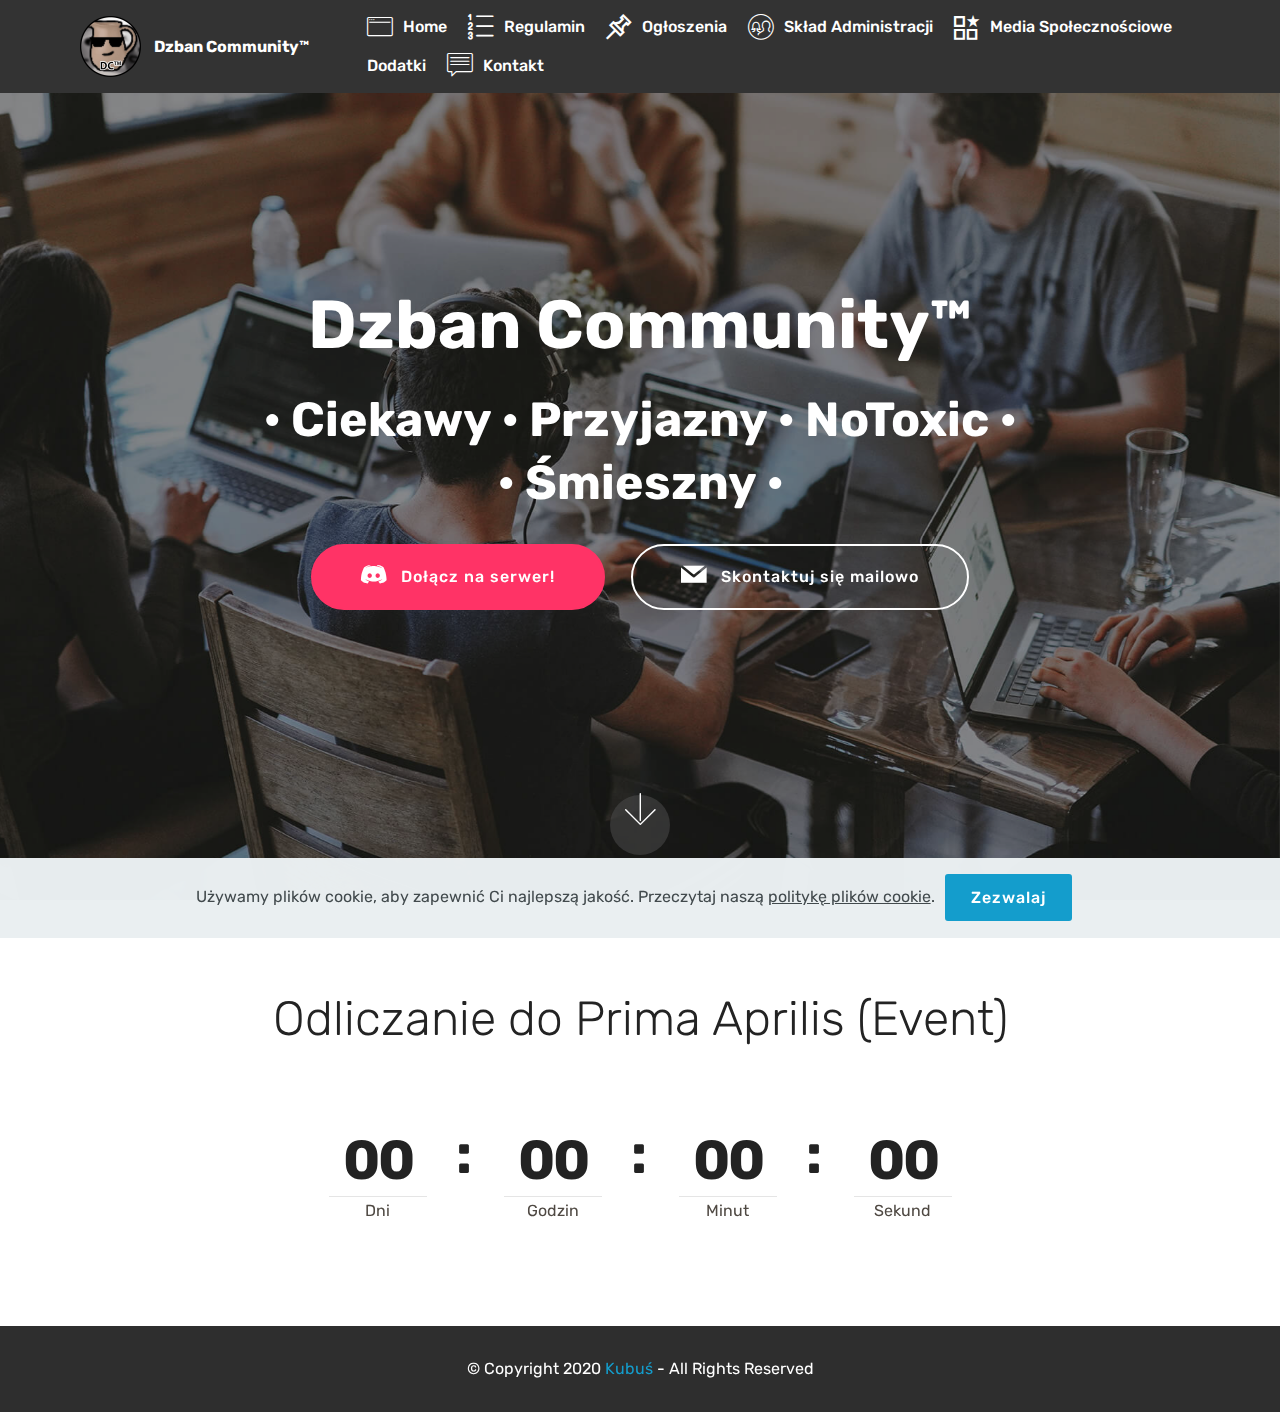
<file: index.html>
<!DOCTYPE html>
<html  >
<head>
  <!-- Site made with Mobirise Website Builder v4.12.2, https://mobirise.com -->
  <meta charset="UTF-8">
  <meta http-equiv="X-UA-Compatible" content="IE=edge">
  <meta name="generator" content="Mobirise v4.12.2, mobirise.com">
  <meta name="viewport" content="width=device-width, initial-scale=1, minimum-scale=1">
  <link rel="shortcut icon" href="assets/images/dc-strona-244x244.png" type="image/x-icon">
  <meta name="description" content="Strona Główna Dzban Community™">
  
  <title>Home</title>
  <link rel="stylesheet" href="assets/web/assets/mobirise-icons2/mobirise2.css">
  <link rel="stylesheet" href="assets/web/assets/mobirise-icons/mobirise-icons.css">
  <link rel="stylesheet" href="assets/web/assets/mobirise-icons-bold/mobirise-icons-bold.css">
  <link rel="stylesheet" href="assets/bootstrap/css/bootstrap.min.css">
  <link rel="stylesheet" href="assets/bootstrap/css/bootstrap-grid.min.css">
  <link rel="stylesheet" href="assets/bootstrap/css/bootstrap-reboot.min.css">
  <link rel="stylesheet" href="assets/socicon/css/styles.css">
  <link rel="stylesheet" href="assets/web/assets/gdpr-plugin/gdpr-styles.css">
  <link rel="stylesheet" href="assets/tether/tether.min.css">
  <link rel="stylesheet" href="assets/dropdown/css/style.css">
  <link rel="stylesheet" href="assets/theme/css/style.css">
  <link rel="preload" as="style" href="assets/mobirise/css/mbr-additional.css"><link rel="stylesheet" href="assets/mobirise/css/mbr-additional.css" type="text/css">
  
  
  
</head>
<body>
  <section class="menu cid-rSuCm0nXBp" once="menu" id="menu1-3">

    

    <nav class="navbar navbar-expand beta-menu navbar-dropdown align-items-center navbar-fixed-top navbar-toggleable-sm">
        <button class="navbar-toggler navbar-toggler-right" type="button" data-toggle="collapse" data-target="#navbarSupportedContent" aria-controls="navbarSupportedContent" aria-expanded="false" aria-label="Toggle navigation">
            <div class="hamburger">
                <span></span>
                <span></span>
                <span></span>
                <span></span>
            </div>
        </button>
        <div class="menu-logo">
            <div class="navbar-brand">
                <span class="navbar-logo">
                    
                         <img src="assets/images/dc-strona-244x244.png" alt="Mobirise" title="" style="height: 3.8rem;">
                    
                </span>
                <span class="navbar-caption-wrap"><a class="navbar-caption text-white display-4" href="https://mobirise.co">Dzban Community™</a></span>
            </div>
        </div>
        <div class="collapse navbar-collapse" id="navbarSupportedContent">
            <ul class="navbar-nav nav-dropdown nav-right" data-app-modern-menu="true"><li class="nav-item">
                    <a class="nav-link link text-white display-4" href="index.html#header2-4"><span class="mbri-browse mbr-iconfont mbr-iconfont-btn"></span>Home</a>
                </li><li class="nav-item"><a class="nav-link link text-white display-4" href="regulamin.html"><span class="mbrib-numbered-list mbr-iconfont mbr-iconfont-btn"></span>
                        
                        Regulamin</a></li><li class="nav-item"><a class="nav-link link text-white display-4" href="ogloszenia.html"><span class="mobi-mbri mobi-mbri-pin mbr-iconfont mbr-iconfont-btn"></span>
                        
                        Ogłoszenia</a></li><li class="nav-item"><a class="nav-link link text-white display-4" href="sklad-administracji.html"><span class="mbri-users mbr-iconfont mbr-iconfont-btn"></span>
                        
                        Skład Administracji</a></li><li class="nav-item"><a class="nav-link link text-white display-4" href="media-spolecznosciowe.html" aria-expanded="false"><span class="mobi-mbri mobi-mbri-features mbr-iconfont mbr-iconfont-btn"></span>
                        
                        Media Społecznościowe</a></li><li class="nav-item"><a class="nav-link link text-white display-4" href="dodatki.html">
                        
                        Dodatki</a></li>
                <li class="nav-item">
                    <a class="nav-link link text-white display-4" href="kontakt.html"><span class="mbri-chat mbr-iconfont mbr-iconfont-btn"></span>
                        Kontakt &nbsp; &nbsp; &nbsp; &nbsp; &nbsp; &nbsp; &nbsp; &nbsp; &nbsp; &nbsp;&nbsp;</a>
                </li></ul>
            
        </div>
    </nav>
</section>

<section class="engine"><a href="https://mobirise.info/a">online site builder</a></section><section class="cid-rSXxDiHZko mbr-fullscreen mbr-parallax-background" id="header2-4">

    

    <div class="mbr-overlay" style="opacity: 0.4; background-color: rgb(35, 35, 35);"></div>

    <div class="container align-center">
        <div class="row justify-content-md-center">
            <div class="mbr-white col-md-10">
                <h1 class="mbr-section-title mbr-bold pb-3 mbr-fonts-style display-1">Dzban Community™</h1>
                <h3 class="mbr-section-subtitle align-center mbr-light pb-3 mbr-fonts-style display-2"><strong>• Ciekawy • Przyjazny • NoToxic •<br> • Śmieszny •</strong></h3>
                
                <div class="mbr-section-btn"><a class="btn btn-md btn-secondary display-4" href="https://discord.gg/qXTPRFV" target="_blank"><span class="socicon socicon-discord mbr-iconfont mbr-iconfont-btn"></span>Dołącz na serwer!</a> 
                    <a class="btn btn-md btn-white-outline display-4" href="mailto:kontakt.dzbancommunity@gmail.com"><span class="socicon socicon-mail mbr-iconfont mbr-iconfont-btn"></span>Skontaktuj się mailowo</a></div>
            </div>
        </div>
    </div>
    <div class="mbr-arrow hidden-sm-down" aria-hidden="true">
        <a href="#next">
            <i class="mbri-down mbr-iconfont"></i>
        </a>
    </div>
</section>

<section class="countdown1 cid-rSXPaxS5Fx" id="countdown1-1f">
    
    
    
    <div class="container ">
        <h2 class="mbr-section-title pb-3 align-center mbr-fonts-style display-2">
            Odliczanie do Prima Aprilis (Event)</h2>
        
        
    </div>
    <div class="container countdown-cont align-center">
        <div class="daysCountdown" title="Dni"></div>
        <div class="hoursCountdown" title="Godzin"></div> 
        <div class="minutesCountdown" title="Minut"></div> 
        <div class="secondsCountdown" title="Sekund"></div>
        <div class="countdown pt-5 mt-2" data-due-date="2020/04/01"> 
        </div>
    </div>
</section>

<section once="footers" class="cid-rSXEyHWWlm" id="footer6-c">

    

    

    <div class="container">
        <div class="media-container-row align-center mbr-white">
            <div class="col-12">
                <p class="mbr-text mb-0 mbr-fonts-style display-7">
                    © Copyright 2020 <a href="https://kubusiowo.cf/" target="_blank">Kubuś</a> - All Rights Reserved
                </p>
            </div>
        </div>
    </div>
</section>


  <script src="assets/web/assets/jquery/jquery.min.js"></script>
  <script src="assets/popper/popper.min.js"></script>
  <script src="assets/bootstrap/js/bootstrap.min.js"></script>
  <script src="assets/smoothscroll/smooth-scroll.js"></script>
  <script src="assets/web/assets/cookies-alert-plugin/cookies-alert-core.js"></script>
  <script src="assets/web/assets/cookies-alert-plugin/cookies-alert-script.js"></script>
  <script src="assets/touchswipe/jquery.touch-swipe.min.js"></script>
  <script src="assets/parallax/jarallax.min.js"></script>
  <script src="assets/countdown/jquery.countdown.min.js"></script>
  <script src="assets/tether/tether.min.js"></script>
  <script src="assets/dropdown/js/nav-dropdown.js"></script>
  <script src="assets/dropdown/js/navbar-dropdown.js"></script>
  <script src="assets/theme/js/script.js"></script>
  
  
<input name="cookieData" type="hidden" data-cookie-customDialogSelector='null' data-cookie-colorText='#424a4d' data-cookie-colorBg='rgba(234, 239, 241, 0.99)' data-cookie-textButton='Zezwalaj' data-cookie-colorButton='' data-cookie-colorLink='#424a4d' data-cookie-underlineLink='true' data-cookie-text="Używamy plików cookie, aby zapewnić Ci najlepszą jakość.
Przeczytaj naszą <a href='privacy.html'>politykę plików cookie</a>.">
  </body>
</html>
</file>
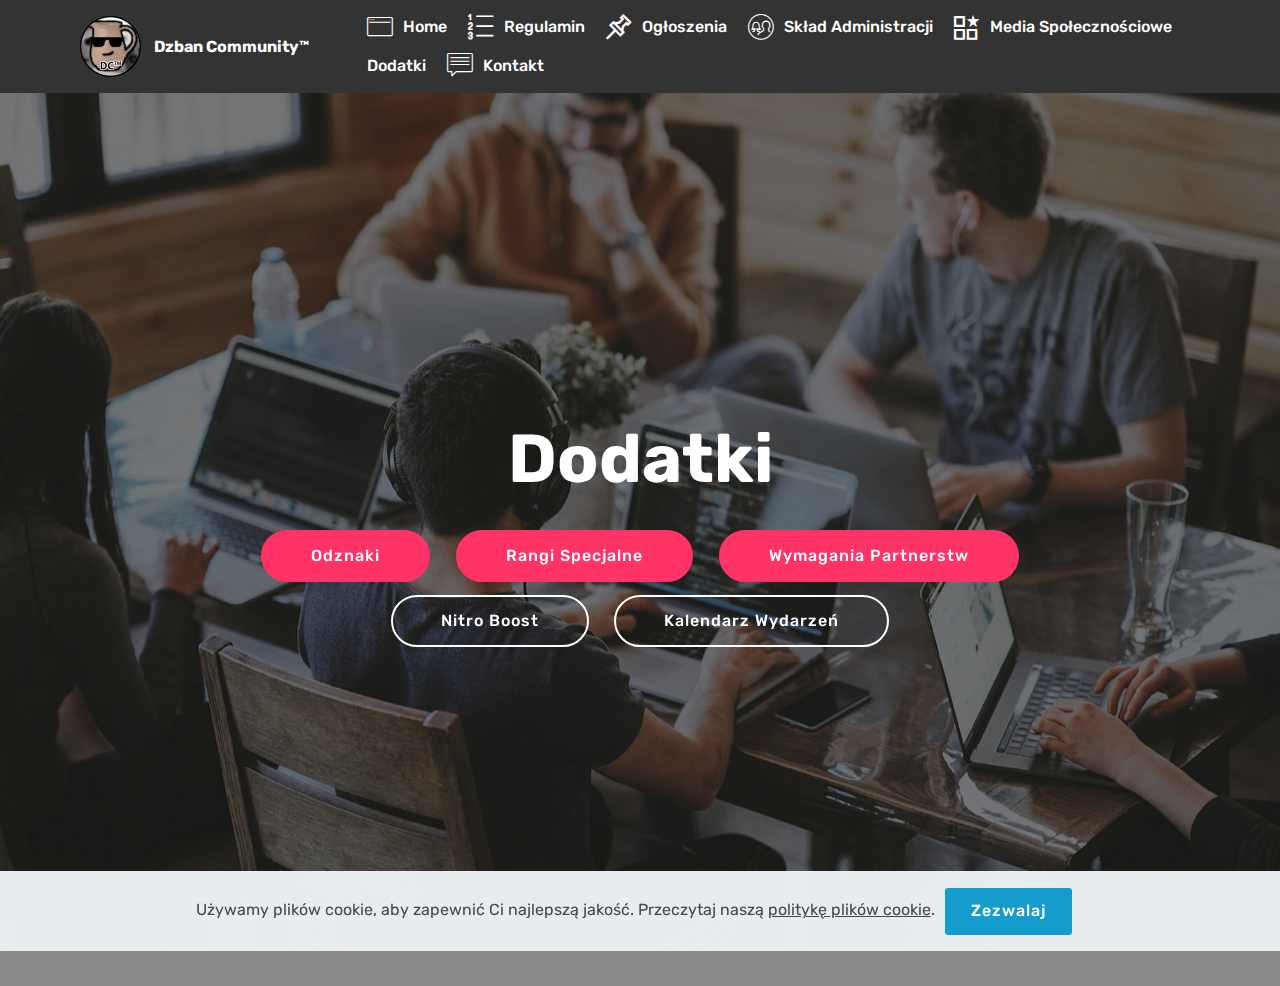
<file: dodatki.html>
<!DOCTYPE html>
<html  >
<head>
  <!-- Site made with Mobirise Website Builder v4.12.2, https://mobirise.com -->
  <meta charset="UTF-8">
  <meta http-equiv="X-UA-Compatible" content="IE=edge">
  <meta name="generator" content="Mobirise v4.12.2, mobirise.com">
  <meta name="viewport" content="width=device-width, initial-scale=1, minimum-scale=1">
  <link rel="shortcut icon" href="assets/images/dc-strona-244x244.png" type="image/x-icon">
  <meta name="description" content="Dodatki Dzban Community™">
  
  <title>Dodatki</title>
  <link rel="stylesheet" href="assets/web/assets/mobirise-icons2/mobirise2.css">
  <link rel="stylesheet" href="assets/web/assets/mobirise-icons-bold/mobirise-icons-bold.css">
  <link rel="stylesheet" href="assets/web/assets/mobirise-icons/mobirise-icons.css">
  <link rel="stylesheet" href="assets/bootstrap/css/bootstrap.min.css">
  <link rel="stylesheet" href="assets/bootstrap/css/bootstrap-grid.min.css">
  <link rel="stylesheet" href="assets/bootstrap/css/bootstrap-reboot.min.css">
  <link rel="stylesheet" href="assets/tether/tether.min.css">
  <link rel="stylesheet" href="assets/dropdown/css/style.css">
  <link rel="stylesheet" href="assets/web/assets/gdpr-plugin/gdpr-styles.css">
  <link rel="stylesheet" href="assets/theme/css/style.css">
  <link rel="preload" as="style" href="assets/mobirise/css/mbr-additional.css"><link rel="stylesheet" href="assets/mobirise/css/mbr-additional.css" type="text/css">
  
  
  
</head>
<body>
  <section class="menu cid-rSuCm0nXBp" once="menu" id="menu1-9">

    

    <nav class="navbar navbar-expand beta-menu navbar-dropdown align-items-center navbar-fixed-top navbar-toggleable-sm">
        <button class="navbar-toggler navbar-toggler-right" type="button" data-toggle="collapse" data-target="#navbarSupportedContent" aria-controls="navbarSupportedContent" aria-expanded="false" aria-label="Toggle navigation">
            <div class="hamburger">
                <span></span>
                <span></span>
                <span></span>
                <span></span>
            </div>
        </button>
        <div class="menu-logo">
            <div class="navbar-brand">
                <span class="navbar-logo">
                    
                         <img src="assets/images/dc-strona-244x244.png" alt="Mobirise" title="" style="height: 3.8rem;">
                    
                </span>
                <span class="navbar-caption-wrap"><a class="navbar-caption text-white display-4" href="https://mobirise.co">Dzban Community™</a></span>
            </div>
        </div>
        <div class="collapse navbar-collapse" id="navbarSupportedContent">
            <ul class="navbar-nav nav-dropdown nav-right" data-app-modern-menu="true"><li class="nav-item">
                    <a class="nav-link link text-white display-4" href="index.html#header2-4"><span class="mbri-browse mbr-iconfont mbr-iconfont-btn"></span>Home</a>
                </li><li class="nav-item"><a class="nav-link link text-white display-4" href="regulamin.html"><span class="mbrib-numbered-list mbr-iconfont mbr-iconfont-btn"></span>
                        
                        Regulamin</a></li><li class="nav-item"><a class="nav-link link text-white display-4" href="ogloszenia.html"><span class="mobi-mbri mobi-mbri-pin mbr-iconfont mbr-iconfont-btn"></span>
                        
                        Ogłoszenia</a></li><li class="nav-item"><a class="nav-link link text-white display-4" href="sklad-administracji.html"><span class="mbri-users mbr-iconfont mbr-iconfont-btn"></span>
                        
                        Skład Administracji</a></li><li class="nav-item"><a class="nav-link link text-white display-4" href="media-spolecznosciowe.html" aria-expanded="false"><span class="mobi-mbri mobi-mbri-features mbr-iconfont mbr-iconfont-btn"></span>
                        
                        Media Społecznościowe</a></li><li class="nav-item"><a class="nav-link link text-white display-4" href="dodatki.html">
                        
                        Dodatki</a></li>
                <li class="nav-item">
                    <a class="nav-link link text-white display-4" href="kontakt.html"><span class="mbri-chat mbr-iconfont mbr-iconfont-btn"></span>
                        Kontakt &nbsp; &nbsp; &nbsp; &nbsp; &nbsp; &nbsp; &nbsp; &nbsp; &nbsp; &nbsp;&nbsp;</a>
                </li></ul>
            
        </div>
    </nav>
</section>

<section class="engine"><a href="https://mobirise.info/n">free simple website templates</a></section><section once="footers" class="cid-rSXEyHWWlm" id="footer6-c">

    

    

    <div class="container">
        <div class="media-container-row align-center mbr-white">
            <div class="col-12">
                <p class="mbr-text mb-0 mbr-fonts-style display-7">
                    © Copyright 2020 <a href="https://kubusiowo.cf/" target="_blank">Kubuś</a> - All Rights Reserved
                </p>
            </div>
        </div>
    </div>
</section>

<section class="cid-rSXLuvEB2d mbr-fullscreen mbr-parallax-background" id="header2-m">

    

    <div class="mbr-overlay" style="opacity: 0.5; background-color: rgb(35, 35, 35);"></div>

    <div class="container align-center">
        <div class="row justify-content-md-center">
            <div class="mbr-white col-md-10">
                <h1 class="mbr-section-title mbr-bold pb-3 mbr-fonts-style display-1">
                    Dodatki</h1>
                
                
                <div class="mbr-section-btn"><a class="btn btn-md btn-secondary display-4" href="odznaki.html">Odznaki</a> <a class="btn btn-md btn-secondary display-4" href="rangi-specjalne.html">Rangi Specjalne</a> <a class="btn btn-md btn-secondary display-4" href="rangi-specjalne.html">Wymagania Partnerstw</a> 
                    <a class="btn btn-md btn-white-outline display-4" href="nitro-boost.html">Nitro Boost</a> <a class="btn btn-md btn-white-outline display-4" href="kalendarz-wydarzen.html">Kalendarz Wydarzeń</a></div>
            </div>
        </div>
    </div>
    
</section>


  <script src="assets/web/assets/jquery/jquery.min.js"></script>
  <script src="assets/popper/popper.min.js"></script>
  <script src="assets/bootstrap/js/bootstrap.min.js"></script>
  <script src="assets/tether/tether.min.js"></script>
  <script src="assets/web/assets/cookies-alert-plugin/cookies-alert-core.js"></script>
  <script src="assets/web/assets/cookies-alert-plugin/cookies-alert-script.js"></script>
  <script src="assets/dropdown/js/nav-dropdown.js"></script>
  <script src="assets/dropdown/js/navbar-dropdown.js"></script>
  <script src="assets/touchswipe/jquery.touch-swipe.min.js"></script>
  <script src="assets/parallax/jarallax.min.js"></script>
  <script src="assets/smoothscroll/smooth-scroll.js"></script>
  <script src="assets/theme/js/script.js"></script>
  
  
<input name="cookieData" type="hidden" data-cookie-customDialogSelector='null' data-cookie-colorText='#424a4d' data-cookie-colorBg='rgba(234, 239, 241, 0.99)' data-cookie-textButton='Zezwalaj' data-cookie-colorButton='' data-cookie-colorLink='#424a4d' data-cookie-underlineLink='true' data-cookie-text="Używamy plików cookie, aby zapewnić Ci najlepszą jakość.
Przeczytaj naszą <a href='privacy.html'>politykę plików cookie</a>.">
  </body>
</html>
</file>
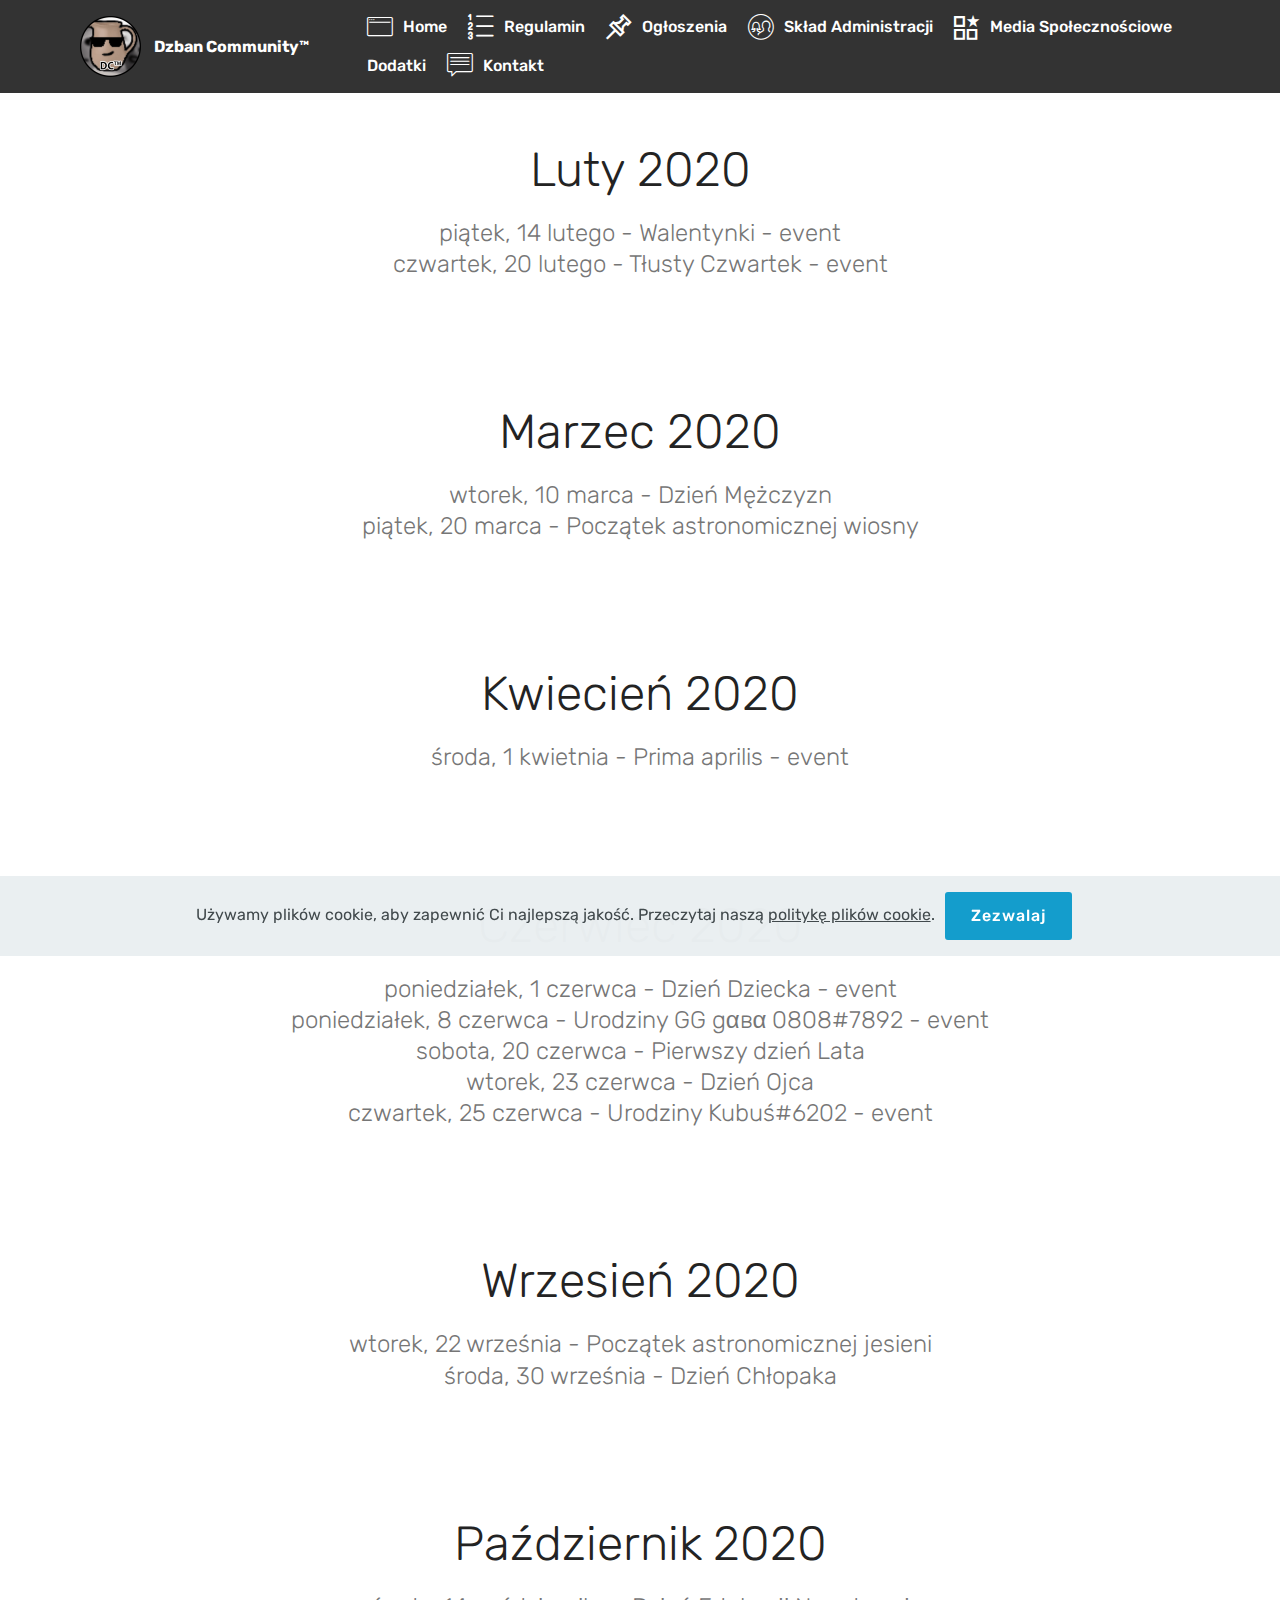
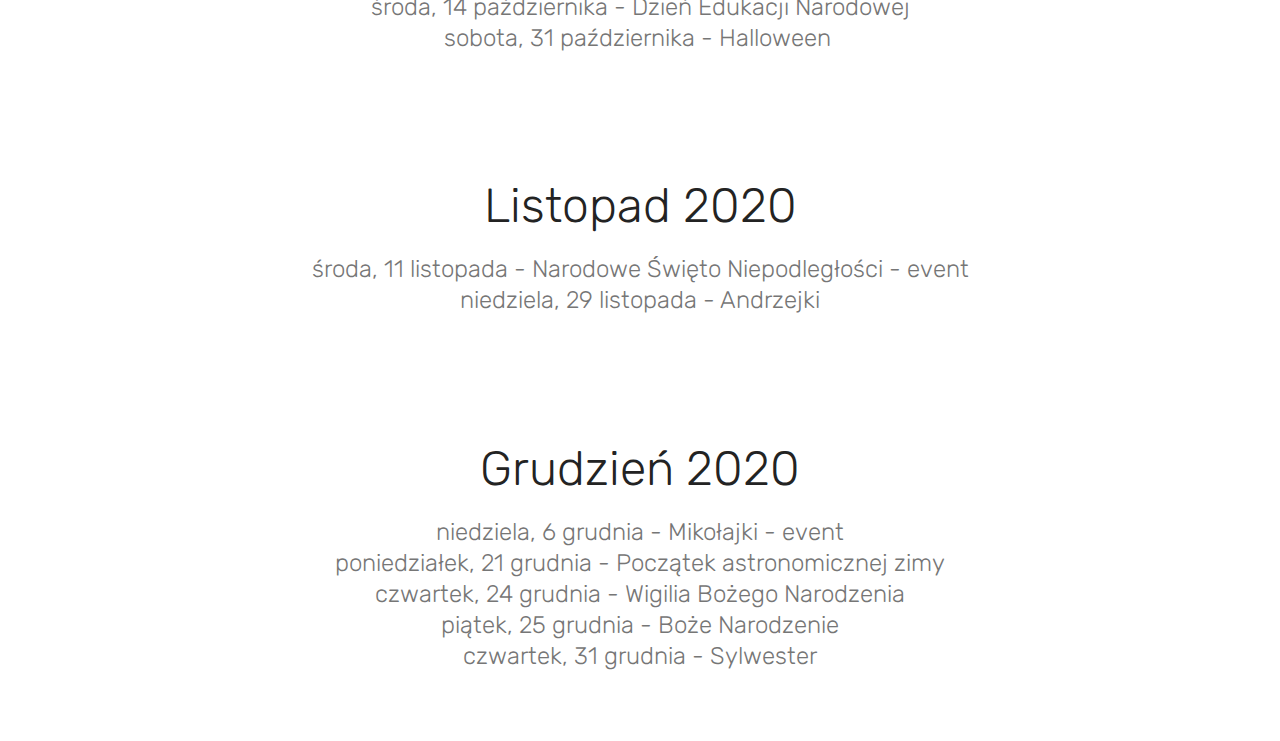
<file: kalendarz-wydarzen.html>
<!DOCTYPE html>
<html  >
<head>
  <!-- Site made with Mobirise Website Builder v4.12.2, https://mobirise.com -->
  <meta charset="UTF-8">
  <meta http-equiv="X-UA-Compatible" content="IE=edge">
  <meta name="generator" content="Mobirise v4.12.2, mobirise.com">
  <meta name="viewport" content="width=device-width, initial-scale=1, minimum-scale=1">
  <link rel="shortcut icon" href="assets/images/dc-strona-244x244.png" type="image/x-icon">
  <meta name="description" content="Kalendarz Wydarzeń Dzban Community™">
  
  <title>Kalendarz Wydarzeń</title>
  <link rel="stylesheet" href="assets/web/assets/mobirise-icons2/mobirise2.css">
  <link rel="stylesheet" href="assets/web/assets/mobirise-icons-bold/mobirise-icons-bold.css">
  <link rel="stylesheet" href="assets/web/assets/mobirise-icons/mobirise-icons.css">
  <link rel="stylesheet" href="assets/bootstrap/css/bootstrap.min.css">
  <link rel="stylesheet" href="assets/bootstrap/css/bootstrap-grid.min.css">
  <link rel="stylesheet" href="assets/bootstrap/css/bootstrap-reboot.min.css">
  <link rel="stylesheet" href="assets/tether/tether.min.css">
  <link rel="stylesheet" href="assets/dropdown/css/style.css">
  <link rel="stylesheet" href="assets/web/assets/gdpr-plugin/gdpr-styles.css">
  <link rel="stylesheet" href="assets/theme/css/style.css">
  <link rel="preload" as="style" href="assets/mobirise/css/mbr-additional.css"><link rel="stylesheet" href="assets/mobirise/css/mbr-additional.css" type="text/css">
  
  
  
</head>
<body>
  <section class="menu cid-rSuCm0nXBp" once="menu" id="menu1-t">

    

    <nav class="navbar navbar-expand beta-menu navbar-dropdown align-items-center navbar-fixed-top navbar-toggleable-sm">
        <button class="navbar-toggler navbar-toggler-right" type="button" data-toggle="collapse" data-target="#navbarSupportedContent" aria-controls="navbarSupportedContent" aria-expanded="false" aria-label="Toggle navigation">
            <div class="hamburger">
                <span></span>
                <span></span>
                <span></span>
                <span></span>
            </div>
        </button>
        <div class="menu-logo">
            <div class="navbar-brand">
                <span class="navbar-logo">
                    
                         <img src="assets/images/dc-strona-244x244.png" alt="Mobirise" title="" style="height: 3.8rem;">
                    
                </span>
                <span class="navbar-caption-wrap"><a class="navbar-caption text-white display-4" href="https://mobirise.co">Dzban Community™</a></span>
            </div>
        </div>
        <div class="collapse navbar-collapse" id="navbarSupportedContent">
            <ul class="navbar-nav nav-dropdown nav-right" data-app-modern-menu="true"><li class="nav-item">
                    <a class="nav-link link text-white display-4" href="index.html#header2-4"><span class="mbri-browse mbr-iconfont mbr-iconfont-btn"></span>Home</a>
                </li><li class="nav-item"><a class="nav-link link text-white display-4" href="regulamin.html"><span class="mbrib-numbered-list mbr-iconfont mbr-iconfont-btn"></span>
                        
                        Regulamin</a></li><li class="nav-item"><a class="nav-link link text-white display-4" href="ogloszenia.html"><span class="mobi-mbri mobi-mbri-pin mbr-iconfont mbr-iconfont-btn"></span>
                        
                        Ogłoszenia</a></li><li class="nav-item"><a class="nav-link link text-white display-4" href="sklad-administracji.html"><span class="mbri-users mbr-iconfont mbr-iconfont-btn"></span>
                        
                        Skład Administracji</a></li><li class="nav-item"><a class="nav-link link text-white display-4" href="media-spolecznosciowe.html" aria-expanded="false"><span class="mobi-mbri mobi-mbri-features mbr-iconfont mbr-iconfont-btn"></span>
                        
                        Media Społecznościowe</a></li><li class="nav-item"><a class="nav-link link text-white display-4" href="dodatki.html">
                        
                        Dodatki</a></li>
                <li class="nav-item">
                    <a class="nav-link link text-white display-4" href="kontakt.html"><span class="mbri-chat mbr-iconfont mbr-iconfont-btn"></span>
                        Kontakt &nbsp; &nbsp; &nbsp; &nbsp; &nbsp; &nbsp; &nbsp; &nbsp; &nbsp; &nbsp;&nbsp;</a>
                </li></ul>
            
        </div>
    </nav>
</section>

<section class="engine"><a href="https://mobirise.info/o">portfolio site templates</a></section><section once="footers" class="cid-rSXEyHWWlm" id="footer6-u">

    

    

    <div class="container">
        <div class="media-container-row align-center mbr-white">
            <div class="col-12">
                <p class="mbr-text mb-0 mbr-fonts-style display-7">
                    © Copyright 2020 <a href="https://kubusiowo.cf/" target="_blank">Kubuś</a> - All Rights Reserved
                </p>
            </div>
        </div>
    </div>
</section>

<section class="mbr-section content4 cid-rSXNgH2YTU" id="content4-12">

    

    <div class="container">
        <div class="media-container-row">
            <div class="title col-12 col-md-8">
                <h2 class="align-center pb-3 mbr-fonts-style display-2">Luty 2020</h2>
                <h3 class="mbr-section-subtitle align-center mbr-light mbr-fonts-style display-5">piątek, 14 lutego - Walentynki - event
<div>czwartek, 20 lutego - Tłusty Czwartek - event</div></h3>
                
            </div>
        </div>
    </div>
</section>

<section class="mbr-section content4 cid-rSXNgTpxuV" id="content4-13">

    

    <div class="container">
        <div class="media-container-row">
            <div class="title col-12 col-md-8">
                <h2 class="align-center pb-3 mbr-fonts-style display-2">Marzec 2020</h2>
                <h3 class="mbr-section-subtitle align-center mbr-light mbr-fonts-style display-5">wtorek, 10 marca - Dzień Mężczyzn 
<div>piątek, 20 marca - Początek astronomicznej wiosny</div></h3>
                
            </div>
        </div>
    </div>
</section>

<section class="mbr-section content4 cid-rSXNio9CtO" id="content4-17">

    

    <div class="container">
        <div class="media-container-row">
            <div class="title col-12 col-md-8">
                <h2 class="align-center pb-3 mbr-fonts-style display-2">Kwiecień 2020</h2>
                <h3 class="mbr-section-subtitle align-center mbr-light mbr-fonts-style display-5"><div>środa, 1 kwietnia - Prima aprilis - event</div></h3>
                
            </div>
        </div>
    </div>
</section>

<section class="mbr-section content4 cid-rSXNiPwPmJ" id="content4-19">

    

    <div class="container">
        <div class="media-container-row">
            <div class="title col-12 col-md-8">
                <h2 class="align-center pb-3 mbr-fonts-style display-2">Czerwiec 2020</h2>
                <h3 class="mbr-section-subtitle align-center mbr-light mbr-fonts-style display-5">poniedziałek, 1 czerwca - Dzień Dziecka - event
<div>poniedziałek, 8 czerwca - Urodziny GG gαвα 0808#7892 - event
</div><div>sobota, 20 czerwca - Pierwszy dzień Lata
</div><div>wtorek, 23 czerwca - Dzień Ojca
</div><div>czwartek, 25 czerwca - Urodziny Kubuś#6202 - event</div></h3>
                
            </div>
        </div>
    </div>
</section>

<section class="mbr-section content4 cid-rSXNiD9tTm" id="content4-18">

    

    <div class="container">
        <div class="media-container-row">
            <div class="title col-12 col-md-8">
                <h2 class="align-center pb-3 mbr-fonts-style display-2">Wrzesień 2020</h2>
                <h3 class="mbr-section-subtitle align-center mbr-light mbr-fonts-style display-5">wtorek, 22 września - Początek astronomicznej jesieni
<div>środa, 30 września - Dzień Chłopaka</div></h3>
                
            </div>
        </div>
    </div>
</section>

<section class="mbr-section content4 cid-rSXNi6mCPp" id="content4-16">

    

    <div class="container">
        <div class="media-container-row">
            <div class="title col-12 col-md-8">
                <h2 class="align-center pb-3 mbr-fonts-style display-2">Październik 2020</h2>
                <h3 class="mbr-section-subtitle align-center mbr-light mbr-fonts-style display-5">środa, 14 października - Dzień Edukacji Narodowej
<div>sobota, 31 października - Halloween&nbsp;</div></h3>
                
            </div>
        </div>
    </div>
</section>

<section class="mbr-section content4 cid-rSXNhx8DlZ" id="content4-14">

    

    <div class="container">
        <div class="media-container-row">
            <div class="title col-12 col-md-8">
                <h2 class="align-center pb-3 mbr-fonts-style display-2">Listopad 2020</h2>
                <h3 class="mbr-section-subtitle align-center mbr-light mbr-fonts-style display-5">środa, 11 listopada - Narodowe Święto Niepodległości - event
<div>niedziela, 29 listopada - Andrzejki</div></h3>
                
            </div>
        </div>
    </div>
</section>

<section class="mbr-section content4 cid-rSXNhN7xJO" id="content4-15">

    

    <div class="container">
        <div class="media-container-row">
            <div class="title col-12 col-md-8">
                <h2 class="align-center pb-3 mbr-fonts-style display-2">Grudzień 2020</h2>
                <h3 class="mbr-section-subtitle align-center mbr-light mbr-fonts-style display-5">niedziela, 6 grudnia - Mikołajki - event
<div>poniedziałek, 21 grudnia - Początek astronomicznej zimy
</div><div>czwartek, 24 grudnia - Wigilia Bożego Narodzenia
</div><div>piątek, 25 grudnia - Boże Narodzenie 
</div><div>czwartek, 31 grudnia - Sylwester</div></h3>
                
            </div>
        </div>
    </div>
</section>


  <script src="assets/web/assets/jquery/jquery.min.js"></script>
  <script src="assets/popper/popper.min.js"></script>
  <script src="assets/bootstrap/js/bootstrap.min.js"></script>
  <script src="assets/tether/tether.min.js"></script>
  <script src="assets/web/assets/cookies-alert-plugin/cookies-alert-core.js"></script>
  <script src="assets/web/assets/cookies-alert-plugin/cookies-alert-script.js"></script>
  <script src="assets/smoothscroll/smooth-scroll.js"></script>
  <script src="assets/dropdown/js/nav-dropdown.js"></script>
  <script src="assets/dropdown/js/navbar-dropdown.js"></script>
  <script src="assets/touchswipe/jquery.touch-swipe.min.js"></script>
  <script src="assets/theme/js/script.js"></script>
  
  
<input name="cookieData" type="hidden" data-cookie-customDialogSelector='null' data-cookie-colorText='#424a4d' data-cookie-colorBg='rgba(234, 239, 241, 0.99)' data-cookie-textButton='Zezwalaj' data-cookie-colorButton='' data-cookie-colorLink='#424a4d' data-cookie-underlineLink='true' data-cookie-text="Używamy plików cookie, aby zapewnić Ci najlepszą jakość.
Przeczytaj naszą <a href='privacy.html'>politykę plików cookie</a>.">
  </body>
</html>
</file>
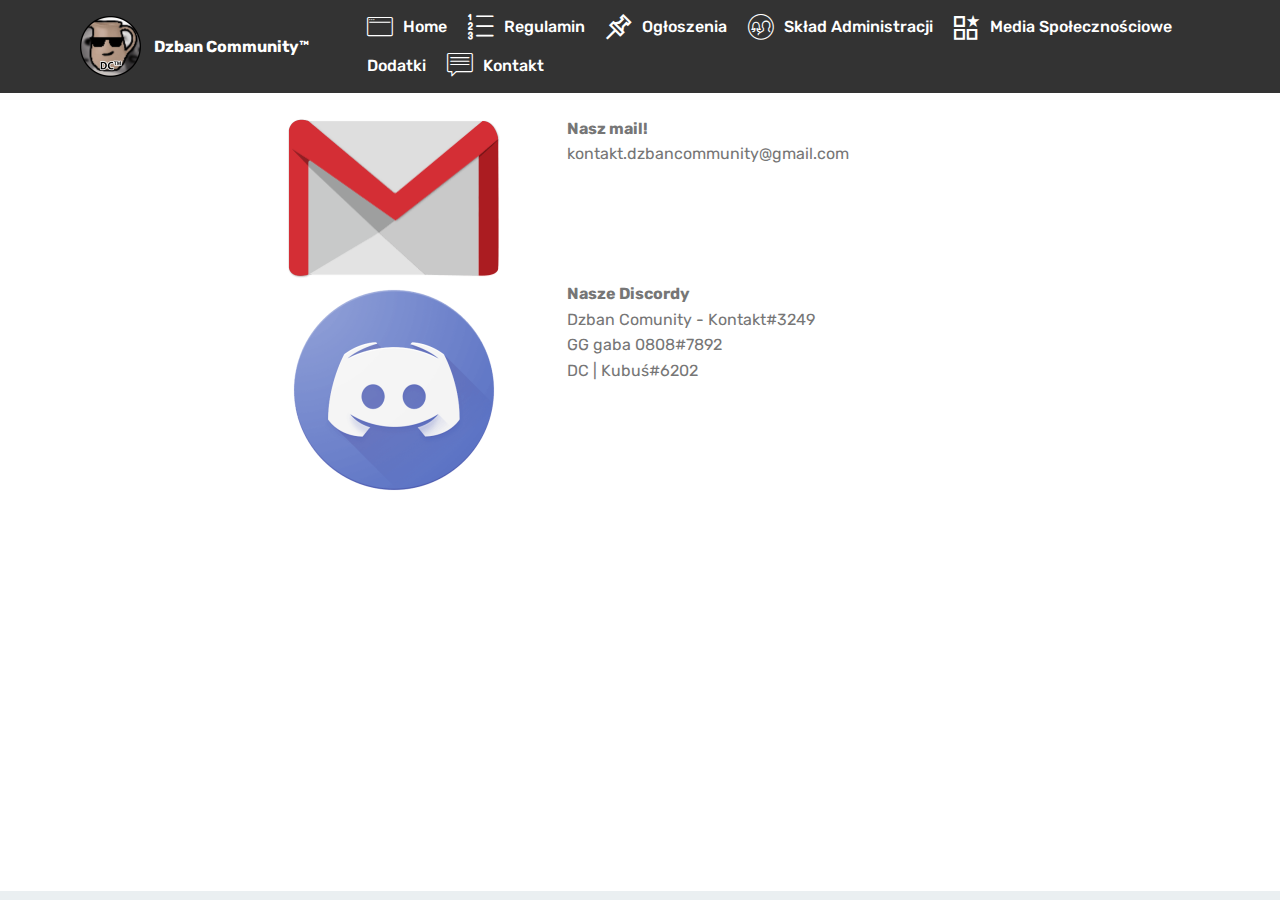
<file: kontakt.html>
<!DOCTYPE html>
<html  >
<head>
  <!-- Site made with Mobirise Website Builder v4.12.2, https://mobirise.com -->
  <meta charset="UTF-8">
  <meta http-equiv="X-UA-Compatible" content="IE=edge">
  <meta name="generator" content="Mobirise v4.12.2, mobirise.com">
  <meta name="viewport" content="width=device-width, initial-scale=1, minimum-scale=1">
  <link rel="shortcut icon" href="assets/images/dc-strona-244x244.png" type="image/x-icon">
  <meta name="description" content="Kontakt Dzban Community™">
  
  <title>Kontakt</title>
  <link rel="stylesheet" href="assets/web/assets/mobirise-icons2/mobirise2.css">
  <link rel="stylesheet" href="assets/web/assets/mobirise-icons-bold/mobirise-icons-bold.css">
  <link rel="stylesheet" href="assets/web/assets/mobirise-icons/mobirise-icons.css">
  <link rel="stylesheet" href="assets/bootstrap/css/bootstrap.min.css">
  <link rel="stylesheet" href="assets/bootstrap/css/bootstrap-grid.min.css">
  <link rel="stylesheet" href="assets/bootstrap/css/bootstrap-reboot.min.css">
  <link rel="stylesheet" href="assets/tether/tether.min.css">
  <link rel="stylesheet" href="assets/dropdown/css/style.css">
  <link rel="stylesheet" href="assets/web/assets/gdpr-plugin/gdpr-styles.css">
  <link rel="stylesheet" href="assets/theme/css/style.css">
  <link rel="preload" as="style" href="assets/mobirise/css/mbr-additional.css"><link rel="stylesheet" href="assets/mobirise/css/mbr-additional.css" type="text/css">
  
  
  
</head>
<body>
  <section class="menu cid-rSuCm0nXBp" once="menu" id="menu1-a">

    

    <nav class="navbar navbar-expand beta-menu navbar-dropdown align-items-center navbar-fixed-top navbar-toggleable-sm">
        <button class="navbar-toggler navbar-toggler-right" type="button" data-toggle="collapse" data-target="#navbarSupportedContent" aria-controls="navbarSupportedContent" aria-expanded="false" aria-label="Toggle navigation">
            <div class="hamburger">
                <span></span>
                <span></span>
                <span></span>
                <span></span>
            </div>
        </button>
        <div class="menu-logo">
            <div class="navbar-brand">
                <span class="navbar-logo">
                    
                         <img src="assets/images/dc-strona-244x244.png" alt="Mobirise" title="" style="height: 3.8rem;">
                    
                </span>
                <span class="navbar-caption-wrap"><a class="navbar-caption text-white display-4" href="https://mobirise.co">Dzban Community™</a></span>
            </div>
        </div>
        <div class="collapse navbar-collapse" id="navbarSupportedContent">
            <ul class="navbar-nav nav-dropdown nav-right" data-app-modern-menu="true"><li class="nav-item">
                    <a class="nav-link link text-white display-4" href="index.html#header2-4"><span class="mbri-browse mbr-iconfont mbr-iconfont-btn"></span>Home</a>
                </li><li class="nav-item"><a class="nav-link link text-white display-4" href="regulamin.html"><span class="mbrib-numbered-list mbr-iconfont mbr-iconfont-btn"></span>
                        
                        Regulamin</a></li><li class="nav-item"><a class="nav-link link text-white display-4" href="ogloszenia.html"><span class="mobi-mbri mobi-mbri-pin mbr-iconfont mbr-iconfont-btn"></span>
                        
                        Ogłoszenia</a></li><li class="nav-item"><a class="nav-link link text-white display-4" href="sklad-administracji.html"><span class="mbri-users mbr-iconfont mbr-iconfont-btn"></span>
                        
                        Skład Administracji</a></li><li class="nav-item"><a class="nav-link link text-white display-4" href="media-spolecznosciowe.html" aria-expanded="false"><span class="mobi-mbri mobi-mbri-features mbr-iconfont mbr-iconfont-btn"></span>
                        
                        Media Społecznościowe</a></li><li class="nav-item"><a class="nav-link link text-white display-4" href="dodatki.html">
                        
                        Dodatki</a></li>
                <li class="nav-item">
                    <a class="nav-link link text-white display-4" href="kontakt.html"><span class="mbri-chat mbr-iconfont mbr-iconfont-btn"></span>
                        Kontakt &nbsp; &nbsp; &nbsp; &nbsp; &nbsp; &nbsp; &nbsp; &nbsp; &nbsp; &nbsp;&nbsp;</a>
                </li></ul>
            
        </div>
    </nav>
</section>

<section class="engine"><a href="https://mobirise.info/t">free amp template</a></section><section once="footers" class="cid-rSXEyHWWlm" id="footer6-c">

    

    

    <div class="container">
        <div class="media-container-row align-center mbr-white">
            <div class="col-12">
                <p class="mbr-text mb-0 mbr-fonts-style display-7">
                    © Copyright 2020 <a href="https://kubusiowo.cf/" target="_blank">Kubuś</a> - All Rights Reserved
                </p>
            </div>
        </div>
    </div>
</section>

<section class="mbr-section content6 cid-rSXOuOqYp5" id="content6-1d">
    
     
    
    <div class="container">
        <div class="media-container-row">
            <div class="col-12 col-md-8">
                <div class="media-container-row">
                    <div class="mbr-figure" style="width: 60%;">
                      <img src="assets/images/mbr-436x331.png" alt="Mobirise" title="">  
                    </div>
                    <div class="media-content">
                        <div class="mbr-section-text">
                            <p class="mbr-text mb-0 mbr-fonts-style display-7"><strong>Nasz mail!</strong>
<br>kontakt.dzbancommunity@gmail.com</p>
                        </div>
                    </div>
                </div>
            </div>
        </div>
    </div>
</section>

<section class="mbr-section content6 cid-rSXOv4uMGh" id="content6-1e">
    
     
    
    <div class="container">
        <div class="media-container-row">
            <div class="col-12 col-md-8">
                <div class="media-container-row">
                    <div class="mbr-figure" style="width: 60%;">
                      <img src="assets/images/unnamed-1-436x436.png" alt="Mobirise" title="">  
                    </div>
                    <div class="media-content">
                        <div class="mbr-section-text">
                            <p class="mbr-text mb-0 mbr-fonts-style display-7"><strong>Nasze Discordy
</strong><br>Dzban Comunity - Kontakt#3249 
<br>GG gaba 0808#7892 
<br>DC | Kubuś#6202&nbsp;</p>
                        </div>
                    </div>
                </div>
            </div>
        </div>
    </div>
</section>


  <script src="assets/web/assets/jquery/jquery.min.js"></script>
  <script src="assets/popper/popper.min.js"></script>
  <script src="assets/bootstrap/js/bootstrap.min.js"></script>
  <script src="assets/tether/tether.min.js"></script>
  <script src="assets/web/assets/cookies-alert-plugin/cookies-alert-core.js"></script>
  <script src="assets/web/assets/cookies-alert-plugin/cookies-alert-script.js"></script>
  <script src="assets/smoothscroll/smooth-scroll.js"></script>
  <script src="assets/dropdown/js/nav-dropdown.js"></script>
  <script src="assets/dropdown/js/navbar-dropdown.js"></script>
  <script src="assets/touchswipe/jquery.touch-swipe.min.js"></script>
  <script src="assets/theme/js/script.js"></script>
  
  
<input name="cookieData" type="hidden" data-cookie-customDialogSelector='null' data-cookie-colorText='#424a4d' data-cookie-colorBg='rgba(234, 239, 241, 0.99)' data-cookie-textButton='Zezwalaj' data-cookie-colorButton='' data-cookie-colorLink='#424a4d' data-cookie-underlineLink='true' data-cookie-text="Używamy plików cookie, aby zapewnić Ci najlepszą jakość.
Przeczytaj naszą <a href='privacy.html'>politykę plików cookie</a>.">
  </body>
</html>
</file>
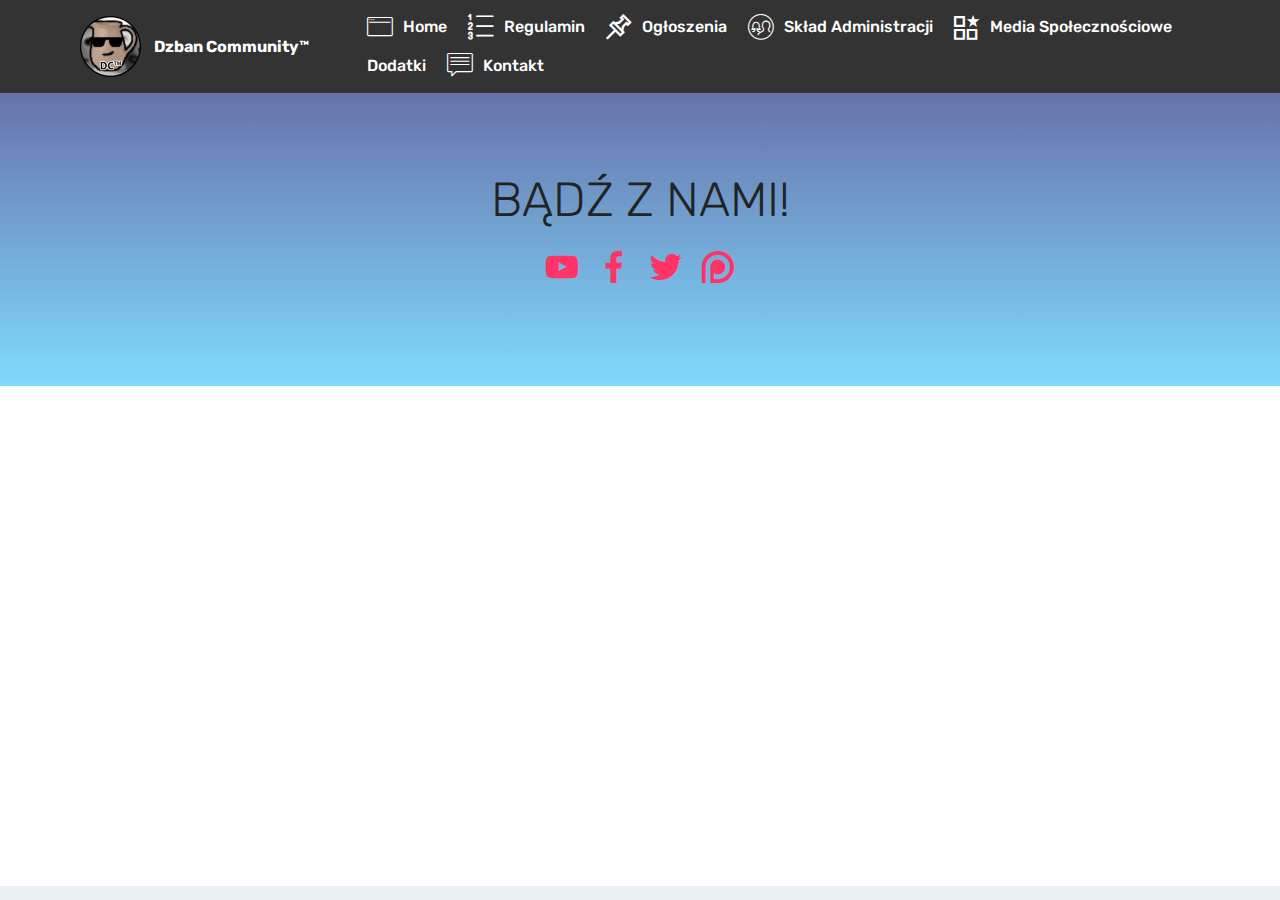
<file: media-spolecznosciowe.html>
<!DOCTYPE html>
<html  >
<head>
  <!-- Site made with Mobirise Website Builder v4.12.2, https://mobirise.com -->
  <meta charset="UTF-8">
  <meta http-equiv="X-UA-Compatible" content="IE=edge">
  <meta name="generator" content="Mobirise v4.12.2, mobirise.com">
  <meta name="viewport" content="width=device-width, initial-scale=1, minimum-scale=1">
  <link rel="shortcut icon" href="assets/images/dc-strona-244x244.png" type="image/x-icon">
  <meta name="description" content="Media Społecznościowe Dzban Community™">
  
  <title>Media Społecznościowe</title>
  <link rel="stylesheet" href="assets/web/assets/mobirise-icons2/mobirise2.css">
  <link rel="stylesheet" href="assets/web/assets/mobirise-icons/mobirise-icons.css">
  <link rel="stylesheet" href="assets/web/assets/mobirise-icons-bold/mobirise-icons-bold.css">
  <link rel="stylesheet" href="assets/bootstrap/css/bootstrap.min.css">
  <link rel="stylesheet" href="assets/bootstrap/css/bootstrap-grid.min.css">
  <link rel="stylesheet" href="assets/bootstrap/css/bootstrap-reboot.min.css">
  <link rel="stylesheet" href="assets/socicon/css/styles.css">
  <link rel="stylesheet" href="assets/dropdown/css/style.css">
  <link rel="stylesheet" href="assets/web/assets/gdpr-plugin/gdpr-styles.css">
  <link rel="stylesheet" href="assets/tether/tether.min.css">
  <link rel="stylesheet" href="assets/theme/css/style.css">
  <link rel="preload" as="style" href="assets/mobirise/css/mbr-additional.css"><link rel="stylesheet" href="assets/mobirise/css/mbr-additional.css" type="text/css">
  
  
  
</head>
<body>
  <section class="menu cid-rSuCm0nXBp" once="menu" id="menu1-8">

    

    <nav class="navbar navbar-expand beta-menu navbar-dropdown align-items-center navbar-fixed-top navbar-toggleable-sm">
        <button class="navbar-toggler navbar-toggler-right" type="button" data-toggle="collapse" data-target="#navbarSupportedContent" aria-controls="navbarSupportedContent" aria-expanded="false" aria-label="Toggle navigation">
            <div class="hamburger">
                <span></span>
                <span></span>
                <span></span>
                <span></span>
            </div>
        </button>
        <div class="menu-logo">
            <div class="navbar-brand">
                <span class="navbar-logo">
                    
                         <img src="assets/images/dc-strona-244x244.png" alt="Mobirise" title="" style="height: 3.8rem;">
                    
                </span>
                <span class="navbar-caption-wrap"><a class="navbar-caption text-white display-4" href="https://mobirise.co">Dzban Community™</a></span>
            </div>
        </div>
        <div class="collapse navbar-collapse" id="navbarSupportedContent">
            <ul class="navbar-nav nav-dropdown nav-right" data-app-modern-menu="true"><li class="nav-item">
                    <a class="nav-link link text-white display-4" href="index.html#header2-4"><span class="mbri-browse mbr-iconfont mbr-iconfont-btn"></span>Home</a>
                </li><li class="nav-item"><a class="nav-link link text-white display-4" href="regulamin.html"><span class="mbrib-numbered-list mbr-iconfont mbr-iconfont-btn"></span>
                        
                        Regulamin</a></li><li class="nav-item"><a class="nav-link link text-white display-4" href="ogloszenia.html"><span class="mobi-mbri mobi-mbri-pin mbr-iconfont mbr-iconfont-btn"></span>
                        
                        Ogłoszenia</a></li><li class="nav-item"><a class="nav-link link text-white display-4" href="sklad-administracji.html"><span class="mbri-users mbr-iconfont mbr-iconfont-btn"></span>
                        
                        Skład Administracji</a></li><li class="nav-item"><a class="nav-link link text-white display-4" href="media-spolecznosciowe.html" aria-expanded="false"><span class="mobi-mbri mobi-mbri-features mbr-iconfont mbr-iconfont-btn"></span>
                        
                        Media Społecznościowe</a></li><li class="nav-item"><a class="nav-link link text-white display-4" href="dodatki.html">
                        
                        Dodatki</a></li>
                <li class="nav-item">
                    <a class="nav-link link text-white display-4" href="kontakt.html"><span class="mbri-chat mbr-iconfont mbr-iconfont-btn"></span>
                        Kontakt &nbsp; &nbsp; &nbsp; &nbsp; &nbsp; &nbsp; &nbsp; &nbsp; &nbsp; &nbsp;&nbsp;</a>
                </li></ul>
            
        </div>
    </nav>
</section>

<section class="engine"><a href="https://mobirise.info/m">website design templates</a></section><section once="footers" class="cid-rSXEyHWWlm" id="footer6-c">

    

    

    <div class="container">
        <div class="media-container-row align-center mbr-white">
            <div class="col-12">
                <p class="mbr-text mb-0 mbr-fonts-style display-7">
                    © Copyright 2020 <a href="https://kubusiowo.cf/" target="_blank">Kubuś</a> - All Rights Reserved
                </p>
            </div>
        </div>
    </div>
</section>

<section class="cid-rSXKCwq6yA" id="social-buttons2-l">

    

    

    <div class="container">
        <div class="media-container-row">
            <div class="col-md-8 align-center">
                <h2 class="pb-3 mbr-fonts-style display-2">
                    BĄDŹ Z NAMI!
                </h2>
                <div class="social-list pl-0 mb-0">
                    <a href="https://www.youtube.com/channel/UCoz1nrT2h7KMYdjK_XPbV-w?view_as=subscriber" target="_blank">
                        <span class="px-2 mbr-iconfont mbr-iconfont-social socicon-youtube socicon"></span>
                    </a>
                    <a href="https://www.facebook.com/Dzban-Community-na-Fejsbuku-108345270757512" target="_blank">
                        <span class="px-2 mbr-iconfont mbr-iconfont-social socicon-facebook socicon"></span>
                    </a>
                    <a href="https://twitter.com/DzbanOfficial" target="_blank">
                        <span class="px-2 mbr-iconfont mbr-iconfont-social socicon-twitter socicon"></span>
                    </a>
                    <a href="https://www.patreon.com/dzbancommunity" target="_blank">
                        <span class="px-2 mbr-iconfont mbr-iconfont-social socicon-patreon socicon"></span>
                    </a>
                    <a href="https://www.behance.net/Mobirise" target="_blank">
                        
                    </a>
                </div>
            </div>
        </div>
    </div>
</section>


  <script src="assets/web/assets/jquery/jquery.min.js"></script>
  <script src="assets/popper/popper.min.js"></script>
  <script src="assets/bootstrap/js/bootstrap.min.js"></script>
  <script src="assets/web/assets/cookies-alert-plugin/cookies-alert-core.js"></script>
  <script src="assets/web/assets/cookies-alert-plugin/cookies-alert-script.js"></script>
  <script src="assets/dropdown/js/nav-dropdown.js"></script>
  <script src="assets/dropdown/js/navbar-dropdown.js"></script>
  <script src="assets/touchswipe/jquery.touch-swipe.min.js"></script>
  <script src="assets/sociallikes/social-likes.js"></script>
  <script src="assets/tether/tether.min.js"></script>
  <script src="assets/smoothscroll/smooth-scroll.js"></script>
  <script src="assets/theme/js/script.js"></script>
  
  
<input name="cookieData" type="hidden" data-cookie-customDialogSelector='null' data-cookie-colorText='#424a4d' data-cookie-colorBg='rgba(234, 239, 241, 0.99)' data-cookie-textButton='Zezwalaj' data-cookie-colorButton='' data-cookie-colorLink='#424a4d' data-cookie-underlineLink='true' data-cookie-text="Używamy plików cookie, aby zapewnić Ci najlepszą jakość.
Przeczytaj naszą <a href='privacy.html'>politykę plików cookie</a>.">
  </body>
</html>
</file>
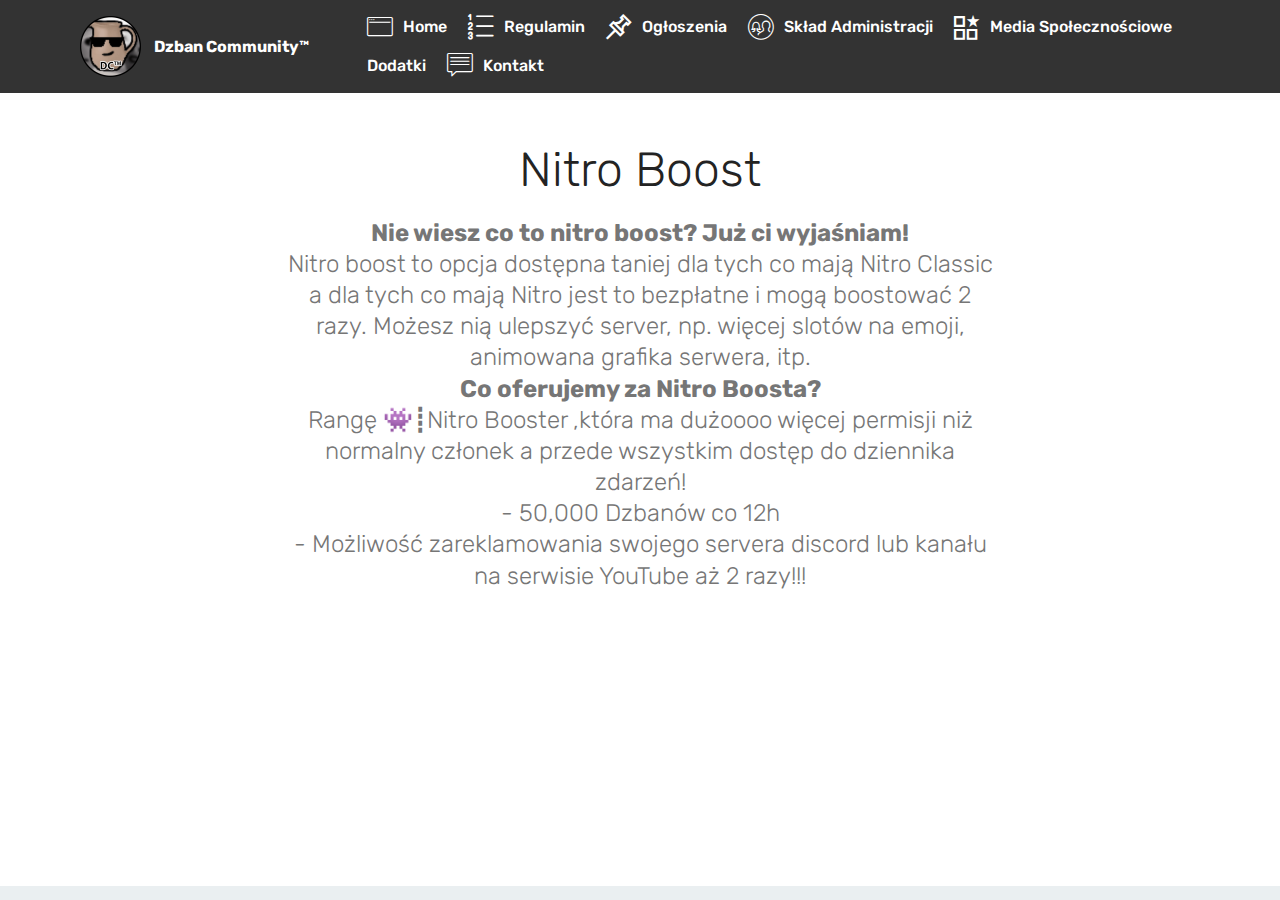
<file: nitro-boost.html>
<!DOCTYPE html>
<html  >
<head>
  <!-- Site made with Mobirise Website Builder v4.12.2, https://mobirise.com -->
  <meta charset="UTF-8">
  <meta http-equiv="X-UA-Compatible" content="IE=edge">
  <meta name="generator" content="Mobirise v4.12.2, mobirise.com">
  <meta name="viewport" content="width=device-width, initial-scale=1, minimum-scale=1">
  <link rel="shortcut icon" href="assets/images/dc-strona-244x244.png" type="image/x-icon">
  <meta name="description" content="Nitro Boost Dzban Community™">
  
  <title>Nitro Boost</title>
  <link rel="stylesheet" href="assets/web/assets/mobirise-icons2/mobirise2.css">
  <link rel="stylesheet" href="assets/web/assets/mobirise-icons-bold/mobirise-icons-bold.css">
  <link rel="stylesheet" href="assets/web/assets/mobirise-icons/mobirise-icons.css">
  <link rel="stylesheet" href="assets/bootstrap/css/bootstrap.min.css">
  <link rel="stylesheet" href="assets/bootstrap/css/bootstrap-grid.min.css">
  <link rel="stylesheet" href="assets/bootstrap/css/bootstrap-reboot.min.css">
  <link rel="stylesheet" href="assets/tether/tether.min.css">
  <link rel="stylesheet" href="assets/dropdown/css/style.css">
  <link rel="stylesheet" href="assets/web/assets/gdpr-plugin/gdpr-styles.css">
  <link rel="stylesheet" href="assets/theme/css/style.css">
  <link rel="preload" as="style" href="assets/mobirise/css/mbr-additional.css"><link rel="stylesheet" href="assets/mobirise/css/mbr-additional.css" type="text/css">
  
  
  
</head>
<body>
  <section class="menu cid-rSuCm0nXBp" once="menu" id="menu1-r">

    

    <nav class="navbar navbar-expand beta-menu navbar-dropdown align-items-center navbar-fixed-top navbar-toggleable-sm">
        <button class="navbar-toggler navbar-toggler-right" type="button" data-toggle="collapse" data-target="#navbarSupportedContent" aria-controls="navbarSupportedContent" aria-expanded="false" aria-label="Toggle navigation">
            <div class="hamburger">
                <span></span>
                <span></span>
                <span></span>
                <span></span>
            </div>
        </button>
        <div class="menu-logo">
            <div class="navbar-brand">
                <span class="navbar-logo">
                    
                         <img src="assets/images/dc-strona-244x244.png" alt="Mobirise" title="" style="height: 3.8rem;">
                    
                </span>
                <span class="navbar-caption-wrap"><a class="navbar-caption text-white display-4" href="https://mobirise.co">Dzban Community™</a></span>
            </div>
        </div>
        <div class="collapse navbar-collapse" id="navbarSupportedContent">
            <ul class="navbar-nav nav-dropdown nav-right" data-app-modern-menu="true"><li class="nav-item">
                    <a class="nav-link link text-white display-4" href="index.html#header2-4"><span class="mbri-browse mbr-iconfont mbr-iconfont-btn"></span>Home</a>
                </li><li class="nav-item"><a class="nav-link link text-white display-4" href="regulamin.html"><span class="mbrib-numbered-list mbr-iconfont mbr-iconfont-btn"></span>
                        
                        Regulamin</a></li><li class="nav-item"><a class="nav-link link text-white display-4" href="ogloszenia.html"><span class="mobi-mbri mobi-mbri-pin mbr-iconfont mbr-iconfont-btn"></span>
                        
                        Ogłoszenia</a></li><li class="nav-item"><a class="nav-link link text-white display-4" href="sklad-administracji.html"><span class="mbri-users mbr-iconfont mbr-iconfont-btn"></span>
                        
                        Skład Administracji</a></li><li class="nav-item"><a class="nav-link link text-white display-4" href="media-spolecznosciowe.html" aria-expanded="false"><span class="mobi-mbri mobi-mbri-features mbr-iconfont mbr-iconfont-btn"></span>
                        
                        Media Społecznościowe</a></li><li class="nav-item"><a class="nav-link link text-white display-4" href="dodatki.html">
                        
                        Dodatki</a></li>
                <li class="nav-item">
                    <a class="nav-link link text-white display-4" href="kontakt.html"><span class="mbri-chat mbr-iconfont mbr-iconfont-btn"></span>
                        Kontakt &nbsp; &nbsp; &nbsp; &nbsp; &nbsp; &nbsp; &nbsp; &nbsp; &nbsp; &nbsp;&nbsp;</a>
                </li></ul>
            
        </div>
    </nav>
</section>

<section class="engine"><a href="https://mobirise.info/l">free web templates</a></section><section once="footers" class="cid-rSXEyHWWlm" id="footer6-s">

    

    

    <div class="container">
        <div class="media-container-row align-center mbr-white">
            <div class="col-12">
                <p class="mbr-text mb-0 mbr-fonts-style display-7">
                    © Copyright 2020 <a href="https://kubusiowo.cf/" target="_blank">Kubuś</a> - All Rights Reserved
                </p>
            </div>
        </div>
    </div>
</section>

<section class="mbr-section content4 cid-rSXN2lxe3U" id="content4-11">

    

    <div class="container">
        <div class="media-container-row">
            <div class="title col-12 col-md-8">
                <h2 class="align-center pb-3 mbr-fonts-style display-2">Nitro Boost</h2>
                <h3 class="mbr-section-subtitle align-center mbr-light mbr-fonts-style display-5"><strong>Nie wiesz co to nitro boost? Już ci wyjaśniam!
</strong><div>Nitro boost to opcja dostępna taniej dla tych co mają Nitro Classic a dla tych co mają Nitro jest to bezpłatne i mogą boostować 2 razy. Możesz nią ulepszyć server, np. więcej slotów na emoji, animowana grafika serwera, itp.
</div><div><strong>Co oferujemy za Nitro Boosta?
</strong></div><div>Rangę 👾┋Nitro Booster ,która ma dużoooo więcej permisji niż normalny członek a przede wszystkim dostęp do dziennika zdarzeń!
</div><div>- 50,000 Dzbanów co 12h
</div><div>- Możliwość zareklamowania swojego servera discord lub kanału na serwisie YouTube aż 2 razy!!!</div></h3>
                
            </div>
        </div>
    </div>
</section>


  <script src="assets/web/assets/jquery/jquery.min.js"></script>
  <script src="assets/popper/popper.min.js"></script>
  <script src="assets/bootstrap/js/bootstrap.min.js"></script>
  <script src="assets/tether/tether.min.js"></script>
  <script src="assets/web/assets/cookies-alert-plugin/cookies-alert-core.js"></script>
  <script src="assets/web/assets/cookies-alert-plugin/cookies-alert-script.js"></script>
  <script src="assets/smoothscroll/smooth-scroll.js"></script>
  <script src="assets/dropdown/js/nav-dropdown.js"></script>
  <script src="assets/dropdown/js/navbar-dropdown.js"></script>
  <script src="assets/touchswipe/jquery.touch-swipe.min.js"></script>
  <script src="assets/theme/js/script.js"></script>
  
  
<input name="cookieData" type="hidden" data-cookie-customDialogSelector='null' data-cookie-colorText='#424a4d' data-cookie-colorBg='rgba(234, 239, 241, 0.99)' data-cookie-textButton='Zezwalaj' data-cookie-colorButton='' data-cookie-colorLink='#424a4d' data-cookie-underlineLink='true' data-cookie-text="Używamy plików cookie, aby zapewnić Ci najlepszą jakość.
Przeczytaj naszą <a href='privacy.html'>politykę plików cookie</a>.">
  </body>
</html>
</file>
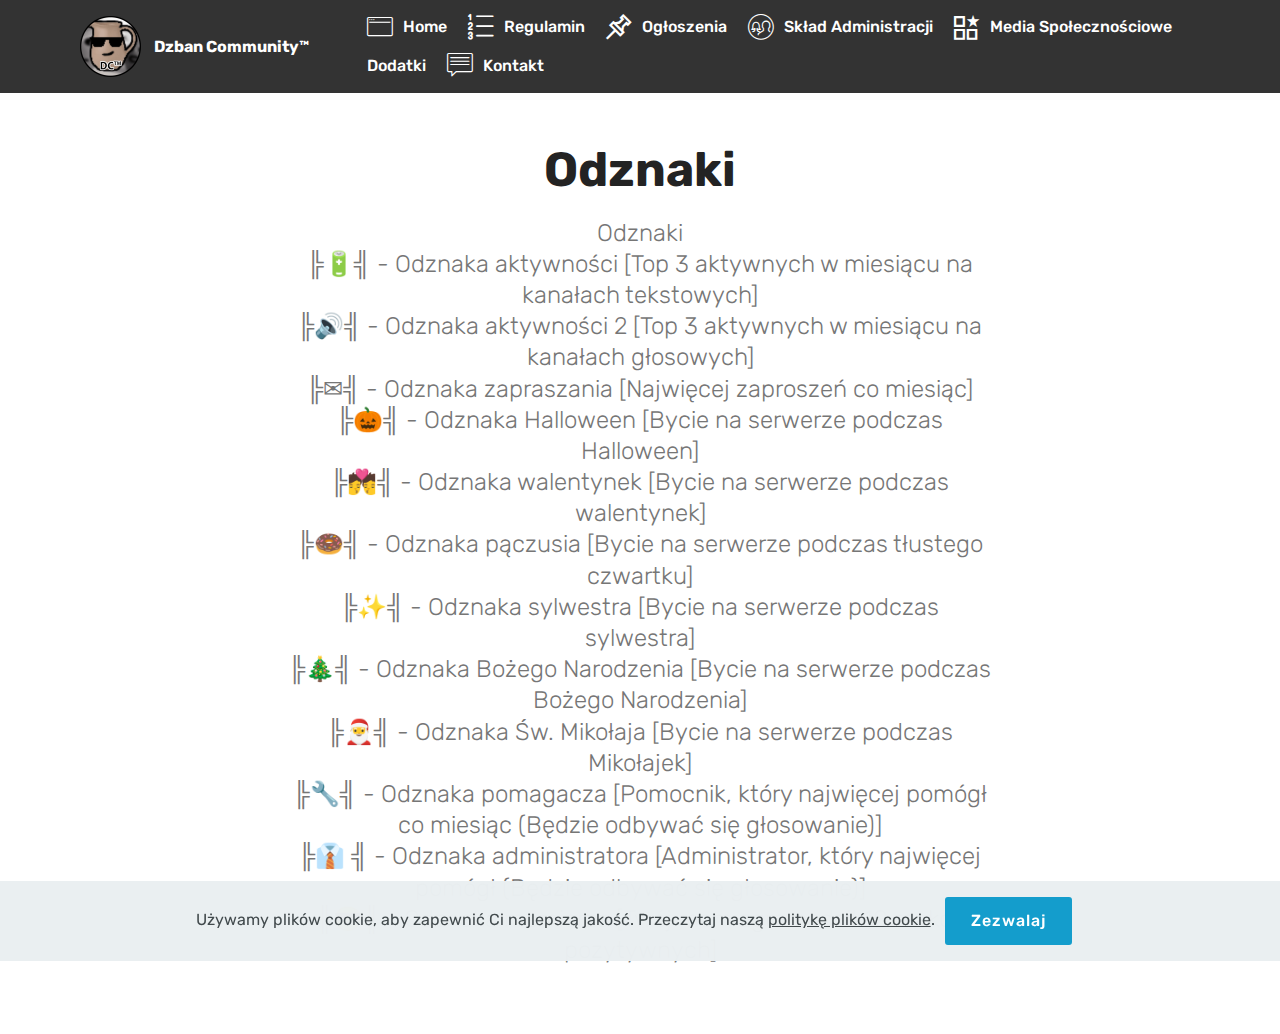
<file: odznaki.html>
<!DOCTYPE html>
<html  >
<head>
  <!-- Site made with Mobirise Website Builder v4.12.2, https://mobirise.com -->
  <meta charset="UTF-8">
  <meta http-equiv="X-UA-Compatible" content="IE=edge">
  <meta name="generator" content="Mobirise v4.12.2, mobirise.com">
  <meta name="viewport" content="width=device-width, initial-scale=1, minimum-scale=1">
  <link rel="shortcut icon" href="assets/images/dc-strona-244x244.png" type="image/x-icon">
  <meta name="description" content="Odznaki Dzban Community™">
  
  <title>Odznaki</title>
  <link rel="stylesheet" href="assets/web/assets/mobirise-icons2/mobirise2.css">
  <link rel="stylesheet" href="assets/web/assets/mobirise-icons-bold/mobirise-icons-bold.css">
  <link rel="stylesheet" href="assets/web/assets/mobirise-icons/mobirise-icons.css">
  <link rel="stylesheet" href="assets/bootstrap/css/bootstrap.min.css">
  <link rel="stylesheet" href="assets/bootstrap/css/bootstrap-grid.min.css">
  <link rel="stylesheet" href="assets/bootstrap/css/bootstrap-reboot.min.css">
  <link rel="stylesheet" href="assets/tether/tether.min.css">
  <link rel="stylesheet" href="assets/dropdown/css/style.css">
  <link rel="stylesheet" href="assets/web/assets/gdpr-plugin/gdpr-styles.css">
  <link rel="stylesheet" href="assets/theme/css/style.css">
  <link rel="preload" as="style" href="assets/mobirise/css/mbr-additional.css"><link rel="stylesheet" href="assets/mobirise/css/mbr-additional.css" type="text/css">
  
  
  
</head>
<body>
  <section class="menu cid-rSuCm0nXBp" once="menu" id="menu1-n">

    

    <nav class="navbar navbar-expand beta-menu navbar-dropdown align-items-center navbar-fixed-top navbar-toggleable-sm">
        <button class="navbar-toggler navbar-toggler-right" type="button" data-toggle="collapse" data-target="#navbarSupportedContent" aria-controls="navbarSupportedContent" aria-expanded="false" aria-label="Toggle navigation">
            <div class="hamburger">
                <span></span>
                <span></span>
                <span></span>
                <span></span>
            </div>
        </button>
        <div class="menu-logo">
            <div class="navbar-brand">
                <span class="navbar-logo">
                    
                         <img src="assets/images/dc-strona-244x244.png" alt="Mobirise" title="" style="height: 3.8rem;">
                    
                </span>
                <span class="navbar-caption-wrap"><a class="navbar-caption text-white display-4" href="https://mobirise.co">Dzban Community™</a></span>
            </div>
        </div>
        <div class="collapse navbar-collapse" id="navbarSupportedContent">
            <ul class="navbar-nav nav-dropdown nav-right" data-app-modern-menu="true"><li class="nav-item">
                    <a class="nav-link link text-white display-4" href="index.html#header2-4"><span class="mbri-browse mbr-iconfont mbr-iconfont-btn"></span>Home</a>
                </li><li class="nav-item"><a class="nav-link link text-white display-4" href="regulamin.html"><span class="mbrib-numbered-list mbr-iconfont mbr-iconfont-btn"></span>
                        
                        Regulamin</a></li><li class="nav-item"><a class="nav-link link text-white display-4" href="ogloszenia.html"><span class="mobi-mbri mobi-mbri-pin mbr-iconfont mbr-iconfont-btn"></span>
                        
                        Ogłoszenia</a></li><li class="nav-item"><a class="nav-link link text-white display-4" href="sklad-administracji.html"><span class="mbri-users mbr-iconfont mbr-iconfont-btn"></span>
                        
                        Skład Administracji</a></li><li class="nav-item"><a class="nav-link link text-white display-4" href="media-spolecznosciowe.html" aria-expanded="false"><span class="mobi-mbri mobi-mbri-features mbr-iconfont mbr-iconfont-btn"></span>
                        
                        Media Społecznościowe</a></li><li class="nav-item"><a class="nav-link link text-white display-4" href="dodatki.html">
                        
                        Dodatki</a></li>
                <li class="nav-item">
                    <a class="nav-link link text-white display-4" href="kontakt.html"><span class="mbri-chat mbr-iconfont mbr-iconfont-btn"></span>
                        Kontakt &nbsp; &nbsp; &nbsp; &nbsp; &nbsp; &nbsp; &nbsp; &nbsp; &nbsp; &nbsp;&nbsp;</a>
                </li></ul>
            
        </div>
    </nav>
</section>

<section class="engine"><a href="https://mobirise.info/l">free site templates</a></section><section once="footers" class="cid-rSXEyHWWlm" id="footer6-o">

    

    

    <div class="container">
        <div class="media-container-row align-center mbr-white">
            <div class="col-12">
                <p class="mbr-text mb-0 mbr-fonts-style display-7">
                    © Copyright 2020 <a href="https://kubusiowo.cf/" target="_blank">Kubuś</a> - All Rights Reserved
                </p>
            </div>
        </div>
    </div>
</section>

<section class="mbr-section content4 cid-rSXMBVW7t9" id="content4-x">

    

    <div class="container">
        <div class="media-container-row">
            <div class="title col-12 col-md-8">
                <h2 class="align-center pb-3 mbr-fonts-style display-2"><strong>
                    Odznaki</strong></h2>
                <h3 class="mbr-section-subtitle align-center mbr-light mbr-fonts-style display-5">Odznaki 
<div>╠🔋╣ - Odznaka aktywności [Top 3 aktywnych w miesiącu na kanałach tekstowych]
</div><div>╠🔊╣ - Odznaka aktywności 2 [Top 3 aktywnych w miesiącu na kanałach głosowych]
</div><div>╠✉╣ - Odznaka zapraszania [Najwięcej zaproszeń co miesiąc]
</div><div>╠🎃╣ - Odznaka Halloween [Bycie na serwerze podczas Halloween]
</div><div>╠💏╣ - Odznaka walentynek [Bycie na serwerze podczas walentynek]
</div><div>╠🍩╣ - Odznaka pączusia [Bycie na serwerze podczas tłustego czwartku] 
</div><div>╠✨╣ - Odznaka sylwestra [Bycie na serwerze podczas sylwestra]
</div><div>╠🎄╣ - Odznaka Bożego Narodzenia [Bycie na serwerze podczas Bożego Narodzenia]
</div><div>╠🎅╣ - Odznaka Św. Mikołaja [Bycie na serwerze podczas Mikołajek]
</div><div>╠🔧╣ - Odznaka pomagacza [Pomocnik, który najwięcej pomógł co miesiąc (Będzie odbywać się głosowanie)]
</div><div>╠👔 ╣ - Odznaka administratora [Administrator, który najwięcej pomógł (Będzie odbywać się głosowanie)]
</div><div>╠😎╣ - Odznaka memiarza [Twój mem zgromadził 10 reakcji pozytywnych]</div></h3>
                
            </div>
        </div>
    </div>
</section>


  <script src="assets/web/assets/jquery/jquery.min.js"></script>
  <script src="assets/popper/popper.min.js"></script>
  <script src="assets/bootstrap/js/bootstrap.min.js"></script>
  <script src="assets/tether/tether.min.js"></script>
  <script src="assets/web/assets/cookies-alert-plugin/cookies-alert-core.js"></script>
  <script src="assets/web/assets/cookies-alert-plugin/cookies-alert-script.js"></script>
  <script src="assets/smoothscroll/smooth-scroll.js"></script>
  <script src="assets/dropdown/js/nav-dropdown.js"></script>
  <script src="assets/dropdown/js/navbar-dropdown.js"></script>
  <script src="assets/touchswipe/jquery.touch-swipe.min.js"></script>
  <script src="assets/theme/js/script.js"></script>
  
  
<input name="cookieData" type="hidden" data-cookie-customDialogSelector='null' data-cookie-colorText='#424a4d' data-cookie-colorBg='rgba(234, 239, 241, 0.99)' data-cookie-textButton='Zezwalaj' data-cookie-colorButton='' data-cookie-colorLink='#424a4d' data-cookie-underlineLink='true' data-cookie-text="Używamy plików cookie, aby zapewnić Ci najlepszą jakość.
Przeczytaj naszą <a href='privacy.html'>politykę plików cookie</a>.">
  </body>
</html>
</file>
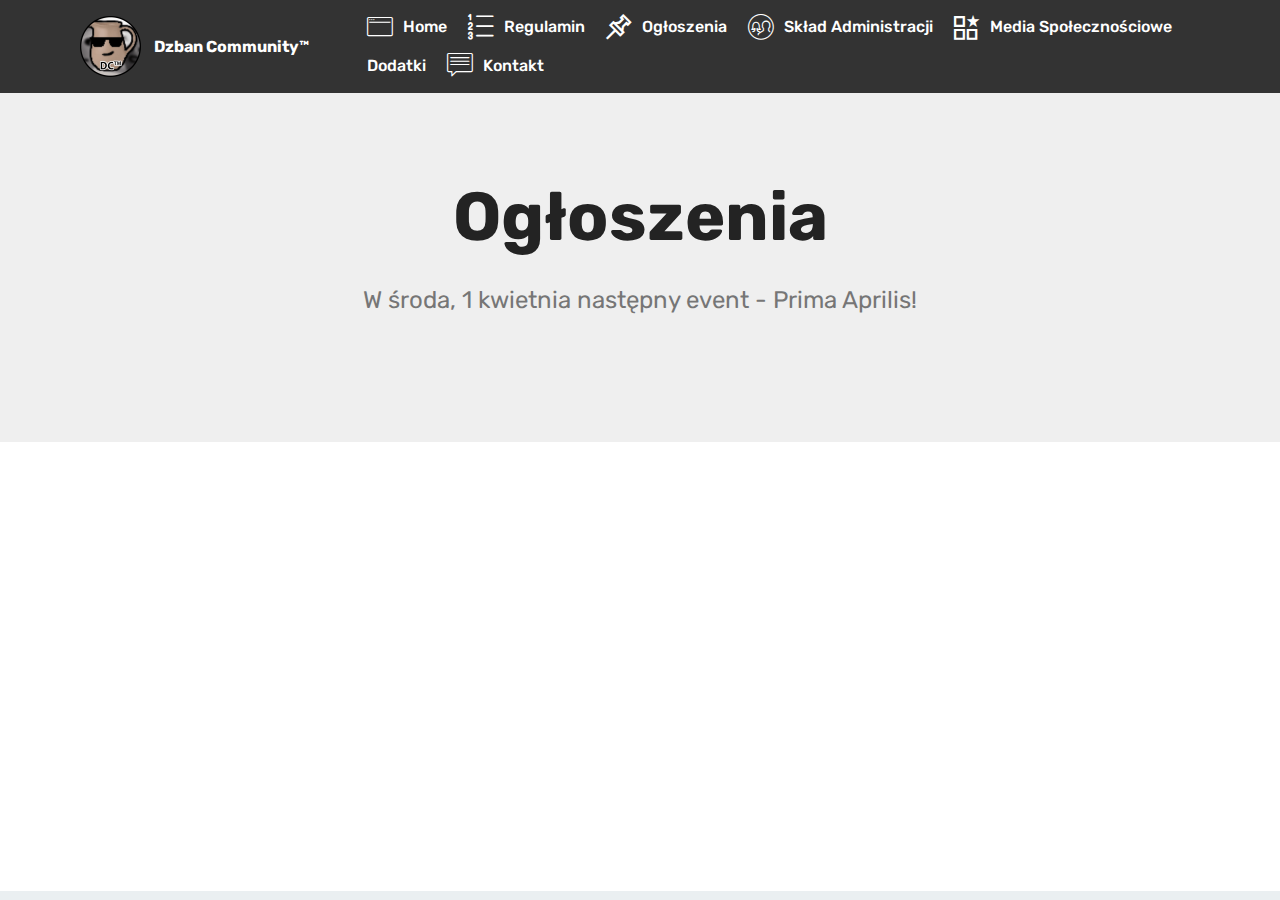
<file: ogloszenia.html>
<!DOCTYPE html>
<html  >
<head>
  <!-- Site made with Mobirise Website Builder v4.12.2, https://mobirise.com -->
  <meta charset="UTF-8">
  <meta http-equiv="X-UA-Compatible" content="IE=edge">
  <meta name="generator" content="Mobirise v4.12.2, mobirise.com">
  <meta name="viewport" content="width=device-width, initial-scale=1, minimum-scale=1">
  <link rel="shortcut icon" href="assets/images/dc-strona-244x244.png" type="image/x-icon">
  <meta name="description" content="Ogłoszenia Dzban Community™">
  
  <title>Ogłoszenia</title>
  <link rel="stylesheet" href="assets/web/assets/mobirise-icons2/mobirise2.css">
  <link rel="stylesheet" href="assets/web/assets/mobirise-icons-bold/mobirise-icons-bold.css">
  <link rel="stylesheet" href="assets/web/assets/mobirise-icons/mobirise-icons.css">
  <link rel="stylesheet" href="assets/bootstrap/css/bootstrap.min.css">
  <link rel="stylesheet" href="assets/bootstrap/css/bootstrap-grid.min.css">
  <link rel="stylesheet" href="assets/bootstrap/css/bootstrap-reboot.min.css">
  <link rel="stylesheet" href="assets/tether/tether.min.css">
  <link rel="stylesheet" href="assets/dropdown/css/style.css">
  <link rel="stylesheet" href="assets/web/assets/gdpr-plugin/gdpr-styles.css">
  <link rel="stylesheet" href="assets/theme/css/style.css">
  <link rel="preload" as="style" href="assets/mobirise/css/mbr-additional.css"><link rel="stylesheet" href="assets/mobirise/css/mbr-additional.css" type="text/css">
  
  
  
</head>
<body>
  <section class="menu cid-rSuCm0nXBp" once="menu" id="menu1-6">

    

    <nav class="navbar navbar-expand beta-menu navbar-dropdown align-items-center navbar-fixed-top navbar-toggleable-sm">
        <button class="navbar-toggler navbar-toggler-right" type="button" data-toggle="collapse" data-target="#navbarSupportedContent" aria-controls="navbarSupportedContent" aria-expanded="false" aria-label="Toggle navigation">
            <div class="hamburger">
                <span></span>
                <span></span>
                <span></span>
                <span></span>
            </div>
        </button>
        <div class="menu-logo">
            <div class="navbar-brand">
                <span class="navbar-logo">
                    
                         <img src="assets/images/dc-strona-244x244.png" alt="Mobirise" title="" style="height: 3.8rem;">
                    
                </span>
                <span class="navbar-caption-wrap"><a class="navbar-caption text-white display-4" href="https://mobirise.co">Dzban Community™</a></span>
            </div>
        </div>
        <div class="collapse navbar-collapse" id="navbarSupportedContent">
            <ul class="navbar-nav nav-dropdown nav-right" data-app-modern-menu="true"><li class="nav-item">
                    <a class="nav-link link text-white display-4" href="index.html#header2-4"><span class="mbri-browse mbr-iconfont mbr-iconfont-btn"></span>Home</a>
                </li><li class="nav-item"><a class="nav-link link text-white display-4" href="regulamin.html"><span class="mbrib-numbered-list mbr-iconfont mbr-iconfont-btn"></span>
                        
                        Regulamin</a></li><li class="nav-item"><a class="nav-link link text-white display-4" href="ogloszenia.html"><span class="mobi-mbri mobi-mbri-pin mbr-iconfont mbr-iconfont-btn"></span>
                        
                        Ogłoszenia</a></li><li class="nav-item"><a class="nav-link link text-white display-4" href="sklad-administracji.html"><span class="mbri-users mbr-iconfont mbr-iconfont-btn"></span>
                        
                        Skład Administracji</a></li><li class="nav-item"><a class="nav-link link text-white display-4" href="media-spolecznosciowe.html" aria-expanded="false"><span class="mobi-mbri mobi-mbri-features mbr-iconfont mbr-iconfont-btn"></span>
                        
                        Media Społecznościowe</a></li><li class="nav-item"><a class="nav-link link text-white display-4" href="dodatki.html">
                        
                        Dodatki</a></li>
                <li class="nav-item">
                    <a class="nav-link link text-white display-4" href="kontakt.html"><span class="mbri-chat mbr-iconfont mbr-iconfont-btn"></span>
                        Kontakt &nbsp; &nbsp; &nbsp; &nbsp; &nbsp; &nbsp; &nbsp; &nbsp; &nbsp; &nbsp;&nbsp;</a>
                </li></ul>
            
        </div>
    </nav>
</section>

<section class="engine"><a href="https://mobirise.info">Mobirise</a></section><section once="footers" class="cid-rSXEyHWWlm" id="footer6-c">

    

    

    <div class="container">
        <div class="media-container-row align-center mbr-white">
            <div class="col-12">
                <p class="mbr-text mb-0 mbr-fonts-style display-7">
                    © Copyright 2020 <a href="https://kubusiowo.cf/" target="_blank">Kubuś</a> - All Rights Reserved
                </p>
            </div>
        </div>
    </div>
</section>

<section class="header1 cid-rSXI0irVAj" id="header16-h">

    

    

    <div class="container">
        <div class="row justify-content-md-center">
            <div class="col-md-10 align-center">
                <h1 class="mbr-section-title mbr-bold pb-3 mbr-fonts-style display-1">Ogłoszenia</h1>
                
                <p class="mbr-text pb-3 mbr-fonts-style display-5">W środa, 1 kwietnia następny event - Prima Aprilis!</p>
                
            </div>
        </div>
    </div>

</section>


  <script src="assets/web/assets/jquery/jquery.min.js"></script>
  <script src="assets/popper/popper.min.js"></script>
  <script src="assets/bootstrap/js/bootstrap.min.js"></script>
  <script src="assets/tether/tether.min.js"></script>
  <script src="assets/web/assets/cookies-alert-plugin/cookies-alert-core.js"></script>
  <script src="assets/web/assets/cookies-alert-plugin/cookies-alert-script.js"></script>
  <script src="assets/smoothscroll/smooth-scroll.js"></script>
  <script src="assets/dropdown/js/nav-dropdown.js"></script>
  <script src="assets/dropdown/js/navbar-dropdown.js"></script>
  <script src="assets/touchswipe/jquery.touch-swipe.min.js"></script>
  <script src="assets/theme/js/script.js"></script>
  
  
<input name="cookieData" type="hidden" data-cookie-customDialogSelector='null' data-cookie-colorText='#424a4d' data-cookie-colorBg='rgba(234, 239, 241, 0.99)' data-cookie-textButton='Zezwalaj' data-cookie-colorButton='' data-cookie-colorLink='#424a4d' data-cookie-underlineLink='true' data-cookie-text="Używamy plików cookie, aby zapewnić Ci najlepszą jakość.
Przeczytaj naszą <a href='privacy.html'>politykę plików cookie</a>.">
  </body>
</html>
</file>
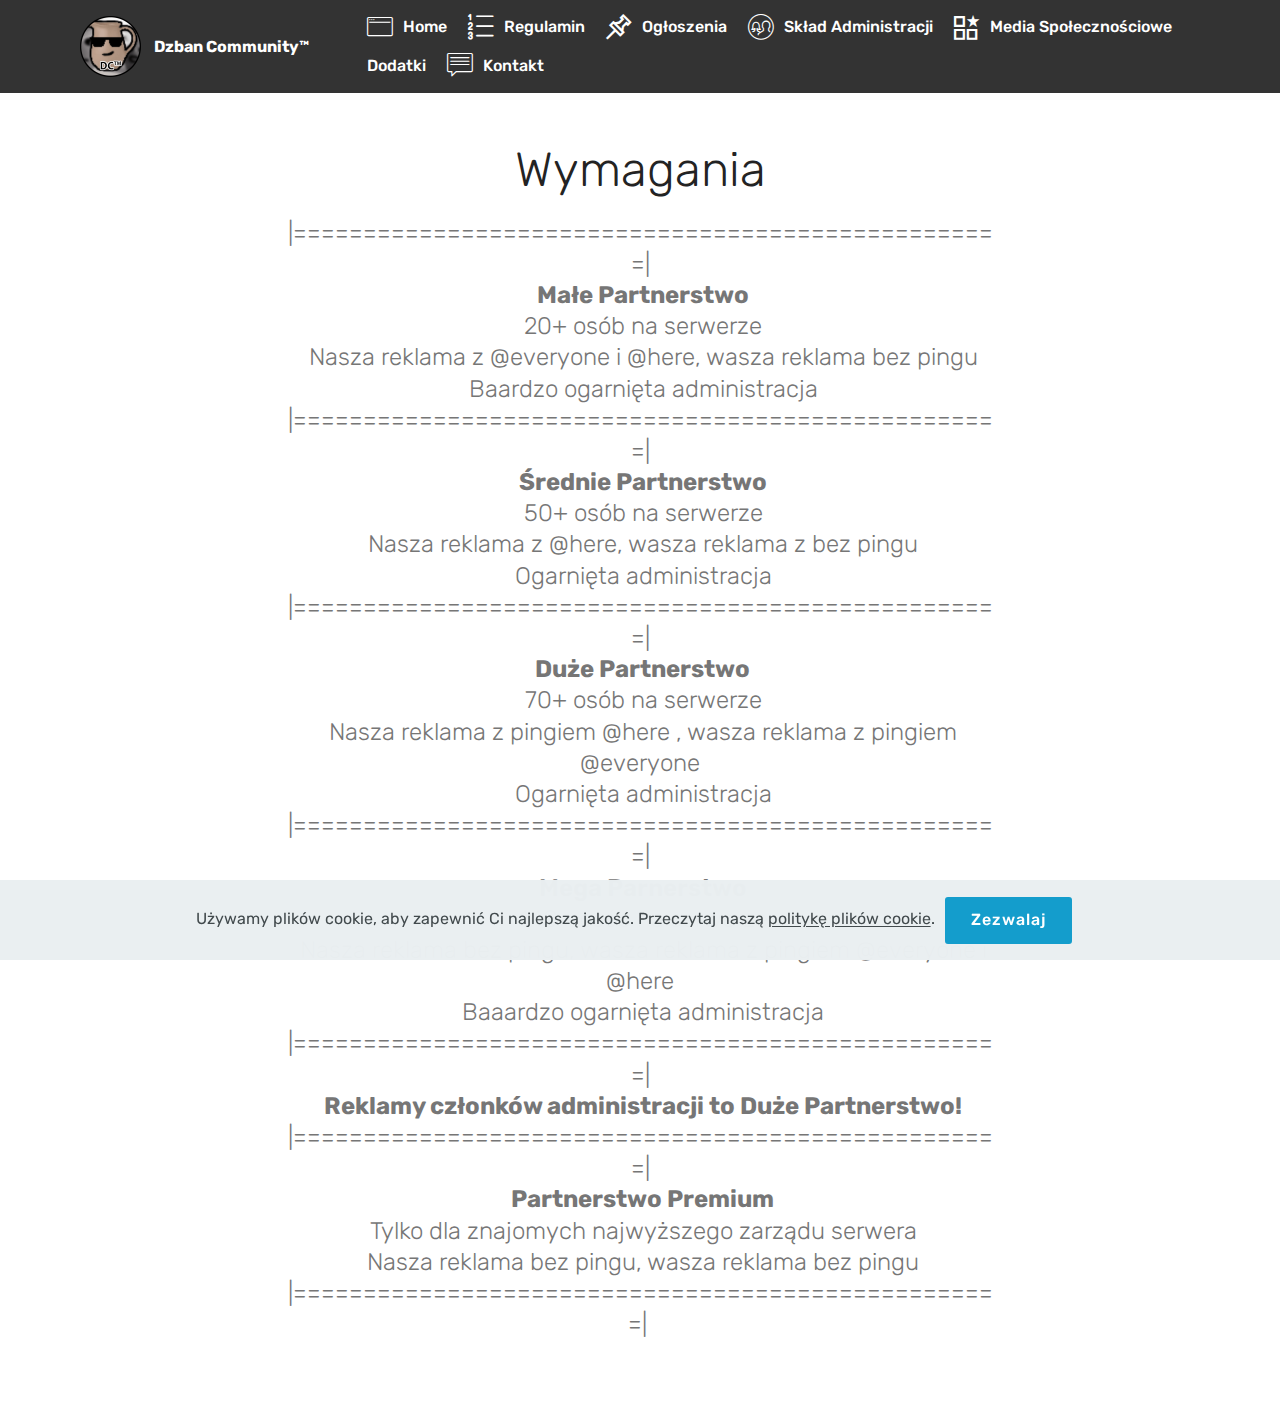
<file: page11.html>
<!DOCTYPE html>
<html  >
<head>
  <!-- Site made with Mobirise Website Builder v4.12.2, https://mobirise.com -->
  <meta charset="UTF-8">
  <meta http-equiv="X-UA-Compatible" content="IE=edge">
  <meta name="generator" content="Mobirise v4.12.2, mobirise.com">
  <meta name="viewport" content="width=device-width, initial-scale=1, minimum-scale=1">
  <link rel="shortcut icon" href="assets/images/dc-strona-244x244.png" type="image/x-icon">
  <meta name="description" content="Web Site Builder Description">
  
  <title>Partnerstwa</title>
  <link rel="stylesheet" href="assets/web/assets/mobirise-icons2/mobirise2.css">
  <link rel="stylesheet" href="assets/web/assets/mobirise-icons-bold/mobirise-icons-bold.css">
  <link rel="stylesheet" href="assets/web/assets/mobirise-icons/mobirise-icons.css">
  <link rel="stylesheet" href="assets/bootstrap/css/bootstrap.min.css">
  <link rel="stylesheet" href="assets/bootstrap/css/bootstrap-grid.min.css">
  <link rel="stylesheet" href="assets/bootstrap/css/bootstrap-reboot.min.css">
  <link rel="stylesheet" href="assets/tether/tether.min.css">
  <link rel="stylesheet" href="assets/dropdown/css/style.css">
  <link rel="stylesheet" href="assets/web/assets/gdpr-plugin/gdpr-styles.css">
  <link rel="stylesheet" href="assets/theme/css/style.css">
  <link rel="preload" as="style" href="assets/mobirise/css/mbr-additional.css"><link rel="stylesheet" href="assets/mobirise/css/mbr-additional.css" type="text/css">
  
  
  
</head>
<body>
  <section class="menu cid-rSuCm0nXBp" once="menu" id="menu1-1a">

    

    <nav class="navbar navbar-expand beta-menu navbar-dropdown align-items-center navbar-fixed-top navbar-toggleable-sm">
        <button class="navbar-toggler navbar-toggler-right" type="button" data-toggle="collapse" data-target="#navbarSupportedContent" aria-controls="navbarSupportedContent" aria-expanded="false" aria-label="Toggle navigation">
            <div class="hamburger">
                <span></span>
                <span></span>
                <span></span>
                <span></span>
            </div>
        </button>
        <div class="menu-logo">
            <div class="navbar-brand">
                <span class="navbar-logo">
                    
                         <img src="assets/images/dc-strona-244x244.png" alt="Mobirise" title="" style="height: 3.8rem;">
                    
                </span>
                <span class="navbar-caption-wrap"><a class="navbar-caption text-white display-4" href="https://mobirise.co">Dzban Community™</a></span>
            </div>
        </div>
        <div class="collapse navbar-collapse" id="navbarSupportedContent">
            <ul class="navbar-nav nav-dropdown nav-right" data-app-modern-menu="true"><li class="nav-item">
                    <a class="nav-link link text-white display-4" href="index.html#header2-4"><span class="mbri-browse mbr-iconfont mbr-iconfont-btn"></span>Home</a>
                </li><li class="nav-item"><a class="nav-link link text-white display-4" href="regulamin.html"><span class="mbrib-numbered-list mbr-iconfont mbr-iconfont-btn"></span>
                        
                        Regulamin</a></li><li class="nav-item"><a class="nav-link link text-white display-4" href="ogloszenia.html"><span class="mobi-mbri mobi-mbri-pin mbr-iconfont mbr-iconfont-btn"></span>
                        
                        Ogłoszenia</a></li><li class="nav-item"><a class="nav-link link text-white display-4" href="sklad-administracji.html"><span class="mbri-users mbr-iconfont mbr-iconfont-btn"></span>
                        
                        Skład Administracji</a></li><li class="nav-item"><a class="nav-link link text-white display-4" href="media-spolecznosciowe.html" aria-expanded="false"><span class="mobi-mbri mobi-mbri-features mbr-iconfont mbr-iconfont-btn"></span>
                        
                        Media Społecznościowe</a></li><li class="nav-item"><a class="nav-link link text-white display-4" href="dodatki.html">
                        
                        Dodatki</a></li>
                <li class="nav-item">
                    <a class="nav-link link text-white display-4" href="kontakt.html"><span class="mbri-chat mbr-iconfont mbr-iconfont-btn"></span>
                        Kontakt &nbsp; &nbsp; &nbsp; &nbsp; &nbsp; &nbsp; &nbsp; &nbsp; &nbsp; &nbsp;&nbsp;</a>
                </li></ul>
            
        </div>
    </nav>
</section>

<section class="engine"><a href="https://mobirise.info/g">how to build your own website</a></section><section once="footers" class="cid-rSXEyHWWlm" id="footer6-1b">

    

    

    <div class="container">
        <div class="media-container-row align-center mbr-white">
            <div class="col-12">
                <p class="mbr-text mb-0 mbr-fonts-style display-7">
                    © Copyright 2020 <a href="https://kubusiowo.cf/" target="_blank">Kubuś</a> - All Rights Reserved
                </p>
            </div>
        </div>
    </div>
</section>

<section class="mbr-section content4 cid-rSXO7cobWK" id="content4-1c">

    

    <div class="container">
        <div class="media-container-row">
            <div class="title col-12 col-md-8">
                <h2 class="align-center pb-3 mbr-fonts-style display-2">
                    Wymagania
                </h2>
                <h3 class="mbr-section-subtitle align-center mbr-light mbr-fonts-style display-5">
                    |===================================================|
                <div><strong>&nbsp;Małe Partnerstwo
</strong></div><div>&nbsp;20+ osób na serwerze
</div><div>&nbsp;Nasza reklama z @everyone i @here, wasza reklama bez pingu
</div><div>&nbsp;Baardzo ogarnięta administracja
</div><div>|===================================================|
</div><div><strong>&nbsp;Średnie Partnerstwo
</strong></div><div>&nbsp;50+ osób na serwerze
</div><div>&nbsp;Nasza reklama z @here, wasza reklama z bez pingu
</div><div>&nbsp;Ogarnięta administracja
</div><div>|===================================================|
</div><div><strong>&nbsp;Duże Partnerstwo
</strong></div><div>&nbsp;70+ osób na serwerze
</div><div>&nbsp;Nasza reklama z pingiem @here , wasza reklama z pingiem @everyone
</div><div>&nbsp;Ogarnięta administracja
</div><div>|===================================================|
</div><div><strong>&nbsp;Mega Parnerstwo
</strong></div><div>&nbsp;140+ osób na serwerze
</div><div>&nbsp;Nasza reklama bez pingu, wasza reklama z pingiem @everyone i @here
</div><div>&nbsp;Baaardzo ogarnięta administracja
</div><div>|===================================================|
</div><div><strong>&nbsp;Reklamy członków administracji to Duże Partnerstwo!
</strong></div><div>|===================================================|
</div><div><strong>&nbsp;Partnerstwo Premium
</strong></div><div>&nbsp;Tylko dla znajomych najwyższego zarządu serwera
</div><div>&nbsp;Nasza reklama bez pingu, wasza reklama bez pingu
</div><div>|===================================================|&nbsp;</div></h3>
                
            </div>
        </div>
    </div>
</section>


  <script src="assets/web/assets/jquery/jquery.min.js"></script>
  <script src="assets/popper/popper.min.js"></script>
  <script src="assets/bootstrap/js/bootstrap.min.js"></script>
  <script src="assets/tether/tether.min.js"></script>
  <script src="assets/web/assets/cookies-alert-plugin/cookies-alert-core.js"></script>
  <script src="assets/web/assets/cookies-alert-plugin/cookies-alert-script.js"></script>
  <script src="assets/smoothscroll/smooth-scroll.js"></script>
  <script src="assets/dropdown/js/nav-dropdown.js"></script>
  <script src="assets/dropdown/js/navbar-dropdown.js"></script>
  <script src="assets/touchswipe/jquery.touch-swipe.min.js"></script>
  <script src="assets/theme/js/script.js"></script>
  
  
<input name="cookieData" type="hidden" data-cookie-customDialogSelector='null' data-cookie-colorText='#424a4d' data-cookie-colorBg='rgba(234, 239, 241, 0.99)' data-cookie-textButton='Zezwalaj' data-cookie-colorButton='' data-cookie-colorLink='#424a4d' data-cookie-underlineLink='true' data-cookie-text="Używamy plików cookie, aby zapewnić Ci najlepszą jakość.
Przeczytaj naszą <a href='privacy.html'>politykę plików cookie</a>.">
  </body>
</html>
</file>
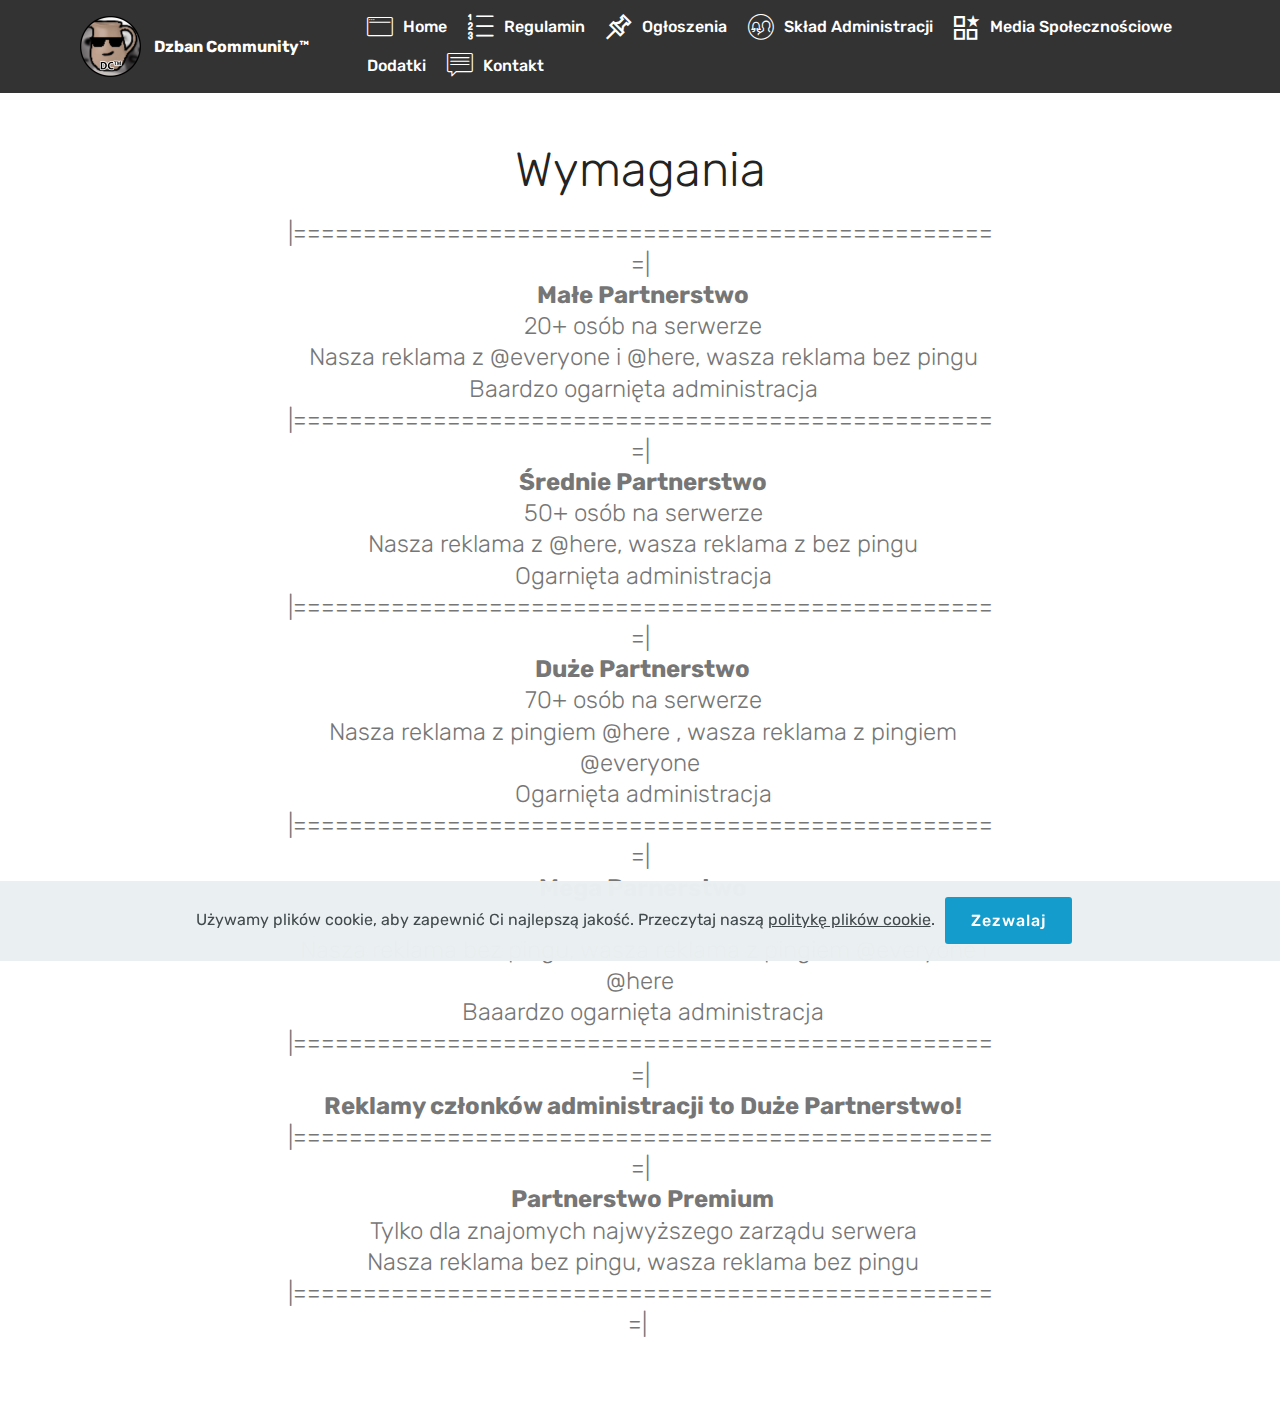
<file: partnerstwa.html>
<!DOCTYPE html>
<html  >
<head>
  <!-- Site made with Mobirise Website Builder v4.12.2, https://mobirise.com -->
  <meta charset="UTF-8">
  <meta http-equiv="X-UA-Compatible" content="IE=edge">
  <meta name="generator" content="Mobirise v4.12.2, mobirise.com">
  <meta name="viewport" content="width=device-width, initial-scale=1, minimum-scale=1">
  <link rel="shortcut icon" href="assets/images/dc-strona-244x244.png" type="image/x-icon">
  <meta name="description" content="Partnerstwa Dzban Community™">
  
  <title>Partnerstwa</title>
  <link rel="stylesheet" href="assets/web/assets/mobirise-icons2/mobirise2.css">
  <link rel="stylesheet" href="assets/web/assets/mobirise-icons-bold/mobirise-icons-bold.css">
  <link rel="stylesheet" href="assets/web/assets/mobirise-icons/mobirise-icons.css">
  <link rel="stylesheet" href="assets/bootstrap/css/bootstrap.min.css">
  <link rel="stylesheet" href="assets/bootstrap/css/bootstrap-grid.min.css">
  <link rel="stylesheet" href="assets/bootstrap/css/bootstrap-reboot.min.css">
  <link rel="stylesheet" href="assets/tether/tether.min.css">
  <link rel="stylesheet" href="assets/dropdown/css/style.css">
  <link rel="stylesheet" href="assets/web/assets/gdpr-plugin/gdpr-styles.css">
  <link rel="stylesheet" href="assets/theme/css/style.css">
  <link rel="preload" as="style" href="assets/mobirise/css/mbr-additional.css"><link rel="stylesheet" href="assets/mobirise/css/mbr-additional.css" type="text/css">
  
  
  
</head>
<body>
  <section class="menu cid-rSuCm0nXBp" once="menu" id="menu1-1a">

    

    <nav class="navbar navbar-expand beta-menu navbar-dropdown align-items-center navbar-fixed-top navbar-toggleable-sm">
        <button class="navbar-toggler navbar-toggler-right" type="button" data-toggle="collapse" data-target="#navbarSupportedContent" aria-controls="navbarSupportedContent" aria-expanded="false" aria-label="Toggle navigation">
            <div class="hamburger">
                <span></span>
                <span></span>
                <span></span>
                <span></span>
            </div>
        </button>
        <div class="menu-logo">
            <div class="navbar-brand">
                <span class="navbar-logo">
                    
                         <img src="assets/images/dc-strona-244x244.png" alt="Mobirise" title="" style="height: 3.8rem;">
                    
                </span>
                <span class="navbar-caption-wrap"><a class="navbar-caption text-white display-4" href="https://mobirise.co">Dzban Community™</a></span>
            </div>
        </div>
        <div class="collapse navbar-collapse" id="navbarSupportedContent">
            <ul class="navbar-nav nav-dropdown nav-right" data-app-modern-menu="true"><li class="nav-item">
                    <a class="nav-link link text-white display-4" href="index.html#header2-4"><span class="mbri-browse mbr-iconfont mbr-iconfont-btn"></span>Home</a>
                </li><li class="nav-item"><a class="nav-link link text-white display-4" href="regulamin.html"><span class="mbrib-numbered-list mbr-iconfont mbr-iconfont-btn"></span>
                        
                        Regulamin</a></li><li class="nav-item"><a class="nav-link link text-white display-4" href="ogloszenia.html"><span class="mobi-mbri mobi-mbri-pin mbr-iconfont mbr-iconfont-btn"></span>
                        
                        Ogłoszenia</a></li><li class="nav-item"><a class="nav-link link text-white display-4" href="sklad-administracji.html"><span class="mbri-users mbr-iconfont mbr-iconfont-btn"></span>
                        
                        Skład Administracji</a></li><li class="nav-item"><a class="nav-link link text-white display-4" href="media-spolecznosciowe.html" aria-expanded="false"><span class="mobi-mbri mobi-mbri-features mbr-iconfont mbr-iconfont-btn"></span>
                        
                        Media Społecznościowe</a></li><li class="nav-item"><a class="nav-link link text-white display-4" href="dodatki.html">
                        
                        Dodatki</a></li>
                <li class="nav-item">
                    <a class="nav-link link text-white display-4" href="kontakt.html"><span class="mbri-chat mbr-iconfont mbr-iconfont-btn"></span>
                        Kontakt &nbsp; &nbsp; &nbsp; &nbsp; &nbsp; &nbsp; &nbsp; &nbsp; &nbsp; &nbsp;&nbsp;</a>
                </li></ul>
            
        </div>
    </nav>
</section>

<section class="engine"><a href="https://mobirise.info/p">site templates free download</a></section><section once="footers" class="cid-rSXEyHWWlm" id="footer6-1b">

    

    

    <div class="container">
        <div class="media-container-row align-center mbr-white">
            <div class="col-12">
                <p class="mbr-text mb-0 mbr-fonts-style display-7">
                    © Copyright 2020 <a href="https://kubusiowo.cf/" target="_blank">Kubuś</a> - All Rights Reserved
                </p>
            </div>
        </div>
    </div>
</section>

<section class="mbr-section content4 cid-rSXO7cobWK" id="content4-1c">

    

    <div class="container">
        <div class="media-container-row">
            <div class="title col-12 col-md-8">
                <h2 class="align-center pb-3 mbr-fonts-style display-2">
                    Wymagania
                </h2>
                <h3 class="mbr-section-subtitle align-center mbr-light mbr-fonts-style display-5">
                    |===================================================|
                <div><strong>&nbsp;Małe Partnerstwo
</strong></div><div>&nbsp;20+ osób na serwerze
</div><div>&nbsp;Nasza reklama z @everyone i @here, wasza reklama bez pingu
</div><div>&nbsp;Baardzo ogarnięta administracja
</div><div>|===================================================|
</div><div><strong>&nbsp;Średnie Partnerstwo
</strong></div><div>&nbsp;50+ osób na serwerze
</div><div>&nbsp;Nasza reklama z @here, wasza reklama z bez pingu
</div><div>&nbsp;Ogarnięta administracja
</div><div>|===================================================|
</div><div><strong>&nbsp;Duże Partnerstwo
</strong></div><div>&nbsp;70+ osób na serwerze
</div><div>&nbsp;Nasza reklama z pingiem @here , wasza reklama z pingiem @everyone
</div><div>&nbsp;Ogarnięta administracja
</div><div>|===================================================|
</div><div><strong>&nbsp;Mega Parnerstwo
</strong></div><div>&nbsp;140+ osób na serwerze
</div><div>&nbsp;Nasza reklama bez pingu, wasza reklama z pingiem @everyone i @here
</div><div>&nbsp;Baaardzo ogarnięta administracja
</div><div>|===================================================|
</div><div><strong>&nbsp;Reklamy członków administracji to Duże Partnerstwo!
</strong></div><div>|===================================================|
</div><div><strong>&nbsp;Partnerstwo Premium
</strong></div><div>&nbsp;Tylko dla znajomych najwyższego zarządu serwera
</div><div>&nbsp;Nasza reklama bez pingu, wasza reklama bez pingu
</div><div>|===================================================|&nbsp;</div></h3>
                
            </div>
        </div>
    </div>
</section>


  <script src="assets/web/assets/jquery/jquery.min.js"></script>
  <script src="assets/popper/popper.min.js"></script>
  <script src="assets/bootstrap/js/bootstrap.min.js"></script>
  <script src="assets/tether/tether.min.js"></script>
  <script src="assets/web/assets/cookies-alert-plugin/cookies-alert-core.js"></script>
  <script src="assets/web/assets/cookies-alert-plugin/cookies-alert-script.js"></script>
  <script src="assets/smoothscroll/smooth-scroll.js"></script>
  <script src="assets/dropdown/js/nav-dropdown.js"></script>
  <script src="assets/dropdown/js/navbar-dropdown.js"></script>
  <script src="assets/touchswipe/jquery.touch-swipe.min.js"></script>
  <script src="assets/theme/js/script.js"></script>
  
  
<input name="cookieData" type="hidden" data-cookie-customDialogSelector='null' data-cookie-colorText='#424a4d' data-cookie-colorBg='rgba(234, 239, 241, 0.99)' data-cookie-textButton='Zezwalaj' data-cookie-colorButton='' data-cookie-colorLink='#424a4d' data-cookie-underlineLink='true' data-cookie-text="Używamy plików cookie, aby zapewnić Ci najlepszą jakość.
Przeczytaj naszą <a href='privacy.html'>politykę plików cookie</a>.">
  </body>
</html>
</file>
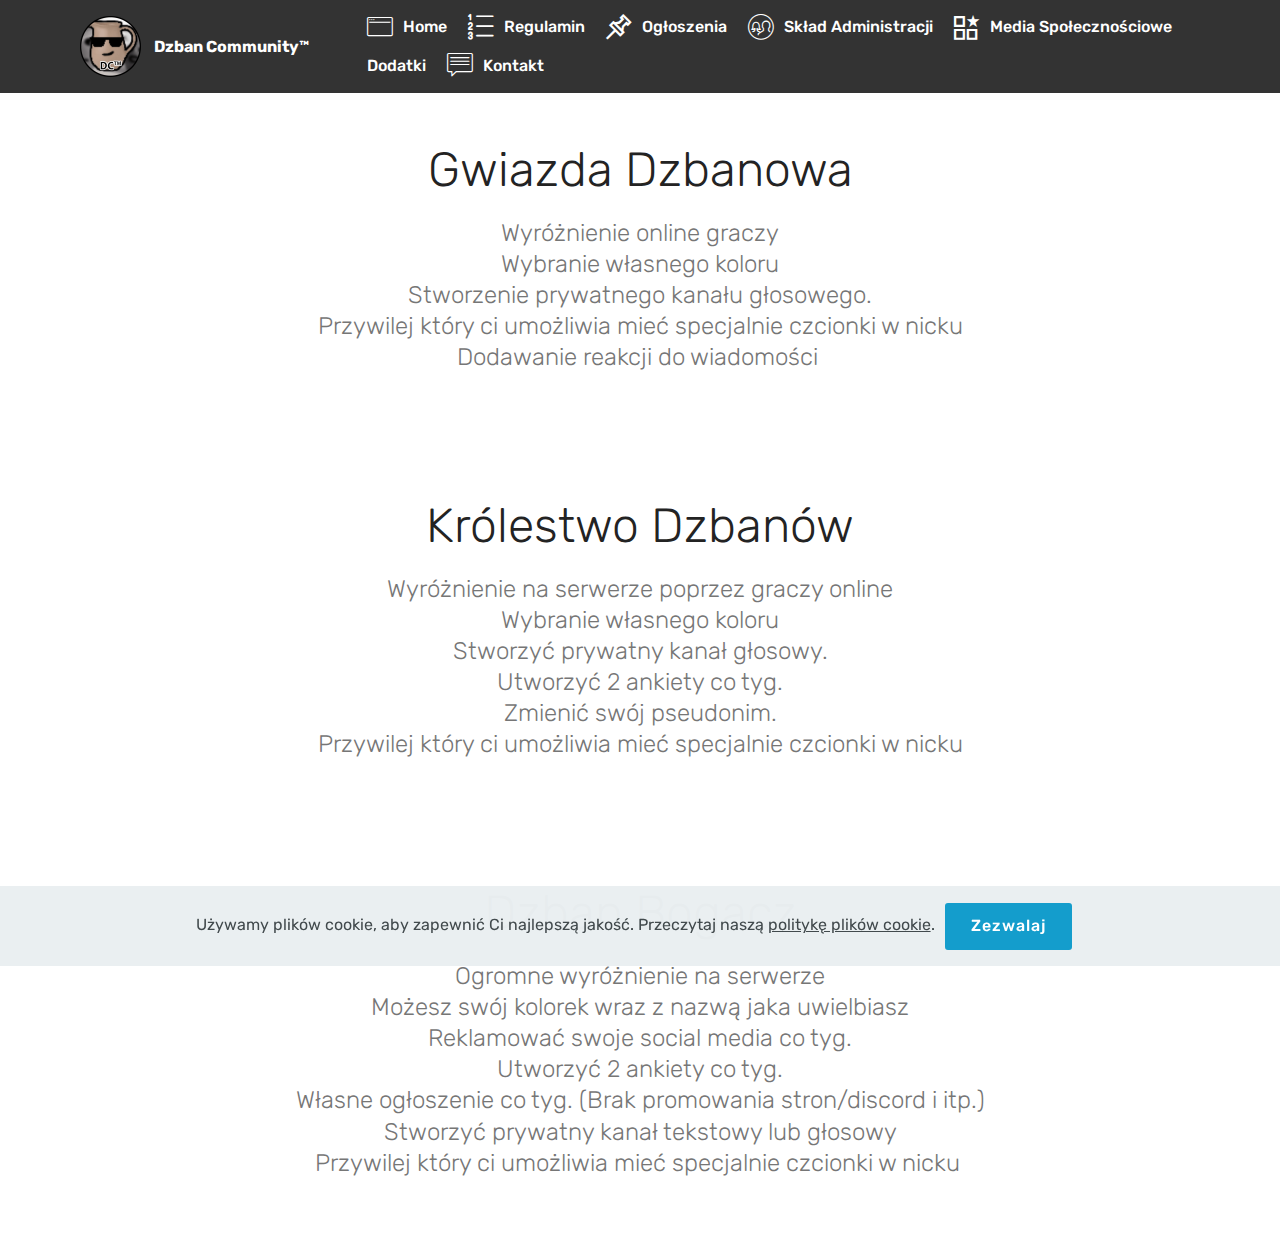
<file: rangi-specjalne.html>
<!DOCTYPE html>
<html  >
<head>
  <!-- Site made with Mobirise Website Builder v4.12.2, https://mobirise.com -->
  <meta charset="UTF-8">
  <meta http-equiv="X-UA-Compatible" content="IE=edge">
  <meta name="generator" content="Mobirise v4.12.2, mobirise.com">
  <meta name="viewport" content="width=device-width, initial-scale=1, minimum-scale=1">
  <link rel="shortcut icon" href="assets/images/dc-strona-244x244.png" type="image/x-icon">
  <meta name="description" content="Rangi Specjalne Dzban Community™">
  
  <title>Rangi Specjalne</title>
  <link rel="stylesheet" href="assets/web/assets/mobirise-icons2/mobirise2.css">
  <link rel="stylesheet" href="assets/web/assets/mobirise-icons-bold/mobirise-icons-bold.css">
  <link rel="stylesheet" href="assets/web/assets/mobirise-icons/mobirise-icons.css">
  <link rel="stylesheet" href="assets/bootstrap/css/bootstrap.min.css">
  <link rel="stylesheet" href="assets/bootstrap/css/bootstrap-grid.min.css">
  <link rel="stylesheet" href="assets/bootstrap/css/bootstrap-reboot.min.css">
  <link rel="stylesheet" href="assets/tether/tether.min.css">
  <link rel="stylesheet" href="assets/dropdown/css/style.css">
  <link rel="stylesheet" href="assets/web/assets/gdpr-plugin/gdpr-styles.css">
  <link rel="stylesheet" href="assets/theme/css/style.css">
  <link rel="preload" as="style" href="assets/mobirise/css/mbr-additional.css"><link rel="stylesheet" href="assets/mobirise/css/mbr-additional.css" type="text/css">
  
  
  
</head>
<body>
  <section class="menu cid-rSuCm0nXBp" once="menu" id="menu1-p">

    

    <nav class="navbar navbar-expand beta-menu navbar-dropdown align-items-center navbar-fixed-top navbar-toggleable-sm">
        <button class="navbar-toggler navbar-toggler-right" type="button" data-toggle="collapse" data-target="#navbarSupportedContent" aria-controls="navbarSupportedContent" aria-expanded="false" aria-label="Toggle navigation">
            <div class="hamburger">
                <span></span>
                <span></span>
                <span></span>
                <span></span>
            </div>
        </button>
        <div class="menu-logo">
            <div class="navbar-brand">
                <span class="navbar-logo">
                    
                         <img src="assets/images/dc-strona-244x244.png" alt="Mobirise" title="" style="height: 3.8rem;">
                    
                </span>
                <span class="navbar-caption-wrap"><a class="navbar-caption text-white display-4" href="https://mobirise.co">Dzban Community™</a></span>
            </div>
        </div>
        <div class="collapse navbar-collapse" id="navbarSupportedContent">
            <ul class="navbar-nav nav-dropdown nav-right" data-app-modern-menu="true"><li class="nav-item">
                    <a class="nav-link link text-white display-4" href="index.html#header2-4"><span class="mbri-browse mbr-iconfont mbr-iconfont-btn"></span>Home</a>
                </li><li class="nav-item"><a class="nav-link link text-white display-4" href="regulamin.html"><span class="mbrib-numbered-list mbr-iconfont mbr-iconfont-btn"></span>
                        
                        Regulamin</a></li><li class="nav-item"><a class="nav-link link text-white display-4" href="ogloszenia.html"><span class="mobi-mbri mobi-mbri-pin mbr-iconfont mbr-iconfont-btn"></span>
                        
                        Ogłoszenia</a></li><li class="nav-item"><a class="nav-link link text-white display-4" href="sklad-administracji.html"><span class="mbri-users mbr-iconfont mbr-iconfont-btn"></span>
                        
                        Skład Administracji</a></li><li class="nav-item"><a class="nav-link link text-white display-4" href="media-spolecznosciowe.html" aria-expanded="false"><span class="mobi-mbri mobi-mbri-features mbr-iconfont mbr-iconfont-btn"></span>
                        
                        Media Społecznościowe</a></li><li class="nav-item"><a class="nav-link link text-white display-4" href="dodatki.html">
                        
                        Dodatki</a></li>
                <li class="nav-item">
                    <a class="nav-link link text-white display-4" href="kontakt.html"><span class="mbri-chat mbr-iconfont mbr-iconfont-btn"></span>
                        Kontakt &nbsp; &nbsp; &nbsp; &nbsp; &nbsp; &nbsp; &nbsp; &nbsp; &nbsp; &nbsp;&nbsp;</a>
                </li></ul>
            
        </div>
    </nav>
</section>

<section class="engine"><a href="https://mobirise.info/i">web creation software</a></section><section once="footers" class="cid-rSXEyHWWlm" id="footer6-q">

    

    

    <div class="container">
        <div class="media-container-row align-center mbr-white">
            <div class="col-12">
                <p class="mbr-text mb-0 mbr-fonts-style display-7">
                    © Copyright 2020 <a href="https://kubusiowo.cf/" target="_blank">Kubuś</a> - All Rights Reserved
                </p>
            </div>
        </div>
    </div>
</section>

<section class="mbr-section content4 cid-rSXMLmS0VZ" id="content4-y">

    

    <div class="container">
        <div class="media-container-row">
            <div class="title col-12 col-md-8">
                <h2 class="align-center pb-3 mbr-fonts-style display-2">Gwiazda Dzbanowa 
</h2>
                <h3 class="mbr-section-subtitle align-center mbr-light mbr-fonts-style display-5">Wyróżnienie online graczy
<div>Wybranie własnego koloru
</div><div>Stworzenie prywatnego kanału głosowego.
</div><div>Przywilej który ci umożliwia mieć specjalnie czcionki w nicku
</div><div>Dodawanie reakcji do wiadomości&nbsp;</div></h3>
                
            </div>
        </div>
    </div>
</section>

<section class="mbr-section content4 cid-rSXMLCcTL8" id="content4-z">

    

    <div class="container">
        <div class="media-container-row">
            <div class="title col-12 col-md-8">
                <h2 class="align-center pb-3 mbr-fonts-style display-2">Królestwo Dzbanów</h2>
                <h3 class="mbr-section-subtitle align-center mbr-light mbr-fonts-style display-5"><div>Wyróżnienie na serwerze poprzez graczy online
</div><div>Wybranie własnego koloru
</div><div>Stworzyć prywatny kanał głosowy.
</div><div>Utworzyć 2 ankiety co tyg.
</div><div>Zmienić swój pseudonim.
</div><div>Przywilej który ci umożliwia mieć specjalnie czcionki w nicku</div></h3>
                
            </div>
        </div>
    </div>
</section>

<section class="mbr-section content4 cid-rSXMLVE367" id="content4-10">

    

    <div class="container">
        <div class="media-container-row">
            <div class="title col-12 col-md-8">
                <h2 class="align-center pb-3 mbr-fonts-style display-2">Dzban Bogacz</h2>
                <h3 class="mbr-section-subtitle align-center mbr-light mbr-fonts-style display-5">Ogromne wyróżnienie na serwerze
<div>Możesz swój kolorek wraz z nazwą jaka uwielbiasz
</div><div>Reklamować swoje social media co tyg.
</div><div>Utworzyć 2 ankiety co tyg.
</div><div>Własne ogłoszenie co tyg. (Brak promowania stron/discord i itp.)
</div><div>Stworzyć prywatny kanał tekstowy lub głosowy
</div><div>Przywilej który ci umożliwia mieć specjalnie czcionki w nicku&nbsp;</div></h3>
                
            </div>
        </div>
    </div>
</section>


  <script src="assets/web/assets/jquery/jquery.min.js"></script>
  <script src="assets/popper/popper.min.js"></script>
  <script src="assets/bootstrap/js/bootstrap.min.js"></script>
  <script src="assets/tether/tether.min.js"></script>
  <script src="assets/web/assets/cookies-alert-plugin/cookies-alert-core.js"></script>
  <script src="assets/web/assets/cookies-alert-plugin/cookies-alert-script.js"></script>
  <script src="assets/smoothscroll/smooth-scroll.js"></script>
  <script src="assets/dropdown/js/nav-dropdown.js"></script>
  <script src="assets/dropdown/js/navbar-dropdown.js"></script>
  <script src="assets/touchswipe/jquery.touch-swipe.min.js"></script>
  <script src="assets/theme/js/script.js"></script>
  
  
<input name="cookieData" type="hidden" data-cookie-customDialogSelector='null' data-cookie-colorText='#424a4d' data-cookie-colorBg='rgba(234, 239, 241, 0.99)' data-cookie-textButton='Zezwalaj' data-cookie-colorButton='' data-cookie-colorLink='#424a4d' data-cookie-underlineLink='true' data-cookie-text="Używamy plików cookie, aby zapewnić Ci najlepszą jakość.
Przeczytaj naszą <a href='privacy.html'>politykę plików cookie</a>.">
  </body>
</html>
</file>
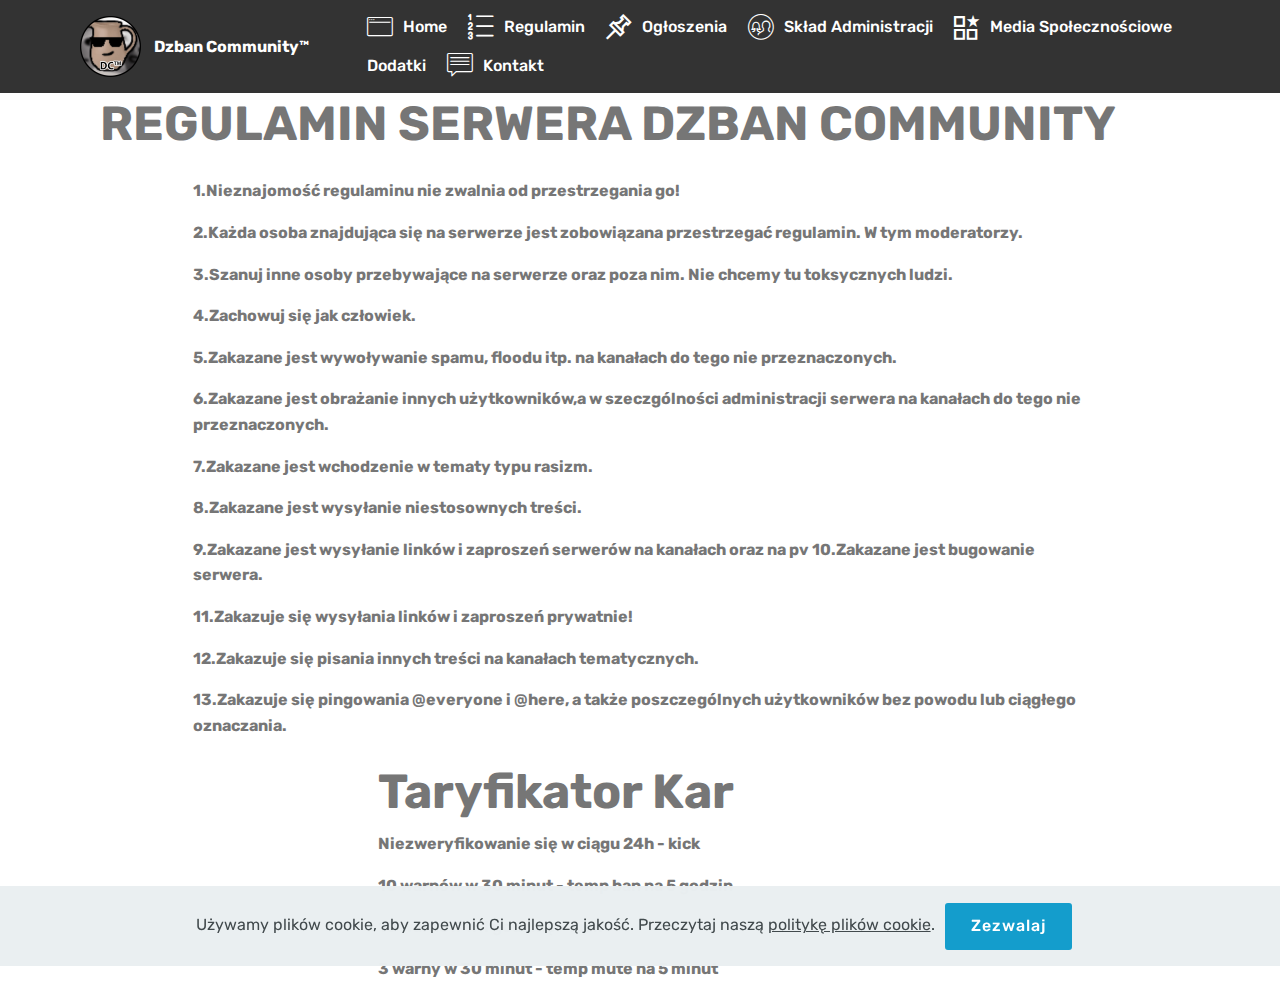
<file: regulamin.html>
<!DOCTYPE html>
<html  >
<head>
  <!-- Site made with Mobirise Website Builder v4.12.2, https://mobirise.com -->
  <meta charset="UTF-8">
  <meta http-equiv="X-UA-Compatible" content="IE=edge">
  <meta name="generator" content="Mobirise v4.12.2, mobirise.com">
  <meta name="viewport" content="width=device-width, initial-scale=1, minimum-scale=1">
  <link rel="shortcut icon" href="assets/images/dc-strona-244x244.png" type="image/x-icon">
  <meta name="description" content="Regulamin Dzban Community™">
  
  <title>Regulamin</title>
  <link rel="stylesheet" href="assets/web/assets/mobirise-icons2/mobirise2.css">
  <link rel="stylesheet" href="assets/web/assets/mobirise-icons-bold/mobirise-icons-bold.css">
  <link rel="stylesheet" href="assets/web/assets/mobirise-icons/mobirise-icons.css">
  <link rel="stylesheet" href="assets/bootstrap/css/bootstrap.min.css">
  <link rel="stylesheet" href="assets/bootstrap/css/bootstrap-grid.min.css">
  <link rel="stylesheet" href="assets/bootstrap/css/bootstrap-reboot.min.css">
  <link rel="stylesheet" href="assets/tether/tether.min.css">
  <link rel="stylesheet" href="assets/dropdown/css/style.css">
  <link rel="stylesheet" href="assets/web/assets/gdpr-plugin/gdpr-styles.css">
  <link rel="stylesheet" href="assets/theme/css/style.css">
  <link rel="preload" as="style" href="assets/mobirise/css/mbr-additional.css"><link rel="stylesheet" href="assets/mobirise/css/mbr-additional.css" type="text/css">
  
  
  
</head>
<body>
  <section class="menu cid-rSuCm0nXBp" once="menu" id="menu1-5">

    

    <nav class="navbar navbar-expand beta-menu navbar-dropdown align-items-center navbar-fixed-top navbar-toggleable-sm">
        <button class="navbar-toggler navbar-toggler-right" type="button" data-toggle="collapse" data-target="#navbarSupportedContent" aria-controls="navbarSupportedContent" aria-expanded="false" aria-label="Toggle navigation">
            <div class="hamburger">
                <span></span>
                <span></span>
                <span></span>
                <span></span>
            </div>
        </button>
        <div class="menu-logo">
            <div class="navbar-brand">
                <span class="navbar-logo">
                    
                         <img src="assets/images/dc-strona-244x244.png" alt="Mobirise" title="" style="height: 3.8rem;">
                    
                </span>
                <span class="navbar-caption-wrap"><a class="navbar-caption text-white display-4" href="https://mobirise.co">Dzban Community™</a></span>
            </div>
        </div>
        <div class="collapse navbar-collapse" id="navbarSupportedContent">
            <ul class="navbar-nav nav-dropdown nav-right" data-app-modern-menu="true"><li class="nav-item">
                    <a class="nav-link link text-white display-4" href="index.html#header2-4"><span class="mbri-browse mbr-iconfont mbr-iconfont-btn"></span>Home</a>
                </li><li class="nav-item"><a class="nav-link link text-white display-4" href="regulamin.html"><span class="mbrib-numbered-list mbr-iconfont mbr-iconfont-btn"></span>
                        
                        Regulamin</a></li><li class="nav-item"><a class="nav-link link text-white display-4" href="ogloszenia.html"><span class="mobi-mbri mobi-mbri-pin mbr-iconfont mbr-iconfont-btn"></span>
                        
                        Ogłoszenia</a></li><li class="nav-item"><a class="nav-link link text-white display-4" href="sklad-administracji.html"><span class="mbri-users mbr-iconfont mbr-iconfont-btn"></span>
                        
                        Skład Administracji</a></li><li class="nav-item"><a class="nav-link link text-white display-4" href="media-spolecznosciowe.html" aria-expanded="false"><span class="mobi-mbri mobi-mbri-features mbr-iconfont mbr-iconfont-btn"></span>
                        
                        Media Społecznościowe</a></li><li class="nav-item"><a class="nav-link link text-white display-4" href="dodatki.html">
                        
                        Dodatki</a></li>
                <li class="nav-item">
                    <a class="nav-link link text-white display-4" href="kontakt.html"><span class="mbri-chat mbr-iconfont mbr-iconfont-btn"></span>
                        Kontakt &nbsp; &nbsp; &nbsp; &nbsp; &nbsp; &nbsp; &nbsp; &nbsp; &nbsp; &nbsp;&nbsp;</a>
                </li></ul>
            
        </div>
    </nav>
</section>

<section class="engine"><a href="https://mobirise.info/b">how to create a website</a></section><section once="footers" class="cid-rSXEyHWWlm" id="footer6-c">

    

    

    <div class="container">
        <div class="media-container-row align-center mbr-white">
            <div class="col-12">
                <p class="mbr-text mb-0 mbr-fonts-style display-7">
                    © Copyright 2020 <a href="https://kubusiowo.cf/" target="_blank">Kubuś</a> - All Rights Reserved
                </p>
            </div>
        </div>
    </div>
</section>

<section class="mbr-section article content1 cid-rSXFjZKVkR" id="content1-d">
    
     

    <div class="container">
        <div class="media-container-row">
            <div class="mbr-text col-12 mbr-fonts-style display-2 col-md-12"><p><strong>REGULAMIN SERWERA DZBAN COMMUNITY </strong>
</p></div>
        </div>
    </div>
</section>

<section class="mbr-section article content1 cid-rSXFwAleRe" id="content1-e">
    
     

    <div class="container">
        <div class="media-container-row">
            <div class="mbr-text col-12 mbr-fonts-style display-7 col-md-10"><p><strong>1.Nieznajomość regulaminu nie zwalnia od przestrzegania go! &nbsp;</strong><br></p><p><strong>2.Każda osoba znajdująca się na serwerze jest zobowiązana przestrzegać regulamin. W tym moderatorzy. 
</strong></p><p><strong>3.Szanuj inne osoby przebywające na serwerze oraz poza nim. Nie chcemy tu toksycznych ludzi. 
</strong></p><p><strong>4.Zachowuj się jak człowiek. 
</strong></p><p><strong>5.Zakazane jest wywoływanie spamu, floodu itp. na kanałach do tego nie przeznaczonych. 
</strong></p><p><strong>6.Zakazane jest obrażanie innych użytkowników,a w szeczgólności administracji serwera na kanałach do tego nie przeznaczonych. 
</strong></p><p><strong>7.Zakazane jest wchodzenie w tematy typu rasizm. 
</strong></p><p><strong>8.Zakazane jest wysyłanie niestosownych treści. 
</strong></p><p><strong>9.Zakazane jest wysyłanie linków i zaproszeń serwerów na kanałach oraz na pv 10.Zakazane jest bugowanie serwera. 
</strong></p><p><strong>11.Zakazuje się wysyłania linków i zaproszeń prywatnie! 
</strong></p><p><strong>12.Zakazuje się pisania innych treści na kanałach tematycznych. 
</strong></p><p><strong>13.Zakazuje się pingowania @everyone i @here, a także poszczególnych użytkowników bez powodu lub ciągłego oznaczania. 
</strong></p></div>
        </div>
    </div>
</section>

<section class="mbr-section article content1 cid-rSXFDFVLft" id="content1-f">
    
     

    <div class="container">
        <div class="media-container-row">
            <div class="mbr-text col-12 mbr-fonts-style display-2 col-md-6"><strong>Taryfikator Kar</strong></div>
        </div>
    </div>
</section>

<section class="mbr-section article content1 cid-rSXFEgFlK1" id="content1-g">
    
     

    <div class="container">
        <div class="media-container-row">
            <div class="mbr-text col-12 mbr-fonts-style display-7 col-md-6"><p><strong>Niezweryfikowanie się w ciągu 24h - kick &nbsp;</strong><br></p><p><strong>10 warnów w 30 minut - temp ban na 5 godzin
</strong></p><p><strong>10 warnów w 1 godzinę - kick 
</strong></p><p><strong>3 warny w 30 minut - temp mute na 5 minut&nbsp;</strong></p></div>
        </div>
    </div>
</section>


  <script src="assets/web/assets/jquery/jquery.min.js"></script>
  <script src="assets/popper/popper.min.js"></script>
  <script src="assets/bootstrap/js/bootstrap.min.js"></script>
  <script src="assets/tether/tether.min.js"></script>
  <script src="assets/web/assets/cookies-alert-plugin/cookies-alert-core.js"></script>
  <script src="assets/web/assets/cookies-alert-plugin/cookies-alert-script.js"></script>
  <script src="assets/smoothscroll/smooth-scroll.js"></script>
  <script src="assets/dropdown/js/nav-dropdown.js"></script>
  <script src="assets/dropdown/js/navbar-dropdown.js"></script>
  <script src="assets/touchswipe/jquery.touch-swipe.min.js"></script>
  <script src="assets/theme/js/script.js"></script>
  
  
<input name="cookieData" type="hidden" data-cookie-customDialogSelector='null' data-cookie-colorText='#424a4d' data-cookie-colorBg='rgba(234, 239, 241, 0.99)' data-cookie-textButton='Zezwalaj' data-cookie-colorButton='' data-cookie-colorLink='#424a4d' data-cookie-underlineLink='true' data-cookie-text="Używamy plików cookie, aby zapewnić Ci najlepszą jakość.
Przeczytaj naszą <a href='privacy.html'>politykę plików cookie</a>.">
  </body>
</html>
</file>
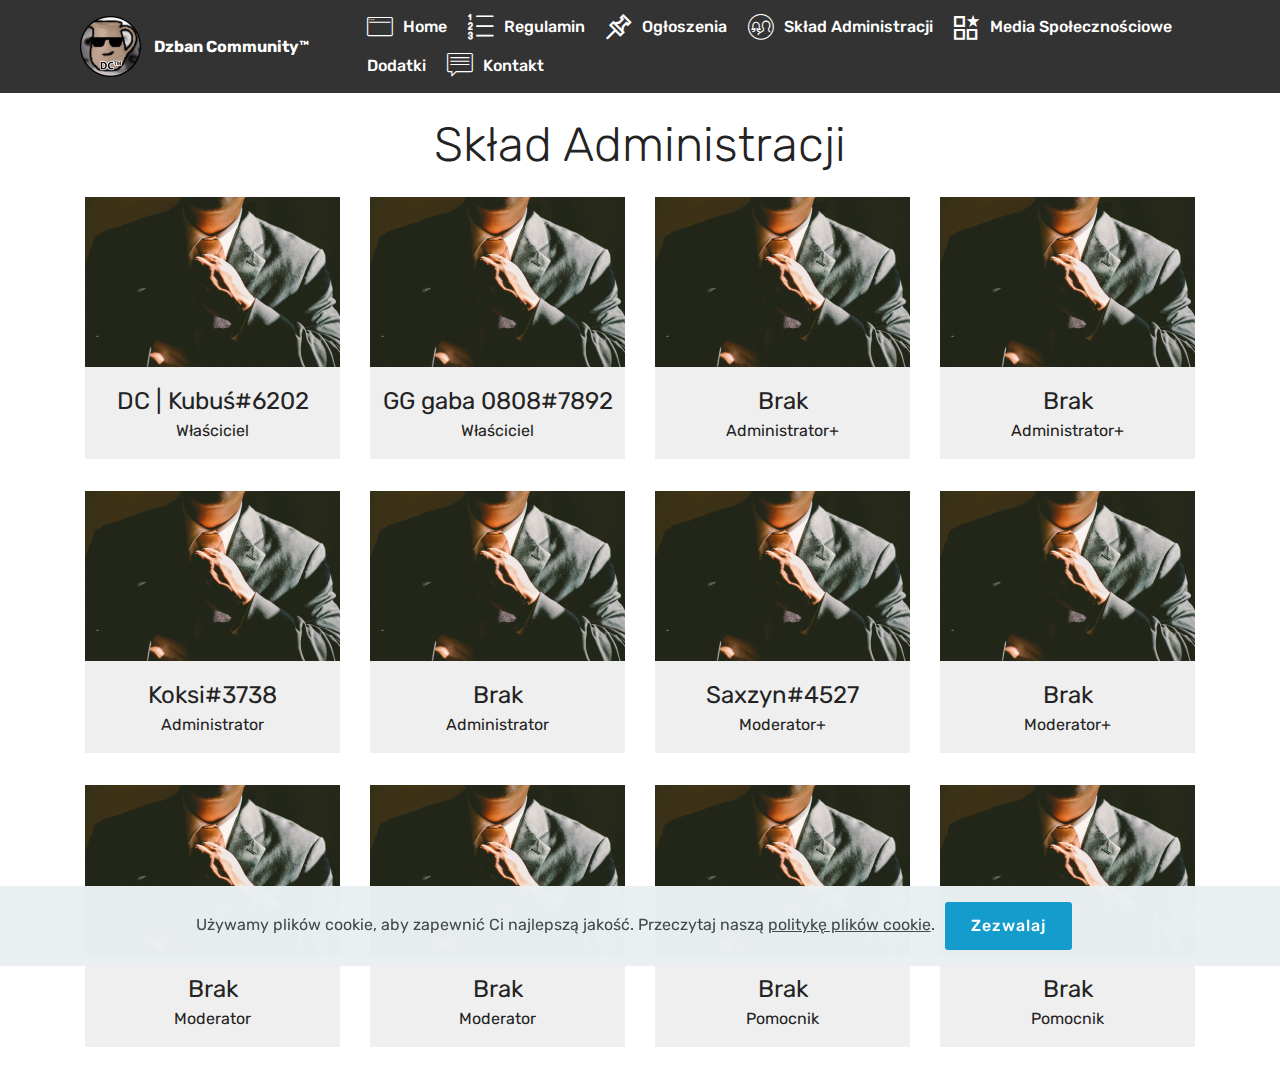
<file: sklad-administracji.html>
<!DOCTYPE html>
<html  >
<head>
  <!-- Site made with Mobirise Website Builder v4.12.2, https://mobirise.com -->
  <meta charset="UTF-8">
  <meta http-equiv="X-UA-Compatible" content="IE=edge">
  <meta name="generator" content="Mobirise v4.12.2, mobirise.com">
  <meta name="viewport" content="width=device-width, initial-scale=1, minimum-scale=1">
  <link rel="shortcut icon" href="assets/images/dc-strona-244x244.png" type="image/x-icon">
  <meta name="description" content="Skład Administracji Dzban Community™">
  
  <title>Skład Administracji</title>
  <link rel="stylesheet" href="assets/web/assets/mobirise-icons2/mobirise2.css">
  <link rel="stylesheet" href="assets/web/assets/mobirise-icons/mobirise-icons.css">
  <link rel="stylesheet" href="assets/web/assets/mobirise-icons-bold/mobirise-icons-bold.css">
  <link rel="stylesheet" href="assets/bootstrap/css/bootstrap.min.css">
  <link rel="stylesheet" href="assets/bootstrap/css/bootstrap-grid.min.css">
  <link rel="stylesheet" href="assets/bootstrap/css/bootstrap-reboot.min.css">
  <link rel="stylesheet" href="assets/socicon/css/styles.css">
  <link rel="stylesheet" href="assets/dropdown/css/style.css">
  <link rel="stylesheet" href="assets/web/assets/gdpr-plugin/gdpr-styles.css">
  <link rel="stylesheet" href="assets/tether/tether.min.css">
  <link rel="stylesheet" href="assets/theme/css/style.css">
  <link rel="preload" as="style" href="assets/mobirise/css/mbr-additional.css"><link rel="stylesheet" href="assets/mobirise/css/mbr-additional.css" type="text/css">
  
  
  
</head>
<body>
  <section class="menu cid-rSuCm0nXBp" once="menu" id="menu1-7">

    

    <nav class="navbar navbar-expand beta-menu navbar-dropdown align-items-center navbar-fixed-top navbar-toggleable-sm">
        <button class="navbar-toggler navbar-toggler-right" type="button" data-toggle="collapse" data-target="#navbarSupportedContent" aria-controls="navbarSupportedContent" aria-expanded="false" aria-label="Toggle navigation">
            <div class="hamburger">
                <span></span>
                <span></span>
                <span></span>
                <span></span>
            </div>
        </button>
        <div class="menu-logo">
            <div class="navbar-brand">
                <span class="navbar-logo">
                    
                         <img src="assets/images/dc-strona-244x244.png" alt="Mobirise" title="" style="height: 3.8rem;">
                    
                </span>
                <span class="navbar-caption-wrap"><a class="navbar-caption text-white display-4" href="https://mobirise.co">Dzban Community™</a></span>
            </div>
        </div>
        <div class="collapse navbar-collapse" id="navbarSupportedContent">
            <ul class="navbar-nav nav-dropdown nav-right" data-app-modern-menu="true"><li class="nav-item">
                    <a class="nav-link link text-white display-4" href="index.html#header2-4"><span class="mbri-browse mbr-iconfont mbr-iconfont-btn"></span>Home</a>
                </li><li class="nav-item"><a class="nav-link link text-white display-4" href="regulamin.html"><span class="mbrib-numbered-list mbr-iconfont mbr-iconfont-btn"></span>
                        
                        Regulamin</a></li><li class="nav-item"><a class="nav-link link text-white display-4" href="ogloszenia.html"><span class="mobi-mbri mobi-mbri-pin mbr-iconfont mbr-iconfont-btn"></span>
                        
                        Ogłoszenia</a></li><li class="nav-item"><a class="nav-link link text-white display-4" href="sklad-administracji.html"><span class="mbri-users mbr-iconfont mbr-iconfont-btn"></span>
                        
                        Skład Administracji</a></li><li class="nav-item"><a class="nav-link link text-white display-4" href="media-spolecznosciowe.html" aria-expanded="false"><span class="mobi-mbri mobi-mbri-features mbr-iconfont mbr-iconfont-btn"></span>
                        
                        Media Społecznościowe</a></li><li class="nav-item"><a class="nav-link link text-white display-4" href="dodatki.html">
                        
                        Dodatki</a></li>
                <li class="nav-item">
                    <a class="nav-link link text-white display-4" href="kontakt.html"><span class="mbri-chat mbr-iconfont mbr-iconfont-btn"></span>
                        Kontakt &nbsp; &nbsp; &nbsp; &nbsp; &nbsp; &nbsp; &nbsp; &nbsp; &nbsp; &nbsp;&nbsp;</a>
                </li></ul>
            
        </div>
    </nav>
</section>

<section class="engine"><a href="https://mobirise.info/c">site builder</a></section><section once="footers" class="cid-rSXEyHWWlm" id="footer6-c">

    

    

    <div class="container">
        <div class="media-container-row align-center mbr-white">
            <div class="col-12">
                <p class="mbr-text mb-0 mbr-fonts-style display-7">
                    © Copyright 2020 <a href="https://kubusiowo.cf/" target="_blank">Kubuś</a> - All Rights Reserved
                </p>
            </div>
        </div>
    </div>
</section>

<section class="team1 cid-rSXIk8jIpc" id="team1-i">
    
    
    
    <div class="container align-center">
        <h2 class="pb-3 mbr-fonts-style mbr-section-title display-2">Skład Administracji</h2>
        
        <div class="row media-row">
            
        <div class="team-item col-lg-3 col-md-6">
                <div class="item-image">
                    <img src="assets/images/mbr-510x340.jpg" alt="" title="">
                </div>
                <div class="item-caption py-3">
                    <div class="item-name px-2">
                        <p class="mbr-fonts-style display-5">
                           DC | Kubuś#6202</p>
                    </div>
                    <div class="item-role px-2">
                        <p>Właściciel</p>
                    </div>
                    
                </div>
            </div><div class="team-item col-lg-3 col-md-6">
                <div class="item-image">
                    <img src="assets/images/mbr-510x340.jpg" alt="" title="">
                </div>
                <div class="item-caption py-3">
                    <div class="item-name px-2">
                        <p class="mbr-fonts-style display-5">GG gaba 0808#7892</p>
                    </div>
                    <div class="item-role px-2">
                        <p>Właściciel</p>
                    </div>
                    
                </div>
            </div><div class="team-item col-lg-3 col-md-6">
                <div class="item-image">
                    <img src="assets/images/mbr-510x340.jpg" alt="" title="">
                </div>
                <div class="item-caption py-3">
                    <div class="item-name px-2">
                        <p class="mbr-fonts-style display-5">
                           Brak</p>
                    </div>
                    <div class="item-role px-2">
                        <p>Administrator+</p>
                    </div>
                    
                </div>
            </div><div class="team-item col-lg-3 col-md-6">
                <div class="item-image">
                    <img src="assets/images/mbr-510x340.jpg" alt="" title="">
                </div>
                <div class="item-caption py-3">
                    <div class="item-name px-2">
                        <p class="mbr-fonts-style display-5">
                           Brak</p>
                    </div>
                    <div class="item-role px-2">
                        <p>Administrator+</p>
                    </div>
                    
                </div>
            </div></div>    
    </div>
</section>

<section class="team1 cid-rSXIKL1kjT" id="team1-j">
    
    
    
    <div class="container align-center">
        
        
        <div class="row media-row">
            
        <div class="team-item col-lg-3 col-md-6">
                <div class="item-image">
                    <img src="assets/images/mbr-510x340.jpg" alt="" title="">
                </div>
                <div class="item-caption py-3">
                    <div class="item-name px-2">
                        <p class="mbr-fonts-style display-5">
                           Koksi#3738</p>
                    </div>
                    <div class="item-role px-2">
                        <p>Administrator</p>
                    </div>
                    
                </div>
            </div><div class="team-item col-lg-3 col-md-6">
                <div class="item-image">
                    <img src="assets/images/mbr-510x340.jpg" alt="" title="">
                </div>
                <div class="item-caption py-3">
                    <div class="item-name px-2">
                        <p class="mbr-fonts-style display-5">
                           Brak</p>
                    </div>
                    <div class="item-role px-2">
                        <p>Administrator</p>
                    </div>
                    
                </div>
            </div><div class="team-item col-lg-3 col-md-6">
                <div class="item-image">
                    <img src="assets/images/mbr-510x340.jpg" alt="" title="">
                </div>
                <div class="item-caption py-3">
                    <div class="item-name px-2">
                        <p class="mbr-fonts-style display-5">Saxzyn#4527</p>
                    </div>
                    <div class="item-role px-2">
                        <p>Moderator+</p>
                    </div>
                    
                </div>
            </div><div class="team-item col-lg-3 col-md-6">
                <div class="item-image">
                    <img src="assets/images/mbr-510x340.jpg" alt="" title="">
                </div>
                <div class="item-caption py-3">
                    <div class="item-name px-2">
                        <p class="mbr-fonts-style display-5">
                           Brak</p>
                    </div>
                    <div class="item-role px-2">
                        <p>Moderator+</p>
                    </div>
                    
                </div>
            </div></div>    
    </div>
</section>

<section class="team1 cid-rSXJqJ2B1D" id="team1-k">
    
    
    
    <div class="container align-center">
        
        
        <div class="row media-row">
            
        <div class="team-item col-lg-3 col-md-6">
                <div class="item-image">
                    <img src="assets/images/mbr-510x340.jpg" alt="" title="">
                </div>
                <div class="item-caption py-3">
                    <div class="item-name px-2">
                        <p class="mbr-fonts-style display-5">
                           Brak</p>
                    </div>
                    <div class="item-role px-2">
                        <p>Moderator</p>
                    </div>
                    
                </div>
            </div><div class="team-item col-lg-3 col-md-6">
                <div class="item-image">
                    <img src="assets/images/mbr-510x340.jpg" alt="" title="">
                </div>
                <div class="item-caption py-3">
                    <div class="item-name px-2">
                        <p class="mbr-fonts-style display-5">
                           Brak</p>
                    </div>
                    <div class="item-role px-2">
                        <p>Moderator</p>
                    </div>
                    
                </div>
            </div><div class="team-item col-lg-3 col-md-6">
                <div class="item-image">
                    <img src="assets/images/mbr-510x340.jpg" alt="" title="">
                </div>
                <div class="item-caption py-3">
                    <div class="item-name px-2">
                        <p class="mbr-fonts-style display-5">
                           Brak</p>
                    </div>
                    <div class="item-role px-2">
                        <p>Pomocnik</p>
                    </div>
                    
                </div>
            </div><div class="team-item col-lg-3 col-md-6">
                <div class="item-image">
                    <img src="assets/images/mbr-510x340.jpg" alt="" title="">
                </div>
                <div class="item-caption py-3">
                    <div class="item-name px-2">
                        <p class="mbr-fonts-style display-5">
                           Brak</p>
                    </div>
                    <div class="item-role px-2">
                        <p>Pomocnik</p>
                    </div>
                    
                </div>
            </div></div>    
    </div>
</section>


  <script src="assets/web/assets/jquery/jquery.min.js"></script>
  <script src="assets/popper/popper.min.js"></script>
  <script src="assets/bootstrap/js/bootstrap.min.js"></script>
  <script src="assets/web/assets/cookies-alert-plugin/cookies-alert-core.js"></script>
  <script src="assets/web/assets/cookies-alert-plugin/cookies-alert-script.js"></script>
  <script src="assets/dropdown/js/nav-dropdown.js"></script>
  <script src="assets/dropdown/js/navbar-dropdown.js"></script>
  <script src="assets/touchswipe/jquery.touch-swipe.min.js"></script>
  <script src="assets/tether/tether.min.js"></script>
  <script src="assets/smoothscroll/smooth-scroll.js"></script>
  <script src="assets/theme/js/script.js"></script>
  
  
<input name="cookieData" type="hidden" data-cookie-customDialogSelector='null' data-cookie-colorText='#424a4d' data-cookie-colorBg='rgba(234, 239, 241, 0.99)' data-cookie-textButton='Zezwalaj' data-cookie-colorButton='' data-cookie-colorLink='#424a4d' data-cookie-underlineLink='true' data-cookie-text="Używamy plików cookie, aby zapewnić Ci najlepszą jakość.
Przeczytaj naszą <a href='privacy.html'>politykę plików cookie</a>.">
  </body>
</html>
</file>
<file: assets/web/assets/mobirise-icons2/mobirise2.css>
@font-face {
  font-family: 'Moririse2';
  font-display: swap;
  src:  url('mobirise2.eot?f2bix4');
  src:  url('mobirise2.eot?f2bix4#iefix') format('embedded-opentype'),
    url('mobirise2.ttf?f2bix4') format('truetype'),
    url('mobirise2.woff?f2bix4') format('woff'),
    url('mobirise2.svg?f2bix4#mobirise2') format('svg');
  font-weight: normal;
  font-style: normal;
}

[class^="mobi-"], [class*=" mobi-"] {
  /* use !important to prevent issues with browser extensions that change fonts */
  font-family: 'Moririse2' !important;
  speak: none;
  font-style: normal;
  font-weight: normal;
  font-variant: normal;
  text-transform: none;
  line-height: 1;

  /* Better Font Rendering =========== */
  -webkit-font-smoothing: antialiased;
  -moz-osx-font-smoothing: grayscale;
}

.mobi-mbri-add-submenu:before {
  content: "\e900";
}
.mobi-mbri-alert:before {
  content: "\e901";
}
.mobi-mbri-align-center:before {
  content: "\e902";
}
.mobi-mbri-align-justify:before {
  content: "\e903";
}
.mobi-mbri-align-left:before {
  content: "\e904";
}
.mobi-mbri-align-right:before {
  content: "\e905";
}
.mobi-mbri-android:before {
  content: "\e906";
}
.mobi-mbri-apple:before {
  content: "\e907";
}
.mobi-mbri-arrow-down:before {
  content: "\e908";
}
.mobi-mbri-arrow-next:before {
  content: "\e909";
}
.mobi-mbri-arrow-prev:before {
  content: "\e90a";
}
.mobi-mbri-arrow-up:before {
  content: "\e90b";
}
.mobi-mbri-bold:before {
  content: "\e90c";
}
.mobi-mbri-bookmark:before {
  content: "\e90d";
}
.mobi-mbri-bootstrap:before {
  content: "\e90e";
}
.mobi-mbri-briefcase:before {
  content: "\e90f";
}
.mobi-mbri-browse:before {
  content: "\e910";
}
.mobi-mbri-bulleted-list:before {
  content: "\e911";
}
.mobi-mbri-calendar:before {
  content: "\e912";
}
.mobi-mbri-camera:before {
  content: "\e913";
}
.mobi-mbri-cart-add:before {
  content: "\e914";
}
.mobi-mbri-cart-full:before {
  content: "\e915";
}
.mobi-mbri-cash:before {
  content: "\e916";
}
.mobi-mbri-change-style:before {
  content: "\e917";
}
.mobi-mbri-chat:before {
  content: "\e918";
}
.mobi-mbri-clock:before {
  content: "\e919";
}
.mobi-mbri-close:before {
  content: "\e91a";
}
.mobi-mbri-cloud:before {
  content: "\e91b";
}
.mobi-mbri-code:before {
  content: "\e91c";
}
.mobi-mbri-contact-form:before {
  content: "\e91d";
}
.mobi-mbri-credit-card:before {
  content: "\e91e";
}
.mobi-mbri-cursor-click:before {
  content: "\e91f";
}
.mobi-mbri-cust-feedback:before {
  content: "\e920";
}
.mobi-mbri-database:before {
  content: "\e921";
}
.mobi-mbri-delivery:before {
  content: "\e922";
}
.mobi-mbri-desktop:before {
  content: "\e923";
}
.mobi-mbri-devices:before {
  content: "\e924";
}
.mobi-mbri-down:before {
  content: "\e925";
}
.mobi-mbri-download-2:before {
  content: "\e926";
}
.mobi-mbri-download:before {
  content: "\e927";
}
.mobi-mbri-drag-n-drop-2:before {
  content: "\e928";
}
.mobi-mbri-drag-n-drop:before {
  content: "\e929";
}
.mobi-mbri-edit-2:before {
  content: "\e92a";
}
.mobi-mbri-edit:before {
  content: "\e92b";
}
.mobi-mbri-error:before {
  content: "\e92c";
}
.mobi-mbri-extension:before {
  content: "\e92d";
}
.mobi-mbri-features:before {
  content: "\e92e";
}
.mobi-mbri-file:before {
  content: "\e92f";
}
.mobi-mbri-flag:before {
  content: "\e930";
}
.mobi-mbri-folder:before {
  content: "\e931";
}
.mobi-mbri-gift:before {
  content: "\e932";
}
.mobi-mbri-github:before {
  content: "\e933";
}
.mobi-mbri-globe-2:before {
  content: "\e934";
}
.mobi-mbri-globe:before {
  content: "\e935";
}
.mobi-mbri-growing-chart:before {
  content: "\e936";
}
.mobi-mbri-hearth:before {
  content: "\e937";
}
.mobi-mbri-help:before {
  content: "\e938";
}
.mobi-mbri-home:before {
  content: "\e939";
}
.mobi-mbri-hot-cup:before {
  content: "\e93a";
}
.mobi-mbri-idea:before {
  content: "\e93b";
}
.mobi-mbri-image-gallery:before {
  content: "\e93c";
}
.mobi-mbri-image-slider:before {
  content: "\e93d";
}
.mobi-mbri-info:before {
  content: "\e93e";
}
.mobi-mbri-italic:before {
  content: "\e93f";
}
.mobi-mbri-key:before {
  content: "\e940";
}
.mobi-mbri-laptop:before {
  content: "\e941";
}
.mobi-mbri-layers:before {
  content: "\e942";
}
.mobi-mbri-left-right:before {
  content: "\e943";
}
.mobi-mbri-left:before {
  content: "\e944";
}
.mobi-mbri-letter:before {
  content: "\e945";
}
.mobi-mbri-like:before {
  content: "\e946";
}
.mobi-mbri-link:before {
  content: "\e947";
}
.mobi-mbri-lock:before {
  content: "\e948";
}
.mobi-mbri-login:before {
  content: "\e949";
}
.mobi-mbri-logout:before {
  content: "\e94a";
}
.mobi-mbri-magic-stick:before {
  content: "\e94b";
}
.mobi-mbri-map-pin:before {
  content: "\e94c";
}
.mobi-mbri-menu:before {
  content: "\e94d";
}
.mobi-mbri-mobile-2:before {
  content: "\e94e";
}
.mobi-mbri-mobile-horizontal:before {
  content: "\e94f";
}
.mobi-mbri-mobile:before {
  content: "\e950";
}
.mobi-mbri-mobirise:before {
  content: "\e951";
}
.mobi-mbri-more-horizontal:before {
  content: "\e952";
}
.mobi-mbri-more-vertical:before {
  content: "\e953";
}
.mobi-mbri-music:before {
  content: "\e954";
}
.mobi-mbri-new-file:before {
  content: "\e955";
}
.mobi-mbri-numbered-list:before {
  content: "\e956";
}
.mobi-mbri-opened-folder:before {
  content: "\e957";
}
.mobi-mbri-pages:before {
  content: "\e958";
}
.mobi-mbri-paper-plane:before {
  content: "\e959";
}
.mobi-mbri-paperclip:before {
  content: "\e95a";
}
.mobi-mbri-phone:before {
  content: "\e95b";
}
.mobi-mbri-photo:before {
  content: "\e95c";
}
.mobi-mbri-photos:before {
  content: "\e95d";
}
.mobi-mbri-pin:before {
  content: "\e95e";
}
.mobi-mbri-play:before {
  content: "\e95f";
}
.mobi-mbri-plus:before {
  content: "\e960";
}
.mobi-mbri-preview:before {
  content: "\e961";
}
.mobi-mbri-print:before {
  content: "\e962";
}
.mobi-mbri-protect:before {
  content: "\e963";
}
.mobi-mbri-question:before {
  content: "\e964";
}
.mobi-mbri-quote-left:before {
  content: "\e965";
}
.mobi-mbri-quote-right:before {
  content: "\e966";
}
.mobi-mbri-redo:before {
  content: "\e967";
}
.mobi-mbri-refresh:before {
  content: "\e968";
}
.mobi-mbri-responsive-2:before {
  content: "\e969";
}
.mobi-mbri-responsive:before {
  content: "\e96a";
}
.mobi-mbri-right:before {
  content: "\e96b";
}
.mobi-mbri-rocket:before {
  content: "\e96c";
}
.mobi-mbri-sad-face:before {
  content: "\e96d";
}
.mobi-mbri-sale:before {
  content: "\e96e";
}
.mobi-mbri-save:before {
  content: "\e96f";
}
.mobi-mbri-search:before {
  content: "\e970";
}
.mobi-mbri-setting-2:before {
  content: "\e971";
}
.mobi-mbri-setting-3:before {
  content: "\e972";
}
.mobi-mbri-setting:before {
  content: "\e973";
}
.mobi-mbri-share:before {
  content: "\e974";
}
.mobi-mbri-shopping-bag:before {
  content: "\e975";
}
.mobi-mbri-shopping-basket:before {
  content: "\e976";
}
.mobi-mbri-shopping-cart:before {
  content: "\e977";
}
.mobi-mbri-sites:before {
  content: "\e978";
}
.mobi-mbri-smile-face:before {
  content: "\e979";
}
.mobi-mbri-speed:before {
  content: "\e97a";
}
.mobi-mbri-star:before {
  content: "\e97b";
}
.mobi-mbri-success:before {
  content: "\e97c";
}
.mobi-mbri-sun:before {
  content: "\e97d";
}
.mobi-mbri-sun2:before {
  content: "\e97e";
}
.mobi-mbri-tablet-vertical:before {
  content: "\e97f";
}
.mobi-mbri-tablet:before {
  content: "\e980";
}
.mobi-mbri-target:before {
  content: "\e981";
}
.mobi-mbri-timer:before {
  content: "\e982";
}
.mobi-mbri-to-ftp:before {
  content: "\e983";
}
.mobi-mbri-to-local-drive:before {
  content: "\e984";
}
.mobi-mbri-touch-swipe:before {
  content: "\e985";
}
.mobi-mbri-touch:before {
  content: "\e986";
}
.mobi-mbri-trash:before {
  content: "\e987";
}
.mobi-mbri-underline:before {
  content: "\e988";
}
.mobi-mbri-undo:before {
  content: "\e989";
}
.mobi-mbri-unlink:before {
  content: "\e98a";
}
.mobi-mbri-unlock:before {
  content: "\e98b";
}
.mobi-mbri-up-down:before {
  content: "\e98c";
}
.mobi-mbri-up:before {
  content: "\e98d";
}
.mobi-mbri-update:before {
  content: "\e98e";
}
.mobi-mbri-upload-2:before {
  content: "\e98f";
}
.mobi-mbri-upload:before {
  content: "\e990";
}
.mobi-mbri-user-2:before {
  content: "\e991";
}
.mobi-mbri-user:before {
  content: "\e992";
}
.mobi-mbri-users:before {
  content: "\e993";
}
.mobi-mbri-video-play:before {
  content: "\e994";
}
.mobi-mbri-video:before {
  content: "\e995";
}
.mobi-mbri-watch:before {
  content: "\e996";
}
.mobi-mbri-website-theme-2:before {
  content: "\e997";
}
.mobi-mbri-website-theme:before {
  content: "\e998";
}
.mobi-mbri-wifi:before {
  content: "\e999";
}
.mobi-mbri-windows:before {
  content: "\e99a";
}
.mobi-mbri-zoom-in:before {
  content: "\e99b";
}
.mobi-mbri-zoom-out:before {
  content: "\e99c";
}
</file>
<file: assets/web/assets/mobirise-icons/mobirise-icons.css>
@font-face {
  font-family: 'MobiriseIcons';
  src:  url('mobirise-icons.eot?spat4u');
  src:  url('mobirise-icons.eot?spat4u#iefix') format('embedded-opentype'),
    url('mobirise-icons.ttf?spat4u') format('truetype'),
    url('mobirise-icons.woff?spat4u') format('woff'),
    url('mobirise-icons.svg?spat4u#MobiriseIcons') format('svg');
  font-weight: normal;
  font-style: normal;
  font-display: swap;
}

[class^="mbri-"], [class*=" mbri-"] {
  /* use !important to prevent issues with browser extensions that change fonts */
  font-family: MobiriseIcons !important;
  speak: none;
  font-style: normal;
  font-weight: normal;
  font-variant: normal;
  text-transform: none;
  line-height: 1;

  /* Better Font Rendering =========== */
  -webkit-font-smoothing: antialiased;
  -moz-osx-font-smoothing: grayscale;
}

.mbri-add-submenu:before {
  content: "\e900";
}
.mbri-alert:before {
  content: "\e901";
}
.mbri-align-center:before {
  content: "\e902";
}
.mbri-align-justify:before {
  content: "\e903";
}
.mbri-align-left:before {
  content: "\e904";
}
.mbri-align-right:before {
  content: "\e905";
}
.mbri-android:before {
  content: "\e906";
}
.mbri-apple:before {
  content: "\e907";
}
.mbri-arrow-down:before {
  content: "\e908";
}
.mbri-arrow-next:before {
  content: "\e909";
}
.mbri-arrow-prev:before {
  content: "\e90a";
}
.mbri-arrow-up:before {
  content: "\e90b";
}
.mbri-bold:before {
  content: "\e90c";
}
.mbri-bookmark:before {
  content: "\e90d";
}
.mbri-bootstrap:before {
  content: "\e90e";
}
.mbri-briefcase:before {
  content: "\e90f";
}
.mbri-browse:before {
  content: "\e910";
}
.mbri-bulleted-list:before {
  content: "\e911";
}
.mbri-calendar:before {
  content: "\e912";
}
.mbri-camera:before {
  content: "\e913";
}
.mbri-cart-add:before {
  content: "\e914";
}
.mbri-cart-full:before {
  content: "\e915";
}
.mbri-cash:before {
  content: "\e916";
}
.mbri-change-style:before {
  content: "\e917";
}
.mbri-chat:before {
  content: "\e918";
}
.mbri-clock:before {
  content: "\e919";
}
.mbri-close:before {
  content: "\e91a";
}
.mbri-cloud:before {
  content: "\e91b";
}
.mbri-code:before {
  content: "\e91c";
}
.mbri-contact-form:before {
  content: "\e91d";
}
.mbri-credit-card:before {
  content: "\e91e";
}
.mbri-cursor-click:before {
  content: "\e91f";
}
.mbri-cust-feedback:before {
  content: "\e920";
}
.mbri-database:before {
  content: "\e921";
}
.mbri-delivery:before {
  content: "\e922";
}
.mbri-desktop:before {
  content: "\e923";
}
.mbri-devices:before {
  content: "\e924";
}
.mbri-down:before {
  content: "\e925";
}
.mbri-download:before {
  content: "\e989";
}
.mbri-drag-n-drop:before {
  content: "\e927";
}
.mbri-drag-n-drop2:before {
  content: "\e928";
}
.mbri-edit:before {
  content: "\e929";
}
.mbri-edit2:before {
  content: "\e92a";
}
.mbri-error:before {
  content: "\e92b";
}
.mbri-extension:before {
  content: "\e92c";
}
.mbri-features:before {
  content: "\e92d";
}
.mbri-file:before {
  content: "\e92e";
}
.mbri-flag:before {
  content: "\e92f";
}
.mbri-folder:before {
  content: "\e930";
}
.mbri-gift:before {
  content: "\e931";
}
.mbri-github:before {
  content: "\e932";
}
.mbri-globe:before {
  content: "\e933";
}
.mbri-globe-2:before {
  content: "\e934";
}
.mbri-growing-chart:before {
  content: "\e935";
}
.mbri-hearth:before {
  content: "\e936";
}
.mbri-help:before {
  content: "\e937";
}
.mbri-home:before {
  content: "\e938";
}
.mbri-hot-cup:before {
  content: "\e939";
}
.mbri-idea:before {
  content: "\e93a";
}
.mbri-image-gallery:before {
  content: "\e93b";
}
.mbri-image-slider:before {
  content: "\e93c";
}
.mbri-info:before {
  content: "\e93d";
}
.mbri-italic:before {
  content: "\e93e";
}
.mbri-key:before {
  content: "\e93f";
}
.mbri-laptop:before {
  content: "\e940";
}
.mbri-layers:before {
  content: "\e941";
}
.mbri-left-right:before {
  content: "\e942";
}
.mbri-left:before {
  content: "\e943";
}
.mbri-letter:before {
  content: "\e944";
}
.mbri-like:before {
  content: "\e945";
}
.mbri-link:before {
  content: "\e946";
}
.mbri-lock:before {
  content: "\e947";
}
.mbri-login:before {
  content: "\e948";
}
.mbri-logout:before {
  content: "\e949";
}
.mbri-magic-stick:before {
  content: "\e94a";
}
.mbri-map-pin:before {
  content: "\e94b";
}
.mbri-menu:before {
  content: "\e94c";
}
.mbri-mobile:before {
  content: "\e94d";
}
.mbri-mobile2:before {
  content: "\e94e";
}
.mbri-mobirise:before {
  content: "\e94f";
}
.mbri-more-horizontal:before {
  content: "\e950";
}
.mbri-more-vertical:before {
  content: "\e951";
}
.mbri-music:before {
  content: "\e952";
}
.mbri-new-file:before {
  content: "\e953";
}
.mbri-numbered-list:before {
  content: "\e954";
}
.mbri-opened-folder:before {
  content: "\e955";
}
.mbri-pages:before {
  content: "\e956";
}
.mbri-paper-plane:before {
  content: "\e957";
}
.mbri-paperclip:before {
  content: "\e958";
}
.mbri-photo:before {
  content: "\e959";
}
.mbri-photos:before {
  content: "\e95a";
}
.mbri-pin:before {
  content: "\e95b";
}
.mbri-play:before {
  content: "\e95c";
}
.mbri-plus:before {
  content: "\e95d";
}
.mbri-preview:before {
  content: "\e95e";
}
.mbri-print:before {
  content: "\e95f";
}
.mbri-protect:before {
  content: "\e960";
}
.mbri-question:before {
  content: "\e961";
}
.mbri-quote-left:before {
  content: "\e962";
}
.mbri-quote-right:before {
  content: "\e963";
}
.mbri-refresh:before {
  content: "\e964";
}
.mbri-responsive:before {
  content: "\e965";
}
.mbri-right:before {
  content: "\e966";
}
.mbri-rocket:before {
  content: "\e967";
}
.mbri-sad-face:before {
  content: "\e968";
}
.mbri-sale:before {
  content: "\e969";
}
.mbri-save:before {
  content: "\e96a";
}
.mbri-search:before {
  content: "\e96b";
}
.mbri-setting:before {
  content: "\e96c";
}
.mbri-setting2:before {
  content: "\e96d";
}
.mbri-setting3:before {
  content: "\e96e";
}
.mbri-share:before {
  content: "\e96f";
}
.mbri-shopping-bag:before {
  content: "\e970";
}
.mbri-shopping-basket:before {
  content: "\e971";
}
.mbri-shopping-cart:before {
  content: "\e972";
}
.mbri-sites:before {
  content: "\e973";
}
.mbri-smile-face:before {
  content: "\e974";
}
.mbri-speed:before {
  content: "\e975";
}
.mbri-star:before {
  content: "\e976";
}
.mbri-success:before {
  content: "\e977";
}
.mbri-sun:before {
  content: "\e978";
}
.mbri-sun2:before {
  content: "\e979";
}
.mbri-tablet:before {
  content: "\e97a";
}
.mbri-tablet-vertical:before {
  content: "\e97b";
}
.mbri-target:before {
  content: "\e97c";
}
.mbri-timer:before {
  content: "\e97d";
}
.mbri-to-ftp:before {
  content: "\e97e";
}
.mbri-to-local-drive:before {
  content: "\e97f";
}
.mbri-touch-swipe:before {
  content: "\e980";
}
.mbri-touch:before {
  content: "\e981";
}
.mbri-trash:before {
  content: "\e982";
}
.mbri-underline:before {
  content: "\e983";
}
.mbri-unlink:before {
  content: "\e984";
}
.mbri-unlock:before {
  content: "\e985";
}
.mbri-up-down:before {
  content: "\e986";
}
.mbri-up:before {
  content: "\e987";
}
.mbri-update:before {
  content: "\e988";
}
.mbri-upload:before {
 content: "\e926"; 
}
.mbri-user:before {
  content: "\e98a";
}
.mbri-user2:before {
  content: "\e98b";
}
.mbri-users:before {
  content: "\e98c";
}
.mbri-video:before {
  content: "\e98d";
}
.mbri-video-play:before {
  content: "\e98e";
}
.mbri-watch:before {
  content: "\e98f";
}
.mbri-website-theme:before {
  content: "\e990";
}
.mbri-wifi:before {
  content: "\e991";
}
.mbri-windows:before {
  content: "\e992";
}
.mbri-zoom-out:before {
  content: "\e993";
}
.mbri-redo:before {
  content: "\e994";
}
.mbri-undo:before {
  content: "\e995";
}
</file>
<file: assets/web/assets/mobirise-icons-bold/mobirise-icons-bold.css>
@font-face {
  font-family: 'mobirise-icons-bold';
  font-display: swap;
  src:  url('mobirise-icons-bold.eot?m1l4yr');
  src:  url('mobirise-icons-bold.eot?m1l4yr#iefix') format('embedded-opentype'),
    url('mobirise-icons-bold.ttf?m1l4yr') format('truetype'),
    url('mobirise-icons-bold.woff?m1l4yr') format('woff'),
    url('mobirise-icons-bold.svg?m1l4yr#mobirise-icons-bold') format('svg');
  font-weight: normal;
  font-style: normal;
}

[class^="mbrib-"], [class*="mbrib-"] {
  /* use !important to prevent issues with browser extensions that change fonts */
  font-family: 'mobirise-icons-bold' !important;
  speak: none;
  font-style: normal;
  font-weight: normal;
  font-variant: normal;
  text-transform: none;
  line-height: 1;

  /* Better Font Rendering =========== */
  -webkit-font-smoothing: antialiased;
  -moz-osx-font-smoothing: grayscale;
}

.mbrib-add-submenu:before {
  content: "\e900";
}
.mbrib-alert:before {
  content: "\e901";
}
.mbrib-align-center:before {
  content: "\e902";
}
.mbrib-align-justify:before {
  content: "\e903";
}
.mbrib-align-left:before {
  content: "\e904";
}
.mbrib-align-right:before {
  content: "\e905";
}
.mbrib-android:before {
  content: "\e906";
}
.mbrib-apple:before {
  content: "\e907";
}
.mbrib-arrow-down:before {
  content: "\e908";
}
.mbrib-arrow-next:before {
  content: "\e909";
}
.mbrib-arrow-prev:before {
  content: "\e90a";
}
.mbrib-arrow-up:before {
  content: "\e90b";
}
.mbrib-bold:before {
  content: "\e90c";
}
.mbrib-bookmark:before {
  content: "\e90d";
}
.mbrib-bootstrap:before {
  content: "\e90e";
}
.mbrib-briefcase:before {
  content: "\e90f";
}
.mbrib-browse:before {
  content: "\e910";
}
.mbrib-bulleted-list:before {
  content: "\e911";
}
.mbrib-calendar:before {
  content: "\e912";
}
.mbrib-camera:before {
  content: "\e913";
}
.mbrib-cart-add:before {
  content: "\e914";
}
.mbrib-cart-full:before {
  content: "\e915";
}
.mbrib-cash:before {
  content: "\e916";
}
.mbrib-change-style:before {
  content: "\e917";
}
.mbrib-chat:before {
  content: "\e918";
}
.mbrib-clock:before {
  content: "\e919";
}
.mbrib-close:before {
  content: "\e91a";
}
.mbrib-cloud:before {
  content: "\e91b";
}
.mbrib-code:before {
  content: "\e91c";
}
.mbrib-contact-form:before {
  content: "\e91d";
}
.mbrib-credit-card:before {
  content: "\e91e";
}
.mbrib-cursor-click:before {
  content: "\e91f";
}
.mbrib-cust-feedback:before {
  content: "\e920";
}
.mbrib-database:before {
  content: "\e921";
}
.mbrib-delivery:before {
  content: "\e922";
}
.mbrib-desktop:before {
  content: "\e923";
}
.mbrib-devices:before {
  content: "\e924";
}
.mbrib-down:before {
  content: "\e925";
}
.mbrib-download:before {
  content: "\e926";
}
.mbrib-drag-n-drop:before {
  content: "\e927";
}
.mbrib-drag-n-drop2:before {
  content: "\e928";
}
.mbrib-edit:before {
  content: "\e929";
}
.mbrib-edit2:before {
  content: "\e92a";
}
.mbrib-error:before {
  content: "\e92b";
}
.mbrib-extension:before {
  content: "\e92c";
}
.mbrib-features:before {
  content: "\e92d";
}
.mbrib-file:before {
  content: "\e92e";
}
.mbrib-flag:before {
  content: "\e92f";
}
.mbrib-folder:before {
  content: "\e930";
}
.mbrib-gift:before {
  content: "\e931";
}
.mbrib-github:before {
  content: "\e932";
}
.mbrib-globe-2:before {
  content: "\e933";
}
.mbrib-globe:before {
  content: "\e934";
}
.mbrib-growing-chart:before {
  content: "\e935";
}
.mbrib-hearth:before {
  content: "\e936";
}
.mbrib-help:before {
  content: "\e937";
}
.mbrib-home:before {
  content: "\e938";
}
.mbrib-hot-cup:before {
  content: "\e939";
}
.mbrib-idea:before {
  content: "\e93a";
}
.mbrib-image-gallery:before {
  content: "\e93b";
}
.mbrib-image-slider:before {
  content: "\e93c";
}
.mbrib-info:before {
  content: "\e93d";
}
.mbrib-italic:before {
  content: "\e93e";
}
.mbrib-key:before {
  content: "\e93f";
}
.mbrib-laptop:before {
  content: "\e940";
}
.mbrib-layers:before {
  content: "\e941";
}
.mbrib-left-right:before {
  content: "\e942";
}
.mbrib-left:before {
  content: "\e943";
}
.mbrib-letter:before {
  content: "\e944";
}
.mbrib-like:before {
  content: "\e945";
}
.mbrib-link:before {
  content: "\e946";
}
.mbrib-lock:before {
  content: "\e947";
}
.mbrib-login:before {
  content: "\e948";
}
.mbrib-logout:before {
  content: "\e949";
}
.mbrib-magic-stick:before {
  content: "\e94a";
}
.mbrib-map-pin:before {
  content: "\e94b";
}
.mbrib-menu:before {
  content: "\e94c";
}
.mbrib-mobile:before {
  content: "\e94d";
}
.mbrib-mobile2:before {
  content: "\e94e";
}
.mbrib-mobirise:before {
  content: "\e94f";
}
.mbrib-more-horizontal:before {
  content: "\e950";
}
.mbrib-more-vertical:before {
  content: "\e951";
}
.mbrib-music:before {
  content: "\e952";
}
.mbrib-new-file:before {
  content: "\e953";
}
.mbrib-numbered-list:before {
  content: "\e954";
}
.mbrib-opened-folder:before {
  content: "\e955";
}
.mbrib-pages:before {
  content: "\e956";
}
.mbrib-paper-plane:before {
  content: "\e957";
}
.mbrib-paperclip:before {
  content: "\e958";
}
.mbrib-photo:before {
  content: "\e959";
}
.mbrib-photos:before {
  content: "\e95a";
}
.mbrib-pin:before {
  content: "\e95b";
}
.mbrib-play:before {
  content: "\e95c";
}
.mbrib-plus:before {
  content: "\e95d";
}
.mbrib-preview:before {
  content: "\e95e";
}
.mbrib-print:before {
  content: "\e95f";
}
.mbrib-protect:before {
  content: "\e960";
}
.mbrib-question:before {
  content: "\e961";
}
.mbrib-quote-left:before {
  content: "\e962";
}
.mbrib-quote-right:before {
  content: "\e963";
}
.mbrib-redo:before {
  content: "\e964";
}
.mbrib-refresh:before {
  content: "\e965";
}
.mbrib-responsive:before {
  content: "\e966";
}
.mbrib-right:before {
  content: "\e967";
}
.mbrib-rocket:before {
  content: "\e968";
}
.mbrib-sad-face:before {
  content: "\e969";
}
.mbrib-sale:before {
  content: "\e96a";
}
.mbrib-save:before {
  content: "\e96b";
}
.mbrib-search:before {
  content: "\e96c";
}
.mbrib-setting:before {
  content: "\e96d";
}
.mbrib-setting2:before {
  content: "\e96e";
}
.mbrib-setting3:before {
  content: "\e96f";
}
.mbrib-share:before {
  content: "\e970";
}
.mbrib-shopping-bag:before {
  content: "\e971";
}
.mbrib-shopping-basket:before {
  content: "\e972";
}
.mbrib-shopping-cart:before {
  content: "\e973";
}
.mbrib-sites:before {
  content: "\e974";
}
.mbrib-smile-face:before {
  content: "\e975";
}
.mbrib-speed:before {
  content: "\e976";
}
.mbrib-star:before {
  content: "\e977";
}
.mbrib-success:before {
  content: "\e978";
}
.mbrib-sun:before {
  content: "\e979";
}
.mbrib-sun2:before {
  content: "\e97a";
}
.mbrib-tablet-vertical:before {
  content: "\e97b";
}
.mbrib-tablet:before {
  content: "\e97c";
}
.mbrib-target:before {
  content: "\e97d";
}
.mbrib-timer:before {
  content: "\e97e";
}
.mbrib-to-ftp:before {
  content: "\e97f";
}
.mbrib-to-local-drive:before {
  content: "\e980";
}
.mbrib-touch-swipe:before {
  content: "\e981";
}
.mbrib-touch:before {
  content: "\e982";
}
.mbrib-trash:before {
  content: "\e983";
}
.mbrib-underline:before {
  content: "\e984";
}
.mbrib-undo:before {
  content: "\e985";
}
.mbrib-unlink:before {
  content: "\e986";
}
.mbrib-unlock:before {
  content: "\e987";
}
.mbrib-up-down:before {
  content: "\e988";
}
.mbrib-up:before {
  content: "\e989";
}
.mbrib-update:before {
  content: "\e98a";
}
.mbrib-upload:before {
  content: "\e98b";
}
.mbrib-user:before {
  content: "\e98c";
}
.mbrib-user2:before {
  content: "\e98d";
}
.mbrib-users:before {
  content: "\e98e";
}
.mbrib-video-play:before {
  content: "\e98f";
}
.mbrib-video:before {
  content: "\e990";
}
.mbrib-watch:before {
  content: "\e991";
}
.mbrib-website-theme:before {
  content: "\e992";
}
.mbrib-wifi:before {
  content: "\e993";
}
.mbrib-windows:before {
  content: "\e994";
}
.mbrib-zoom-out:before {
  content: "\e995";
}
</file>
<file: assets/socicon/css/styles.css>
@charset "UTF-8";

@font-face {
  font-family: "socicon";
  src:url("../fonts/socicon.eot");
  src:url("../fonts/socicon.eot?#iefix") format("embedded-opentype"),
    url("../fonts/socicon.woff") format("woff"),
    url("../fonts/socicon.ttf") format("truetype"),
    url("../fonts/socicon.svg#socicon") format("svg");
  font-weight: normal;
  font-style: normal;
  font-display:swap;
}

[data-icon]:before {
  font-family: "socicon" !important;
  content: attr(data-icon);
  font-style: normal !important;
  font-weight: normal !important;
  font-variant: normal !important;
  text-transform: none !important;
  speak: none;
  line-height: 1;
  -webkit-font-smoothing: antialiased;
  -moz-osx-font-smoothing: grayscale;
}

[class^="socicon-"]:before,
[class*=" socicon-"]:before {
  font-family: "socicon" !important;
  font-style: normal !important;
  font-weight: normal !important;
  font-variant: normal !important;
  text-transform: none !important;
  speak: none;
  line-height: 1;
  -webkit-font-smoothing: antialiased;
  -moz-osx-font-smoothing: grayscale;
}

.socicon-modelmayhem:before {
  content: "\e000";
}
.socicon-mixcloud:before {
  content: "\e001";
}
.socicon-drupal:before {
  content: "\e002";
}
.socicon-swarm:before {
  content: "\e003";
}
.socicon-istock:before {
  content: "\e004";
}
.socicon-yammer:before {
  content: "\e005";
}
.socicon-ello:before {
  content: "\e006";
}
.socicon-stackoverflow:before {
  content: "\e007";
}
.socicon-persona:before {
  content: "\e008";
}
.socicon-triplej:before {
  content: "\e009";
}
.socicon-houzz:before {
  content: "\e00a";
}
.socicon-rss:before {
  content: "\e00b";
}
.socicon-paypal:before {
  content: "\e00c";
}
.socicon-odnoklassniki:before {
  content: "\e00d";
}
.socicon-airbnb:before {
  content: "\e00e";
}
.socicon-periscope:before {
  content: "\e00f";
}
.socicon-outlook:before {
  content: "\e010";
}
.socicon-coderwall:before {
  content: "\e011";
}
.socicon-tripadvisor:before {
  content: "\e012";
}
.socicon-appnet:before {
  content: "\e013";
}
.socicon-goodreads:before {
  content: "\e014";
}
.socicon-tripit:before {
  content: "\e015";
}
.socicon-lanyrd:before {
  content: "\e016";
}
.socicon-slideshare:before {
  content: "\e017";
}
.socicon-buffer:before {
  content: "\e018";
}
.socicon-disqus:before {
  content: "\e019";
}
.socicon-vkontakte:before {
  content: "\e01a";
}
.socicon-whatsapp:before {
  content: "\e01b";
}
.socicon-patreon:before {
  content: "\e01c";
}
.socicon-storehouse:before {
  content: "\e01d";
}
.socicon-pocket:before {
  content: "\e01e";
}
.socicon-mail:before {
  content: "\e01f";
}
.socicon-blogger:before {
  content: "\e020";
}
.socicon-technorati:before {
  content: "\e021";
}
.socicon-reddit:before {
  content: "\e022";
}
.socicon-dribbble:before {
  content: "\e023";
}
.socicon-stumbleupon:before {
  content: "\e024";
}
.socicon-digg:before {
  content: "\e025";
}
.socicon-envato:before {
  content: "\e026";
}
.socicon-behance:before {
  content: "\e027";
}
.socicon-delicious:before {
  content: "\e028";
}
.socicon-deviantart:before {
  content: "\e029";
}
.socicon-forrst:before {
  content: "\e02a";
}
.socicon-play:before {
  content: "\e02b";
}
.socicon-zerply:before {
  content: "\e02c";
}
.socicon-wikipedia:before {
  content: "\e02d";
}
.socicon-apple:before {
  content: "\e02e";
}
.socicon-flattr:before {
  content: "\e02f";
}
.socicon-github:before {
  content: "\e030";
}
.socicon-renren:before {
  content: "\e031";
}
.socicon-friendfeed:before {
  content: "\e032";
}
.socicon-newsvine:before {
  content: "\e033";
}
.socicon-identica:before {
  content: "\e034";
}
.socicon-bebo:before {
  content: "\e035";
}
.socicon-zynga:before {
  content: "\e036";
}
.socicon-steam:before {
  content: "\e037";
}
.socicon-xbox:before {
  content: "\e038";
}
.socicon-windows:before {
  content: "\e039";
}
.socicon-qq:before {
  content: "\e03a";
}
.socicon-douban:before {
  content: "\e03b";
}
.socicon-meetup:before {
  content: "\e03c";
}
.socicon-playstation:before {
  content: "\e03d";
}
.socicon-android:before {
  content: "\e03e";
}
.socicon-snapchat:before {
  content: "\e03f";
}
.socicon-twitter:before {
  content: "\e040";
}
.socicon-facebook:before {
  content: "\e041";
}
.socicon-googleplus:before {
  content: "\e042";
}
.socicon-pinterest:before {
  content: "\e043";
}
.socicon-foursquare:before {
  content: "\e044";
}
.socicon-yahoo:before {
  content: "\e045";
}
.socicon-skype:before {
  content: "\e046";
}
.socicon-yelp:before {
  content: "\e047";
}
.socicon-feedburner:before {
  content: "\e048";
}
.socicon-linkedin:before {
  content: "\e049";
}
.socicon-viadeo:before {
  content: "\e04a";
}
.socicon-xing:before {
  content: "\e04b";
}
.socicon-myspace:before {
  content: "\e04c";
}
.socicon-soundcloud:before {
  content: "\e04d";
}
.socicon-spotify:before {
  content: "\e04e";
}
.socicon-grooveshark:before {
  content: "\e04f";
}
.socicon-lastfm:before {
  content: "\e050";
}
.socicon-youtube:before {
  content: "\e051";
}
.socicon-vimeo:before {
  content: "\e052";
}
.socicon-dailymotion:before {
  content: "\e053";
}
.socicon-vine:before {
  content: "\e054";
}
.socicon-flickr:before {
  content: "\e055";
}
.socicon-500px:before {
  content: "\e056";
}
.socicon-wordpress:before {
  content: "\e058";
}
.socicon-tumblr:before {
  content: "\e059";
}
.socicon-twitch:before {
  content: "\e05a";
}
.socicon-8tracks:before {
  content: "\e05b";
}
.socicon-amazon:before {
  content: "\e05c";
}
.socicon-icq:before {
  content: "\e05d";
}
.socicon-smugmug:before {
  content: "\e05e";
}
.socicon-ravelry:before {
  content: "\e05f";
}
.socicon-weibo:before {
  content: "\e060";
}
.socicon-baidu:before {
  content: "\e061";
}
.socicon-angellist:before {
  content: "\e062";
}
.socicon-ebay:before {
  content: "\e063";
}
.socicon-imdb:before {
  content: "\e064";
}
.socicon-stayfriends:before {
  content: "\e065";
}
.socicon-residentadvisor:before {
  content: "\e066";
}
.socicon-google:before {
  content: "\e067";
}
.socicon-yandex:before {
  content: "\e068";
}
.socicon-sharethis:before {
  content: "\e069";
}
.socicon-bandcamp:before {
  content: "\e06a";
}
.socicon-itunes:before {
  content: "\e06b";
}
.socicon-deezer:before {
  content: "\e06c";
}
.socicon-telegram:before {
  content: "\e06e";
}
.socicon-openid:before {
  content: "\e06f";
}
.socicon-amplement:before {
  content: "\e070";
}
.socicon-viber:before {
  content: "\e071";
}
.socicon-zomato:before {
  content: "\e072";
}
.socicon-draugiem:before {
  content: "\e074";
}
.socicon-endomodo:before {
  content: "\e075";
}
.socicon-filmweb:before {
  content: "\e076";
}
.socicon-stackexchange:before {
  content: "\e077";
}
.socicon-wykop:before {
  content: "\e078";
}
.socicon-teamspeak:before {
  content: "\e079";
}
.socicon-teamviewer:before {
  content: "\e07a";
}
.socicon-ventrilo:before {
  content: "\e07b";
}
.socicon-younow:before {
  content: "\e07c";
}
.socicon-raidcall:before {
  content: "\e07d";
}
.socicon-mumble:before {
  content: "\e07e";
}
.socicon-medium:before {
  content: "\e06d";
}
.socicon-bebee:before {
  content: "\e07f";
}
.socicon-hitbox:before {
  content: "\e080";
}
.socicon-reverbnation:before {
  content: "\e081";
}
.socicon-formulr:before {
  content: "\e082";
}
.socicon-instagram:before {
  content: "\e057";
}
.socicon-battlenet:before {
  content: "\e083";
}
.socicon-chrome:before {
  content: "\e084";
}
.socicon-discord:before {
  content: "\e086";
}
.socicon-issuu:before {
  content: "\e087";
}
.socicon-macos:before {
  content: "\e088";
}
.socicon-firefox:before {
  content: "\e089";
}
.socicon-opera:before {
  content: "\e08d";
}
.socicon-keybase:before {
  content: "\e090";
}
.socicon-alliance:before {
  content: "\e091";
}
.socicon-livejournal:before {
  content: "\e092";
}
.socicon-googlephotos:before {
  content: "\e093";
}
.socicon-horde:before {
  content: "\e094";
}
.socicon-etsy:before {
  content: "\e095";
}
.socicon-zapier:before {
  content: "\e096";
}
.socicon-google-scholar:before {
  content: "\e097";
}
.socicon-researchgate:before {
  content: "\e098";
}
.socicon-wechat:before {
  content: "\e099";
}
.socicon-strava:before {
  content: "\e09a";
}
.socicon-line:before {
  content: "\e09b";
}
.socicon-lyft:before {
  content: "\e09c";
}
.socicon-uber:before {
  content: "\e09d";
}
.socicon-songkick:before {
  content: "\e09e";
}
.socicon-viewbug:before {
  content: "\e09f";
}
.socicon-googlegroups:before {
  content: "\e0a0";
}
.socicon-quora:before {
  content: "\e073";
}
.socicon-diablo:before {
  content: "\e085";
}
.socicon-blizzard:before {
  content: "\e0a1";
}
.socicon-hearthstone:before {
  content: "\e08b";
}
.socicon-heroes:before {
  content: "\e08a";
}
.socicon-overwatch:before {
  content: "\e08c";
}
.socicon-warcraft:before {
  content: "\e08e";
}
.socicon-starcraft:before {
  content: "\e08f";
}
.socicon-beam:before {
  content: "\e0a2";
}
.socicon-curse:before {
  content: "\e0a3";
}
.socicon-player:before {
  content: "\e0a4";
}
.socicon-streamjar:before {
  content: "\e0a5";
}
.socicon-nintendo:before {
  content: "\e0a6";
}
.socicon-hellocoton:before {
  content: "\e0a7";
}
</file>
<file: assets/web/assets/gdpr-plugin/gdpr-styles.css>
.gdpr-block {
    padding: 10px;
    font-size: 14px;
    display: block;
    width: 100%;
    text-align: center;
}
.gdpr-block.covert {
	display: none;
}
.textGDPR {
    position: relative;
}
.gdpr-block label span.textGDPR input[name='gdpr']{
    width: 15px;
    height: 15px;
    margin: 0;
    position: absolute;
    top: 2px;
    left: -20px;
}
.gdpr-block label {
    color: #a7a7a7;
    vertical-align: middle;
    user-select: none;
    margin-bottom: 0;
}
</file>
<file: assets/dropdown/css/style.css>
.navbar-dropdown {
  left: 0;
  padding: 0;
  position: absolute;
  right: 0;
  top: 0;
  transition: all 0.45s ease;
  z-index: 1030;
  background: #282828; }
  .navbar-dropdown .navbar-logo {
    margin-right: 0.8rem;
    transition: margin 0.3s ease-in-out;
    vertical-align: middle; }
    .navbar-dropdown .navbar-logo img {
      height: 3.125rem;
      transition: all 0.3s ease-in-out; }
    .navbar-dropdown .navbar-logo.mbr-iconfont {
      font-size: 3.125rem;
      line-height: 3.125rem; }
  .navbar-dropdown .navbar-caption {
    font-weight: 700;
    white-space: normal;
    vertical-align: -4px;
    line-height: 3.125rem !important; }
    .navbar-dropdown .navbar-caption, .navbar-dropdown .navbar-caption:hover {
      color: inherit;
      text-decoration: none; }
  .navbar-dropdown .mbr-iconfont + .navbar-caption {
    vertical-align: -1px; }
  .navbar-dropdown.navbar-fixed-top {
    position: fixed; }
  .navbar-dropdown .navbar-brand span {
    vertical-align: -4px; }
  .navbar-dropdown.bg-color.transparent {
    background: none; }
  .navbar-dropdown.navbar-short .navbar-brand {
    padding: 0.625rem 0; }
    .navbar-dropdown.navbar-short .navbar-brand span {
      vertical-align: -1px; }
  .navbar-dropdown.navbar-short .navbar-caption {
    line-height: 2.375rem !important;
    vertical-align: -2px; }
  .navbar-dropdown.navbar-short .navbar-logo {
    margin-right: 0.5rem; }
    .navbar-dropdown.navbar-short .navbar-logo img {
      height: 2.375rem; }
    .navbar-dropdown.navbar-short .navbar-logo.mbr-iconfont {
      font-size: 2.375rem;
      line-height: 2.375rem; }
  .navbar-dropdown.navbar-short .mbr-table-cell {
    height: 3.625rem; }
  .navbar-dropdown .navbar-close {
    left: 0.6875rem;
    position: fixed;
    top: 0.75rem;
    z-index: 1000; }
  .navbar-dropdown .hamburger-icon {
    content: "";
    display: inline-block;
    vertical-align: middle;
    width: 16px;
    -webkit-box-shadow: 0 -6px 0 1px #282828,0 0 0 1px #282828,0 6px 0 1px #282828;
    -moz-box-shadow: 0 -6px 0 1px #282828,0 0 0 1px #282828,0 6px 0 1px #282828;
    box-shadow: 0 -6px 0 1px #282828,0 0 0 1px #282828,0 6px 0 1px #282828; }

.dropdown-menu .dropdown-toggle[data-toggle="dropdown-submenu"]::after {
  border-bottom: 0.35em solid transparent;
  border-left: 0.35em solid;
  border-right: 0;
  border-top: 0.35em solid transparent;
  margin-left: 0.3rem; }

.dropdown-menu .dropdown-item:focus {
  outline: 0; }

.nav-dropdown {
  font-size: 0.75rem;
  font-weight: 500;
  height: auto !important; }
  .nav-dropdown .nav-btn {
    padding-left: 1rem; }
  .nav-dropdown .link {
    margin: .667em 1.667em;
    font-weight: 500;
    padding: 0;
    transition: color .2s ease-in-out; }
    .nav-dropdown .link.dropdown-toggle {
      margin-right: 2.583em; }
      .nav-dropdown .link.dropdown-toggle::after {
        margin-left: .25rem;
        border-top: 0.35em solid;
        border-right: 0.35em solid transparent;
        border-left: 0.35em solid transparent;
        border-bottom: 0; }
      .nav-dropdown .link.dropdown-toggle[aria-expanded="true"] {
        margin: 0;
        padding: 0.667em 3.263em  0.667em 1.667em; }
  .nav-dropdown .link::after,
  .nav-dropdown .dropdown-item::after {
    color: inherit; }
  .nav-dropdown .btn {
    font-size: 0.75rem;
    font-weight: 700;
    letter-spacing: 0;
    margin-bottom: 0;
    padding-left: 1.25rem;
    padding-right: 1.25rem; }
  .nav-dropdown .dropdown-menu {
    border-radius: 0;
    border: 0;
    left: 0;
    margin: 0;
    padding-bottom: 1.25rem;
    padding-top: 1.25rem;
    position: relative; }
  .nav-dropdown .dropdown-submenu {
    margin-left: 0.125rem;
    top: 0; }
  .nav-dropdown .dropdown-item {
    font-weight: 500;
    line-height: 2;
    padding: 0.3846em 4.615em 0.3846em 1.5385em;
    position: relative;
    transition: color .2s ease-in-out, background-color .2s ease-in-out; }
    .nav-dropdown .dropdown-item::after {
      margin-top: -0.3077em;
      position: absolute;
      right: 1.1538em;
      top: 50%; }
    .nav-dropdown .dropdown-item:focus, .nav-dropdown .dropdown-item:hover {
      background: none; }

@media (max-width: 767px) {
  .nav-dropdown.navbar-toggleable-sm {
    bottom: 0;
    display: none;
    left: 0;
    overflow-x: hidden;
    position: fixed;
    top: 0;
    transform: translateX(-100%);
    -ms-transform: translateX(-100%);
    -webkit-transform: translateX(-100%);
    width: 18.75rem;
    z-index: 999; } }
.nav-dropdown.navbar-toggleable-xl {
  bottom: 0;
  display: none;
  left: 0;
  overflow-x: hidden;
  position: fixed;
  top: 0;
  transform: translateX(-100%);
  -ms-transform: translateX(-100%);
  -webkit-transform: translateX(-100%);
  width: 18.75rem;
  z-index: 999; }

.nav-dropdown-sm {
  display: block !important;
  overflow-x: hidden;
  overflow: auto;
  padding-top: 3.875rem; }
  .nav-dropdown-sm::after {
    content: "";
    display: block;
    height: 3rem;
    width: 100%; }
  .nav-dropdown-sm.collapse.in ~ .navbar-close {
    display: block !important; }
  .nav-dropdown-sm.collapsing, .nav-dropdown-sm.collapse.in {
    transform: translateX(0);
    -ms-transform: translateX(0);
    -webkit-transform: translateX(0);
    transition: all 0.25s ease-out;
    -webkit-transition: all 0.25s ease-out;
    background: #282828; }
  .nav-dropdown-sm.collapsing[aria-expanded="false"] {
    transform: translateX(-100%);
    -ms-transform: translateX(-100%);
    -webkit-transform: translateX(-100%); }
  .nav-dropdown-sm .nav-item {
    display: block;
    margin-left: 0 !important;
    padding-left: 0; }
  .nav-dropdown-sm .link,
  .nav-dropdown-sm .dropdown-item {
    border-top: 1px dotted rgba(255, 255, 255, 0.1);
    font-size: 0.8125rem;
    line-height: 1.6;
    margin: 0 !important;
    padding: 0.875rem 2.4rem 0.875rem 1.5625rem !important;
    position: relative;
    white-space: normal; }
    .nav-dropdown-sm .link:focus, .nav-dropdown-sm .link:hover,
    .nav-dropdown-sm .dropdown-item:focus,
    .nav-dropdown-sm .dropdown-item:hover {
      background: rgba(0, 0, 0, 0.2) !important;
      color: #c0a375; }
  .nav-dropdown-sm .nav-btn {
    position: relative;
    padding: 1.5625rem 1.5625rem 0 1.5625rem; }
    .nav-dropdown-sm .nav-btn::before {
      border-top: 1px dotted rgba(255, 255, 255, 0.1);
      content: "";
      left: 0;
      position: absolute;
      top: 0;
      width: 100%; }
    .nav-dropdown-sm .nav-btn + .nav-btn {
      padding-top: 0.625rem; }
      .nav-dropdown-sm .nav-btn + .nav-btn::before {
        display: none; }
  .nav-dropdown-sm .btn {
    padding: 0.625rem 0; }
  .nav-dropdown-sm .dropdown-toggle[data-toggle="dropdown-submenu"]::after {
    margin-left: .25rem;
    border-top: 0.35em solid;
    border-right: 0.35em solid transparent;
    border-left: 0.35em solid transparent;
    border-bottom: 0; }
  .nav-dropdown-sm .dropdown-toggle[data-toggle="dropdown-submenu"][aria-expanded="true"]::after {
    border-top: 0;
    border-right: 0.35em solid transparent;
    border-left: 0.35em solid transparent;
    border-bottom: 0.35em solid; }
  .nav-dropdown-sm .dropdown-menu {
    margin: 0;
    padding: 0;
    position: relative;
    top: 0;
    left: 0;
    width: 100%;
    border: 0;
    float: none;
    border-radius: 0;
    background: none; }
  .nav-dropdown-sm .dropdown-submenu {
    left: 100%;
    margin-left: 0.125rem;
    margin-top: -1.25rem;
    top: 0; }

.navbar-toggleable-sm .nav-dropdown .dropdown-menu {
  position: absolute; }

.navbar-toggleable-sm .nav-dropdown .dropdown-submenu {
  left: 100%;
  margin-left: 0.125rem;
  margin-top: -1.25rem;
  top: 0; }

.navbar-toggleable-sm.opened .nav-dropdown .dropdown-menu {
  position: relative; }

.navbar-toggleable-sm.opened .nav-dropdown .dropdown-submenu {
  left: 0;
  margin-left: 00rem;
  margin-top: 0rem;
  top: 0; }

.is-builder .nav-dropdown.collapsing {
  transition: none !important; }

/*# sourceMappingURL=style.css.map */
</file>
<file: assets/theme/css/style.css>
/*!
 * Mobirise v4 theme (https://mobirise.com/)
 * Copyright 2017 Mobirise
 */
section {
  background-color: #eeeeee; }

body {
  font-style: normal;
  line-height: 1.5; }

section,
.container,
.container-fluid {
  position: relative;
  word-wrap: break-word; }

a.mbr-iconfont:hover {
  text-decoration: none; }

.article .lead p,
.article .lead ul,
.article .lead ol,
.article .lead pre,
.article .lead blockquote {
  margin-bottom: 0; }

ul,
ol,
pre,
blockquote {
  margin-bottom: 2.3125rem; }

pre {
  background: #f4f4f4;
  padding: 10px 24px;
  white-space: pre-wrap; }

.inactive {
  -webkit-user-select: none;
  -moz-user-select: none;
  -ms-user-select: none;
  user-select: none;
  pointer-events: none;
  -webkit-user-drag: none;
  user-drag: none; }

.mbr-section__comments .row {
  justify-content: center;
  -webkit-justify-content: center; }

a {
  font-style: normal;
  font-weight: 400;
  cursor: pointer; }
  a, a:hover {
    text-decoration: none; }

figure {
  margin-bottom: 0; }

body {
  color: #232323; }

h1,
h2,
h3,
h4,
h5,
h6,
.h1,
.h2,
.h3,
.h4,
.h5,
.h6,
.display-1,
.display-2,
.display-3,
.display-4 {
  line-height: 1;
  word-break: break-word;
  word-wrap: break-word; }

.mbr-section-title {
  font-style: normal;
  line-height: 1.2; }

.mbr-section-subtitle {
  line-height: 1.3; }

.mbr-text {
  font-style: normal;
  line-height: 1.6; }

b,
strong {
  font-weight: bold; }

blockquote {
  padding: 10px 0 10px 20px;
  position: relative;
  border-left: 2px solid;
  border-color: #ff3366; }

input:-webkit-autofill, input:-webkit-autofill:hover, input:-webkit-autofill:focus, input:-webkit-autofill:active {
  transition-delay: 9999s;
  transition-property: background-color, color; }

textarea[type='hidden'] {
  display: none; }

body {
  position: relative; }

section {
  background-position: 50% 50%;
  background-repeat: no-repeat;
  background-size: cover; }
  section .mbr-background-video,
  section .mbr-background-video-preview {
    position: absolute;
    bottom: 0;
    left: 0;
    right: 0;
    top: 0; }

.hidden {
  visibility: hidden; }

.mbr-z-index20 {
  z-index: 20; }

/*! Base colors */
.mbr-white {
  color: #ffffff; }

.mbr-black {
  color: #000000; }

.mbr-bg-white {
  background-color: #ffffff; }

.mbr-bg-black {
  background-color: #000000; }

/*! Text-aligns */
.align-left {
  text-align: left; }

.align-center {
  text-align: center; }

.align-right {
  text-align: right; }

@media (max-width: 767px) {
  .align-left,
  .align-center,
  .align-right,
  .mbr-section-btn,
  .mbr-section-title {
    text-align: center; } }
/*! Font-weight  */
.mbr-light {
  font-weight: 300; }

.mbr-regular {
  font-weight: 400; }

.mbr-semibold {
  font-weight: 500; }

.mbr-bold {
  font-weight: 700; }

/*! Media  */
.media-size-item {
  -webkit-flex: 1 1 auto;
  -moz-flex: 1 1 auto;
  -ms-flex: 1 1 auto;
  -o-flex: 1 1 auto;
  flex: 1 1 auto; }

.media-content {
  -webkit-flex-basis: 100%;
  flex-basis: 100%; }

.media-container-row {
  display: -ms-flexbox;
  display: -webkit-flex;
  display: flex;
  -webkit-flex-direction: row;
  -ms-flex-direction: row;
  flex-direction: row;
  -webkit-flex-wrap: wrap;
  -ms-flex-wrap: wrap;
  flex-wrap: wrap;
  -webkit-justify-content: center;
  -ms-flex-pack: center;
  justify-content: center;
  -webkit-align-content: center;
  -ms-flex-line-pack: center;
  align-content: center;
  -webkit-align-items: start;
  -ms-flex-align: start;
  align-items: start; }
  .media-container-row .media-size-item {
    width: 400px; }

.media-container-column {
  display: -ms-flexbox;
  display: -webkit-flex;
  display: flex;
  -webkit-flex-direction: column;
  -ms-flex-direction: column;
  flex-direction: column;
  -webkit-flex-wrap: wrap;
  -ms-flex-wrap: wrap;
  flex-wrap: wrap;
  -webkit-justify-content: center;
  -ms-flex-pack: center;
  justify-content: center;
  -webkit-align-content: center;
  -ms-flex-line-pack: center;
  align-content: center;
  -webkit-align-items: stretch;
  -ms-flex-align: stretch;
  align-items: stretch; }
  .media-container-column > * {
    width: 100%; }

@media (min-width: 992px) {
  .media-container-row {
    -webkit-flex-wrap: nowrap;
    -ms-flex-wrap: nowrap;
    flex-wrap: nowrap; } }
figure {
  overflow: hidden; }

figure[mbr-media-size] {
  transition: width 0.1s; }

.mbr-figure img,
.mbr-figure iframe {
  display: block;
  width: 100%; }

.card {
  background-color: transparent;
  border: none; }

.card-box {
  width: 100%; }

.card-img {
  text-align: center;
  flex-shrink: 0;
  -webkit-flex-shrink: 0; }

.media {
  max-width: 100%;
  margin: 0 auto; }

.mbr-figure {
  -ms-flex-item-align: center;
  -ms-grid-row-align: center;
  -webkit-align-self: center;
  align-self: center; }

.media-container > div {
  max-width: 100%; }

.mbr-figure img,
.card-img img {
  width: 100%; }

@media (max-width: 991px) {
  .media-size-item {
    width: auto !important; }

  .media {
    width: auto; }

  .mbr-figure {
    width: 100% !important; } }
/*! Buttons */
.btn {
  font-weight: 500;
  border-width: 2px;
  font-style: normal;
  letter-spacing: 1px;
  margin: .4rem .8rem;
  white-space: normal;
  -webkit-transition: all .3s ease-in-out;
  -moz-transition: all .3s ease-in-out;
  transition: all .3s ease-in-out;
  display: inline-flex;
  align-items: center;
  justify-content: center;
  word-break: break-word;
  -webkit-align-items: center;
  -webkit-justify-content: center;
  display: -webkit-inline-flex; }

.btn-sm {
  font-weight: 500;
  letter-spacing: 1px;
  -webkit-transition: all .3s ease-in-out;
  -moz-transition: all .3s ease-in-out;
  transition: all .3s ease-in-out; }

.btn-md {
  font-weight: 500;
  letter-spacing: 1px;
  margin: .4rem .8rem !important;
  -webkit-transition: all .3s ease-in-out;
  -moz-transition: all .3s ease-in-out;
  transition: all .3s ease-in-out; }

.btn-lg {
  font-weight: 500;
  letter-spacing: 1px;
  margin: .4rem .8rem !important;
  -webkit-transition: all .3s ease-in-out;
  -moz-transition: all .3s ease-in-out;
  transition: all .3s ease-in-out; }

.mbr-section-btn {
  margin-left: -0.25rem;
  margin-right: -0.25rem;
  font-size: 0; }

nav .mbr-section-btn {
  margin-left: 0rem;
  margin-right: 0rem; }

.btn-form {
  border-radius: 0; }
  .btn-form:hover {
    cursor: pointer; }

/*! Btn icon margin */
.btn .mbr-iconfont,
.btn.btn-sm .mbr-iconfont {
  cursor: pointer;
  margin-right: 0.5rem; }

.btn.btn-md .mbr-iconfont,
.btn.btn-md .mbr-iconfont {
  margin-right: 0.8rem; }

.mbr-regular {
  font-weight: 400; }

.mbr-semibold {
  font-weight: 500; }

.mbr-bold {
  font-weight: 700; }

[type='submit'] {
  -webkit-appearance: none; }

/*! Full-screen */
.mbr-fullscreen .mbr-overlay {
  min-height: 100vh; }

.mbr-fullscreen {
  display: flex;
  display: -webkit-flex;
  display: -moz-flex;
  display: -ms-flex;
  display: -o-flex;
  align-items: center;
  -webkit-align-items: center;
  min-height: 100vh;
  padding-top: 3rem;
  padding-bottom: 3rem; }

/*! Map */
.map {
  height: 25rem;
  position: relative; }
  .map iframe {
    width: 100%;
    height: 100%; }

.mbr-overlay {
  background-color: #000;
  bottom: 0;
  left: 0;
  opacity: .5;
  position: absolute;
  right: 0;
  top: 0;
  z-index: 0;
  pointer-events: none; }

/* Form */
blockquote {
  font-style: italic;
  padding: 10px 0 10px 20px;
  font-size: 1.09rem;
  position: relative;
  border-width: 3px; }

.form-control {
  background-color: #f5f5f5;
  box-shadow: none;
  color: #565656;
  line-height: 1.43;
  min-height: 3.5em;
  padding: 1.07em .5em; }
  .form-control, .form-control:focus {
    border: 1px solid #e8e8e8; }
  .form-active .form-control:invalid {
    border-color: red; }

.form-control-label {
  position: relative;
  cursor: pointer;
  margin-bottom: .357em;
  padding: 0; }

.alert {
  color: #ffffff;
  border-radius: 0;
  border: 0;
  font-size: .875rem;
  line-height: 1.5;
  margin-bottom: 1.875rem;
  padding: 1.25rem;
  position: relative; }
  .alert.alert-form::after {
    background-color: inherit;
    bottom: -7px;
    content: "";
    display: block;
    height: 14px;
    left: 50%;
    margin-left: -7px;
    position: absolute;
    transform: rotate(45deg);
    width: 14px;
    -webkit-transform: rotate(45deg); }

.form-asterisk {
  font-family: initial;
  position: absolute;
  top: -2px;
  font-weight: normal; }

/*! Scroll to top arrow */
#scrollToTop a i:before {
  content: '';
  position: absolute;
  height: 40%;
  top: 25%;
  background: #fff;
  width: 2px;
  left: calc(50% - 1px); }
#scrollToTop a i:after {
  content: '';
  position: absolute;
  display: block;
  border-top: 2px solid #fff;
  border-right: 2px solid #fff;
  width: 40%;
  height: 40%;
  left: 30%;
  bottom: 30%;
  transform: rotate(135deg);
  -webkit-transform: rotate(135deg); }

.mbr-arrow-up {
  bottom: 25px;
  right: 90px;
  position: fixed;
  text-align: right;
  z-index: 5000;
  color: #ffffff;
  font-size: 32px;
  transform: rotate(180deg);
  -webkit-transform: rotate(180deg); }

.mbr-arrow-up a {
  background: rgba(0, 0, 0, 0.2);
  border-radius: 3px;
  color: #fff;
  display: inline-block;
  height: 60px;
  width: 60px;
  outline-style: none !important;
  position: relative;
  text-decoration: none;
  transition: all 0.3s ease-in-out;
  cursor: pointer;
  text-align: center; }
  .mbr-arrow-up a:hover {
    background-color: rgba(0, 0, 0, 0.4); }
  .mbr-arrow-up a i {
    line-height: 60px; }

.mbr-arrow-up-icon {
  display: block;
  color: #fff; }

.mbr-arrow-up-icon::before {
  content: '\203a';
  display: inline-block;
  font-family: serif;
  font-size: 32px;
  line-height: 1;
  font-style: normal;
  position: relative;
  top: 6px;
  left: -4px;
  -webkit-transform: rotate(-90deg);
  transform: rotate(-90deg); }

/*! Arrow Down */
.mbr-arrow {
  position: absolute;
  bottom: 45px;
  left: 50%;
  width: 60px;
  height: 60px;
  cursor: pointer;
  background-color: rgba(80, 80, 80, 0.5);
  border-radius: 50%;
  -webkit-transform: translateX(-50%);
  transform: translateX(-50%); }
  .mbr-arrow > a {
    display: inline-block;
    text-decoration: none;
    outline-style: none;
    -webkit-animation: arrowdown 1.7s ease-in-out infinite;
    animation: arrowdown 1.7s ease-in-out infinite; }
    .mbr-arrow > a > i {
      position: absolute;
      top: -2px;
      left: 15px;
      font-size: 2rem; }

@keyframes arrowdown {
  0% {
    transform: translateY(0px);
    -webkit-transform: translateY(0px); }
  50% {
    transform: translateY(-5px);
    -webkit-transform: translateY(-5px); }
  100% {
    transform: translateY(0px);
    -webkit-transform: translateY(0px); } }
@-webkit-keyframes arrowdown {
  0% {
    transform: translateY(0px);
    -webkit-transform: translateY(0px); }
  50% {
    transform: translateY(-5px);
    -webkit-transform: translateY(-5px); }
  100% {
    transform: translateY(0px);
    -webkit-transform: translateY(0px); } }
@media (max-width: 500px) {
  .mbr-arrow-up {
    left: 50%;
    right: auto;
    transform: translateX(-50%) rotate(180deg);
    -webkit-transform: translateX(-50%) rotate(180deg); } }
/*Gradients animation*/
@keyframes gradient-animation {
  from {
    background-position: 0% 100%;
    animation-timing-function: ease-in-out; }
  to {
    background-position: 100% 0%;
    animation-timing-function: ease-in-out; } }
@-webkit-keyframes gradient-animation {
  from {
    background-position: 0% 100%;
    animation-timing-function: ease-in-out; }
  to {
    background-position: 100% 0%;
    animation-timing-function: ease-in-out; } }
.bg-gradient {
  background-size: 200% 200%;
  animation: gradient-animation 5s infinite alternate;
  -webkit-animation: gradient-animation 5s infinite alternate; }

.menu .navbar-brand {
  display: -webkit-flex; }
  .menu .navbar-brand span {
    display: flex;
    display: -webkit-flex; }
  .menu .navbar-brand .navbar-caption-wrap {
    display: -webkit-flex; }
  .menu .navbar-brand .navbar-logo img {
    display: -webkit-flex; }
@media (min-width: 768px) and (max-width: 1023px) {
  .menu .navbar-toggleable-sm .navbar-nav {
    display: -webkit-box;
    display: -webkit-flex;
    display: -ms-flexbox; } }
@media (max-width: 1023px) {
  .menu .navbar-collapse {
    max-height: 93.5vh; }
    .menu .navbar-collapse.show {
      overflow: auto; } }
@media (min-width: 1024px) {
  .menu .navbar-nav.nav-dropdown {
    display: -webkit-flex; }
  .menu .navbar-toggleable-sm .navbar-collapse {
    display: -webkit-flex !important; }
  .menu .collapsed .navbar-collapse {
    max-height: 93.5vh; }
    .menu .collapsed .navbar-collapse.show {
      overflow: auto; } }
@media (max-width: 767px) {
  .menu .navbar-collapse {
    max-height: 80vh; } }

/* Others*/
.note-check a[data-value=Rubik] {
  font-style: normal; }

.mbr-arrow a {
  color: #ffffff; }

@media (max-width: 767px) {
  .mbr-arrow {
    display: none; } }
.navbar {
  display: -webkit-flex;
  -webkit-flex-wrap: wrap;
  -webkit-align-items: center;
  -webkit-justify-content: space-between; }

.navbar-collapse {
  -webkit-flex-basis: 100%;
  -webkit-flex-grow: 1;
  -webkit-align-items: center; }

.nav-dropdown .link {
  padding: 0.667em 1.667em !important;
  margin: 0 !important; }

.nav {
  display: -webkit-flex;
  -webkit-flex-wrap: wrap; }

.row {
  display: -webkit-flex;
  -webkit-flex-wrap: wrap; }

.justify-content-center {
  -webkit-justify-content: center; }

.form-inline {
  display: -webkit-flex;
  -webkit-flex-flow: row wrap;
  -webkit-align-items: center; }

.card-wrapper {
  -webkit-flex: 1; }

.carousel-control {
  z-index: 10;
  display: -webkit-flex;
  -webkit-align-items: center;
  -webkit-justify-content: center; }

.carousel-controls {
  display: -webkit-flex; }

.media {
  display: -webkit-flex; }

.form-group:focus {
  outline: none; }

.jq-selectbox__select {
  padding: 1.07em 0.5em;
  position: absolute;
  top: 0;
  left: 0;
  width: 100%; }

.jq-selectbox__dropdown {
  position: absolute;
  top: 100% !important;
  left: 0 !important;
  width: 100% !important; }

.jq-selectbox__trigger-arrow {
  transform: translateY(-50%); }

.jq-selectbox li {
  padding: 1.07em 0.5em; }

input[type='range'] {
  padding-left: 0 !important;
  padding-right: 0 !important; }

.modal-dialog,
.modal-content {
  height: 100%; }

.modal-dialog .carousel-inner {
  height: calc(100vh - 1.75rem); }
  @media (max-width: 575px) {
    .modal-dialog .carousel-inner {
      height: calc(100vh - 1rem); } }

.carousel-item {
  text-align: center; }

.carousel-item img {
  margin: auto; }

.navbar-toggler {
  -webkit-align-self: flex-start;
  -ms-flex-item-align: start;
  align-self: flex-start;
  padding: 0.25rem 0.75rem;
  font-size: 1.25rem;
  line-height: 1;
  background: transparent;
  border: 1px solid transparent;
  -webkit-border-radius: 0.25rem;
  border-radius: 0.25rem; }

.navbar-toggler:focus,
.navbar-toggler:hover {
  text-decoration: none; }

.navbar-toggler-icon {
  display: inline-block;
  width: 1.5em;
  height: 1.5em;
  vertical-align: middle;
  content: '';
  background: no-repeat center center;
  -webkit-background-size: 100% 100%;
  -o-background-size: 100% 100%;
  background-size: 100% 100%; }

.navbar-toggler-left {
  position: absolute;
  left: 1rem; }

.navbar-toggler-right {
  position: absolute;
  right: 1rem; }

@media (max-width: 575px) {
  .navbar-toggleable .navbar-nav .dropdown-menu {
    position: static;
    float: none; }

  .navbar-toggleable > .container {
    padding-right: 0;
    padding-left: 0; } }
@media (min-width: 576px) {
  .navbar-toggleable {
    -webkit-box-orient: horizontal;
    -webkit-box-direction: normal;
    -webkit-flex-direction: row;
    -ms-flex-direction: row;
    flex-direction: row;
    -webkit-flex-wrap: nowrap;
    -ms-flex-wrap: nowrap;
    flex-wrap: nowrap;
    -webkit-box-align: center;
    -webkit-align-items: center;
    -ms-flex-align: center;
    align-items: center; }

  .navbar-toggleable .navbar-nav {
    -webkit-box-orient: horizontal;
    -webkit-box-direction: normal;
    -webkit-flex-direction: row;
    -ms-flex-direction: row;
    flex-direction: row; }

  .navbar-toggleable .navbar-nav .nav-link {
    padding-right: 0.5rem;
    padding-left: 0.5rem; }

  .navbar-toggleable > .container {
    display: -webkit-box;
    display: -webkit-flex;
    display: -ms-flexbox;
    display: flex;
    -webkit-flex-wrap: nowrap;
    -ms-flex-wrap: nowrap;
    flex-wrap: nowrap;
    -webkit-box-align: center;
    -webkit-align-items: center;
    -ms-flex-align: center;
    align-items: center; }

  .navbar-toggleable .navbar-collapse {
    display: -webkit-box !important;
    display: -webkit-flex !important;
    display: -ms-flexbox !important;
    display: flex !important;
    width: 100%; }

  .navbar-toggleable .navbar-toggler {
    display: none; } }
@media (max-width: 767px) {
  .navbar-toggleable-sm .navbar-nav .dropdown-menu {
    position: static;
    float: none; }

  .navbar-toggleable-sm > .container {
    padding-right: 0;
    padding-left: 0; } }
@media (min-width: 768px) {
  .navbar-toggleable-sm {
    -webkit-box-orient: horizontal;
    -webkit-box-direction: normal;
    -webkit-flex-direction: row;
    -ms-flex-direction: row;
    flex-direction: row;
    -webkit-flex-wrap: nowrap;
    -ms-flex-wrap: nowrap;
    flex-wrap: nowrap;
    -webkit-box-align: center;
    -webkit-align-items: center;
    -ms-flex-align: center;
    align-items: center; }

  .navbar-toggleable-sm .navbar-nav {
    -webkit-box-orient: horizontal;
    -webkit-box-direction: normal;
    -webkit-flex-direction: row;
    -ms-flex-direction: row;
    flex-direction: row; }

  .navbar-toggleable-sm .navbar-nav .nav-link {
    padding-right: 0.5rem;
    padding-left: 0.5rem; }

  .navbar-toggleable-sm > .container {
    display: -webkit-box;
    display: -webkit-flex;
    display: -ms-flexbox;
    display: flex;
    -webkit-flex-wrap: nowrap;
    -ms-flex-wrap: nowrap;
    flex-wrap: nowrap;
    -webkit-box-align: center;
    -webkit-align-items: center;
    -ms-flex-align: center;
    align-items: center; }

  .navbar-toggleable-sm .navbar-collapse {
    display: none;
    width: 100%; }

  .navbar-toggleable-sm .navbar-toggler {
    display: none; } }
@media (max-width: 1023px) {
  .navbar-toggleable-md .navbar-nav .dropdown-menu {
    position: static;
    float: none; }

  .navbar-toggleable-md > .container {
    padding-right: 0;
    padding-left: 0; } }
@media (min-width: 1024px) {
  .navbar-toggleable-md {
    -webkit-box-orient: horizontal;
    -webkit-box-direction: normal;
    -webkit-flex-direction: row;
    -ms-flex-direction: row;
    flex-direction: row;
    -webkit-flex-wrap: nowrap;
    -ms-flex-wrap: nowrap;
    flex-wrap: nowrap;
    -webkit-box-align: center;
    -webkit-align-items: center;
    -ms-flex-align: center;
    align-items: center; }

  .navbar-toggleable-md .navbar-nav {
    -webkit-box-orient: horizontal;
    -webkit-box-direction: normal;
    -webkit-flex-direction: row;
    -ms-flex-direction: row;
    flex-direction: row; }

  .navbar-toggleable-md .navbar-nav .nav-link {
    padding-right: 0.5rem;
    padding-left: 0.5rem; }

  .navbar-toggleable-md > .container {
    display: -webkit-box;
    display: -webkit-flex;
    display: -ms-flexbox;
    display: flex;
    -webkit-flex-wrap: nowrap;
    -ms-flex-wrap: nowrap;
    flex-wrap: nowrap;
    -webkit-box-align: center;
    -webkit-align-items: center;
    -ms-flex-align: center;
    align-items: center; }

  .navbar-toggleable-md .navbar-collapse {
    display: -webkit-box !important;
    display: -webkit-flex !important;
    display: -ms-flexbox !important;
    display: flex !important;
    width: 100%; }

  .navbar-toggleable-md .navbar-toggler {
    display: none; } }
@media (max-width: 1199px) {
  .navbar-toggleable-lg .navbar-nav .dropdown-menu {
    position: static;
    float: none; }

  .navbar-toggleable-lg > .container {
    padding-right: 0;
    padding-left: 0; } }
@media (min-width: 1200px) {
  .navbar-toggleable-lg {
    -webkit-box-orient: horizontal;
    -webkit-box-direction: normal;
    -webkit-flex-direction: row;
    -ms-flex-direction: row;
    flex-direction: row;
    -webkit-flex-wrap: nowrap;
    -ms-flex-wrap: nowrap;
    flex-wrap: nowrap;
    -webkit-box-align: center;
    -webkit-align-items: center;
    -ms-flex-align: center;
    align-items: center; }

  .navbar-toggleable-lg .navbar-nav {
    -webkit-box-orient: horizontal;
    -webkit-box-direction: normal;
    -webkit-flex-direction: row;
    -ms-flex-direction: row;
    flex-direction: row; }

  .navbar-toggleable-lg .navbar-nav .nav-link {
    padding-right: 0.5rem;
    padding-left: 0.5rem; }

  .navbar-toggleable-lg > .container {
    display: -webkit-box;
    display: -webkit-flex;
    display: -ms-flexbox;
    display: flex;
    -webkit-flex-wrap: nowrap;
    -ms-flex-wrap: nowrap;
    flex-wrap: nowrap;
    -webkit-box-align: center;
    -webkit-align-items: center;
    -ms-flex-align: center;
    align-items: center; }

  .navbar-toggleable-lg .navbar-collapse {
    display: -webkit-box !important;
    display: -webkit-flex !important;
    display: -ms-flexbox !important;
    display: flex !important;
    width: 100%; }

  .navbar-toggleable-lg .navbar-toggler {
    display: none; } }
.navbar-toggleable-xl {
  -webkit-box-orient: horizontal;
  -webkit-box-direction: normal;
  -webkit-flex-direction: row;
  -ms-flex-direction: row;
  flex-direction: row;
  -webkit-flex-wrap: nowrap;
  -ms-flex-wrap: nowrap;
  flex-wrap: nowrap;
  -webkit-box-align: center;
  -webkit-align-items: center;
  -ms-flex-align: center;
  align-items: center; }

.navbar-toggleable-xl .navbar-nav .dropdown-menu {
  position: static;
  float: none; }

.navbar-toggleable-xl > .container {
  padding-right: 0;
  padding-left: 0; }

.navbar-toggleable-xl .navbar-nav {
  -webkit-box-orient: horizontal;
  -webkit-box-direction: normal;
  -webkit-flex-direction: row;
  -ms-flex-direction: row;
  flex-direction: row; }

.navbar-toggleable-xl .navbar-nav .nav-link {
  padding-right: 0.5rem;
  padding-left: 0.5rem; }

.navbar-toggleable-xl > .container {
  display: -webkit-box;
  display: -webkit-flex;
  display: -ms-flexbox;
  display: flex;
  -webkit-flex-wrap: nowrap;
  -ms-flex-wrap: nowrap;
  flex-wrap: nowrap;
  -webkit-box-align: center;
  -webkit-align-items: center;
  -ms-flex-align: center;
  align-items: center; }

.navbar-toggleable-xl .navbar-collapse {
  display: -webkit-box !important;
  display: -webkit-flex !important;
  display: -ms-flexbox !important;
  display: flex !important;
  width: 100%; }

.navbar-toggleable-xl .navbar-toggler {
  display: none; }

.card-img {
  width: auto; }

.menu .navbar.collapsed:not(.beta-menu) {
  flex-direction: column;
  -webkit-flex-direction: column; }

.carousel-item.active,
.carousel-item-next,
.carousel-item-prev {
  display: -webkit-box;
  display: -webkit-flex;
  display: -ms-flexbox;
  display: flex; }

.note-air-layout .dropup .dropdown-menu,
.note-air-layout .navbar-fixed-bottom .dropdown .dropdown-menu {
  bottom: initial !important; }

html,
body {
  height: auto;
  min-height: 100vh; }

.dropup .dropdown-toggle::after {
  display: none; }

/*# sourceMappingURL=style.css.map */
.engine {
	position: absolute;
	text-indent: -2400px;
	text-align: center;
	padding: 0;
	top: 0;
	left: -2400px;
}
</file>
<file: assets/mobirise/css/mbr-additional.css>
@import url(https://fonts.googleapis.com/css?family=Rubik:300,300i,400,400i,500,500i,700,700i,900,900i&display=swap);





body {
  font-family: Rubik;
}
.display-1 {
  font-family: 'Rubik', sans-serif;
  font-size: 4.25rem;
  font-display: swap;
}
.display-1 > .mbr-iconfont {
  font-size: 6.8rem;
}
.display-2 {
  font-family: 'Rubik', sans-serif;
  font-size: 3rem;
  font-display: swap;
}
.display-2 > .mbr-iconfont {
  font-size: 4.8rem;
}
.display-4 {
  font-family: 'Rubik', sans-serif;
  font-size: 1rem;
  font-display: swap;
}
.display-4 > .mbr-iconfont {
  font-size: 1.6rem;
}
.display-5 {
  font-family: 'Rubik', sans-serif;
  font-size: 1.5rem;
  font-display: swap;
}
.display-5 > .mbr-iconfont {
  font-size: 2.4rem;
}
.display-7 {
  font-family: 'Rubik', sans-serif;
  font-size: 1rem;
  font-display: swap;
}
.display-7 > .mbr-iconfont {
  font-size: 1.6rem;
}
/* ---- Fluid typography for mobile devices ---- */
/* 1.4 - font scale ratio ( bootstrap == 1.42857 ) */
/* 100vw - current viewport width */
/* (48 - 20)  48 == 48rem == 768px, 20 == 20rem == 320px(minimal supported viewport) */
/* 0.65 - min scale variable, may vary */
@media (max-width: 768px) {
  .display-1 {
    font-size: 3.4rem;
    font-size: calc( 2.1374999999999997rem + (4.25 - 2.1374999999999997) * ((100vw - 20rem) / (48 - 20)));
    line-height: calc( 1.4 * (2.1374999999999997rem + (4.25 - 2.1374999999999997) * ((100vw - 20rem) / (48 - 20))));
  }
  .display-2 {
    font-size: 2.4rem;
    font-size: calc( 1.7rem + (3 - 1.7) * ((100vw - 20rem) / (48 - 20)));
    line-height: calc( 1.4 * (1.7rem + (3 - 1.7) * ((100vw - 20rem) / (48 - 20))));
  }
  .display-4 {
    font-size: 0.8rem;
    font-size: calc( 1rem + (1 - 1) * ((100vw - 20rem) / (48 - 20)));
    line-height: calc( 1.4 * (1rem + (1 - 1) * ((100vw - 20rem) / (48 - 20))));
  }
  .display-5 {
    font-size: 1.2rem;
    font-size: calc( 1.175rem + (1.5 - 1.175) * ((100vw - 20rem) / (48 - 20)));
    line-height: calc( 1.4 * (1.175rem + (1.5 - 1.175) * ((100vw - 20rem) / (48 - 20))));
  }
}
/* Buttons */
.btn {
  padding: 1rem 3rem;
  border-radius: 3px;
}
.btn-sm {
  padding: 0.6rem 1.5rem;
  border-radius: 3px;
}
.btn-md {
  padding: 1rem 3rem;
  border-radius: 3px;
}
.btn-lg {
  padding: 1.2rem 3.2rem;
  border-radius: 3px;
}
.bg-primary {
  background-color: #149dcc !important;
}
.bg-success {
  background-color: #f7ed4a !important;
}
.bg-info {
  background-color: #82786e !important;
}
.bg-warning {
  background-color: #879a9f !important;
}
.bg-danger {
  background-color: #b1a374 !important;
}
.btn-primary,
.btn-primary:active {
  background-color: #149dcc !important;
  border-color: #149dcc !important;
  color: #ffffff !important;
}
.btn-primary:hover,
.btn-primary:focus,
.btn-primary.focus,
.btn-primary.active {
  color: #ffffff !important;
  background-color: #0d6786 !important;
  border-color: #0d6786 !important;
}
.btn-primary.disabled,
.btn-primary:disabled {
  color: #ffffff !important;
  background-color: #0d6786 !important;
  border-color: #0d6786 !important;
}
.btn-secondary,
.btn-secondary:active {
  background-color: #ff3366 !important;
  border-color: #ff3366 !important;
  color: #ffffff !important;
}
.btn-secondary:hover,
.btn-secondary:focus,
.btn-secondary.focus,
.btn-secondary.active {
  color: #ffffff !important;
  background-color: #e50039 !important;
  border-color: #e50039 !important;
}
.btn-secondary.disabled,
.btn-secondary:disabled {
  color: #ffffff !important;
  background-color: #e50039 !important;
  border-color: #e50039 !important;
}
.btn-info,
.btn-info:active {
  background-color: #82786e !important;
  border-color: #82786e !important;
  color: #ffffff !important;
}
.btn-info:hover,
.btn-info:focus,
.btn-info.focus,
.btn-info.active {
  color: #ffffff !important;
  background-color: #59524b !important;
  border-color: #59524b !important;
}
.btn-info.disabled,
.btn-info:disabled {
  color: #ffffff !important;
  background-color: #59524b !important;
  border-color: #59524b !important;
}
.btn-success,
.btn-success:active {
  background-color: #f7ed4a !important;
  border-color: #f7ed4a !important;
  color: #3f3c03 !important;
}
.btn-success:hover,
.btn-success:focus,
.btn-success.focus,
.btn-success.active {
  color: #3f3c03 !important;
  background-color: #eadd0a !important;
  border-color: #eadd0a !important;
}
.btn-success.disabled,
.btn-success:disabled {
  color: #3f3c03 !important;
  background-color: #eadd0a !important;
  border-color: #eadd0a !important;
}
.btn-warning,
.btn-warning:active {
  background-color: #879a9f !important;
  border-color: #879a9f !important;
  color: #ffffff !important;
}
.btn-warning:hover,
.btn-warning:focus,
.btn-warning.focus,
.btn-warning.active {
  color: #ffffff !important;
  background-color: #617479 !important;
  border-color: #617479 !important;
}
.btn-warning.disabled,
.btn-warning:disabled {
  color: #ffffff !important;
  background-color: #617479 !important;
  border-color: #617479 !important;
}
.btn-danger,
.btn-danger:active {
  background-color: #b1a374 !important;
  border-color: #b1a374 !important;
  color: #ffffff !important;
}
.btn-danger:hover,
.btn-danger:focus,
.btn-danger.focus,
.btn-danger.active {
  color: #ffffff !important;
  background-color: #8b7d4e !important;
  border-color: #8b7d4e !important;
}
.btn-danger.disabled,
.btn-danger:disabled {
  color: #ffffff !important;
  background-color: #8b7d4e !important;
  border-color: #8b7d4e !important;
}
.btn-white {
  color: #333333 !important;
}
.btn-white,
.btn-white:active {
  background-color: #ffffff !important;
  border-color: #ffffff !important;
  color: #808080 !important;
}
.btn-white:hover,
.btn-white:focus,
.btn-white.focus,
.btn-white.active {
  color: #808080 !important;
  background-color: #d9d9d9 !important;
  border-color: #d9d9d9 !important;
}
.btn-white.disabled,
.btn-white:disabled {
  color: #808080 !important;
  background-color: #d9d9d9 !important;
  border-color: #d9d9d9 !important;
}
.btn-black,
.btn-black:active {
  background-color: #333333 !important;
  border-color: #333333 !important;
  color: #ffffff !important;
}
.btn-black:hover,
.btn-black:focus,
.btn-black.focus,
.btn-black.active {
  color: #ffffff !important;
  background-color: #0d0d0d !important;
  border-color: #0d0d0d !important;
}
.btn-black.disabled,
.btn-black:disabled {
  color: #ffffff !important;
  background-color: #0d0d0d !important;
  border-color: #0d0d0d !important;
}
.btn-primary-outline,
.btn-primary-outline:active {
  background: none;
  border-color: #0b566f;
  color: #0b566f;
}
.btn-primary-outline:hover,
.btn-primary-outline:focus,
.btn-primary-outline.focus,
.btn-primary-outline.active {
  color: #ffffff;
  background-color: #149dcc;
  border-color: #149dcc;
}
.btn-primary-outline.disabled,
.btn-primary-outline:disabled {
  color: #ffffff !important;
  background-color: #149dcc !important;
  border-color: #149dcc !important;
}
.btn-secondary-outline,
.btn-secondary-outline:active {
  background: none;
  border-color: #cc0033;
  color: #cc0033;
}
.btn-secondary-outline:hover,
.btn-secondary-outline:focus,
.btn-secondary-outline.focus,
.btn-secondary-outline.active {
  color: #ffffff;
  background-color: #ff3366;
  border-color: #ff3366;
}
.btn-secondary-outline.disabled,
.btn-secondary-outline:disabled {
  color: #ffffff !important;
  background-color: #ff3366 !important;
  border-color: #ff3366 !important;
}
.btn-info-outline,
.btn-info-outline:active {
  background: none;
  border-color: #4b453f;
  color: #4b453f;
}
.btn-info-outline:hover,
.btn-info-outline:focus,
.btn-info-outline.focus,
.btn-info-outline.active {
  color: #ffffff;
  background-color: #82786e;
  border-color: #82786e;
}
.btn-info-outline.disabled,
.btn-info-outline:disabled {
  color: #ffffff !important;
  background-color: #82786e !important;
  border-color: #82786e !important;
}
.btn-success-outline,
.btn-success-outline:active {
  background: none;
  border-color: #d2c609;
  color: #d2c609;
}
.btn-success-outline:hover,
.btn-success-outline:focus,
.btn-success-outline.focus,
.btn-success-outline.active {
  color: #3f3c03;
  background-color: #f7ed4a;
  border-color: #f7ed4a;
}
.btn-success-outline.disabled,
.btn-success-outline:disabled {
  color: #3f3c03 !important;
  background-color: #f7ed4a !important;
  border-color: #f7ed4a !important;
}
.btn-warning-outline,
.btn-warning-outline:active {
  background: none;
  border-color: #55666b;
  color: #55666b;
}
.btn-warning-outline:hover,
.btn-warning-outline:focus,
.btn-warning-outline.focus,
.btn-warning-outline.active {
  color: #ffffff;
  background-color: #879a9f;
  border-color: #879a9f;
}
.btn-warning-outline.disabled,
.btn-warning-outline:disabled {
  color: #ffffff !important;
  background-color: #879a9f !important;
  border-color: #879a9f !important;
}
.btn-danger-outline,
.btn-danger-outline:active {
  background: none;
  border-color: #7a6e45;
  color: #7a6e45;
}
.btn-danger-outline:hover,
.btn-danger-outline:focus,
.btn-danger-outline.focus,
.btn-danger-outline.active {
  color: #ffffff;
  background-color: #b1a374;
  border-color: #b1a374;
}
.btn-danger-outline.disabled,
.btn-danger-outline:disabled {
  color: #ffffff !important;
  background-color: #b1a374 !important;
  border-color: #b1a374 !important;
}
.btn-black-outline,
.btn-black-outline:active {
  background: none;
  border-color: #000000;
  color: #000000;
}
.btn-black-outline:hover,
.btn-black-outline:focus,
.btn-black-outline.focus,
.btn-black-outline.active {
  color: #ffffff;
  background-color: #333333;
  border-color: #333333;
}
.btn-black-outline.disabled,
.btn-black-outline:disabled {
  color: #ffffff !important;
  background-color: #333333 !important;
  border-color: #333333 !important;
}
.btn-white-outline,
.btn-white-outline:active,
.btn-white-outline.active {
  background: none;
  border-color: #ffffff;
  color: #ffffff;
}
.btn-white-outline:hover,
.btn-white-outline:focus,
.btn-white-outline.focus {
  color: #333333;
  background-color: #ffffff;
  border-color: #ffffff;
}
.text-primary {
  color: #149dcc !important;
}
.text-secondary {
  color: #ff3366 !important;
}
.text-success {
  color: #f7ed4a !important;
}
.text-info {
  color: #82786e !important;
}
.text-warning {
  color: #879a9f !important;
}
.text-danger {
  color: #b1a374 !important;
}
.text-white {
  color: #ffffff !important;
}
.text-black {
  color: #000000 !important;
}
a.text-primary:hover,
a.text-primary:focus {
  color: #0b566f !important;
}
a.text-secondary:hover,
a.text-secondary:focus {
  color: #cc0033 !important;
}
a.text-success:hover,
a.text-success:focus {
  color: #d2c609 !important;
}
a.text-info:hover,
a.text-info:focus {
  color: #4b453f !important;
}
a.text-warning:hover,
a.text-warning:focus {
  color: #55666b !important;
}
a.text-danger:hover,
a.text-danger:focus {
  color: #7a6e45 !important;
}
a.text-white:hover,
a.text-white:focus {
  color: #b3b3b3 !important;
}
a.text-black:hover,
a.text-black:focus {
  color: #4d4d4d !important;
}
.alert-success {
  background-color: #70c770;
}
.alert-info {
  background-color: #82786e;
}
.alert-warning {
  background-color: #879a9f;
}
.alert-danger {
  background-color: #b1a374;
}
.mbr-section-btn a.btn:not(.btn-form) {
  border-radius: 100px;
}
.mbr-section-btn a.btn:not(.btn-form):hover,
.mbr-section-btn a.btn:not(.btn-form):focus {
  box-shadow: none !important;
}
.mbr-section-btn a.btn:not(.btn-form):hover,
.mbr-section-btn a.btn:not(.btn-form):focus {
  box-shadow: 0 10px 40px 0 rgba(0, 0, 0, 0.2) !important;
  -webkit-box-shadow: 0 10px 40px 0 rgba(0, 0, 0, 0.2) !important;
}
.mbr-gallery-filter li a {
  border-radius: 100px !important;
}
.mbr-gallery-filter li.active .btn {
  background-color: #149dcc;
  border-color: #149dcc;
  color: #ffffff;
}
.mbr-gallery-filter li.active .btn:focus {
  box-shadow: none;
}
.nav-tabs .nav-link {
  border-radius: 100px !important;
}
a,
a:hover {
  color: #149dcc;
}
.mbr-plan-header.bg-primary .mbr-plan-subtitle,
.mbr-plan-header.bg-primary .mbr-plan-price-desc {
  color: #b4e6f8;
}
.mbr-plan-header.bg-success .mbr-plan-subtitle,
.mbr-plan-header.bg-success .mbr-plan-price-desc {
  color: #ffffff;
}
.mbr-plan-header.bg-info .mbr-plan-subtitle,
.mbr-plan-header.bg-info .mbr-plan-price-desc {
  color: #beb8b2;
}
.mbr-plan-header.bg-warning .mbr-plan-subtitle,
.mbr-plan-header.bg-warning .mbr-plan-price-desc {
  color: #ced6d8;
}
.mbr-plan-header.bg-danger .mbr-plan-subtitle,
.mbr-plan-header.bg-danger .mbr-plan-price-desc {
  color: #dfd9c6;
}
/* Scroll to top button*/
.scrollToTop_wraper {
  display: none;
}
.form-control {
  font-family: 'Rubik', sans-serif;
  font-size: 1rem;
  font-display: swap;
}
.form-control > .mbr-iconfont {
  font-size: 1.6rem;
}
blockquote {
  border-color: #149dcc;
}
/* Forms */
.mbr-form .btn {
  margin: .4rem 0;
}
.mbr-form .input-group-btn a.btn {
  border-radius: 100px !important;
}
.mbr-form .input-group-btn a.btn:hover {
  box-shadow: 0 10px 40px 0 rgba(0, 0, 0, 0.2);
}
.mbr-form .input-group-btn button[type="submit"] {
  border-radius: 100px !important;
  padding: 1rem 3rem;
}
.mbr-form .input-group-btn button[type="submit"]:hover {
  box-shadow: 0 10px 40px 0 rgba(0, 0, 0, 0.2);
}
.form2 .form-control {
  border-top-left-radius: 100px;
  border-bottom-left-radius: 100px;
}
.form2 .input-group-btn a.btn {
  border-top-left-radius: 0 !important;
  border-bottom-left-radius: 0 !important;
}
.form2 .input-group-btn button[type="submit"] {
  border-top-left-radius: 0 !important;
  border-bottom-left-radius: 0 !important;
}
.form3 input[type="email"] {
  border-radius: 100px !important;
}
@media (max-width: 349px) {
  .form2 input[type="email"] {
    border-radius: 100px !important;
  }
  .form2 .input-group-btn a.btn {
    border-radius: 100px !important;
  }
  .form2 .input-group-btn button[type="submit"] {
    border-radius: 100px !important;
  }
}
@media (max-width: 767px) {
  .btn {
    font-size: .75rem !important;
  }
  .btn .mbr-iconfont {
    font-size: 1rem !important;
  }
}
/* Footer */
.mbr-footer-content li::before,
.mbr-footer .mbr-contacts li::before {
  background: #149dcc;
}
.mbr-footer-content li a:hover,
.mbr-footer .mbr-contacts li a:hover {
  color: #149dcc;
}
.footer3 input[type="email"],
.footer4 input[type="email"] {
  border-radius: 100px !important;
}
.footer3 .input-group-btn a.btn,
.footer4 .input-group-btn a.btn {
  border-radius: 100px !important;
}
.footer3 .input-group-btn button[type="submit"],
.footer4 .input-group-btn button[type="submit"] {
  border-radius: 100px !important;
}
/* Headers*/
.header13 .form-inline input[type="email"],
.header14 .form-inline input[type="email"] {
  border-radius: 100px;
}
.header13 .form-inline input[type="text"],
.header14 .form-inline input[type="text"] {
  border-radius: 100px;
}
.header13 .form-inline input[type="tel"],
.header14 .form-inline input[type="tel"] {
  border-radius: 100px;
}
.header13 .form-inline a.btn,
.header14 .form-inline a.btn {
  border-radius: 100px;
}
.header13 .form-inline button,
.header14 .form-inline button {
  border-radius: 100px !important;
}
@media screen and (-ms-high-contrast: active), (-ms-high-contrast: none) {
  .card-wrapper {
    flex: auto !important;
  }
}
.jq-selectbox li:hover,
.jq-selectbox li.selected {
  background-color: #149dcc;
  color: #ffffff;
}
.jq-selectbox .jq-selectbox__trigger-arrow,
.jq-number__spin.minus:after,
.jq-number__spin.plus:after {
  transition: 0.4s;
  border-top-color: currentColor;
  border-bottom-color: currentColor;
}
.jq-selectbox:hover .jq-selectbox__trigger-arrow,
.jq-number__spin.minus:hover:after,
.jq-number__spin.plus:hover:after {
  border-top-color: #149dcc;
  border-bottom-color: #149dcc;
}
.xdsoft_datetimepicker .xdsoft_calendar td.xdsoft_default,
.xdsoft_datetimepicker .xdsoft_calendar td.xdsoft_current,
.xdsoft_datetimepicker .xdsoft_timepicker .xdsoft_time_box > div > div.xdsoft_current {
  color: #ffffff !important;
  background-color: #149dcc !important;
  box-shadow: none !important;
}
.xdsoft_datetimepicker .xdsoft_calendar td:hover,
.xdsoft_datetimepicker .xdsoft_timepicker .xdsoft_time_box > div > div:hover {
  color: #ffffff !important;
  background: #ff3366 !important;
  box-shadow: none !important;
}
.lazy-bg {
  background-image: none !important;
}
.lazy-placeholder:not(section),
.lazy-none {
  display: block;
  position: relative;
  padding-bottom: 56.25%;
}
iframe.lazy-placeholder,
.lazy-placeholder:after {
  content: '';
  position: absolute;
  width: 100px;
  height: 100px;
  background: transparent no-repeat center;
  background-size: contain;
  top: 50%;
  left: 50%;
  transform: translateX(-50%) translateY(-50%);
  background-image: url("data:image/svg+xml;charset=UTF-8,%3csvg width='32' height='32' viewBox='0 0 64 64' xmlns='http://www.w3.org/2000/svg' stroke='%23149dcc' %3e%3cg fill='none' fill-rule='evenodd'%3e%3cg transform='translate(16 16)' stroke-width='2'%3e%3ccircle stroke-opacity='.5' cx='16' cy='16' r='16'/%3e%3cpath d='M32 16c0-9.94-8.06-16-16-16'%3e%3canimateTransform attributeName='transform' type='rotate' from='0 16 16' to='360 16 16' dur='1s' repeatCount='indefinite'/%3e%3c/path%3e%3c/g%3e%3c/g%3e%3c/svg%3e");
}
section.lazy-placeholder:after {
  opacity: 0.3;
}
.cid-rSuCm0nXBp .navbar {
  padding: .5rem 0;
  background: #333333;
  transition: none;
  min-height: 77px;
}
.cid-rSuCm0nXBp .navbar-dropdown.bg-color.transparent.opened {
  background: #333333;
}
.cid-rSuCm0nXBp a {
  font-style: normal;
}
.cid-rSuCm0nXBp .nav-item span {
  padding-right: 0.4em;
  line-height: 0.5em;
  vertical-align: text-bottom;
  position: relative;
  text-decoration: none;
}
.cid-rSuCm0nXBp .nav-item a {
  display: -webkit-flex;
  align-items: center;
  justify-content: center;
  padding: 0.7rem 0 !important;
  margin: 0rem .65rem !important;
  -webkit-align-items: center;
  -webkit-justify-content: center;
}
.cid-rSuCm0nXBp .nav-item:focus,
.cid-rSuCm0nXBp .nav-link:focus {
  outline: none;
}
.cid-rSuCm0nXBp .btn {
  padding: 0.4rem 1.5rem;
  display: -webkit-inline-flex;
  align-items: center;
  -webkit-align-items: center;
}
.cid-rSuCm0nXBp .btn .mbr-iconfont {
  font-size: 1.6rem;
}
.cid-rSuCm0nXBp .menu-logo {
  margin-right: auto;
}
.cid-rSuCm0nXBp .menu-logo .navbar-brand {
  display: flex;
  margin-left: 5rem;
  padding: 0;
  transition: padding .2s;
  min-height: 3.8rem;
  -webkit-align-items: center;
  align-items: center;
}
.cid-rSuCm0nXBp .menu-logo .navbar-brand .navbar-caption-wrap {
  display: flex;
  -webkit-align-items: center;
  align-items: center;
  word-break: break-word;
  min-width: 7rem;
  margin: .3rem 0;
}
.cid-rSuCm0nXBp .menu-logo .navbar-brand .navbar-caption-wrap .navbar-caption {
  line-height: 1.2rem !important;
  padding-right: 2rem;
}
.cid-rSuCm0nXBp .menu-logo .navbar-brand .navbar-logo {
  font-size: 4rem;
  transition: font-size 0.25s;
}
.cid-rSuCm0nXBp .menu-logo .navbar-brand .navbar-logo img {
  display: flex;
}
.cid-rSuCm0nXBp .menu-logo .navbar-brand .navbar-logo .mbr-iconfont {
  transition: font-size 0.25s;
}
.cid-rSuCm0nXBp .menu-logo .navbar-brand .navbar-logo a {
  display: inline-flex;
}
.cid-rSuCm0nXBp .navbar-toggleable-sm .navbar-collapse {
  justify-content: flex-end;
  -webkit-justify-content: flex-end;
  padding-right: 5rem;
  width: auto;
}
.cid-rSuCm0nXBp .navbar-toggleable-sm .navbar-collapse .navbar-nav {
  flex-wrap: wrap;
  -webkit-flex-wrap: wrap;
  padding-left: 0;
}
.cid-rSuCm0nXBp .navbar-toggleable-sm .navbar-collapse .navbar-nav .nav-item {
  -webkit-align-self: center;
  align-self: center;
}
.cid-rSuCm0nXBp .navbar-toggleable-sm .navbar-collapse .navbar-buttons {
  padding-left: 0;
  padding-bottom: 0;
}
.cid-rSuCm0nXBp .dropdown .dropdown-menu {
  background: #333333;
  visibility: hidden;
  display: block;
  position: absolute;
  min-width: 5rem;
  padding-top: 1.4rem;
  padding-bottom: 1.4rem;
  text-align: left;
}
.cid-rSuCm0nXBp .dropdown .dropdown-menu .dropdown-item {
  width: auto;
  padding: 0.235em 1.5385em 0.235em 1.5385em !important;
}
.cid-rSuCm0nXBp .dropdown .dropdown-menu .dropdown-item::after {
  right: 0.5rem;
}
.cid-rSuCm0nXBp .dropdown .dropdown-menu .dropdown-submenu {
  margin: 0;
}
.cid-rSuCm0nXBp .dropdown.open > .dropdown-menu {
  visibility: visible;
}
.cid-rSuCm0nXBp .navbar-toggleable-sm.opened:after {
  position: absolute;
  width: 100vw;
  height: 100vh;
  content: '';
  background-color: rgba(0, 0, 0, 0.1);
  left: 0;
  bottom: 0;
  transform: translateY(100%);
  -webkit-transform: translateY(100%);
  z-index: 1000;
}
.cid-rSuCm0nXBp .navbar.navbar-short {
  min-height: 60px;
  transition: all .2s;
}
.cid-rSuCm0nXBp .navbar.navbar-short .navbar-toggler-right {
  top: 20px;
}
.cid-rSuCm0nXBp .navbar.navbar-short .navbar-logo a {
  font-size: 2.5rem !important;
  line-height: 2.5rem;
  transition: font-size 0.25s;
}
.cid-rSuCm0nXBp .navbar.navbar-short .navbar-logo a .mbr-iconfont {
  font-size: 2.5rem !important;
}
.cid-rSuCm0nXBp .navbar.navbar-short .navbar-logo a img {
  height: 3rem !important;
}
.cid-rSuCm0nXBp .navbar.navbar-short .navbar-brand {
  min-height: 3rem;
}
.cid-rSuCm0nXBp button.navbar-toggler {
  width: 31px;
  height: 18px;
  cursor: pointer;
  transition: all .2s;
  top: 1.5rem;
  right: 1rem;
}
.cid-rSuCm0nXBp button.navbar-toggler:focus {
  outline: none;
}
.cid-rSuCm0nXBp button.navbar-toggler .hamburger span {
  position: absolute;
  right: 0;
  width: 30px;
  height: 2px;
  border-right: 5px;
  background-color: #ffffff;
}
.cid-rSuCm0nXBp button.navbar-toggler .hamburger span:nth-child(1) {
  top: 0;
  transition: all .2s;
}
.cid-rSuCm0nXBp button.navbar-toggler .hamburger span:nth-child(2) {
  top: 8px;
  transition: all .15s;
}
.cid-rSuCm0nXBp button.navbar-toggler .hamburger span:nth-child(3) {
  top: 8px;
  transition: all .15s;
}
.cid-rSuCm0nXBp button.navbar-toggler .hamburger span:nth-child(4) {
  top: 16px;
  transition: all .2s;
}
.cid-rSuCm0nXBp nav.opened .hamburger span:nth-child(1) {
  top: 8px;
  width: 0;
  opacity: 0;
  right: 50%;
  transition: all .2s;
}
.cid-rSuCm0nXBp nav.opened .hamburger span:nth-child(2) {
  -webkit-transform: rotate(45deg);
  transform: rotate(45deg);
  transition: all .25s;
}
.cid-rSuCm0nXBp nav.opened .hamburger span:nth-child(3) {
  -webkit-transform: rotate(-45deg);
  transform: rotate(-45deg);
  transition: all .25s;
}
.cid-rSuCm0nXBp nav.opened .hamburger span:nth-child(4) {
  top: 8px;
  width: 0;
  opacity: 0;
  right: 50%;
  transition: all .2s;
}
.cid-rSuCm0nXBp .collapsed.navbar-expand {
  flex-direction: column;
  -webkit-flex-direction: column;
}
.cid-rSuCm0nXBp .collapsed .btn {
  display: -webkit-flex;
}
.cid-rSuCm0nXBp .collapsed .navbar-collapse {
  display: none !important;
  padding-right: 0 !important;
}
.cid-rSuCm0nXBp .collapsed .navbar-collapse.collapsing,
.cid-rSuCm0nXBp .collapsed .navbar-collapse.show {
  display: block !important;
}
.cid-rSuCm0nXBp .collapsed .navbar-collapse.collapsing .navbar-nav,
.cid-rSuCm0nXBp .collapsed .navbar-collapse.show .navbar-nav {
  display: block;
  text-align: center;
}
.cid-rSuCm0nXBp .collapsed .navbar-collapse.collapsing .navbar-nav .nav-item,
.cid-rSuCm0nXBp .collapsed .navbar-collapse.show .navbar-nav .nav-item {
  clear: both;
}
.cid-rSuCm0nXBp .collapsed .navbar-collapse.collapsing .navbar-nav .nav-item:last-child,
.cid-rSuCm0nXBp .collapsed .navbar-collapse.show .navbar-nav .nav-item:last-child {
  margin-bottom: 1rem;
}
.cid-rSuCm0nXBp .collapsed .navbar-collapse.collapsing .navbar-buttons,
.cid-rSuCm0nXBp .collapsed .navbar-collapse.show .navbar-buttons {
  text-align: center;
}
.cid-rSuCm0nXBp .collapsed .navbar-collapse.collapsing .navbar-buttons:last-child,
.cid-rSuCm0nXBp .collapsed .navbar-collapse.show .navbar-buttons:last-child {
  margin-bottom: 1rem;
}
@media (min-width: 1024px) {
  .cid-rSuCm0nXBp .collapsed:not(.navbar-short) .navbar-collapse {
    max-height: calc(98.5vh - 3.8rem);
  }
}
.cid-rSuCm0nXBp .collapsed button.navbar-toggler {
  display: block;
}
.cid-rSuCm0nXBp .collapsed .navbar-brand {
  margin-left: 1rem !important;
}
.cid-rSuCm0nXBp .collapsed .navbar-toggleable-sm {
  flex-direction: column;
  -webkit-flex-direction: column;
}
.cid-rSuCm0nXBp .collapsed .dropdown .dropdown-menu {
  width: 100%;
  text-align: center;
  position: relative;
  opacity: 0;
  overflow: hidden;
  display: block;
  height: 0;
  visibility: hidden;
  padding: 0;
  transition-duration: .5s;
  transition-property: opacity,padding,height;
}
.cid-rSuCm0nXBp .collapsed .dropdown.open > .dropdown-menu {
  position: relative;
  opacity: 1;
  height: auto;
  padding: 1.4rem 0;
  visibility: visible;
}
.cid-rSuCm0nXBp .collapsed .dropdown .dropdown-submenu {
  left: 0;
  text-align: center;
  width: 100%;
}
.cid-rSuCm0nXBp .collapsed .dropdown .dropdown-toggle[data-toggle="dropdown-submenu"]::after {
  margin-top: 0;
  position: inherit;
  right: 0;
  top: 50%;
  display: inline-block;
  width: 0;
  height: 0;
  margin-left: .3em;
  vertical-align: middle;
  content: "";
  border-top: .30em solid;
  border-right: .30em solid transparent;
  border-left: .30em solid transparent;
}
@media (max-width: 1023px) {
  .cid-rSuCm0nXBp .navbar-expand {
    flex-direction: column;
    -webkit-flex-direction: column;
  }
  .cid-rSuCm0nXBp img {
    height: 3.8rem !important;
  }
  .cid-rSuCm0nXBp .btn {
    display: -webkit-flex;
  }
  .cid-rSuCm0nXBp button.navbar-toggler {
    display: block;
  }
  .cid-rSuCm0nXBp .navbar-brand {
    margin-left: 1rem !important;
  }
  .cid-rSuCm0nXBp .navbar-toggleable-sm {
    flex-direction: column;
    -webkit-flex-direction: column;
  }
  .cid-rSuCm0nXBp .navbar-collapse {
    display: none !important;
    padding-right: 0 !important;
  }
  .cid-rSuCm0nXBp .navbar-collapse.collapsing,
  .cid-rSuCm0nXBp .navbar-collapse.show {
    display: block !important;
  }
  .cid-rSuCm0nXBp .navbar-collapse.collapsing .navbar-nav,
  .cid-rSuCm0nXBp .navbar-collapse.show .navbar-nav {
    display: block;
    text-align: center;
  }
  .cid-rSuCm0nXBp .navbar-collapse.collapsing .navbar-nav .nav-item,
  .cid-rSuCm0nXBp .navbar-collapse.show .navbar-nav .nav-item {
    clear: both;
  }
  .cid-rSuCm0nXBp .navbar-collapse.collapsing .navbar-nav .nav-item:last-child,
  .cid-rSuCm0nXBp .navbar-collapse.show .navbar-nav .nav-item:last-child {
    margin-bottom: 1rem;
  }
  .cid-rSuCm0nXBp .navbar-collapse.collapsing .navbar-buttons,
  .cid-rSuCm0nXBp .navbar-collapse.show .navbar-buttons {
    text-align: center;
  }
  .cid-rSuCm0nXBp .navbar-collapse.collapsing .navbar-buttons:last-child,
  .cid-rSuCm0nXBp .navbar-collapse.show .navbar-buttons:last-child {
    margin-bottom: 1rem;
  }
  .cid-rSuCm0nXBp .dropdown .dropdown-menu {
    width: 100%;
    text-align: center;
    position: relative;
    opacity: 0;
    overflow: hidden;
    display: block;
    height: 0;
    visibility: hidden;
    padding: 0;
    transition-duration: .5s;
    transition-property: opacity,padding,height;
  }
  .cid-rSuCm0nXBp .dropdown.open > .dropdown-menu {
    position: relative;
    opacity: 1;
    height: auto;
    padding: 1.4rem 0;
    visibility: visible;
  }
  .cid-rSuCm0nXBp .dropdown .dropdown-submenu {
    left: 0;
    text-align: center;
    width: 100%;
  }
  .cid-rSuCm0nXBp .dropdown .dropdown-toggle[data-toggle="dropdown-submenu"]::after {
    margin-top: 0;
    position: inherit;
    right: 0;
    top: 50%;
    display: inline-block;
    width: 0;
    height: 0;
    margin-left: .3em;
    vertical-align: middle;
    content: "";
    border-top: .30em solid;
    border-right: .30em solid transparent;
    border-left: .30em solid transparent;
  }
}
@media (min-width: 767px) {
  .cid-rSuCm0nXBp .menu-logo {
    flex-shrink: 0;
    -webkit-flex-shrink: 0;
  }
}
.cid-rSuCm0nXBp .navbar-collapse {
  flex-basis: auto;
  -webkit-flex-basis: auto;
}
.cid-rSuCm0nXBp .nav-link:hover,
.cid-rSuCm0nXBp .dropdown-item:hover {
  color: #c1c1c1 !important;
}
.cid-rSXxDiHZko {
  background-image: url("../../../assets/images/background4.jpg");
}
.cid-rSXxDiHZko H3 {
  text-align: center;
  color: #ffffff;
}
.cid-rSXPaxS5Fx {
  padding-top: 90px;
  padding-bottom: 90px;
  background-color: #ffffff;
}
.cid-rSXPaxS5Fx .mbr-section-subtitle {
  color: #767676;
  font-weight: 300;
}
.cid-rSXPaxS5Fx .number-wrap {
  color: #4f4943;
  border-color: rgba(255, 255, 255, 0.15);
  position: relative;
  display: inline-block;
  text-align: center;
  padding: 5px 10px 13px 10px;
  margin: 0;
  min-width: 118px;
  border-radius: 2px;
  max-width: 100%;
}
.cid-rSXPaxS5Fx .number {
  font-style: normal;
  font-weight: 700;
  font-size: 55px;
  text-transform: none;
  letter-spacing: -2px;
  word-spacing: 0;
  line-height: 1.3;
  color: #232323;
}
.cid-rSXPaxS5Fx .period {
  display: block;
  padding-top: 2px;
  border-top: 1px solid rgba(0, 0, 0, 0.1);
}
.cid-rSXPaxS5Fx .dot {
  position: absolute;
  top: -10px;
  right: -1em;
  width: 1em;
  display: block;
  height: 83%;
  overflow: hidden;
  font-style: normal;
  font-weight: 700;
  font-size: 55px;
  line-height: 89.65px;
  text-transform: none;
  letter-spacing: 0;
  word-spacing: 0;
  color: #232323;
}
.cid-rSXPaxS5Fx .countdown-cont {
  max-width: 700px;
  margin: 0 auto;
}
@media (max-width: 768px) {
  .cid-rSXPaxS5Fx .dot {
    display: none;
  }
}
@media (max-width: 543px) {
  .cid-rSXPaxS5Fx .number-wrap {
    margin-bottom: 15px;
  }
}
@media (max-width: 550px) {
  .cid-rSXPaxS5Fx .col-xs-3 {
    padding-left: 0;
    padding-right: 0;
    max-width: 25%;
    flex: 0 0 25%;
  }
  .cid-rSXPaxS5Fx .number-wrap {
    min-width: auto;
  }
}
@media (max-width: 440px) {
  .cid-rSXPaxS5Fx .number,
  .cid-rSXPaxS5Fx .dot {
    font-size: 40px;
  }
}
@media (max-width: 380px) {
  .cid-rSXPaxS5Fx .period {
    font-size: 0.8rem;
  }
}
.cid-rSXEyHWWlm {
  padding-top: 30px;
  padding-bottom: 30px;
  background-color: #2e2e2e;
}
.cid-rSuCm0nXBp .navbar {
  padding: .5rem 0;
  background: #333333;
  transition: none;
  min-height: 77px;
}
.cid-rSuCm0nXBp .navbar-dropdown.bg-color.transparent.opened {
  background: #333333;
}
.cid-rSuCm0nXBp a {
  font-style: normal;
}
.cid-rSuCm0nXBp .nav-item span {
  padding-right: 0.4em;
  line-height: 0.5em;
  vertical-align: text-bottom;
  position: relative;
  text-decoration: none;
}
.cid-rSuCm0nXBp .nav-item a {
  display: -webkit-flex;
  align-items: center;
  justify-content: center;
  padding: 0.7rem 0 !important;
  margin: 0rem .65rem !important;
  -webkit-align-items: center;
  -webkit-justify-content: center;
}
.cid-rSuCm0nXBp .nav-item:focus,
.cid-rSuCm0nXBp .nav-link:focus {
  outline: none;
}
.cid-rSuCm0nXBp .btn {
  padding: 0.4rem 1.5rem;
  display: -webkit-inline-flex;
  align-items: center;
  -webkit-align-items: center;
}
.cid-rSuCm0nXBp .btn .mbr-iconfont {
  font-size: 1.6rem;
}
.cid-rSuCm0nXBp .menu-logo {
  margin-right: auto;
}
.cid-rSuCm0nXBp .menu-logo .navbar-brand {
  display: flex;
  margin-left: 5rem;
  padding: 0;
  transition: padding .2s;
  min-height: 3.8rem;
  -webkit-align-items: center;
  align-items: center;
}
.cid-rSuCm0nXBp .menu-logo .navbar-brand .navbar-caption-wrap {
  display: flex;
  -webkit-align-items: center;
  align-items: center;
  word-break: break-word;
  min-width: 7rem;
  margin: .3rem 0;
}
.cid-rSuCm0nXBp .menu-logo .navbar-brand .navbar-caption-wrap .navbar-caption {
  line-height: 1.2rem !important;
  padding-right: 2rem;
}
.cid-rSuCm0nXBp .menu-logo .navbar-brand .navbar-logo {
  font-size: 4rem;
  transition: font-size 0.25s;
}
.cid-rSuCm0nXBp .menu-logo .navbar-brand .navbar-logo img {
  display: flex;
}
.cid-rSuCm0nXBp .menu-logo .navbar-brand .navbar-logo .mbr-iconfont {
  transition: font-size 0.25s;
}
.cid-rSuCm0nXBp .menu-logo .navbar-brand .navbar-logo a {
  display: inline-flex;
}
.cid-rSuCm0nXBp .navbar-toggleable-sm .navbar-collapse {
  justify-content: flex-end;
  -webkit-justify-content: flex-end;
  padding-right: 5rem;
  width: auto;
}
.cid-rSuCm0nXBp .navbar-toggleable-sm .navbar-collapse .navbar-nav {
  flex-wrap: wrap;
  -webkit-flex-wrap: wrap;
  padding-left: 0;
}
.cid-rSuCm0nXBp .navbar-toggleable-sm .navbar-collapse .navbar-nav .nav-item {
  -webkit-align-self: center;
  align-self: center;
}
.cid-rSuCm0nXBp .navbar-toggleable-sm .navbar-collapse .navbar-buttons {
  padding-left: 0;
  padding-bottom: 0;
}
.cid-rSuCm0nXBp .dropdown .dropdown-menu {
  background: #333333;
  visibility: hidden;
  display: block;
  position: absolute;
  min-width: 5rem;
  padding-top: 1.4rem;
  padding-bottom: 1.4rem;
  text-align: left;
}
.cid-rSuCm0nXBp .dropdown .dropdown-menu .dropdown-item {
  width: auto;
  padding: 0.235em 1.5385em 0.235em 1.5385em !important;
}
.cid-rSuCm0nXBp .dropdown .dropdown-menu .dropdown-item::after {
  right: 0.5rem;
}
.cid-rSuCm0nXBp .dropdown .dropdown-menu .dropdown-submenu {
  margin: 0;
}
.cid-rSuCm0nXBp .dropdown.open > .dropdown-menu {
  visibility: visible;
}
.cid-rSuCm0nXBp .navbar-toggleable-sm.opened:after {
  position: absolute;
  width: 100vw;
  height: 100vh;
  content: '';
  background-color: rgba(0, 0, 0, 0.1);
  left: 0;
  bottom: 0;
  transform: translateY(100%);
  -webkit-transform: translateY(100%);
  z-index: 1000;
}
.cid-rSuCm0nXBp .navbar.navbar-short {
  min-height: 60px;
  transition: all .2s;
}
.cid-rSuCm0nXBp .navbar.navbar-short .navbar-toggler-right {
  top: 20px;
}
.cid-rSuCm0nXBp .navbar.navbar-short .navbar-logo a {
  font-size: 2.5rem !important;
  line-height: 2.5rem;
  transition: font-size 0.25s;
}
.cid-rSuCm0nXBp .navbar.navbar-short .navbar-logo a .mbr-iconfont {
  font-size: 2.5rem !important;
}
.cid-rSuCm0nXBp .navbar.navbar-short .navbar-logo a img {
  height: 3rem !important;
}
.cid-rSuCm0nXBp .navbar.navbar-short .navbar-brand {
  min-height: 3rem;
}
.cid-rSuCm0nXBp button.navbar-toggler {
  width: 31px;
  height: 18px;
  cursor: pointer;
  transition: all .2s;
  top: 1.5rem;
  right: 1rem;
}
.cid-rSuCm0nXBp button.navbar-toggler:focus {
  outline: none;
}
.cid-rSuCm0nXBp button.navbar-toggler .hamburger span {
  position: absolute;
  right: 0;
  width: 30px;
  height: 2px;
  border-right: 5px;
  background-color: #ffffff;
}
.cid-rSuCm0nXBp button.navbar-toggler .hamburger span:nth-child(1) {
  top: 0;
  transition: all .2s;
}
.cid-rSuCm0nXBp button.navbar-toggler .hamburger span:nth-child(2) {
  top: 8px;
  transition: all .15s;
}
.cid-rSuCm0nXBp button.navbar-toggler .hamburger span:nth-child(3) {
  top: 8px;
  transition: all .15s;
}
.cid-rSuCm0nXBp button.navbar-toggler .hamburger span:nth-child(4) {
  top: 16px;
  transition: all .2s;
}
.cid-rSuCm0nXBp nav.opened .hamburger span:nth-child(1) {
  top: 8px;
  width: 0;
  opacity: 0;
  right: 50%;
  transition: all .2s;
}
.cid-rSuCm0nXBp nav.opened .hamburger span:nth-child(2) {
  -webkit-transform: rotate(45deg);
  transform: rotate(45deg);
  transition: all .25s;
}
.cid-rSuCm0nXBp nav.opened .hamburger span:nth-child(3) {
  -webkit-transform: rotate(-45deg);
  transform: rotate(-45deg);
  transition: all .25s;
}
.cid-rSuCm0nXBp nav.opened .hamburger span:nth-child(4) {
  top: 8px;
  width: 0;
  opacity: 0;
  right: 50%;
  transition: all .2s;
}
.cid-rSuCm0nXBp .collapsed.navbar-expand {
  flex-direction: column;
  -webkit-flex-direction: column;
}
.cid-rSuCm0nXBp .collapsed .btn {
  display: -webkit-flex;
}
.cid-rSuCm0nXBp .collapsed .navbar-collapse {
  display: none !important;
  padding-right: 0 !important;
}
.cid-rSuCm0nXBp .collapsed .navbar-collapse.collapsing,
.cid-rSuCm0nXBp .collapsed .navbar-collapse.show {
  display: block !important;
}
.cid-rSuCm0nXBp .collapsed .navbar-collapse.collapsing .navbar-nav,
.cid-rSuCm0nXBp .collapsed .navbar-collapse.show .navbar-nav {
  display: block;
  text-align: center;
}
.cid-rSuCm0nXBp .collapsed .navbar-collapse.collapsing .navbar-nav .nav-item,
.cid-rSuCm0nXBp .collapsed .navbar-collapse.show .navbar-nav .nav-item {
  clear: both;
}
.cid-rSuCm0nXBp .collapsed .navbar-collapse.collapsing .navbar-nav .nav-item:last-child,
.cid-rSuCm0nXBp .collapsed .navbar-collapse.show .navbar-nav .nav-item:last-child {
  margin-bottom: 1rem;
}
.cid-rSuCm0nXBp .collapsed .navbar-collapse.collapsing .navbar-buttons,
.cid-rSuCm0nXBp .collapsed .navbar-collapse.show .navbar-buttons {
  text-align: center;
}
.cid-rSuCm0nXBp .collapsed .navbar-collapse.collapsing .navbar-buttons:last-child,
.cid-rSuCm0nXBp .collapsed .navbar-collapse.show .navbar-buttons:last-child {
  margin-bottom: 1rem;
}
@media (min-width: 1024px) {
  .cid-rSuCm0nXBp .collapsed:not(.navbar-short) .navbar-collapse {
    max-height: calc(98.5vh - 3.8rem);
  }
}
.cid-rSuCm0nXBp .collapsed button.navbar-toggler {
  display: block;
}
.cid-rSuCm0nXBp .collapsed .navbar-brand {
  margin-left: 1rem !important;
}
.cid-rSuCm0nXBp .collapsed .navbar-toggleable-sm {
  flex-direction: column;
  -webkit-flex-direction: column;
}
.cid-rSuCm0nXBp .collapsed .dropdown .dropdown-menu {
  width: 100%;
  text-align: center;
  position: relative;
  opacity: 0;
  overflow: hidden;
  display: block;
  height: 0;
  visibility: hidden;
  padding: 0;
  transition-duration: .5s;
  transition-property: opacity,padding,height;
}
.cid-rSuCm0nXBp .collapsed .dropdown.open > .dropdown-menu {
  position: relative;
  opacity: 1;
  height: auto;
  padding: 1.4rem 0;
  visibility: visible;
}
.cid-rSuCm0nXBp .collapsed .dropdown .dropdown-submenu {
  left: 0;
  text-align: center;
  width: 100%;
}
.cid-rSuCm0nXBp .collapsed .dropdown .dropdown-toggle[data-toggle="dropdown-submenu"]::after {
  margin-top: 0;
  position: inherit;
  right: 0;
  top: 50%;
  display: inline-block;
  width: 0;
  height: 0;
  margin-left: .3em;
  vertical-align: middle;
  content: "";
  border-top: .30em solid;
  border-right: .30em solid transparent;
  border-left: .30em solid transparent;
}
@media (max-width: 1023px) {
  .cid-rSuCm0nXBp .navbar-expand {
    flex-direction: column;
    -webkit-flex-direction: column;
  }
  .cid-rSuCm0nXBp img {
    height: 3.8rem !important;
  }
  .cid-rSuCm0nXBp .btn {
    display: -webkit-flex;
  }
  .cid-rSuCm0nXBp button.navbar-toggler {
    display: block;
  }
  .cid-rSuCm0nXBp .navbar-brand {
    margin-left: 1rem !important;
  }
  .cid-rSuCm0nXBp .navbar-toggleable-sm {
    flex-direction: column;
    -webkit-flex-direction: column;
  }
  .cid-rSuCm0nXBp .navbar-collapse {
    display: none !important;
    padding-right: 0 !important;
  }
  .cid-rSuCm0nXBp .navbar-collapse.collapsing,
  .cid-rSuCm0nXBp .navbar-collapse.show {
    display: block !important;
  }
  .cid-rSuCm0nXBp .navbar-collapse.collapsing .navbar-nav,
  .cid-rSuCm0nXBp .navbar-collapse.show .navbar-nav {
    display: block;
    text-align: center;
  }
  .cid-rSuCm0nXBp .navbar-collapse.collapsing .navbar-nav .nav-item,
  .cid-rSuCm0nXBp .navbar-collapse.show .navbar-nav .nav-item {
    clear: both;
  }
  .cid-rSuCm0nXBp .navbar-collapse.collapsing .navbar-nav .nav-item:last-child,
  .cid-rSuCm0nXBp .navbar-collapse.show .navbar-nav .nav-item:last-child {
    margin-bottom: 1rem;
  }
  .cid-rSuCm0nXBp .navbar-collapse.collapsing .navbar-buttons,
  .cid-rSuCm0nXBp .navbar-collapse.show .navbar-buttons {
    text-align: center;
  }
  .cid-rSuCm0nXBp .navbar-collapse.collapsing .navbar-buttons:last-child,
  .cid-rSuCm0nXBp .navbar-collapse.show .navbar-buttons:last-child {
    margin-bottom: 1rem;
  }
  .cid-rSuCm0nXBp .dropdown .dropdown-menu {
    width: 100%;
    text-align: center;
    position: relative;
    opacity: 0;
    overflow: hidden;
    display: block;
    height: 0;
    visibility: hidden;
    padding: 0;
    transition-duration: .5s;
    transition-property: opacity,padding,height;
  }
  .cid-rSuCm0nXBp .dropdown.open > .dropdown-menu {
    position: relative;
    opacity: 1;
    height: auto;
    padding: 1.4rem 0;
    visibility: visible;
  }
  .cid-rSuCm0nXBp .dropdown .dropdown-submenu {
    left: 0;
    text-align: center;
    width: 100%;
  }
  .cid-rSuCm0nXBp .dropdown .dropdown-toggle[data-toggle="dropdown-submenu"]::after {
    margin-top: 0;
    position: inherit;
    right: 0;
    top: 50%;
    display: inline-block;
    width: 0;
    height: 0;
    margin-left: .3em;
    vertical-align: middle;
    content: "";
    border-top: .30em solid;
    border-right: .30em solid transparent;
    border-left: .30em solid transparent;
  }
}
@media (min-width: 767px) {
  .cid-rSuCm0nXBp .menu-logo {
    flex-shrink: 0;
    -webkit-flex-shrink: 0;
  }
}
.cid-rSuCm0nXBp .navbar-collapse {
  flex-basis: auto;
  -webkit-flex-basis: auto;
}
.cid-rSuCm0nXBp .nav-link:hover,
.cid-rSuCm0nXBp .dropdown-item:hover {
  color: #c1c1c1 !important;
}
.cid-rSXEyHWWlm {
  padding-top: 30px;
  padding-bottom: 30px;
  background-color: #2e2e2e;
}
.cid-rSXFjZKVkR {
  padding-top: 0px;
  padding-bottom: 0px;
  background-color: #ffffff;
}
.cid-rSXFjZKVkR .mbr-text,
.cid-rSXFjZKVkR blockquote {
  color: #767676;
}
.cid-rSXFwAleRe {
  padding-top: 0px;
  padding-bottom: 0px;
  background-color: #ffffff;
}
.cid-rSXFwAleRe .mbr-text,
.cid-rSXFwAleRe blockquote {
  color: #767676;
}
.cid-rSXFDFVLft {
  padding-top: 0px;
  padding-bottom: 0px;
  background-color: #ffffff;
}
.cid-rSXFDFVLft .mbr-text,
.cid-rSXFDFVLft blockquote {
  color: #767676;
}
.cid-rSXFEgFlK1 {
  padding-top: 0px;
  padding-bottom: 0px;
  background-color: #ffffff;
}
.cid-rSXFEgFlK1 .mbr-text,
.cid-rSXFEgFlK1 blockquote {
  color: #767676;
}
.cid-rSuCm0nXBp .navbar {
  padding: .5rem 0;
  background: #333333;
  transition: none;
  min-height: 77px;
}
.cid-rSuCm0nXBp .navbar-dropdown.bg-color.transparent.opened {
  background: #333333;
}
.cid-rSuCm0nXBp a {
  font-style: normal;
}
.cid-rSuCm0nXBp .nav-item span {
  padding-right: 0.4em;
  line-height: 0.5em;
  vertical-align: text-bottom;
  position: relative;
  text-decoration: none;
}
.cid-rSuCm0nXBp .nav-item a {
  display: -webkit-flex;
  align-items: center;
  justify-content: center;
  padding: 0.7rem 0 !important;
  margin: 0rem .65rem !important;
  -webkit-align-items: center;
  -webkit-justify-content: center;
}
.cid-rSuCm0nXBp .nav-item:focus,
.cid-rSuCm0nXBp .nav-link:focus {
  outline: none;
}
.cid-rSuCm0nXBp .btn {
  padding: 0.4rem 1.5rem;
  display: -webkit-inline-flex;
  align-items: center;
  -webkit-align-items: center;
}
.cid-rSuCm0nXBp .btn .mbr-iconfont {
  font-size: 1.6rem;
}
.cid-rSuCm0nXBp .menu-logo {
  margin-right: auto;
}
.cid-rSuCm0nXBp .menu-logo .navbar-brand {
  display: flex;
  margin-left: 5rem;
  padding: 0;
  transition: padding .2s;
  min-height: 3.8rem;
  -webkit-align-items: center;
  align-items: center;
}
.cid-rSuCm0nXBp .menu-logo .navbar-brand .navbar-caption-wrap {
  display: flex;
  -webkit-align-items: center;
  align-items: center;
  word-break: break-word;
  min-width: 7rem;
  margin: .3rem 0;
}
.cid-rSuCm0nXBp .menu-logo .navbar-brand .navbar-caption-wrap .navbar-caption {
  line-height: 1.2rem !important;
  padding-right: 2rem;
}
.cid-rSuCm0nXBp .menu-logo .navbar-brand .navbar-logo {
  font-size: 4rem;
  transition: font-size 0.25s;
}
.cid-rSuCm0nXBp .menu-logo .navbar-brand .navbar-logo img {
  display: flex;
}
.cid-rSuCm0nXBp .menu-logo .navbar-brand .navbar-logo .mbr-iconfont {
  transition: font-size 0.25s;
}
.cid-rSuCm0nXBp .menu-logo .navbar-brand .navbar-logo a {
  display: inline-flex;
}
.cid-rSuCm0nXBp .navbar-toggleable-sm .navbar-collapse {
  justify-content: flex-end;
  -webkit-justify-content: flex-end;
  padding-right: 5rem;
  width: auto;
}
.cid-rSuCm0nXBp .navbar-toggleable-sm .navbar-collapse .navbar-nav {
  flex-wrap: wrap;
  -webkit-flex-wrap: wrap;
  padding-left: 0;
}
.cid-rSuCm0nXBp .navbar-toggleable-sm .navbar-collapse .navbar-nav .nav-item {
  -webkit-align-self: center;
  align-self: center;
}
.cid-rSuCm0nXBp .navbar-toggleable-sm .navbar-collapse .navbar-buttons {
  padding-left: 0;
  padding-bottom: 0;
}
.cid-rSuCm0nXBp .dropdown .dropdown-menu {
  background: #333333;
  visibility: hidden;
  display: block;
  position: absolute;
  min-width: 5rem;
  padding-top: 1.4rem;
  padding-bottom: 1.4rem;
  text-align: left;
}
.cid-rSuCm0nXBp .dropdown .dropdown-menu .dropdown-item {
  width: auto;
  padding: 0.235em 1.5385em 0.235em 1.5385em !important;
}
.cid-rSuCm0nXBp .dropdown .dropdown-menu .dropdown-item::after {
  right: 0.5rem;
}
.cid-rSuCm0nXBp .dropdown .dropdown-menu .dropdown-submenu {
  margin: 0;
}
.cid-rSuCm0nXBp .dropdown.open > .dropdown-menu {
  visibility: visible;
}
.cid-rSuCm0nXBp .navbar-toggleable-sm.opened:after {
  position: absolute;
  width: 100vw;
  height: 100vh;
  content: '';
  background-color: rgba(0, 0, 0, 0.1);
  left: 0;
  bottom: 0;
  transform: translateY(100%);
  -webkit-transform: translateY(100%);
  z-index: 1000;
}
.cid-rSuCm0nXBp .navbar.navbar-short {
  min-height: 60px;
  transition: all .2s;
}
.cid-rSuCm0nXBp .navbar.navbar-short .navbar-toggler-right {
  top: 20px;
}
.cid-rSuCm0nXBp .navbar.navbar-short .navbar-logo a {
  font-size: 2.5rem !important;
  line-height: 2.5rem;
  transition: font-size 0.25s;
}
.cid-rSuCm0nXBp .navbar.navbar-short .navbar-logo a .mbr-iconfont {
  font-size: 2.5rem !important;
}
.cid-rSuCm0nXBp .navbar.navbar-short .navbar-logo a img {
  height: 3rem !important;
}
.cid-rSuCm0nXBp .navbar.navbar-short .navbar-brand {
  min-height: 3rem;
}
.cid-rSuCm0nXBp button.navbar-toggler {
  width: 31px;
  height: 18px;
  cursor: pointer;
  transition: all .2s;
  top: 1.5rem;
  right: 1rem;
}
.cid-rSuCm0nXBp button.navbar-toggler:focus {
  outline: none;
}
.cid-rSuCm0nXBp button.navbar-toggler .hamburger span {
  position: absolute;
  right: 0;
  width: 30px;
  height: 2px;
  border-right: 5px;
  background-color: #ffffff;
}
.cid-rSuCm0nXBp button.navbar-toggler .hamburger span:nth-child(1) {
  top: 0;
  transition: all .2s;
}
.cid-rSuCm0nXBp button.navbar-toggler .hamburger span:nth-child(2) {
  top: 8px;
  transition: all .15s;
}
.cid-rSuCm0nXBp button.navbar-toggler .hamburger span:nth-child(3) {
  top: 8px;
  transition: all .15s;
}
.cid-rSuCm0nXBp button.navbar-toggler .hamburger span:nth-child(4) {
  top: 16px;
  transition: all .2s;
}
.cid-rSuCm0nXBp nav.opened .hamburger span:nth-child(1) {
  top: 8px;
  width: 0;
  opacity: 0;
  right: 50%;
  transition: all .2s;
}
.cid-rSuCm0nXBp nav.opened .hamburger span:nth-child(2) {
  -webkit-transform: rotate(45deg);
  transform: rotate(45deg);
  transition: all .25s;
}
.cid-rSuCm0nXBp nav.opened .hamburger span:nth-child(3) {
  -webkit-transform: rotate(-45deg);
  transform: rotate(-45deg);
  transition: all .25s;
}
.cid-rSuCm0nXBp nav.opened .hamburger span:nth-child(4) {
  top: 8px;
  width: 0;
  opacity: 0;
  right: 50%;
  transition: all .2s;
}
.cid-rSuCm0nXBp .collapsed.navbar-expand {
  flex-direction: column;
  -webkit-flex-direction: column;
}
.cid-rSuCm0nXBp .collapsed .btn {
  display: -webkit-flex;
}
.cid-rSuCm0nXBp .collapsed .navbar-collapse {
  display: none !important;
  padding-right: 0 !important;
}
.cid-rSuCm0nXBp .collapsed .navbar-collapse.collapsing,
.cid-rSuCm0nXBp .collapsed .navbar-collapse.show {
  display: block !important;
}
.cid-rSuCm0nXBp .collapsed .navbar-collapse.collapsing .navbar-nav,
.cid-rSuCm0nXBp .collapsed .navbar-collapse.show .navbar-nav {
  display: block;
  text-align: center;
}
.cid-rSuCm0nXBp .collapsed .navbar-collapse.collapsing .navbar-nav .nav-item,
.cid-rSuCm0nXBp .collapsed .navbar-collapse.show .navbar-nav .nav-item {
  clear: both;
}
.cid-rSuCm0nXBp .collapsed .navbar-collapse.collapsing .navbar-nav .nav-item:last-child,
.cid-rSuCm0nXBp .collapsed .navbar-collapse.show .navbar-nav .nav-item:last-child {
  margin-bottom: 1rem;
}
.cid-rSuCm0nXBp .collapsed .navbar-collapse.collapsing .navbar-buttons,
.cid-rSuCm0nXBp .collapsed .navbar-collapse.show .navbar-buttons {
  text-align: center;
}
.cid-rSuCm0nXBp .collapsed .navbar-collapse.collapsing .navbar-buttons:last-child,
.cid-rSuCm0nXBp .collapsed .navbar-collapse.show .navbar-buttons:last-child {
  margin-bottom: 1rem;
}
@media (min-width: 1024px) {
  .cid-rSuCm0nXBp .collapsed:not(.navbar-short) .navbar-collapse {
    max-height: calc(98.5vh - 3.8rem);
  }
}
.cid-rSuCm0nXBp .collapsed button.navbar-toggler {
  display: block;
}
.cid-rSuCm0nXBp .collapsed .navbar-brand {
  margin-left: 1rem !important;
}
.cid-rSuCm0nXBp .collapsed .navbar-toggleable-sm {
  flex-direction: column;
  -webkit-flex-direction: column;
}
.cid-rSuCm0nXBp .collapsed .dropdown .dropdown-menu {
  width: 100%;
  text-align: center;
  position: relative;
  opacity: 0;
  overflow: hidden;
  display: block;
  height: 0;
  visibility: hidden;
  padding: 0;
  transition-duration: .5s;
  transition-property: opacity,padding,height;
}
.cid-rSuCm0nXBp .collapsed .dropdown.open > .dropdown-menu {
  position: relative;
  opacity: 1;
  height: auto;
  padding: 1.4rem 0;
  visibility: visible;
}
.cid-rSuCm0nXBp .collapsed .dropdown .dropdown-submenu {
  left: 0;
  text-align: center;
  width: 100%;
}
.cid-rSuCm0nXBp .collapsed .dropdown .dropdown-toggle[data-toggle="dropdown-submenu"]::after {
  margin-top: 0;
  position: inherit;
  right: 0;
  top: 50%;
  display: inline-block;
  width: 0;
  height: 0;
  margin-left: .3em;
  vertical-align: middle;
  content: "";
  border-top: .30em solid;
  border-right: .30em solid transparent;
  border-left: .30em solid transparent;
}
@media (max-width: 1023px) {
  .cid-rSuCm0nXBp .navbar-expand {
    flex-direction: column;
    -webkit-flex-direction: column;
  }
  .cid-rSuCm0nXBp img {
    height: 3.8rem !important;
  }
  .cid-rSuCm0nXBp .btn {
    display: -webkit-flex;
  }
  .cid-rSuCm0nXBp button.navbar-toggler {
    display: block;
  }
  .cid-rSuCm0nXBp .navbar-brand {
    margin-left: 1rem !important;
  }
  .cid-rSuCm0nXBp .navbar-toggleable-sm {
    flex-direction: column;
    -webkit-flex-direction: column;
  }
  .cid-rSuCm0nXBp .navbar-collapse {
    display: none !important;
    padding-right: 0 !important;
  }
  .cid-rSuCm0nXBp .navbar-collapse.collapsing,
  .cid-rSuCm0nXBp .navbar-collapse.show {
    display: block !important;
  }
  .cid-rSuCm0nXBp .navbar-collapse.collapsing .navbar-nav,
  .cid-rSuCm0nXBp .navbar-collapse.show .navbar-nav {
    display: block;
    text-align: center;
  }
  .cid-rSuCm0nXBp .navbar-collapse.collapsing .navbar-nav .nav-item,
  .cid-rSuCm0nXBp .navbar-collapse.show .navbar-nav .nav-item {
    clear: both;
  }
  .cid-rSuCm0nXBp .navbar-collapse.collapsing .navbar-nav .nav-item:last-child,
  .cid-rSuCm0nXBp .navbar-collapse.show .navbar-nav .nav-item:last-child {
    margin-bottom: 1rem;
  }
  .cid-rSuCm0nXBp .navbar-collapse.collapsing .navbar-buttons,
  .cid-rSuCm0nXBp .navbar-collapse.show .navbar-buttons {
    text-align: center;
  }
  .cid-rSuCm0nXBp .navbar-collapse.collapsing .navbar-buttons:last-child,
  .cid-rSuCm0nXBp .navbar-collapse.show .navbar-buttons:last-child {
    margin-bottom: 1rem;
  }
  .cid-rSuCm0nXBp .dropdown .dropdown-menu {
    width: 100%;
    text-align: center;
    position: relative;
    opacity: 0;
    overflow: hidden;
    display: block;
    height: 0;
    visibility: hidden;
    padding: 0;
    transition-duration: .5s;
    transition-property: opacity,padding,height;
  }
  .cid-rSuCm0nXBp .dropdown.open > .dropdown-menu {
    position: relative;
    opacity: 1;
    height: auto;
    padding: 1.4rem 0;
    visibility: visible;
  }
  .cid-rSuCm0nXBp .dropdown .dropdown-submenu {
    left: 0;
    text-align: center;
    width: 100%;
  }
  .cid-rSuCm0nXBp .dropdown .dropdown-toggle[data-toggle="dropdown-submenu"]::after {
    margin-top: 0;
    position: inherit;
    right: 0;
    top: 50%;
    display: inline-block;
    width: 0;
    height: 0;
    margin-left: .3em;
    vertical-align: middle;
    content: "";
    border-top: .30em solid;
    border-right: .30em solid transparent;
    border-left: .30em solid transparent;
  }
}
@media (min-width: 767px) {
  .cid-rSuCm0nXBp .menu-logo {
    flex-shrink: 0;
    -webkit-flex-shrink: 0;
  }
}
.cid-rSuCm0nXBp .navbar-collapse {
  flex-basis: auto;
  -webkit-flex-basis: auto;
}
.cid-rSuCm0nXBp .nav-link:hover,
.cid-rSuCm0nXBp .dropdown-item:hover {
  color: #c1c1c1 !important;
}
.cid-rSXEyHWWlm {
  padding-top: 30px;
  padding-bottom: 30px;
  background-color: #2e2e2e;
}
.cid-rSXI0irVAj {
  padding-top: 90px;
  padding-bottom: 90px;
  background-color: #efefef;
}
.cid-rSXI0irVAj P {
  color: #767676;
}
.cid-rSuCm0nXBp .navbar {
  padding: .5rem 0;
  background: #333333;
  transition: none;
  min-height: 77px;
}
.cid-rSuCm0nXBp .navbar-dropdown.bg-color.transparent.opened {
  background: #333333;
}
.cid-rSuCm0nXBp a {
  font-style: normal;
}
.cid-rSuCm0nXBp .nav-item span {
  padding-right: 0.4em;
  line-height: 0.5em;
  vertical-align: text-bottom;
  position: relative;
  text-decoration: none;
}
.cid-rSuCm0nXBp .nav-item a {
  display: -webkit-flex;
  align-items: center;
  justify-content: center;
  padding: 0.7rem 0 !important;
  margin: 0rem .65rem !important;
  -webkit-align-items: center;
  -webkit-justify-content: center;
}
.cid-rSuCm0nXBp .nav-item:focus,
.cid-rSuCm0nXBp .nav-link:focus {
  outline: none;
}
.cid-rSuCm0nXBp .btn {
  padding: 0.4rem 1.5rem;
  display: -webkit-inline-flex;
  align-items: center;
  -webkit-align-items: center;
}
.cid-rSuCm0nXBp .btn .mbr-iconfont {
  font-size: 1.6rem;
}
.cid-rSuCm0nXBp .menu-logo {
  margin-right: auto;
}
.cid-rSuCm0nXBp .menu-logo .navbar-brand {
  display: flex;
  margin-left: 5rem;
  padding: 0;
  transition: padding .2s;
  min-height: 3.8rem;
  -webkit-align-items: center;
  align-items: center;
}
.cid-rSuCm0nXBp .menu-logo .navbar-brand .navbar-caption-wrap {
  display: flex;
  -webkit-align-items: center;
  align-items: center;
  word-break: break-word;
  min-width: 7rem;
  margin: .3rem 0;
}
.cid-rSuCm0nXBp .menu-logo .navbar-brand .navbar-caption-wrap .navbar-caption {
  line-height: 1.2rem !important;
  padding-right: 2rem;
}
.cid-rSuCm0nXBp .menu-logo .navbar-brand .navbar-logo {
  font-size: 4rem;
  transition: font-size 0.25s;
}
.cid-rSuCm0nXBp .menu-logo .navbar-brand .navbar-logo img {
  display: flex;
}
.cid-rSuCm0nXBp .menu-logo .navbar-brand .navbar-logo .mbr-iconfont {
  transition: font-size 0.25s;
}
.cid-rSuCm0nXBp .menu-logo .navbar-brand .navbar-logo a {
  display: inline-flex;
}
.cid-rSuCm0nXBp .navbar-toggleable-sm .navbar-collapse {
  justify-content: flex-end;
  -webkit-justify-content: flex-end;
  padding-right: 5rem;
  width: auto;
}
.cid-rSuCm0nXBp .navbar-toggleable-sm .navbar-collapse .navbar-nav {
  flex-wrap: wrap;
  -webkit-flex-wrap: wrap;
  padding-left: 0;
}
.cid-rSuCm0nXBp .navbar-toggleable-sm .navbar-collapse .navbar-nav .nav-item {
  -webkit-align-self: center;
  align-self: center;
}
.cid-rSuCm0nXBp .navbar-toggleable-sm .navbar-collapse .navbar-buttons {
  padding-left: 0;
  padding-bottom: 0;
}
.cid-rSuCm0nXBp .dropdown .dropdown-menu {
  background: #333333;
  visibility: hidden;
  display: block;
  position: absolute;
  min-width: 5rem;
  padding-top: 1.4rem;
  padding-bottom: 1.4rem;
  text-align: left;
}
.cid-rSuCm0nXBp .dropdown .dropdown-menu .dropdown-item {
  width: auto;
  padding: 0.235em 1.5385em 0.235em 1.5385em !important;
}
.cid-rSuCm0nXBp .dropdown .dropdown-menu .dropdown-item::after {
  right: 0.5rem;
}
.cid-rSuCm0nXBp .dropdown .dropdown-menu .dropdown-submenu {
  margin: 0;
}
.cid-rSuCm0nXBp .dropdown.open > .dropdown-menu {
  visibility: visible;
}
.cid-rSuCm0nXBp .navbar-toggleable-sm.opened:after {
  position: absolute;
  width: 100vw;
  height: 100vh;
  content: '';
  background-color: rgba(0, 0, 0, 0.1);
  left: 0;
  bottom: 0;
  transform: translateY(100%);
  -webkit-transform: translateY(100%);
  z-index: 1000;
}
.cid-rSuCm0nXBp .navbar.navbar-short {
  min-height: 60px;
  transition: all .2s;
}
.cid-rSuCm0nXBp .navbar.navbar-short .navbar-toggler-right {
  top: 20px;
}
.cid-rSuCm0nXBp .navbar.navbar-short .navbar-logo a {
  font-size: 2.5rem !important;
  line-height: 2.5rem;
  transition: font-size 0.25s;
}
.cid-rSuCm0nXBp .navbar.navbar-short .navbar-logo a .mbr-iconfont {
  font-size: 2.5rem !important;
}
.cid-rSuCm0nXBp .navbar.navbar-short .navbar-logo a img {
  height: 3rem !important;
}
.cid-rSuCm0nXBp .navbar.navbar-short .navbar-brand {
  min-height: 3rem;
}
.cid-rSuCm0nXBp button.navbar-toggler {
  width: 31px;
  height: 18px;
  cursor: pointer;
  transition: all .2s;
  top: 1.5rem;
  right: 1rem;
}
.cid-rSuCm0nXBp button.navbar-toggler:focus {
  outline: none;
}
.cid-rSuCm0nXBp button.navbar-toggler .hamburger span {
  position: absolute;
  right: 0;
  width: 30px;
  height: 2px;
  border-right: 5px;
  background-color: #ffffff;
}
.cid-rSuCm0nXBp button.navbar-toggler .hamburger span:nth-child(1) {
  top: 0;
  transition: all .2s;
}
.cid-rSuCm0nXBp button.navbar-toggler .hamburger span:nth-child(2) {
  top: 8px;
  transition: all .15s;
}
.cid-rSuCm0nXBp button.navbar-toggler .hamburger span:nth-child(3) {
  top: 8px;
  transition: all .15s;
}
.cid-rSuCm0nXBp button.navbar-toggler .hamburger span:nth-child(4) {
  top: 16px;
  transition: all .2s;
}
.cid-rSuCm0nXBp nav.opened .hamburger span:nth-child(1) {
  top: 8px;
  width: 0;
  opacity: 0;
  right: 50%;
  transition: all .2s;
}
.cid-rSuCm0nXBp nav.opened .hamburger span:nth-child(2) {
  -webkit-transform: rotate(45deg);
  transform: rotate(45deg);
  transition: all .25s;
}
.cid-rSuCm0nXBp nav.opened .hamburger span:nth-child(3) {
  -webkit-transform: rotate(-45deg);
  transform: rotate(-45deg);
  transition: all .25s;
}
.cid-rSuCm0nXBp nav.opened .hamburger span:nth-child(4) {
  top: 8px;
  width: 0;
  opacity: 0;
  right: 50%;
  transition: all .2s;
}
.cid-rSuCm0nXBp .collapsed.navbar-expand {
  flex-direction: column;
  -webkit-flex-direction: column;
}
.cid-rSuCm0nXBp .collapsed .btn {
  display: -webkit-flex;
}
.cid-rSuCm0nXBp .collapsed .navbar-collapse {
  display: none !important;
  padding-right: 0 !important;
}
.cid-rSuCm0nXBp .collapsed .navbar-collapse.collapsing,
.cid-rSuCm0nXBp .collapsed .navbar-collapse.show {
  display: block !important;
}
.cid-rSuCm0nXBp .collapsed .navbar-collapse.collapsing .navbar-nav,
.cid-rSuCm0nXBp .collapsed .navbar-collapse.show .navbar-nav {
  display: block;
  text-align: center;
}
.cid-rSuCm0nXBp .collapsed .navbar-collapse.collapsing .navbar-nav .nav-item,
.cid-rSuCm0nXBp .collapsed .navbar-collapse.show .navbar-nav .nav-item {
  clear: both;
}
.cid-rSuCm0nXBp .collapsed .navbar-collapse.collapsing .navbar-nav .nav-item:last-child,
.cid-rSuCm0nXBp .collapsed .navbar-collapse.show .navbar-nav .nav-item:last-child {
  margin-bottom: 1rem;
}
.cid-rSuCm0nXBp .collapsed .navbar-collapse.collapsing .navbar-buttons,
.cid-rSuCm0nXBp .collapsed .navbar-collapse.show .navbar-buttons {
  text-align: center;
}
.cid-rSuCm0nXBp .collapsed .navbar-collapse.collapsing .navbar-buttons:last-child,
.cid-rSuCm0nXBp .collapsed .navbar-collapse.show .navbar-buttons:last-child {
  margin-bottom: 1rem;
}
@media (min-width: 1024px) {
  .cid-rSuCm0nXBp .collapsed:not(.navbar-short) .navbar-collapse {
    max-height: calc(98.5vh - 3.8rem);
  }
}
.cid-rSuCm0nXBp .collapsed button.navbar-toggler {
  display: block;
}
.cid-rSuCm0nXBp .collapsed .navbar-brand {
  margin-left: 1rem !important;
}
.cid-rSuCm0nXBp .collapsed .navbar-toggleable-sm {
  flex-direction: column;
  -webkit-flex-direction: column;
}
.cid-rSuCm0nXBp .collapsed .dropdown .dropdown-menu {
  width: 100%;
  text-align: center;
  position: relative;
  opacity: 0;
  overflow: hidden;
  display: block;
  height: 0;
  visibility: hidden;
  padding: 0;
  transition-duration: .5s;
  transition-property: opacity,padding,height;
}
.cid-rSuCm0nXBp .collapsed .dropdown.open > .dropdown-menu {
  position: relative;
  opacity: 1;
  height: auto;
  padding: 1.4rem 0;
  visibility: visible;
}
.cid-rSuCm0nXBp .collapsed .dropdown .dropdown-submenu {
  left: 0;
  text-align: center;
  width: 100%;
}
.cid-rSuCm0nXBp .collapsed .dropdown .dropdown-toggle[data-toggle="dropdown-submenu"]::after {
  margin-top: 0;
  position: inherit;
  right: 0;
  top: 50%;
  display: inline-block;
  width: 0;
  height: 0;
  margin-left: .3em;
  vertical-align: middle;
  content: "";
  border-top: .30em solid;
  border-right: .30em solid transparent;
  border-left: .30em solid transparent;
}
@media (max-width: 1023px) {
  .cid-rSuCm0nXBp .navbar-expand {
    flex-direction: column;
    -webkit-flex-direction: column;
  }
  .cid-rSuCm0nXBp img {
    height: 3.8rem !important;
  }
  .cid-rSuCm0nXBp .btn {
    display: -webkit-flex;
  }
  .cid-rSuCm0nXBp button.navbar-toggler {
    display: block;
  }
  .cid-rSuCm0nXBp .navbar-brand {
    margin-left: 1rem !important;
  }
  .cid-rSuCm0nXBp .navbar-toggleable-sm {
    flex-direction: column;
    -webkit-flex-direction: column;
  }
  .cid-rSuCm0nXBp .navbar-collapse {
    display: none !important;
    padding-right: 0 !important;
  }
  .cid-rSuCm0nXBp .navbar-collapse.collapsing,
  .cid-rSuCm0nXBp .navbar-collapse.show {
    display: block !important;
  }
  .cid-rSuCm0nXBp .navbar-collapse.collapsing .navbar-nav,
  .cid-rSuCm0nXBp .navbar-collapse.show .navbar-nav {
    display: block;
    text-align: center;
  }
  .cid-rSuCm0nXBp .navbar-collapse.collapsing .navbar-nav .nav-item,
  .cid-rSuCm0nXBp .navbar-collapse.show .navbar-nav .nav-item {
    clear: both;
  }
  .cid-rSuCm0nXBp .navbar-collapse.collapsing .navbar-nav .nav-item:last-child,
  .cid-rSuCm0nXBp .navbar-collapse.show .navbar-nav .nav-item:last-child {
    margin-bottom: 1rem;
  }
  .cid-rSuCm0nXBp .navbar-collapse.collapsing .navbar-buttons,
  .cid-rSuCm0nXBp .navbar-collapse.show .navbar-buttons {
    text-align: center;
  }
  .cid-rSuCm0nXBp .navbar-collapse.collapsing .navbar-buttons:last-child,
  .cid-rSuCm0nXBp .navbar-collapse.show .navbar-buttons:last-child {
    margin-bottom: 1rem;
  }
  .cid-rSuCm0nXBp .dropdown .dropdown-menu {
    width: 100%;
    text-align: center;
    position: relative;
    opacity: 0;
    overflow: hidden;
    display: block;
    height: 0;
    visibility: hidden;
    padding: 0;
    transition-duration: .5s;
    transition-property: opacity,padding,height;
  }
  .cid-rSuCm0nXBp .dropdown.open > .dropdown-menu {
    position: relative;
    opacity: 1;
    height: auto;
    padding: 1.4rem 0;
    visibility: visible;
  }
  .cid-rSuCm0nXBp .dropdown .dropdown-submenu {
    left: 0;
    text-align: center;
    width: 100%;
  }
  .cid-rSuCm0nXBp .dropdown .dropdown-toggle[data-toggle="dropdown-submenu"]::after {
    margin-top: 0;
    position: inherit;
    right: 0;
    top: 50%;
    display: inline-block;
    width: 0;
    height: 0;
    margin-left: .3em;
    vertical-align: middle;
    content: "";
    border-top: .30em solid;
    border-right: .30em solid transparent;
    border-left: .30em solid transparent;
  }
}
@media (min-width: 767px) {
  .cid-rSuCm0nXBp .menu-logo {
    flex-shrink: 0;
    -webkit-flex-shrink: 0;
  }
}
.cid-rSuCm0nXBp .navbar-collapse {
  flex-basis: auto;
  -webkit-flex-basis: auto;
}
.cid-rSuCm0nXBp .nav-link:hover,
.cid-rSuCm0nXBp .dropdown-item:hover {
  color: #c1c1c1 !important;
}
.cid-rSXEyHWWlm {
  padding-top: 30px;
  padding-bottom: 30px;
  background-color: #2e2e2e;
}
.cid-rSXIk8jIpc {
  padding-top: 30px;
  padding-bottom: 0px;
  background-color: #ffffff;
}
.cid-rSXIk8jIpc .mbr-section-subtitle {
  color: #767676;
}
.cid-rSXIk8jIpc .media-row {
  display: -webkit-flex;
  justify-content: center;
  -webkit-justify-content: center;
}
.cid-rSXIk8jIpc .team-item {
  transition: all .2s;
  margin-bottom: 2rem;
}
.cid-rSXIk8jIpc .team-item .item-image img {
  width: 100%;
}
.cid-rSXIk8jIpc .team-item .item-name p {
  margin-bottom: 0;
}
.cid-rSXIk8jIpc .team-item .item-role p {
  margin-bottom: 0;
}
.cid-rSXIk8jIpc .team-item .item-social {
  display: -webkit-flex;
  flex-wrap: wrap;
  justify-content: center;
  -webkit-flex-wrap: wrap;
  -webkit-justify-content: center;
}
.cid-rSXIk8jIpc .team-item .item-social .socicon {
  color: #232323;
  font-size: 17px;
}
.cid-rSXIk8jIpc .team-item .item-caption {
  background: #efefef;
}
.cid-rSXIKL1kjT {
  padding-top: 0px;
  padding-bottom: 0px;
  background-color: #ffffff;
}
.cid-rSXIKL1kjT .mbr-section-subtitle {
  color: #767676;
}
.cid-rSXIKL1kjT .media-row {
  display: -webkit-flex;
  justify-content: center;
  -webkit-justify-content: center;
}
.cid-rSXIKL1kjT .team-item {
  transition: all .2s;
  margin-bottom: 2rem;
}
.cid-rSXIKL1kjT .team-item .item-image img {
  width: 100%;
}
.cid-rSXIKL1kjT .team-item .item-name p {
  margin-bottom: 0;
}
.cid-rSXIKL1kjT .team-item .item-role p {
  margin-bottom: 0;
}
.cid-rSXIKL1kjT .team-item .item-social {
  display: -webkit-flex;
  flex-wrap: wrap;
  justify-content: center;
  -webkit-flex-wrap: wrap;
  -webkit-justify-content: center;
}
.cid-rSXIKL1kjT .team-item .item-social .socicon {
  color: #232323;
  font-size: 17px;
}
.cid-rSXIKL1kjT .team-item .item-caption {
  background: #efefef;
}
.cid-rSXJqJ2B1D {
  padding-top: 0px;
  padding-bottom: 0px;
  background-color: #ffffff;
}
.cid-rSXJqJ2B1D .mbr-section-subtitle {
  color: #767676;
}
.cid-rSXJqJ2B1D .media-row {
  display: -webkit-flex;
  justify-content: center;
  -webkit-justify-content: center;
}
.cid-rSXJqJ2B1D .team-item {
  transition: all .2s;
  margin-bottom: 2rem;
}
.cid-rSXJqJ2B1D .team-item .item-image img {
  width: 100%;
}
.cid-rSXJqJ2B1D .team-item .item-name p {
  margin-bottom: 0;
}
.cid-rSXJqJ2B1D .team-item .item-role p {
  margin-bottom: 0;
}
.cid-rSXJqJ2B1D .team-item .item-social {
  display: -webkit-flex;
  flex-wrap: wrap;
  justify-content: center;
  -webkit-flex-wrap: wrap;
  -webkit-justify-content: center;
}
.cid-rSXJqJ2B1D .team-item .item-social .socicon {
  color: #232323;
  font-size: 17px;
}
.cid-rSXJqJ2B1D .team-item .item-caption {
  background: #efefef;
}
.cid-rSuCm0nXBp .navbar {
  padding: .5rem 0;
  background: #333333;
  transition: none;
  min-height: 77px;
}
.cid-rSuCm0nXBp .navbar-dropdown.bg-color.transparent.opened {
  background: #333333;
}
.cid-rSuCm0nXBp a {
  font-style: normal;
}
.cid-rSuCm0nXBp .nav-item span {
  padding-right: 0.4em;
  line-height: 0.5em;
  vertical-align: text-bottom;
  position: relative;
  text-decoration: none;
}
.cid-rSuCm0nXBp .nav-item a {
  display: -webkit-flex;
  align-items: center;
  justify-content: center;
  padding: 0.7rem 0 !important;
  margin: 0rem .65rem !important;
  -webkit-align-items: center;
  -webkit-justify-content: center;
}
.cid-rSuCm0nXBp .nav-item:focus,
.cid-rSuCm0nXBp .nav-link:focus {
  outline: none;
}
.cid-rSuCm0nXBp .btn {
  padding: 0.4rem 1.5rem;
  display: -webkit-inline-flex;
  align-items: center;
  -webkit-align-items: center;
}
.cid-rSuCm0nXBp .btn .mbr-iconfont {
  font-size: 1.6rem;
}
.cid-rSuCm0nXBp .menu-logo {
  margin-right: auto;
}
.cid-rSuCm0nXBp .menu-logo .navbar-brand {
  display: flex;
  margin-left: 5rem;
  padding: 0;
  transition: padding .2s;
  min-height: 3.8rem;
  -webkit-align-items: center;
  align-items: center;
}
.cid-rSuCm0nXBp .menu-logo .navbar-brand .navbar-caption-wrap {
  display: flex;
  -webkit-align-items: center;
  align-items: center;
  word-break: break-word;
  min-width: 7rem;
  margin: .3rem 0;
}
.cid-rSuCm0nXBp .menu-logo .navbar-brand .navbar-caption-wrap .navbar-caption {
  line-height: 1.2rem !important;
  padding-right: 2rem;
}
.cid-rSuCm0nXBp .menu-logo .navbar-brand .navbar-logo {
  font-size: 4rem;
  transition: font-size 0.25s;
}
.cid-rSuCm0nXBp .menu-logo .navbar-brand .navbar-logo img {
  display: flex;
}
.cid-rSuCm0nXBp .menu-logo .navbar-brand .navbar-logo .mbr-iconfont {
  transition: font-size 0.25s;
}
.cid-rSuCm0nXBp .menu-logo .navbar-brand .navbar-logo a {
  display: inline-flex;
}
.cid-rSuCm0nXBp .navbar-toggleable-sm .navbar-collapse {
  justify-content: flex-end;
  -webkit-justify-content: flex-end;
  padding-right: 5rem;
  width: auto;
}
.cid-rSuCm0nXBp .navbar-toggleable-sm .navbar-collapse .navbar-nav {
  flex-wrap: wrap;
  -webkit-flex-wrap: wrap;
  padding-left: 0;
}
.cid-rSuCm0nXBp .navbar-toggleable-sm .navbar-collapse .navbar-nav .nav-item {
  -webkit-align-self: center;
  align-self: center;
}
.cid-rSuCm0nXBp .navbar-toggleable-sm .navbar-collapse .navbar-buttons {
  padding-left: 0;
  padding-bottom: 0;
}
.cid-rSuCm0nXBp .dropdown .dropdown-menu {
  background: #333333;
  visibility: hidden;
  display: block;
  position: absolute;
  min-width: 5rem;
  padding-top: 1.4rem;
  padding-bottom: 1.4rem;
  text-align: left;
}
.cid-rSuCm0nXBp .dropdown .dropdown-menu .dropdown-item {
  width: auto;
  padding: 0.235em 1.5385em 0.235em 1.5385em !important;
}
.cid-rSuCm0nXBp .dropdown .dropdown-menu .dropdown-item::after {
  right: 0.5rem;
}
.cid-rSuCm0nXBp .dropdown .dropdown-menu .dropdown-submenu {
  margin: 0;
}
.cid-rSuCm0nXBp .dropdown.open > .dropdown-menu {
  visibility: visible;
}
.cid-rSuCm0nXBp .navbar-toggleable-sm.opened:after {
  position: absolute;
  width: 100vw;
  height: 100vh;
  content: '';
  background-color: rgba(0, 0, 0, 0.1);
  left: 0;
  bottom: 0;
  transform: translateY(100%);
  -webkit-transform: translateY(100%);
  z-index: 1000;
}
.cid-rSuCm0nXBp .navbar.navbar-short {
  min-height: 60px;
  transition: all .2s;
}
.cid-rSuCm0nXBp .navbar.navbar-short .navbar-toggler-right {
  top: 20px;
}
.cid-rSuCm0nXBp .navbar.navbar-short .navbar-logo a {
  font-size: 2.5rem !important;
  line-height: 2.5rem;
  transition: font-size 0.25s;
}
.cid-rSuCm0nXBp .navbar.navbar-short .navbar-logo a .mbr-iconfont {
  font-size: 2.5rem !important;
}
.cid-rSuCm0nXBp .navbar.navbar-short .navbar-logo a img {
  height: 3rem !important;
}
.cid-rSuCm0nXBp .navbar.navbar-short .navbar-brand {
  min-height: 3rem;
}
.cid-rSuCm0nXBp button.navbar-toggler {
  width: 31px;
  height: 18px;
  cursor: pointer;
  transition: all .2s;
  top: 1.5rem;
  right: 1rem;
}
.cid-rSuCm0nXBp button.navbar-toggler:focus {
  outline: none;
}
.cid-rSuCm0nXBp button.navbar-toggler .hamburger span {
  position: absolute;
  right: 0;
  width: 30px;
  height: 2px;
  border-right: 5px;
  background-color: #ffffff;
}
.cid-rSuCm0nXBp button.navbar-toggler .hamburger span:nth-child(1) {
  top: 0;
  transition: all .2s;
}
.cid-rSuCm0nXBp button.navbar-toggler .hamburger span:nth-child(2) {
  top: 8px;
  transition: all .15s;
}
.cid-rSuCm0nXBp button.navbar-toggler .hamburger span:nth-child(3) {
  top: 8px;
  transition: all .15s;
}
.cid-rSuCm0nXBp button.navbar-toggler .hamburger span:nth-child(4) {
  top: 16px;
  transition: all .2s;
}
.cid-rSuCm0nXBp nav.opened .hamburger span:nth-child(1) {
  top: 8px;
  width: 0;
  opacity: 0;
  right: 50%;
  transition: all .2s;
}
.cid-rSuCm0nXBp nav.opened .hamburger span:nth-child(2) {
  -webkit-transform: rotate(45deg);
  transform: rotate(45deg);
  transition: all .25s;
}
.cid-rSuCm0nXBp nav.opened .hamburger span:nth-child(3) {
  -webkit-transform: rotate(-45deg);
  transform: rotate(-45deg);
  transition: all .25s;
}
.cid-rSuCm0nXBp nav.opened .hamburger span:nth-child(4) {
  top: 8px;
  width: 0;
  opacity: 0;
  right: 50%;
  transition: all .2s;
}
.cid-rSuCm0nXBp .collapsed.navbar-expand {
  flex-direction: column;
  -webkit-flex-direction: column;
}
.cid-rSuCm0nXBp .collapsed .btn {
  display: -webkit-flex;
}
.cid-rSuCm0nXBp .collapsed .navbar-collapse {
  display: none !important;
  padding-right: 0 !important;
}
.cid-rSuCm0nXBp .collapsed .navbar-collapse.collapsing,
.cid-rSuCm0nXBp .collapsed .navbar-collapse.show {
  display: block !important;
}
.cid-rSuCm0nXBp .collapsed .navbar-collapse.collapsing .navbar-nav,
.cid-rSuCm0nXBp .collapsed .navbar-collapse.show .navbar-nav {
  display: block;
  text-align: center;
}
.cid-rSuCm0nXBp .collapsed .navbar-collapse.collapsing .navbar-nav .nav-item,
.cid-rSuCm0nXBp .collapsed .navbar-collapse.show .navbar-nav .nav-item {
  clear: both;
}
.cid-rSuCm0nXBp .collapsed .navbar-collapse.collapsing .navbar-nav .nav-item:last-child,
.cid-rSuCm0nXBp .collapsed .navbar-collapse.show .navbar-nav .nav-item:last-child {
  margin-bottom: 1rem;
}
.cid-rSuCm0nXBp .collapsed .navbar-collapse.collapsing .navbar-buttons,
.cid-rSuCm0nXBp .collapsed .navbar-collapse.show .navbar-buttons {
  text-align: center;
}
.cid-rSuCm0nXBp .collapsed .navbar-collapse.collapsing .navbar-buttons:last-child,
.cid-rSuCm0nXBp .collapsed .navbar-collapse.show .navbar-buttons:last-child {
  margin-bottom: 1rem;
}
@media (min-width: 1024px) {
  .cid-rSuCm0nXBp .collapsed:not(.navbar-short) .navbar-collapse {
    max-height: calc(98.5vh - 3.8rem);
  }
}
.cid-rSuCm0nXBp .collapsed button.navbar-toggler {
  display: block;
}
.cid-rSuCm0nXBp .collapsed .navbar-brand {
  margin-left: 1rem !important;
}
.cid-rSuCm0nXBp .collapsed .navbar-toggleable-sm {
  flex-direction: column;
  -webkit-flex-direction: column;
}
.cid-rSuCm0nXBp .collapsed .dropdown .dropdown-menu {
  width: 100%;
  text-align: center;
  position: relative;
  opacity: 0;
  overflow: hidden;
  display: block;
  height: 0;
  visibility: hidden;
  padding: 0;
  transition-duration: .5s;
  transition-property: opacity,padding,height;
}
.cid-rSuCm0nXBp .collapsed .dropdown.open > .dropdown-menu {
  position: relative;
  opacity: 1;
  height: auto;
  padding: 1.4rem 0;
  visibility: visible;
}
.cid-rSuCm0nXBp .collapsed .dropdown .dropdown-submenu {
  left: 0;
  text-align: center;
  width: 100%;
}
.cid-rSuCm0nXBp .collapsed .dropdown .dropdown-toggle[data-toggle="dropdown-submenu"]::after {
  margin-top: 0;
  position: inherit;
  right: 0;
  top: 50%;
  display: inline-block;
  width: 0;
  height: 0;
  margin-left: .3em;
  vertical-align: middle;
  content: "";
  border-top: .30em solid;
  border-right: .30em solid transparent;
  border-left: .30em solid transparent;
}
@media (max-width: 1023px) {
  .cid-rSuCm0nXBp .navbar-expand {
    flex-direction: column;
    -webkit-flex-direction: column;
  }
  .cid-rSuCm0nXBp img {
    height: 3.8rem !important;
  }
  .cid-rSuCm0nXBp .btn {
    display: -webkit-flex;
  }
  .cid-rSuCm0nXBp button.navbar-toggler {
    display: block;
  }
  .cid-rSuCm0nXBp .navbar-brand {
    margin-left: 1rem !important;
  }
  .cid-rSuCm0nXBp .navbar-toggleable-sm {
    flex-direction: column;
    -webkit-flex-direction: column;
  }
  .cid-rSuCm0nXBp .navbar-collapse {
    display: none !important;
    padding-right: 0 !important;
  }
  .cid-rSuCm0nXBp .navbar-collapse.collapsing,
  .cid-rSuCm0nXBp .navbar-collapse.show {
    display: block !important;
  }
  .cid-rSuCm0nXBp .navbar-collapse.collapsing .navbar-nav,
  .cid-rSuCm0nXBp .navbar-collapse.show .navbar-nav {
    display: block;
    text-align: center;
  }
  .cid-rSuCm0nXBp .navbar-collapse.collapsing .navbar-nav .nav-item,
  .cid-rSuCm0nXBp .navbar-collapse.show .navbar-nav .nav-item {
    clear: both;
  }
  .cid-rSuCm0nXBp .navbar-collapse.collapsing .navbar-nav .nav-item:last-child,
  .cid-rSuCm0nXBp .navbar-collapse.show .navbar-nav .nav-item:last-child {
    margin-bottom: 1rem;
  }
  .cid-rSuCm0nXBp .navbar-collapse.collapsing .navbar-buttons,
  .cid-rSuCm0nXBp .navbar-collapse.show .navbar-buttons {
    text-align: center;
  }
  .cid-rSuCm0nXBp .navbar-collapse.collapsing .navbar-buttons:last-child,
  .cid-rSuCm0nXBp .navbar-collapse.show .navbar-buttons:last-child {
    margin-bottom: 1rem;
  }
  .cid-rSuCm0nXBp .dropdown .dropdown-menu {
    width: 100%;
    text-align: center;
    position: relative;
    opacity: 0;
    overflow: hidden;
    display: block;
    height: 0;
    visibility: hidden;
    padding: 0;
    transition-duration: .5s;
    transition-property: opacity,padding,height;
  }
  .cid-rSuCm0nXBp .dropdown.open > .dropdown-menu {
    position: relative;
    opacity: 1;
    height: auto;
    padding: 1.4rem 0;
    visibility: visible;
  }
  .cid-rSuCm0nXBp .dropdown .dropdown-submenu {
    left: 0;
    text-align: center;
    width: 100%;
  }
  .cid-rSuCm0nXBp .dropdown .dropdown-toggle[data-toggle="dropdown-submenu"]::after {
    margin-top: 0;
    position: inherit;
    right: 0;
    top: 50%;
    display: inline-block;
    width: 0;
    height: 0;
    margin-left: .3em;
    vertical-align: middle;
    content: "";
    border-top: .30em solid;
    border-right: .30em solid transparent;
    border-left: .30em solid transparent;
  }
}
@media (min-width: 767px) {
  .cid-rSuCm0nXBp .menu-logo {
    flex-shrink: 0;
    -webkit-flex-shrink: 0;
  }
}
.cid-rSuCm0nXBp .navbar-collapse {
  flex-basis: auto;
  -webkit-flex-basis: auto;
}
.cid-rSuCm0nXBp .nav-link:hover,
.cid-rSuCm0nXBp .dropdown-item:hover {
  color: #c1c1c1 !important;
}
.cid-rSXEyHWWlm {
  padding-top: 30px;
  padding-bottom: 30px;
  background-color: #2e2e2e;
}
.cid-rSXKCwq6yA {
  padding-top: 90px;
  padding-bottom: 90px;
  background: linear-gradient(0deg, #7fdbfd, #6670a9);
}
.cid-rSXKCwq6yA .mbr-iconfont-social {
  font-size: 32px;
  color: #ff3366;
}
.cid-rSXKCwq6yA .social-list a:focus {
  text-decoration: none;
}
.cid-rSuCm0nXBp .navbar {
  padding: .5rem 0;
  background: #333333;
  transition: none;
  min-height: 77px;
}
.cid-rSuCm0nXBp .navbar-dropdown.bg-color.transparent.opened {
  background: #333333;
}
.cid-rSuCm0nXBp a {
  font-style: normal;
}
.cid-rSuCm0nXBp .nav-item span {
  padding-right: 0.4em;
  line-height: 0.5em;
  vertical-align: text-bottom;
  position: relative;
  text-decoration: none;
}
.cid-rSuCm0nXBp .nav-item a {
  display: -webkit-flex;
  align-items: center;
  justify-content: center;
  padding: 0.7rem 0 !important;
  margin: 0rem .65rem !important;
  -webkit-align-items: center;
  -webkit-justify-content: center;
}
.cid-rSuCm0nXBp .nav-item:focus,
.cid-rSuCm0nXBp .nav-link:focus {
  outline: none;
}
.cid-rSuCm0nXBp .btn {
  padding: 0.4rem 1.5rem;
  display: -webkit-inline-flex;
  align-items: center;
  -webkit-align-items: center;
}
.cid-rSuCm0nXBp .btn .mbr-iconfont {
  font-size: 1.6rem;
}
.cid-rSuCm0nXBp .menu-logo {
  margin-right: auto;
}
.cid-rSuCm0nXBp .menu-logo .navbar-brand {
  display: flex;
  margin-left: 5rem;
  padding: 0;
  transition: padding .2s;
  min-height: 3.8rem;
  -webkit-align-items: center;
  align-items: center;
}
.cid-rSuCm0nXBp .menu-logo .navbar-brand .navbar-caption-wrap {
  display: flex;
  -webkit-align-items: center;
  align-items: center;
  word-break: break-word;
  min-width: 7rem;
  margin: .3rem 0;
}
.cid-rSuCm0nXBp .menu-logo .navbar-brand .navbar-caption-wrap .navbar-caption {
  line-height: 1.2rem !important;
  padding-right: 2rem;
}
.cid-rSuCm0nXBp .menu-logo .navbar-brand .navbar-logo {
  font-size: 4rem;
  transition: font-size 0.25s;
}
.cid-rSuCm0nXBp .menu-logo .navbar-brand .navbar-logo img {
  display: flex;
}
.cid-rSuCm0nXBp .menu-logo .navbar-brand .navbar-logo .mbr-iconfont {
  transition: font-size 0.25s;
}
.cid-rSuCm0nXBp .menu-logo .navbar-brand .navbar-logo a {
  display: inline-flex;
}
.cid-rSuCm0nXBp .navbar-toggleable-sm .navbar-collapse {
  justify-content: flex-end;
  -webkit-justify-content: flex-end;
  padding-right: 5rem;
  width: auto;
}
.cid-rSuCm0nXBp .navbar-toggleable-sm .navbar-collapse .navbar-nav {
  flex-wrap: wrap;
  -webkit-flex-wrap: wrap;
  padding-left: 0;
}
.cid-rSuCm0nXBp .navbar-toggleable-sm .navbar-collapse .navbar-nav .nav-item {
  -webkit-align-self: center;
  align-self: center;
}
.cid-rSuCm0nXBp .navbar-toggleable-sm .navbar-collapse .navbar-buttons {
  padding-left: 0;
  padding-bottom: 0;
}
.cid-rSuCm0nXBp .dropdown .dropdown-menu {
  background: #333333;
  visibility: hidden;
  display: block;
  position: absolute;
  min-width: 5rem;
  padding-top: 1.4rem;
  padding-bottom: 1.4rem;
  text-align: left;
}
.cid-rSuCm0nXBp .dropdown .dropdown-menu .dropdown-item {
  width: auto;
  padding: 0.235em 1.5385em 0.235em 1.5385em !important;
}
.cid-rSuCm0nXBp .dropdown .dropdown-menu .dropdown-item::after {
  right: 0.5rem;
}
.cid-rSuCm0nXBp .dropdown .dropdown-menu .dropdown-submenu {
  margin: 0;
}
.cid-rSuCm0nXBp .dropdown.open > .dropdown-menu {
  visibility: visible;
}
.cid-rSuCm0nXBp .navbar-toggleable-sm.opened:after {
  position: absolute;
  width: 100vw;
  height: 100vh;
  content: '';
  background-color: rgba(0, 0, 0, 0.1);
  left: 0;
  bottom: 0;
  transform: translateY(100%);
  -webkit-transform: translateY(100%);
  z-index: 1000;
}
.cid-rSuCm0nXBp .navbar.navbar-short {
  min-height: 60px;
  transition: all .2s;
}
.cid-rSuCm0nXBp .navbar.navbar-short .navbar-toggler-right {
  top: 20px;
}
.cid-rSuCm0nXBp .navbar.navbar-short .navbar-logo a {
  font-size: 2.5rem !important;
  line-height: 2.5rem;
  transition: font-size 0.25s;
}
.cid-rSuCm0nXBp .navbar.navbar-short .navbar-logo a .mbr-iconfont {
  font-size: 2.5rem !important;
}
.cid-rSuCm0nXBp .navbar.navbar-short .navbar-logo a img {
  height: 3rem !important;
}
.cid-rSuCm0nXBp .navbar.navbar-short .navbar-brand {
  min-height: 3rem;
}
.cid-rSuCm0nXBp button.navbar-toggler {
  width: 31px;
  height: 18px;
  cursor: pointer;
  transition: all .2s;
  top: 1.5rem;
  right: 1rem;
}
.cid-rSuCm0nXBp button.navbar-toggler:focus {
  outline: none;
}
.cid-rSuCm0nXBp button.navbar-toggler .hamburger span {
  position: absolute;
  right: 0;
  width: 30px;
  height: 2px;
  border-right: 5px;
  background-color: #ffffff;
}
.cid-rSuCm0nXBp button.navbar-toggler .hamburger span:nth-child(1) {
  top: 0;
  transition: all .2s;
}
.cid-rSuCm0nXBp button.navbar-toggler .hamburger span:nth-child(2) {
  top: 8px;
  transition: all .15s;
}
.cid-rSuCm0nXBp button.navbar-toggler .hamburger span:nth-child(3) {
  top: 8px;
  transition: all .15s;
}
.cid-rSuCm0nXBp button.navbar-toggler .hamburger span:nth-child(4) {
  top: 16px;
  transition: all .2s;
}
.cid-rSuCm0nXBp nav.opened .hamburger span:nth-child(1) {
  top: 8px;
  width: 0;
  opacity: 0;
  right: 50%;
  transition: all .2s;
}
.cid-rSuCm0nXBp nav.opened .hamburger span:nth-child(2) {
  -webkit-transform: rotate(45deg);
  transform: rotate(45deg);
  transition: all .25s;
}
.cid-rSuCm0nXBp nav.opened .hamburger span:nth-child(3) {
  -webkit-transform: rotate(-45deg);
  transform: rotate(-45deg);
  transition: all .25s;
}
.cid-rSuCm0nXBp nav.opened .hamburger span:nth-child(4) {
  top: 8px;
  width: 0;
  opacity: 0;
  right: 50%;
  transition: all .2s;
}
.cid-rSuCm0nXBp .collapsed.navbar-expand {
  flex-direction: column;
  -webkit-flex-direction: column;
}
.cid-rSuCm0nXBp .collapsed .btn {
  display: -webkit-flex;
}
.cid-rSuCm0nXBp .collapsed .navbar-collapse {
  display: none !important;
  padding-right: 0 !important;
}
.cid-rSuCm0nXBp .collapsed .navbar-collapse.collapsing,
.cid-rSuCm0nXBp .collapsed .navbar-collapse.show {
  display: block !important;
}
.cid-rSuCm0nXBp .collapsed .navbar-collapse.collapsing .navbar-nav,
.cid-rSuCm0nXBp .collapsed .navbar-collapse.show .navbar-nav {
  display: block;
  text-align: center;
}
.cid-rSuCm0nXBp .collapsed .navbar-collapse.collapsing .navbar-nav .nav-item,
.cid-rSuCm0nXBp .collapsed .navbar-collapse.show .navbar-nav .nav-item {
  clear: both;
}
.cid-rSuCm0nXBp .collapsed .navbar-collapse.collapsing .navbar-nav .nav-item:last-child,
.cid-rSuCm0nXBp .collapsed .navbar-collapse.show .navbar-nav .nav-item:last-child {
  margin-bottom: 1rem;
}
.cid-rSuCm0nXBp .collapsed .navbar-collapse.collapsing .navbar-buttons,
.cid-rSuCm0nXBp .collapsed .navbar-collapse.show .navbar-buttons {
  text-align: center;
}
.cid-rSuCm0nXBp .collapsed .navbar-collapse.collapsing .navbar-buttons:last-child,
.cid-rSuCm0nXBp .collapsed .navbar-collapse.show .navbar-buttons:last-child {
  margin-bottom: 1rem;
}
@media (min-width: 1024px) {
  .cid-rSuCm0nXBp .collapsed:not(.navbar-short) .navbar-collapse {
    max-height: calc(98.5vh - 3.8rem);
  }
}
.cid-rSuCm0nXBp .collapsed button.navbar-toggler {
  display: block;
}
.cid-rSuCm0nXBp .collapsed .navbar-brand {
  margin-left: 1rem !important;
}
.cid-rSuCm0nXBp .collapsed .navbar-toggleable-sm {
  flex-direction: column;
  -webkit-flex-direction: column;
}
.cid-rSuCm0nXBp .collapsed .dropdown .dropdown-menu {
  width: 100%;
  text-align: center;
  position: relative;
  opacity: 0;
  overflow: hidden;
  display: block;
  height: 0;
  visibility: hidden;
  padding: 0;
  transition-duration: .5s;
  transition-property: opacity,padding,height;
}
.cid-rSuCm0nXBp .collapsed .dropdown.open > .dropdown-menu {
  position: relative;
  opacity: 1;
  height: auto;
  padding: 1.4rem 0;
  visibility: visible;
}
.cid-rSuCm0nXBp .collapsed .dropdown .dropdown-submenu {
  left: 0;
  text-align: center;
  width: 100%;
}
.cid-rSuCm0nXBp .collapsed .dropdown .dropdown-toggle[data-toggle="dropdown-submenu"]::after {
  margin-top: 0;
  position: inherit;
  right: 0;
  top: 50%;
  display: inline-block;
  width: 0;
  height: 0;
  margin-left: .3em;
  vertical-align: middle;
  content: "";
  border-top: .30em solid;
  border-right: .30em solid transparent;
  border-left: .30em solid transparent;
}
@media (max-width: 1023px) {
  .cid-rSuCm0nXBp .navbar-expand {
    flex-direction: column;
    -webkit-flex-direction: column;
  }
  .cid-rSuCm0nXBp img {
    height: 3.8rem !important;
  }
  .cid-rSuCm0nXBp .btn {
    display: -webkit-flex;
  }
  .cid-rSuCm0nXBp button.navbar-toggler {
    display: block;
  }
  .cid-rSuCm0nXBp .navbar-brand {
    margin-left: 1rem !important;
  }
  .cid-rSuCm0nXBp .navbar-toggleable-sm {
    flex-direction: column;
    -webkit-flex-direction: column;
  }
  .cid-rSuCm0nXBp .navbar-collapse {
    display: none !important;
    padding-right: 0 !important;
  }
  .cid-rSuCm0nXBp .navbar-collapse.collapsing,
  .cid-rSuCm0nXBp .navbar-collapse.show {
    display: block !important;
  }
  .cid-rSuCm0nXBp .navbar-collapse.collapsing .navbar-nav,
  .cid-rSuCm0nXBp .navbar-collapse.show .navbar-nav {
    display: block;
    text-align: center;
  }
  .cid-rSuCm0nXBp .navbar-collapse.collapsing .navbar-nav .nav-item,
  .cid-rSuCm0nXBp .navbar-collapse.show .navbar-nav .nav-item {
    clear: both;
  }
  .cid-rSuCm0nXBp .navbar-collapse.collapsing .navbar-nav .nav-item:last-child,
  .cid-rSuCm0nXBp .navbar-collapse.show .navbar-nav .nav-item:last-child {
    margin-bottom: 1rem;
  }
  .cid-rSuCm0nXBp .navbar-collapse.collapsing .navbar-buttons,
  .cid-rSuCm0nXBp .navbar-collapse.show .navbar-buttons {
    text-align: center;
  }
  .cid-rSuCm0nXBp .navbar-collapse.collapsing .navbar-buttons:last-child,
  .cid-rSuCm0nXBp .navbar-collapse.show .navbar-buttons:last-child {
    margin-bottom: 1rem;
  }
  .cid-rSuCm0nXBp .dropdown .dropdown-menu {
    width: 100%;
    text-align: center;
    position: relative;
    opacity: 0;
    overflow: hidden;
    display: block;
    height: 0;
    visibility: hidden;
    padding: 0;
    transition-duration: .5s;
    transition-property: opacity,padding,height;
  }
  .cid-rSuCm0nXBp .dropdown.open > .dropdown-menu {
    position: relative;
    opacity: 1;
    height: auto;
    padding: 1.4rem 0;
    visibility: visible;
  }
  .cid-rSuCm0nXBp .dropdown .dropdown-submenu {
    left: 0;
    text-align: center;
    width: 100%;
  }
  .cid-rSuCm0nXBp .dropdown .dropdown-toggle[data-toggle="dropdown-submenu"]::after {
    margin-top: 0;
    position: inherit;
    right: 0;
    top: 50%;
    display: inline-block;
    width: 0;
    height: 0;
    margin-left: .3em;
    vertical-align: middle;
    content: "";
    border-top: .30em solid;
    border-right: .30em solid transparent;
    border-left: .30em solid transparent;
  }
}
@media (min-width: 767px) {
  .cid-rSuCm0nXBp .menu-logo {
    flex-shrink: 0;
    -webkit-flex-shrink: 0;
  }
}
.cid-rSuCm0nXBp .navbar-collapse {
  flex-basis: auto;
  -webkit-flex-basis: auto;
}
.cid-rSuCm0nXBp .nav-link:hover,
.cid-rSuCm0nXBp .dropdown-item:hover {
  color: #c1c1c1 !important;
}
.cid-rSXEyHWWlm {
  padding-top: 30px;
  padding-bottom: 30px;
  background-color: #2e2e2e;
}
.cid-rSXLuvEB2d {
  background-image: url("../../../assets/images/background4.jpg");
}
.cid-rSuCm0nXBp .navbar {
  padding: .5rem 0;
  background: #333333;
  transition: none;
  min-height: 77px;
}
.cid-rSuCm0nXBp .navbar-dropdown.bg-color.transparent.opened {
  background: #333333;
}
.cid-rSuCm0nXBp a {
  font-style: normal;
}
.cid-rSuCm0nXBp .nav-item span {
  padding-right: 0.4em;
  line-height: 0.5em;
  vertical-align: text-bottom;
  position: relative;
  text-decoration: none;
}
.cid-rSuCm0nXBp .nav-item a {
  display: -webkit-flex;
  align-items: center;
  justify-content: center;
  padding: 0.7rem 0 !important;
  margin: 0rem .65rem !important;
  -webkit-align-items: center;
  -webkit-justify-content: center;
}
.cid-rSuCm0nXBp .nav-item:focus,
.cid-rSuCm0nXBp .nav-link:focus {
  outline: none;
}
.cid-rSuCm0nXBp .btn {
  padding: 0.4rem 1.5rem;
  display: -webkit-inline-flex;
  align-items: center;
  -webkit-align-items: center;
}
.cid-rSuCm0nXBp .btn .mbr-iconfont {
  font-size: 1.6rem;
}
.cid-rSuCm0nXBp .menu-logo {
  margin-right: auto;
}
.cid-rSuCm0nXBp .menu-logo .navbar-brand {
  display: flex;
  margin-left: 5rem;
  padding: 0;
  transition: padding .2s;
  min-height: 3.8rem;
  -webkit-align-items: center;
  align-items: center;
}
.cid-rSuCm0nXBp .menu-logo .navbar-brand .navbar-caption-wrap {
  display: flex;
  -webkit-align-items: center;
  align-items: center;
  word-break: break-word;
  min-width: 7rem;
  margin: .3rem 0;
}
.cid-rSuCm0nXBp .menu-logo .navbar-brand .navbar-caption-wrap .navbar-caption {
  line-height: 1.2rem !important;
  padding-right: 2rem;
}
.cid-rSuCm0nXBp .menu-logo .navbar-brand .navbar-logo {
  font-size: 4rem;
  transition: font-size 0.25s;
}
.cid-rSuCm0nXBp .menu-logo .navbar-brand .navbar-logo img {
  display: flex;
}
.cid-rSuCm0nXBp .menu-logo .navbar-brand .navbar-logo .mbr-iconfont {
  transition: font-size 0.25s;
}
.cid-rSuCm0nXBp .menu-logo .navbar-brand .navbar-logo a {
  display: inline-flex;
}
.cid-rSuCm0nXBp .navbar-toggleable-sm .navbar-collapse {
  justify-content: flex-end;
  -webkit-justify-content: flex-end;
  padding-right: 5rem;
  width: auto;
}
.cid-rSuCm0nXBp .navbar-toggleable-sm .navbar-collapse .navbar-nav {
  flex-wrap: wrap;
  -webkit-flex-wrap: wrap;
  padding-left: 0;
}
.cid-rSuCm0nXBp .navbar-toggleable-sm .navbar-collapse .navbar-nav .nav-item {
  -webkit-align-self: center;
  align-self: center;
}
.cid-rSuCm0nXBp .navbar-toggleable-sm .navbar-collapse .navbar-buttons {
  padding-left: 0;
  padding-bottom: 0;
}
.cid-rSuCm0nXBp .dropdown .dropdown-menu {
  background: #333333;
  visibility: hidden;
  display: block;
  position: absolute;
  min-width: 5rem;
  padding-top: 1.4rem;
  padding-bottom: 1.4rem;
  text-align: left;
}
.cid-rSuCm0nXBp .dropdown .dropdown-menu .dropdown-item {
  width: auto;
  padding: 0.235em 1.5385em 0.235em 1.5385em !important;
}
.cid-rSuCm0nXBp .dropdown .dropdown-menu .dropdown-item::after {
  right: 0.5rem;
}
.cid-rSuCm0nXBp .dropdown .dropdown-menu .dropdown-submenu {
  margin: 0;
}
.cid-rSuCm0nXBp .dropdown.open > .dropdown-menu {
  visibility: visible;
}
.cid-rSuCm0nXBp .navbar-toggleable-sm.opened:after {
  position: absolute;
  width: 100vw;
  height: 100vh;
  content: '';
  background-color: rgba(0, 0, 0, 0.1);
  left: 0;
  bottom: 0;
  transform: translateY(100%);
  -webkit-transform: translateY(100%);
  z-index: 1000;
}
.cid-rSuCm0nXBp .navbar.navbar-short {
  min-height: 60px;
  transition: all .2s;
}
.cid-rSuCm0nXBp .navbar.navbar-short .navbar-toggler-right {
  top: 20px;
}
.cid-rSuCm0nXBp .navbar.navbar-short .navbar-logo a {
  font-size: 2.5rem !important;
  line-height: 2.5rem;
  transition: font-size 0.25s;
}
.cid-rSuCm0nXBp .navbar.navbar-short .navbar-logo a .mbr-iconfont {
  font-size: 2.5rem !important;
}
.cid-rSuCm0nXBp .navbar.navbar-short .navbar-logo a img {
  height: 3rem !important;
}
.cid-rSuCm0nXBp .navbar.navbar-short .navbar-brand {
  min-height: 3rem;
}
.cid-rSuCm0nXBp button.navbar-toggler {
  width: 31px;
  height: 18px;
  cursor: pointer;
  transition: all .2s;
  top: 1.5rem;
  right: 1rem;
}
.cid-rSuCm0nXBp button.navbar-toggler:focus {
  outline: none;
}
.cid-rSuCm0nXBp button.navbar-toggler .hamburger span {
  position: absolute;
  right: 0;
  width: 30px;
  height: 2px;
  border-right: 5px;
  background-color: #ffffff;
}
.cid-rSuCm0nXBp button.navbar-toggler .hamburger span:nth-child(1) {
  top: 0;
  transition: all .2s;
}
.cid-rSuCm0nXBp button.navbar-toggler .hamburger span:nth-child(2) {
  top: 8px;
  transition: all .15s;
}
.cid-rSuCm0nXBp button.navbar-toggler .hamburger span:nth-child(3) {
  top: 8px;
  transition: all .15s;
}
.cid-rSuCm0nXBp button.navbar-toggler .hamburger span:nth-child(4) {
  top: 16px;
  transition: all .2s;
}
.cid-rSuCm0nXBp nav.opened .hamburger span:nth-child(1) {
  top: 8px;
  width: 0;
  opacity: 0;
  right: 50%;
  transition: all .2s;
}
.cid-rSuCm0nXBp nav.opened .hamburger span:nth-child(2) {
  -webkit-transform: rotate(45deg);
  transform: rotate(45deg);
  transition: all .25s;
}
.cid-rSuCm0nXBp nav.opened .hamburger span:nth-child(3) {
  -webkit-transform: rotate(-45deg);
  transform: rotate(-45deg);
  transition: all .25s;
}
.cid-rSuCm0nXBp nav.opened .hamburger span:nth-child(4) {
  top: 8px;
  width: 0;
  opacity: 0;
  right: 50%;
  transition: all .2s;
}
.cid-rSuCm0nXBp .collapsed.navbar-expand {
  flex-direction: column;
  -webkit-flex-direction: column;
}
.cid-rSuCm0nXBp .collapsed .btn {
  display: -webkit-flex;
}
.cid-rSuCm0nXBp .collapsed .navbar-collapse {
  display: none !important;
  padding-right: 0 !important;
}
.cid-rSuCm0nXBp .collapsed .navbar-collapse.collapsing,
.cid-rSuCm0nXBp .collapsed .navbar-collapse.show {
  display: block !important;
}
.cid-rSuCm0nXBp .collapsed .navbar-collapse.collapsing .navbar-nav,
.cid-rSuCm0nXBp .collapsed .navbar-collapse.show .navbar-nav {
  display: block;
  text-align: center;
}
.cid-rSuCm0nXBp .collapsed .navbar-collapse.collapsing .navbar-nav .nav-item,
.cid-rSuCm0nXBp .collapsed .navbar-collapse.show .navbar-nav .nav-item {
  clear: both;
}
.cid-rSuCm0nXBp .collapsed .navbar-collapse.collapsing .navbar-nav .nav-item:last-child,
.cid-rSuCm0nXBp .collapsed .navbar-collapse.show .navbar-nav .nav-item:last-child {
  margin-bottom: 1rem;
}
.cid-rSuCm0nXBp .collapsed .navbar-collapse.collapsing .navbar-buttons,
.cid-rSuCm0nXBp .collapsed .navbar-collapse.show .navbar-buttons {
  text-align: center;
}
.cid-rSuCm0nXBp .collapsed .navbar-collapse.collapsing .navbar-buttons:last-child,
.cid-rSuCm0nXBp .collapsed .navbar-collapse.show .navbar-buttons:last-child {
  margin-bottom: 1rem;
}
@media (min-width: 1024px) {
  .cid-rSuCm0nXBp .collapsed:not(.navbar-short) .navbar-collapse {
    max-height: calc(98.5vh - 3.8rem);
  }
}
.cid-rSuCm0nXBp .collapsed button.navbar-toggler {
  display: block;
}
.cid-rSuCm0nXBp .collapsed .navbar-brand {
  margin-left: 1rem !important;
}
.cid-rSuCm0nXBp .collapsed .navbar-toggleable-sm {
  flex-direction: column;
  -webkit-flex-direction: column;
}
.cid-rSuCm0nXBp .collapsed .dropdown .dropdown-menu {
  width: 100%;
  text-align: center;
  position: relative;
  opacity: 0;
  overflow: hidden;
  display: block;
  height: 0;
  visibility: hidden;
  padding: 0;
  transition-duration: .5s;
  transition-property: opacity,padding,height;
}
.cid-rSuCm0nXBp .collapsed .dropdown.open > .dropdown-menu {
  position: relative;
  opacity: 1;
  height: auto;
  padding: 1.4rem 0;
  visibility: visible;
}
.cid-rSuCm0nXBp .collapsed .dropdown .dropdown-submenu {
  left: 0;
  text-align: center;
  width: 100%;
}
.cid-rSuCm0nXBp .collapsed .dropdown .dropdown-toggle[data-toggle="dropdown-submenu"]::after {
  margin-top: 0;
  position: inherit;
  right: 0;
  top: 50%;
  display: inline-block;
  width: 0;
  height: 0;
  margin-left: .3em;
  vertical-align: middle;
  content: "";
  border-top: .30em solid;
  border-right: .30em solid transparent;
  border-left: .30em solid transparent;
}
@media (max-width: 1023px) {
  .cid-rSuCm0nXBp .navbar-expand {
    flex-direction: column;
    -webkit-flex-direction: column;
  }
  .cid-rSuCm0nXBp img {
    height: 3.8rem !important;
  }
  .cid-rSuCm0nXBp .btn {
    display: -webkit-flex;
  }
  .cid-rSuCm0nXBp button.navbar-toggler {
    display: block;
  }
  .cid-rSuCm0nXBp .navbar-brand {
    margin-left: 1rem !important;
  }
  .cid-rSuCm0nXBp .navbar-toggleable-sm {
    flex-direction: column;
    -webkit-flex-direction: column;
  }
  .cid-rSuCm0nXBp .navbar-collapse {
    display: none !important;
    padding-right: 0 !important;
  }
  .cid-rSuCm0nXBp .navbar-collapse.collapsing,
  .cid-rSuCm0nXBp .navbar-collapse.show {
    display: block !important;
  }
  .cid-rSuCm0nXBp .navbar-collapse.collapsing .navbar-nav,
  .cid-rSuCm0nXBp .navbar-collapse.show .navbar-nav {
    display: block;
    text-align: center;
  }
  .cid-rSuCm0nXBp .navbar-collapse.collapsing .navbar-nav .nav-item,
  .cid-rSuCm0nXBp .navbar-collapse.show .navbar-nav .nav-item {
    clear: both;
  }
  .cid-rSuCm0nXBp .navbar-collapse.collapsing .navbar-nav .nav-item:last-child,
  .cid-rSuCm0nXBp .navbar-collapse.show .navbar-nav .nav-item:last-child {
    margin-bottom: 1rem;
  }
  .cid-rSuCm0nXBp .navbar-collapse.collapsing .navbar-buttons,
  .cid-rSuCm0nXBp .navbar-collapse.show .navbar-buttons {
    text-align: center;
  }
  .cid-rSuCm0nXBp .navbar-collapse.collapsing .navbar-buttons:last-child,
  .cid-rSuCm0nXBp .navbar-collapse.show .navbar-buttons:last-child {
    margin-bottom: 1rem;
  }
  .cid-rSuCm0nXBp .dropdown .dropdown-menu {
    width: 100%;
    text-align: center;
    position: relative;
    opacity: 0;
    overflow: hidden;
    display: block;
    height: 0;
    visibility: hidden;
    padding: 0;
    transition-duration: .5s;
    transition-property: opacity,padding,height;
  }
  .cid-rSuCm0nXBp .dropdown.open > .dropdown-menu {
    position: relative;
    opacity: 1;
    height: auto;
    padding: 1.4rem 0;
    visibility: visible;
  }
  .cid-rSuCm0nXBp .dropdown .dropdown-submenu {
    left: 0;
    text-align: center;
    width: 100%;
  }
  .cid-rSuCm0nXBp .dropdown .dropdown-toggle[data-toggle="dropdown-submenu"]::after {
    margin-top: 0;
    position: inherit;
    right: 0;
    top: 50%;
    display: inline-block;
    width: 0;
    height: 0;
    margin-left: .3em;
    vertical-align: middle;
    content: "";
    border-top: .30em solid;
    border-right: .30em solid transparent;
    border-left: .30em solid transparent;
  }
}
@media (min-width: 767px) {
  .cid-rSuCm0nXBp .menu-logo {
    flex-shrink: 0;
    -webkit-flex-shrink: 0;
  }
}
.cid-rSuCm0nXBp .navbar-collapse {
  flex-basis: auto;
  -webkit-flex-basis: auto;
}
.cid-rSuCm0nXBp .nav-link:hover,
.cid-rSuCm0nXBp .dropdown-item:hover {
  color: #c1c1c1 !important;
}
.cid-rSXEyHWWlm {
  padding-top: 30px;
  padding-bottom: 30px;
  background-color: #2e2e2e;
}
.cid-rSXOuOqYp5 {
  padding-top: 30px;
  padding-bottom: 0px;
  background-color: #ffffff;
}
@media (min-width: 992px) {
  .cid-rSXOuOqYp5 .mbr-figure {
    padding-right: 4rem;
  }
}
@media (max-width: 991px) {
  .cid-rSXOuOqYp5 .mbr-figure {
    padding-bottom: 1rem;
  }
}
.cid-rSXOuOqYp5 .mbr-text {
  color: #767676;
}
.cid-rSXOv4uMGh {
  padding-top: 0px;
  padding-bottom: 0px;
  background-color: #ffffff;
}
@media (min-width: 992px) {
  .cid-rSXOv4uMGh .mbr-figure {
    padding-right: 4rem;
  }
}
@media (max-width: 991px) {
  .cid-rSXOv4uMGh .mbr-figure {
    padding-bottom: 1rem;
  }
}
.cid-rSXOv4uMGh .mbr-text {
  color: #767676;
}
.cid-rSuCm0nXBp .navbar {
  padding: .5rem 0;
  background: #333333;
  transition: none;
  min-height: 77px;
}
.cid-rSuCm0nXBp .navbar-dropdown.bg-color.transparent.opened {
  background: #333333;
}
.cid-rSuCm0nXBp a {
  font-style: normal;
}
.cid-rSuCm0nXBp .nav-item span {
  padding-right: 0.4em;
  line-height: 0.5em;
  vertical-align: text-bottom;
  position: relative;
  text-decoration: none;
}
.cid-rSuCm0nXBp .nav-item a {
  display: -webkit-flex;
  align-items: center;
  justify-content: center;
  padding: 0.7rem 0 !important;
  margin: 0rem .65rem !important;
  -webkit-align-items: center;
  -webkit-justify-content: center;
}
.cid-rSuCm0nXBp .nav-item:focus,
.cid-rSuCm0nXBp .nav-link:focus {
  outline: none;
}
.cid-rSuCm0nXBp .btn {
  padding: 0.4rem 1.5rem;
  display: -webkit-inline-flex;
  align-items: center;
  -webkit-align-items: center;
}
.cid-rSuCm0nXBp .btn .mbr-iconfont {
  font-size: 1.6rem;
}
.cid-rSuCm0nXBp .menu-logo {
  margin-right: auto;
}
.cid-rSuCm0nXBp .menu-logo .navbar-brand {
  display: flex;
  margin-left: 5rem;
  padding: 0;
  transition: padding .2s;
  min-height: 3.8rem;
  -webkit-align-items: center;
  align-items: center;
}
.cid-rSuCm0nXBp .menu-logo .navbar-brand .navbar-caption-wrap {
  display: flex;
  -webkit-align-items: center;
  align-items: center;
  word-break: break-word;
  min-width: 7rem;
  margin: .3rem 0;
}
.cid-rSuCm0nXBp .menu-logo .navbar-brand .navbar-caption-wrap .navbar-caption {
  line-height: 1.2rem !important;
  padding-right: 2rem;
}
.cid-rSuCm0nXBp .menu-logo .navbar-brand .navbar-logo {
  font-size: 4rem;
  transition: font-size 0.25s;
}
.cid-rSuCm0nXBp .menu-logo .navbar-brand .navbar-logo img {
  display: flex;
}
.cid-rSuCm0nXBp .menu-logo .navbar-brand .navbar-logo .mbr-iconfont {
  transition: font-size 0.25s;
}
.cid-rSuCm0nXBp .menu-logo .navbar-brand .navbar-logo a {
  display: inline-flex;
}
.cid-rSuCm0nXBp .navbar-toggleable-sm .navbar-collapse {
  justify-content: flex-end;
  -webkit-justify-content: flex-end;
  padding-right: 5rem;
  width: auto;
}
.cid-rSuCm0nXBp .navbar-toggleable-sm .navbar-collapse .navbar-nav {
  flex-wrap: wrap;
  -webkit-flex-wrap: wrap;
  padding-left: 0;
}
.cid-rSuCm0nXBp .navbar-toggleable-sm .navbar-collapse .navbar-nav .nav-item {
  -webkit-align-self: center;
  align-self: center;
}
.cid-rSuCm0nXBp .navbar-toggleable-sm .navbar-collapse .navbar-buttons {
  padding-left: 0;
  padding-bottom: 0;
}
.cid-rSuCm0nXBp .dropdown .dropdown-menu {
  background: #333333;
  visibility: hidden;
  display: block;
  position: absolute;
  min-width: 5rem;
  padding-top: 1.4rem;
  padding-bottom: 1.4rem;
  text-align: left;
}
.cid-rSuCm0nXBp .dropdown .dropdown-menu .dropdown-item {
  width: auto;
  padding: 0.235em 1.5385em 0.235em 1.5385em !important;
}
.cid-rSuCm0nXBp .dropdown .dropdown-menu .dropdown-item::after {
  right: 0.5rem;
}
.cid-rSuCm0nXBp .dropdown .dropdown-menu .dropdown-submenu {
  margin: 0;
}
.cid-rSuCm0nXBp .dropdown.open > .dropdown-menu {
  visibility: visible;
}
.cid-rSuCm0nXBp .navbar-toggleable-sm.opened:after {
  position: absolute;
  width: 100vw;
  height: 100vh;
  content: '';
  background-color: rgba(0, 0, 0, 0.1);
  left: 0;
  bottom: 0;
  transform: translateY(100%);
  -webkit-transform: translateY(100%);
  z-index: 1000;
}
.cid-rSuCm0nXBp .navbar.navbar-short {
  min-height: 60px;
  transition: all .2s;
}
.cid-rSuCm0nXBp .navbar.navbar-short .navbar-toggler-right {
  top: 20px;
}
.cid-rSuCm0nXBp .navbar.navbar-short .navbar-logo a {
  font-size: 2.5rem !important;
  line-height: 2.5rem;
  transition: font-size 0.25s;
}
.cid-rSuCm0nXBp .navbar.navbar-short .navbar-logo a .mbr-iconfont {
  font-size: 2.5rem !important;
}
.cid-rSuCm0nXBp .navbar.navbar-short .navbar-logo a img {
  height: 3rem !important;
}
.cid-rSuCm0nXBp .navbar.navbar-short .navbar-brand {
  min-height: 3rem;
}
.cid-rSuCm0nXBp button.navbar-toggler {
  width: 31px;
  height: 18px;
  cursor: pointer;
  transition: all .2s;
  top: 1.5rem;
  right: 1rem;
}
.cid-rSuCm0nXBp button.navbar-toggler:focus {
  outline: none;
}
.cid-rSuCm0nXBp button.navbar-toggler .hamburger span {
  position: absolute;
  right: 0;
  width: 30px;
  height: 2px;
  border-right: 5px;
  background-color: #ffffff;
}
.cid-rSuCm0nXBp button.navbar-toggler .hamburger span:nth-child(1) {
  top: 0;
  transition: all .2s;
}
.cid-rSuCm0nXBp button.navbar-toggler .hamburger span:nth-child(2) {
  top: 8px;
  transition: all .15s;
}
.cid-rSuCm0nXBp button.navbar-toggler .hamburger span:nth-child(3) {
  top: 8px;
  transition: all .15s;
}
.cid-rSuCm0nXBp button.navbar-toggler .hamburger span:nth-child(4) {
  top: 16px;
  transition: all .2s;
}
.cid-rSuCm0nXBp nav.opened .hamburger span:nth-child(1) {
  top: 8px;
  width: 0;
  opacity: 0;
  right: 50%;
  transition: all .2s;
}
.cid-rSuCm0nXBp nav.opened .hamburger span:nth-child(2) {
  -webkit-transform: rotate(45deg);
  transform: rotate(45deg);
  transition: all .25s;
}
.cid-rSuCm0nXBp nav.opened .hamburger span:nth-child(3) {
  -webkit-transform: rotate(-45deg);
  transform: rotate(-45deg);
  transition: all .25s;
}
.cid-rSuCm0nXBp nav.opened .hamburger span:nth-child(4) {
  top: 8px;
  width: 0;
  opacity: 0;
  right: 50%;
  transition: all .2s;
}
.cid-rSuCm0nXBp .collapsed.navbar-expand {
  flex-direction: column;
  -webkit-flex-direction: column;
}
.cid-rSuCm0nXBp .collapsed .btn {
  display: -webkit-flex;
}
.cid-rSuCm0nXBp .collapsed .navbar-collapse {
  display: none !important;
  padding-right: 0 !important;
}
.cid-rSuCm0nXBp .collapsed .navbar-collapse.collapsing,
.cid-rSuCm0nXBp .collapsed .navbar-collapse.show {
  display: block !important;
}
.cid-rSuCm0nXBp .collapsed .navbar-collapse.collapsing .navbar-nav,
.cid-rSuCm0nXBp .collapsed .navbar-collapse.show .navbar-nav {
  display: block;
  text-align: center;
}
.cid-rSuCm0nXBp .collapsed .navbar-collapse.collapsing .navbar-nav .nav-item,
.cid-rSuCm0nXBp .collapsed .navbar-collapse.show .navbar-nav .nav-item {
  clear: both;
}
.cid-rSuCm0nXBp .collapsed .navbar-collapse.collapsing .navbar-nav .nav-item:last-child,
.cid-rSuCm0nXBp .collapsed .navbar-collapse.show .navbar-nav .nav-item:last-child {
  margin-bottom: 1rem;
}
.cid-rSuCm0nXBp .collapsed .navbar-collapse.collapsing .navbar-buttons,
.cid-rSuCm0nXBp .collapsed .navbar-collapse.show .navbar-buttons {
  text-align: center;
}
.cid-rSuCm0nXBp .collapsed .navbar-collapse.collapsing .navbar-buttons:last-child,
.cid-rSuCm0nXBp .collapsed .navbar-collapse.show .navbar-buttons:last-child {
  margin-bottom: 1rem;
}
@media (min-width: 1024px) {
  .cid-rSuCm0nXBp .collapsed:not(.navbar-short) .navbar-collapse {
    max-height: calc(98.5vh - 3.8rem);
  }
}
.cid-rSuCm0nXBp .collapsed button.navbar-toggler {
  display: block;
}
.cid-rSuCm0nXBp .collapsed .navbar-brand {
  margin-left: 1rem !important;
}
.cid-rSuCm0nXBp .collapsed .navbar-toggleable-sm {
  flex-direction: column;
  -webkit-flex-direction: column;
}
.cid-rSuCm0nXBp .collapsed .dropdown .dropdown-menu {
  width: 100%;
  text-align: center;
  position: relative;
  opacity: 0;
  overflow: hidden;
  display: block;
  height: 0;
  visibility: hidden;
  padding: 0;
  transition-duration: .5s;
  transition-property: opacity,padding,height;
}
.cid-rSuCm0nXBp .collapsed .dropdown.open > .dropdown-menu {
  position: relative;
  opacity: 1;
  height: auto;
  padding: 1.4rem 0;
  visibility: visible;
}
.cid-rSuCm0nXBp .collapsed .dropdown .dropdown-submenu {
  left: 0;
  text-align: center;
  width: 100%;
}
.cid-rSuCm0nXBp .collapsed .dropdown .dropdown-toggle[data-toggle="dropdown-submenu"]::after {
  margin-top: 0;
  position: inherit;
  right: 0;
  top: 50%;
  display: inline-block;
  width: 0;
  height: 0;
  margin-left: .3em;
  vertical-align: middle;
  content: "";
  border-top: .30em solid;
  border-right: .30em solid transparent;
  border-left: .30em solid transparent;
}
@media (max-width: 1023px) {
  .cid-rSuCm0nXBp .navbar-expand {
    flex-direction: column;
    -webkit-flex-direction: column;
  }
  .cid-rSuCm0nXBp img {
    height: 3.8rem !important;
  }
  .cid-rSuCm0nXBp .btn {
    display: -webkit-flex;
  }
  .cid-rSuCm0nXBp button.navbar-toggler {
    display: block;
  }
  .cid-rSuCm0nXBp .navbar-brand {
    margin-left: 1rem !important;
  }
  .cid-rSuCm0nXBp .navbar-toggleable-sm {
    flex-direction: column;
    -webkit-flex-direction: column;
  }
  .cid-rSuCm0nXBp .navbar-collapse {
    display: none !important;
    padding-right: 0 !important;
  }
  .cid-rSuCm0nXBp .navbar-collapse.collapsing,
  .cid-rSuCm0nXBp .navbar-collapse.show {
    display: block !important;
  }
  .cid-rSuCm0nXBp .navbar-collapse.collapsing .navbar-nav,
  .cid-rSuCm0nXBp .navbar-collapse.show .navbar-nav {
    display: block;
    text-align: center;
  }
  .cid-rSuCm0nXBp .navbar-collapse.collapsing .navbar-nav .nav-item,
  .cid-rSuCm0nXBp .navbar-collapse.show .navbar-nav .nav-item {
    clear: both;
  }
  .cid-rSuCm0nXBp .navbar-collapse.collapsing .navbar-nav .nav-item:last-child,
  .cid-rSuCm0nXBp .navbar-collapse.show .navbar-nav .nav-item:last-child {
    margin-bottom: 1rem;
  }
  .cid-rSuCm0nXBp .navbar-collapse.collapsing .navbar-buttons,
  .cid-rSuCm0nXBp .navbar-collapse.show .navbar-buttons {
    text-align: center;
  }
  .cid-rSuCm0nXBp .navbar-collapse.collapsing .navbar-buttons:last-child,
  .cid-rSuCm0nXBp .navbar-collapse.show .navbar-buttons:last-child {
    margin-bottom: 1rem;
  }
  .cid-rSuCm0nXBp .dropdown .dropdown-menu {
    width: 100%;
    text-align: center;
    position: relative;
    opacity: 0;
    overflow: hidden;
    display: block;
    height: 0;
    visibility: hidden;
    padding: 0;
    transition-duration: .5s;
    transition-property: opacity,padding,height;
  }
  .cid-rSuCm0nXBp .dropdown.open > .dropdown-menu {
    position: relative;
    opacity: 1;
    height: auto;
    padding: 1.4rem 0;
    visibility: visible;
  }
  .cid-rSuCm0nXBp .dropdown .dropdown-submenu {
    left: 0;
    text-align: center;
    width: 100%;
  }
  .cid-rSuCm0nXBp .dropdown .dropdown-toggle[data-toggle="dropdown-submenu"]::after {
    margin-top: 0;
    position: inherit;
    right: 0;
    top: 50%;
    display: inline-block;
    width: 0;
    height: 0;
    margin-left: .3em;
    vertical-align: middle;
    content: "";
    border-top: .30em solid;
    border-right: .30em solid transparent;
    border-left: .30em solid transparent;
  }
}
@media (min-width: 767px) {
  .cid-rSuCm0nXBp .menu-logo {
    flex-shrink: 0;
    -webkit-flex-shrink: 0;
  }
}
.cid-rSuCm0nXBp .navbar-collapse {
  flex-basis: auto;
  -webkit-flex-basis: auto;
}
.cid-rSuCm0nXBp .nav-link:hover,
.cid-rSuCm0nXBp .dropdown-item:hover {
  color: #c1c1c1 !important;
}
.cid-rSXEyHWWlm {
  padding-top: 30px;
  padding-bottom: 30px;
  background-color: #2e2e2e;
}
.cid-rSXMBVW7t9 {
  padding-top: 60px;
  padding-bottom: 60px;
  background-color: #ffffff;
}
.cid-rSXMBVW7t9 .mbr-section-subtitle {
  color: #767676;
}
.cid-rSuCm0nXBp .navbar {
  padding: .5rem 0;
  background: #333333;
  transition: none;
  min-height: 77px;
}
.cid-rSuCm0nXBp .navbar-dropdown.bg-color.transparent.opened {
  background: #333333;
}
.cid-rSuCm0nXBp a {
  font-style: normal;
}
.cid-rSuCm0nXBp .nav-item span {
  padding-right: 0.4em;
  line-height: 0.5em;
  vertical-align: text-bottom;
  position: relative;
  text-decoration: none;
}
.cid-rSuCm0nXBp .nav-item a {
  display: -webkit-flex;
  align-items: center;
  justify-content: center;
  padding: 0.7rem 0 !important;
  margin: 0rem .65rem !important;
  -webkit-align-items: center;
  -webkit-justify-content: center;
}
.cid-rSuCm0nXBp .nav-item:focus,
.cid-rSuCm0nXBp .nav-link:focus {
  outline: none;
}
.cid-rSuCm0nXBp .btn {
  padding: 0.4rem 1.5rem;
  display: -webkit-inline-flex;
  align-items: center;
  -webkit-align-items: center;
}
.cid-rSuCm0nXBp .btn .mbr-iconfont {
  font-size: 1.6rem;
}
.cid-rSuCm0nXBp .menu-logo {
  margin-right: auto;
}
.cid-rSuCm0nXBp .menu-logo .navbar-brand {
  display: flex;
  margin-left: 5rem;
  padding: 0;
  transition: padding .2s;
  min-height: 3.8rem;
  -webkit-align-items: center;
  align-items: center;
}
.cid-rSuCm0nXBp .menu-logo .navbar-brand .navbar-caption-wrap {
  display: flex;
  -webkit-align-items: center;
  align-items: center;
  word-break: break-word;
  min-width: 7rem;
  margin: .3rem 0;
}
.cid-rSuCm0nXBp .menu-logo .navbar-brand .navbar-caption-wrap .navbar-caption {
  line-height: 1.2rem !important;
  padding-right: 2rem;
}
.cid-rSuCm0nXBp .menu-logo .navbar-brand .navbar-logo {
  font-size: 4rem;
  transition: font-size 0.25s;
}
.cid-rSuCm0nXBp .menu-logo .navbar-brand .navbar-logo img {
  display: flex;
}
.cid-rSuCm0nXBp .menu-logo .navbar-brand .navbar-logo .mbr-iconfont {
  transition: font-size 0.25s;
}
.cid-rSuCm0nXBp .menu-logo .navbar-brand .navbar-logo a {
  display: inline-flex;
}
.cid-rSuCm0nXBp .navbar-toggleable-sm .navbar-collapse {
  justify-content: flex-end;
  -webkit-justify-content: flex-end;
  padding-right: 5rem;
  width: auto;
}
.cid-rSuCm0nXBp .navbar-toggleable-sm .navbar-collapse .navbar-nav {
  flex-wrap: wrap;
  -webkit-flex-wrap: wrap;
  padding-left: 0;
}
.cid-rSuCm0nXBp .navbar-toggleable-sm .navbar-collapse .navbar-nav .nav-item {
  -webkit-align-self: center;
  align-self: center;
}
.cid-rSuCm0nXBp .navbar-toggleable-sm .navbar-collapse .navbar-buttons {
  padding-left: 0;
  padding-bottom: 0;
}
.cid-rSuCm0nXBp .dropdown .dropdown-menu {
  background: #333333;
  visibility: hidden;
  display: block;
  position: absolute;
  min-width: 5rem;
  padding-top: 1.4rem;
  padding-bottom: 1.4rem;
  text-align: left;
}
.cid-rSuCm0nXBp .dropdown .dropdown-menu .dropdown-item {
  width: auto;
  padding: 0.235em 1.5385em 0.235em 1.5385em !important;
}
.cid-rSuCm0nXBp .dropdown .dropdown-menu .dropdown-item::after {
  right: 0.5rem;
}
.cid-rSuCm0nXBp .dropdown .dropdown-menu .dropdown-submenu {
  margin: 0;
}
.cid-rSuCm0nXBp .dropdown.open > .dropdown-menu {
  visibility: visible;
}
.cid-rSuCm0nXBp .navbar-toggleable-sm.opened:after {
  position: absolute;
  width: 100vw;
  height: 100vh;
  content: '';
  background-color: rgba(0, 0, 0, 0.1);
  left: 0;
  bottom: 0;
  transform: translateY(100%);
  -webkit-transform: translateY(100%);
  z-index: 1000;
}
.cid-rSuCm0nXBp .navbar.navbar-short {
  min-height: 60px;
  transition: all .2s;
}
.cid-rSuCm0nXBp .navbar.navbar-short .navbar-toggler-right {
  top: 20px;
}
.cid-rSuCm0nXBp .navbar.navbar-short .navbar-logo a {
  font-size: 2.5rem !important;
  line-height: 2.5rem;
  transition: font-size 0.25s;
}
.cid-rSuCm0nXBp .navbar.navbar-short .navbar-logo a .mbr-iconfont {
  font-size: 2.5rem !important;
}
.cid-rSuCm0nXBp .navbar.navbar-short .navbar-logo a img {
  height: 3rem !important;
}
.cid-rSuCm0nXBp .navbar.navbar-short .navbar-brand {
  min-height: 3rem;
}
.cid-rSuCm0nXBp button.navbar-toggler {
  width: 31px;
  height: 18px;
  cursor: pointer;
  transition: all .2s;
  top: 1.5rem;
  right: 1rem;
}
.cid-rSuCm0nXBp button.navbar-toggler:focus {
  outline: none;
}
.cid-rSuCm0nXBp button.navbar-toggler .hamburger span {
  position: absolute;
  right: 0;
  width: 30px;
  height: 2px;
  border-right: 5px;
  background-color: #ffffff;
}
.cid-rSuCm0nXBp button.navbar-toggler .hamburger span:nth-child(1) {
  top: 0;
  transition: all .2s;
}
.cid-rSuCm0nXBp button.navbar-toggler .hamburger span:nth-child(2) {
  top: 8px;
  transition: all .15s;
}
.cid-rSuCm0nXBp button.navbar-toggler .hamburger span:nth-child(3) {
  top: 8px;
  transition: all .15s;
}
.cid-rSuCm0nXBp button.navbar-toggler .hamburger span:nth-child(4) {
  top: 16px;
  transition: all .2s;
}
.cid-rSuCm0nXBp nav.opened .hamburger span:nth-child(1) {
  top: 8px;
  width: 0;
  opacity: 0;
  right: 50%;
  transition: all .2s;
}
.cid-rSuCm0nXBp nav.opened .hamburger span:nth-child(2) {
  -webkit-transform: rotate(45deg);
  transform: rotate(45deg);
  transition: all .25s;
}
.cid-rSuCm0nXBp nav.opened .hamburger span:nth-child(3) {
  -webkit-transform: rotate(-45deg);
  transform: rotate(-45deg);
  transition: all .25s;
}
.cid-rSuCm0nXBp nav.opened .hamburger span:nth-child(4) {
  top: 8px;
  width: 0;
  opacity: 0;
  right: 50%;
  transition: all .2s;
}
.cid-rSuCm0nXBp .collapsed.navbar-expand {
  flex-direction: column;
  -webkit-flex-direction: column;
}
.cid-rSuCm0nXBp .collapsed .btn {
  display: -webkit-flex;
}
.cid-rSuCm0nXBp .collapsed .navbar-collapse {
  display: none !important;
  padding-right: 0 !important;
}
.cid-rSuCm0nXBp .collapsed .navbar-collapse.collapsing,
.cid-rSuCm0nXBp .collapsed .navbar-collapse.show {
  display: block !important;
}
.cid-rSuCm0nXBp .collapsed .navbar-collapse.collapsing .navbar-nav,
.cid-rSuCm0nXBp .collapsed .navbar-collapse.show .navbar-nav {
  display: block;
  text-align: center;
}
.cid-rSuCm0nXBp .collapsed .navbar-collapse.collapsing .navbar-nav .nav-item,
.cid-rSuCm0nXBp .collapsed .navbar-collapse.show .navbar-nav .nav-item {
  clear: both;
}
.cid-rSuCm0nXBp .collapsed .navbar-collapse.collapsing .navbar-nav .nav-item:last-child,
.cid-rSuCm0nXBp .collapsed .navbar-collapse.show .navbar-nav .nav-item:last-child {
  margin-bottom: 1rem;
}
.cid-rSuCm0nXBp .collapsed .navbar-collapse.collapsing .navbar-buttons,
.cid-rSuCm0nXBp .collapsed .navbar-collapse.show .navbar-buttons {
  text-align: center;
}
.cid-rSuCm0nXBp .collapsed .navbar-collapse.collapsing .navbar-buttons:last-child,
.cid-rSuCm0nXBp .collapsed .navbar-collapse.show .navbar-buttons:last-child {
  margin-bottom: 1rem;
}
@media (min-width: 1024px) {
  .cid-rSuCm0nXBp .collapsed:not(.navbar-short) .navbar-collapse {
    max-height: calc(98.5vh - 3.8rem);
  }
}
.cid-rSuCm0nXBp .collapsed button.navbar-toggler {
  display: block;
}
.cid-rSuCm0nXBp .collapsed .navbar-brand {
  margin-left: 1rem !important;
}
.cid-rSuCm0nXBp .collapsed .navbar-toggleable-sm {
  flex-direction: column;
  -webkit-flex-direction: column;
}
.cid-rSuCm0nXBp .collapsed .dropdown .dropdown-menu {
  width: 100%;
  text-align: center;
  position: relative;
  opacity: 0;
  overflow: hidden;
  display: block;
  height: 0;
  visibility: hidden;
  padding: 0;
  transition-duration: .5s;
  transition-property: opacity,padding,height;
}
.cid-rSuCm0nXBp .collapsed .dropdown.open > .dropdown-menu {
  position: relative;
  opacity: 1;
  height: auto;
  padding: 1.4rem 0;
  visibility: visible;
}
.cid-rSuCm0nXBp .collapsed .dropdown .dropdown-submenu {
  left: 0;
  text-align: center;
  width: 100%;
}
.cid-rSuCm0nXBp .collapsed .dropdown .dropdown-toggle[data-toggle="dropdown-submenu"]::after {
  margin-top: 0;
  position: inherit;
  right: 0;
  top: 50%;
  display: inline-block;
  width: 0;
  height: 0;
  margin-left: .3em;
  vertical-align: middle;
  content: "";
  border-top: .30em solid;
  border-right: .30em solid transparent;
  border-left: .30em solid transparent;
}
@media (max-width: 1023px) {
  .cid-rSuCm0nXBp .navbar-expand {
    flex-direction: column;
    -webkit-flex-direction: column;
  }
  .cid-rSuCm0nXBp img {
    height: 3.8rem !important;
  }
  .cid-rSuCm0nXBp .btn {
    display: -webkit-flex;
  }
  .cid-rSuCm0nXBp button.navbar-toggler {
    display: block;
  }
  .cid-rSuCm0nXBp .navbar-brand {
    margin-left: 1rem !important;
  }
  .cid-rSuCm0nXBp .navbar-toggleable-sm {
    flex-direction: column;
    -webkit-flex-direction: column;
  }
  .cid-rSuCm0nXBp .navbar-collapse {
    display: none !important;
    padding-right: 0 !important;
  }
  .cid-rSuCm0nXBp .navbar-collapse.collapsing,
  .cid-rSuCm0nXBp .navbar-collapse.show {
    display: block !important;
  }
  .cid-rSuCm0nXBp .navbar-collapse.collapsing .navbar-nav,
  .cid-rSuCm0nXBp .navbar-collapse.show .navbar-nav {
    display: block;
    text-align: center;
  }
  .cid-rSuCm0nXBp .navbar-collapse.collapsing .navbar-nav .nav-item,
  .cid-rSuCm0nXBp .navbar-collapse.show .navbar-nav .nav-item {
    clear: both;
  }
  .cid-rSuCm0nXBp .navbar-collapse.collapsing .navbar-nav .nav-item:last-child,
  .cid-rSuCm0nXBp .navbar-collapse.show .navbar-nav .nav-item:last-child {
    margin-bottom: 1rem;
  }
  .cid-rSuCm0nXBp .navbar-collapse.collapsing .navbar-buttons,
  .cid-rSuCm0nXBp .navbar-collapse.show .navbar-buttons {
    text-align: center;
  }
  .cid-rSuCm0nXBp .navbar-collapse.collapsing .navbar-buttons:last-child,
  .cid-rSuCm0nXBp .navbar-collapse.show .navbar-buttons:last-child {
    margin-bottom: 1rem;
  }
  .cid-rSuCm0nXBp .dropdown .dropdown-menu {
    width: 100%;
    text-align: center;
    position: relative;
    opacity: 0;
    overflow: hidden;
    display: block;
    height: 0;
    visibility: hidden;
    padding: 0;
    transition-duration: .5s;
    transition-property: opacity,padding,height;
  }
  .cid-rSuCm0nXBp .dropdown.open > .dropdown-menu {
    position: relative;
    opacity: 1;
    height: auto;
    padding: 1.4rem 0;
    visibility: visible;
  }
  .cid-rSuCm0nXBp .dropdown .dropdown-submenu {
    left: 0;
    text-align: center;
    width: 100%;
  }
  .cid-rSuCm0nXBp .dropdown .dropdown-toggle[data-toggle="dropdown-submenu"]::after {
    margin-top: 0;
    position: inherit;
    right: 0;
    top: 50%;
    display: inline-block;
    width: 0;
    height: 0;
    margin-left: .3em;
    vertical-align: middle;
    content: "";
    border-top: .30em solid;
    border-right: .30em solid transparent;
    border-left: .30em solid transparent;
  }
}
@media (min-width: 767px) {
  .cid-rSuCm0nXBp .menu-logo {
    flex-shrink: 0;
    -webkit-flex-shrink: 0;
  }
}
.cid-rSuCm0nXBp .navbar-collapse {
  flex-basis: auto;
  -webkit-flex-basis: auto;
}
.cid-rSuCm0nXBp .nav-link:hover,
.cid-rSuCm0nXBp .dropdown-item:hover {
  color: #c1c1c1 !important;
}
.cid-rSXEyHWWlm {
  padding-top: 30px;
  padding-bottom: 30px;
  background-color: #2e2e2e;
}
.cid-rSXMLmS0VZ {
  padding-top: 60px;
  padding-bottom: 60px;
  background-color: #ffffff;
}
.cid-rSXMLmS0VZ .mbr-section-subtitle {
  color: #767676;
}
.cid-rSXMLCcTL8 {
  padding-top: 60px;
  padding-bottom: 60px;
  background-color: #ffffff;
}
.cid-rSXMLCcTL8 .mbr-section-subtitle {
  color: #767676;
}
.cid-rSXMLVE367 {
  padding-top: 60px;
  padding-bottom: 60px;
  background-color: #ffffff;
}
.cid-rSXMLVE367 .mbr-section-subtitle {
  color: #767676;
}
.cid-rSuCm0nXBp .navbar {
  padding: .5rem 0;
  background: #333333;
  transition: none;
  min-height: 77px;
}
.cid-rSuCm0nXBp .navbar-dropdown.bg-color.transparent.opened {
  background: #333333;
}
.cid-rSuCm0nXBp a {
  font-style: normal;
}
.cid-rSuCm0nXBp .nav-item span {
  padding-right: 0.4em;
  line-height: 0.5em;
  vertical-align: text-bottom;
  position: relative;
  text-decoration: none;
}
.cid-rSuCm0nXBp .nav-item a {
  display: -webkit-flex;
  align-items: center;
  justify-content: center;
  padding: 0.7rem 0 !important;
  margin: 0rem .65rem !important;
  -webkit-align-items: center;
  -webkit-justify-content: center;
}
.cid-rSuCm0nXBp .nav-item:focus,
.cid-rSuCm0nXBp .nav-link:focus {
  outline: none;
}
.cid-rSuCm0nXBp .btn {
  padding: 0.4rem 1.5rem;
  display: -webkit-inline-flex;
  align-items: center;
  -webkit-align-items: center;
}
.cid-rSuCm0nXBp .btn .mbr-iconfont {
  font-size: 1.6rem;
}
.cid-rSuCm0nXBp .menu-logo {
  margin-right: auto;
}
.cid-rSuCm0nXBp .menu-logo .navbar-brand {
  display: flex;
  margin-left: 5rem;
  padding: 0;
  transition: padding .2s;
  min-height: 3.8rem;
  -webkit-align-items: center;
  align-items: center;
}
.cid-rSuCm0nXBp .menu-logo .navbar-brand .navbar-caption-wrap {
  display: flex;
  -webkit-align-items: center;
  align-items: center;
  word-break: break-word;
  min-width: 7rem;
  margin: .3rem 0;
}
.cid-rSuCm0nXBp .menu-logo .navbar-brand .navbar-caption-wrap .navbar-caption {
  line-height: 1.2rem !important;
  padding-right: 2rem;
}
.cid-rSuCm0nXBp .menu-logo .navbar-brand .navbar-logo {
  font-size: 4rem;
  transition: font-size 0.25s;
}
.cid-rSuCm0nXBp .menu-logo .navbar-brand .navbar-logo img {
  display: flex;
}
.cid-rSuCm0nXBp .menu-logo .navbar-brand .navbar-logo .mbr-iconfont {
  transition: font-size 0.25s;
}
.cid-rSuCm0nXBp .menu-logo .navbar-brand .navbar-logo a {
  display: inline-flex;
}
.cid-rSuCm0nXBp .navbar-toggleable-sm .navbar-collapse {
  justify-content: flex-end;
  -webkit-justify-content: flex-end;
  padding-right: 5rem;
  width: auto;
}
.cid-rSuCm0nXBp .navbar-toggleable-sm .navbar-collapse .navbar-nav {
  flex-wrap: wrap;
  -webkit-flex-wrap: wrap;
  padding-left: 0;
}
.cid-rSuCm0nXBp .navbar-toggleable-sm .navbar-collapse .navbar-nav .nav-item {
  -webkit-align-self: center;
  align-self: center;
}
.cid-rSuCm0nXBp .navbar-toggleable-sm .navbar-collapse .navbar-buttons {
  padding-left: 0;
  padding-bottom: 0;
}
.cid-rSuCm0nXBp .dropdown .dropdown-menu {
  background: #333333;
  visibility: hidden;
  display: block;
  position: absolute;
  min-width: 5rem;
  padding-top: 1.4rem;
  padding-bottom: 1.4rem;
  text-align: left;
}
.cid-rSuCm0nXBp .dropdown .dropdown-menu .dropdown-item {
  width: auto;
  padding: 0.235em 1.5385em 0.235em 1.5385em !important;
}
.cid-rSuCm0nXBp .dropdown .dropdown-menu .dropdown-item::after {
  right: 0.5rem;
}
.cid-rSuCm0nXBp .dropdown .dropdown-menu .dropdown-submenu {
  margin: 0;
}
.cid-rSuCm0nXBp .dropdown.open > .dropdown-menu {
  visibility: visible;
}
.cid-rSuCm0nXBp .navbar-toggleable-sm.opened:after {
  position: absolute;
  width: 100vw;
  height: 100vh;
  content: '';
  background-color: rgba(0, 0, 0, 0.1);
  left: 0;
  bottom: 0;
  transform: translateY(100%);
  -webkit-transform: translateY(100%);
  z-index: 1000;
}
.cid-rSuCm0nXBp .navbar.navbar-short {
  min-height: 60px;
  transition: all .2s;
}
.cid-rSuCm0nXBp .navbar.navbar-short .navbar-toggler-right {
  top: 20px;
}
.cid-rSuCm0nXBp .navbar.navbar-short .navbar-logo a {
  font-size: 2.5rem !important;
  line-height: 2.5rem;
  transition: font-size 0.25s;
}
.cid-rSuCm0nXBp .navbar.navbar-short .navbar-logo a .mbr-iconfont {
  font-size: 2.5rem !important;
}
.cid-rSuCm0nXBp .navbar.navbar-short .navbar-logo a img {
  height: 3rem !important;
}
.cid-rSuCm0nXBp .navbar.navbar-short .navbar-brand {
  min-height: 3rem;
}
.cid-rSuCm0nXBp button.navbar-toggler {
  width: 31px;
  height: 18px;
  cursor: pointer;
  transition: all .2s;
  top: 1.5rem;
  right: 1rem;
}
.cid-rSuCm0nXBp button.navbar-toggler:focus {
  outline: none;
}
.cid-rSuCm0nXBp button.navbar-toggler .hamburger span {
  position: absolute;
  right: 0;
  width: 30px;
  height: 2px;
  border-right: 5px;
  background-color: #ffffff;
}
.cid-rSuCm0nXBp button.navbar-toggler .hamburger span:nth-child(1) {
  top: 0;
  transition: all .2s;
}
.cid-rSuCm0nXBp button.navbar-toggler .hamburger span:nth-child(2) {
  top: 8px;
  transition: all .15s;
}
.cid-rSuCm0nXBp button.navbar-toggler .hamburger span:nth-child(3) {
  top: 8px;
  transition: all .15s;
}
.cid-rSuCm0nXBp button.navbar-toggler .hamburger span:nth-child(4) {
  top: 16px;
  transition: all .2s;
}
.cid-rSuCm0nXBp nav.opened .hamburger span:nth-child(1) {
  top: 8px;
  width: 0;
  opacity: 0;
  right: 50%;
  transition: all .2s;
}
.cid-rSuCm0nXBp nav.opened .hamburger span:nth-child(2) {
  -webkit-transform: rotate(45deg);
  transform: rotate(45deg);
  transition: all .25s;
}
.cid-rSuCm0nXBp nav.opened .hamburger span:nth-child(3) {
  -webkit-transform: rotate(-45deg);
  transform: rotate(-45deg);
  transition: all .25s;
}
.cid-rSuCm0nXBp nav.opened .hamburger span:nth-child(4) {
  top: 8px;
  width: 0;
  opacity: 0;
  right: 50%;
  transition: all .2s;
}
.cid-rSuCm0nXBp .collapsed.navbar-expand {
  flex-direction: column;
  -webkit-flex-direction: column;
}
.cid-rSuCm0nXBp .collapsed .btn {
  display: -webkit-flex;
}
.cid-rSuCm0nXBp .collapsed .navbar-collapse {
  display: none !important;
  padding-right: 0 !important;
}
.cid-rSuCm0nXBp .collapsed .navbar-collapse.collapsing,
.cid-rSuCm0nXBp .collapsed .navbar-collapse.show {
  display: block !important;
}
.cid-rSuCm0nXBp .collapsed .navbar-collapse.collapsing .navbar-nav,
.cid-rSuCm0nXBp .collapsed .navbar-collapse.show .navbar-nav {
  display: block;
  text-align: center;
}
.cid-rSuCm0nXBp .collapsed .navbar-collapse.collapsing .navbar-nav .nav-item,
.cid-rSuCm0nXBp .collapsed .navbar-collapse.show .navbar-nav .nav-item {
  clear: both;
}
.cid-rSuCm0nXBp .collapsed .navbar-collapse.collapsing .navbar-nav .nav-item:last-child,
.cid-rSuCm0nXBp .collapsed .navbar-collapse.show .navbar-nav .nav-item:last-child {
  margin-bottom: 1rem;
}
.cid-rSuCm0nXBp .collapsed .navbar-collapse.collapsing .navbar-buttons,
.cid-rSuCm0nXBp .collapsed .navbar-collapse.show .navbar-buttons {
  text-align: center;
}
.cid-rSuCm0nXBp .collapsed .navbar-collapse.collapsing .navbar-buttons:last-child,
.cid-rSuCm0nXBp .collapsed .navbar-collapse.show .navbar-buttons:last-child {
  margin-bottom: 1rem;
}
@media (min-width: 1024px) {
  .cid-rSuCm0nXBp .collapsed:not(.navbar-short) .navbar-collapse {
    max-height: calc(98.5vh - 3.8rem);
  }
}
.cid-rSuCm0nXBp .collapsed button.navbar-toggler {
  display: block;
}
.cid-rSuCm0nXBp .collapsed .navbar-brand {
  margin-left: 1rem !important;
}
.cid-rSuCm0nXBp .collapsed .navbar-toggleable-sm {
  flex-direction: column;
  -webkit-flex-direction: column;
}
.cid-rSuCm0nXBp .collapsed .dropdown .dropdown-menu {
  width: 100%;
  text-align: center;
  position: relative;
  opacity: 0;
  overflow: hidden;
  display: block;
  height: 0;
  visibility: hidden;
  padding: 0;
  transition-duration: .5s;
  transition-property: opacity,padding,height;
}
.cid-rSuCm0nXBp .collapsed .dropdown.open > .dropdown-menu {
  position: relative;
  opacity: 1;
  height: auto;
  padding: 1.4rem 0;
  visibility: visible;
}
.cid-rSuCm0nXBp .collapsed .dropdown .dropdown-submenu {
  left: 0;
  text-align: center;
  width: 100%;
}
.cid-rSuCm0nXBp .collapsed .dropdown .dropdown-toggle[data-toggle="dropdown-submenu"]::after {
  margin-top: 0;
  position: inherit;
  right: 0;
  top: 50%;
  display: inline-block;
  width: 0;
  height: 0;
  margin-left: .3em;
  vertical-align: middle;
  content: "";
  border-top: .30em solid;
  border-right: .30em solid transparent;
  border-left: .30em solid transparent;
}
@media (max-width: 1023px) {
  .cid-rSuCm0nXBp .navbar-expand {
    flex-direction: column;
    -webkit-flex-direction: column;
  }
  .cid-rSuCm0nXBp img {
    height: 3.8rem !important;
  }
  .cid-rSuCm0nXBp .btn {
    display: -webkit-flex;
  }
  .cid-rSuCm0nXBp button.navbar-toggler {
    display: block;
  }
  .cid-rSuCm0nXBp .navbar-brand {
    margin-left: 1rem !important;
  }
  .cid-rSuCm0nXBp .navbar-toggleable-sm {
    flex-direction: column;
    -webkit-flex-direction: column;
  }
  .cid-rSuCm0nXBp .navbar-collapse {
    display: none !important;
    padding-right: 0 !important;
  }
  .cid-rSuCm0nXBp .navbar-collapse.collapsing,
  .cid-rSuCm0nXBp .navbar-collapse.show {
    display: block !important;
  }
  .cid-rSuCm0nXBp .navbar-collapse.collapsing .navbar-nav,
  .cid-rSuCm0nXBp .navbar-collapse.show .navbar-nav {
    display: block;
    text-align: center;
  }
  .cid-rSuCm0nXBp .navbar-collapse.collapsing .navbar-nav .nav-item,
  .cid-rSuCm0nXBp .navbar-collapse.show .navbar-nav .nav-item {
    clear: both;
  }
  .cid-rSuCm0nXBp .navbar-collapse.collapsing .navbar-nav .nav-item:last-child,
  .cid-rSuCm0nXBp .navbar-collapse.show .navbar-nav .nav-item:last-child {
    margin-bottom: 1rem;
  }
  .cid-rSuCm0nXBp .navbar-collapse.collapsing .navbar-buttons,
  .cid-rSuCm0nXBp .navbar-collapse.show .navbar-buttons {
    text-align: center;
  }
  .cid-rSuCm0nXBp .navbar-collapse.collapsing .navbar-buttons:last-child,
  .cid-rSuCm0nXBp .navbar-collapse.show .navbar-buttons:last-child {
    margin-bottom: 1rem;
  }
  .cid-rSuCm0nXBp .dropdown .dropdown-menu {
    width: 100%;
    text-align: center;
    position: relative;
    opacity: 0;
    overflow: hidden;
    display: block;
    height: 0;
    visibility: hidden;
    padding: 0;
    transition-duration: .5s;
    transition-property: opacity,padding,height;
  }
  .cid-rSuCm0nXBp .dropdown.open > .dropdown-menu {
    position: relative;
    opacity: 1;
    height: auto;
    padding: 1.4rem 0;
    visibility: visible;
  }
  .cid-rSuCm0nXBp .dropdown .dropdown-submenu {
    left: 0;
    text-align: center;
    width: 100%;
  }
  .cid-rSuCm0nXBp .dropdown .dropdown-toggle[data-toggle="dropdown-submenu"]::after {
    margin-top: 0;
    position: inherit;
    right: 0;
    top: 50%;
    display: inline-block;
    width: 0;
    height: 0;
    margin-left: .3em;
    vertical-align: middle;
    content: "";
    border-top: .30em solid;
    border-right: .30em solid transparent;
    border-left: .30em solid transparent;
  }
}
@media (min-width: 767px) {
  .cid-rSuCm0nXBp .menu-logo {
    flex-shrink: 0;
    -webkit-flex-shrink: 0;
  }
}
.cid-rSuCm0nXBp .navbar-collapse {
  flex-basis: auto;
  -webkit-flex-basis: auto;
}
.cid-rSuCm0nXBp .nav-link:hover,
.cid-rSuCm0nXBp .dropdown-item:hover {
  color: #c1c1c1 !important;
}
.cid-rSXEyHWWlm {
  padding-top: 30px;
  padding-bottom: 30px;
  background-color: #2e2e2e;
}
.cid-rSXN2lxe3U {
  padding-top: 60px;
  padding-bottom: 60px;
  background-color: #ffffff;
}
.cid-rSXN2lxe3U .mbr-section-subtitle {
  color: #767676;
}
.cid-rSuCm0nXBp .navbar {
  padding: .5rem 0;
  background: #333333;
  transition: none;
  min-height: 77px;
}
.cid-rSuCm0nXBp .navbar-dropdown.bg-color.transparent.opened {
  background: #333333;
}
.cid-rSuCm0nXBp a {
  font-style: normal;
}
.cid-rSuCm0nXBp .nav-item span {
  padding-right: 0.4em;
  line-height: 0.5em;
  vertical-align: text-bottom;
  position: relative;
  text-decoration: none;
}
.cid-rSuCm0nXBp .nav-item a {
  display: -webkit-flex;
  align-items: center;
  justify-content: center;
  padding: 0.7rem 0 !important;
  margin: 0rem .65rem !important;
  -webkit-align-items: center;
  -webkit-justify-content: center;
}
.cid-rSuCm0nXBp .nav-item:focus,
.cid-rSuCm0nXBp .nav-link:focus {
  outline: none;
}
.cid-rSuCm0nXBp .btn {
  padding: 0.4rem 1.5rem;
  display: -webkit-inline-flex;
  align-items: center;
  -webkit-align-items: center;
}
.cid-rSuCm0nXBp .btn .mbr-iconfont {
  font-size: 1.6rem;
}
.cid-rSuCm0nXBp .menu-logo {
  margin-right: auto;
}
.cid-rSuCm0nXBp .menu-logo .navbar-brand {
  display: flex;
  margin-left: 5rem;
  padding: 0;
  transition: padding .2s;
  min-height: 3.8rem;
  -webkit-align-items: center;
  align-items: center;
}
.cid-rSuCm0nXBp .menu-logo .navbar-brand .navbar-caption-wrap {
  display: flex;
  -webkit-align-items: center;
  align-items: center;
  word-break: break-word;
  min-width: 7rem;
  margin: .3rem 0;
}
.cid-rSuCm0nXBp .menu-logo .navbar-brand .navbar-caption-wrap .navbar-caption {
  line-height: 1.2rem !important;
  padding-right: 2rem;
}
.cid-rSuCm0nXBp .menu-logo .navbar-brand .navbar-logo {
  font-size: 4rem;
  transition: font-size 0.25s;
}
.cid-rSuCm0nXBp .menu-logo .navbar-brand .navbar-logo img {
  display: flex;
}
.cid-rSuCm0nXBp .menu-logo .navbar-brand .navbar-logo .mbr-iconfont {
  transition: font-size 0.25s;
}
.cid-rSuCm0nXBp .menu-logo .navbar-brand .navbar-logo a {
  display: inline-flex;
}
.cid-rSuCm0nXBp .navbar-toggleable-sm .navbar-collapse {
  justify-content: flex-end;
  -webkit-justify-content: flex-end;
  padding-right: 5rem;
  width: auto;
}
.cid-rSuCm0nXBp .navbar-toggleable-sm .navbar-collapse .navbar-nav {
  flex-wrap: wrap;
  -webkit-flex-wrap: wrap;
  padding-left: 0;
}
.cid-rSuCm0nXBp .navbar-toggleable-sm .navbar-collapse .navbar-nav .nav-item {
  -webkit-align-self: center;
  align-self: center;
}
.cid-rSuCm0nXBp .navbar-toggleable-sm .navbar-collapse .navbar-buttons {
  padding-left: 0;
  padding-bottom: 0;
}
.cid-rSuCm0nXBp .dropdown .dropdown-menu {
  background: #333333;
  visibility: hidden;
  display: block;
  position: absolute;
  min-width: 5rem;
  padding-top: 1.4rem;
  padding-bottom: 1.4rem;
  text-align: left;
}
.cid-rSuCm0nXBp .dropdown .dropdown-menu .dropdown-item {
  width: auto;
  padding: 0.235em 1.5385em 0.235em 1.5385em !important;
}
.cid-rSuCm0nXBp .dropdown .dropdown-menu .dropdown-item::after {
  right: 0.5rem;
}
.cid-rSuCm0nXBp .dropdown .dropdown-menu .dropdown-submenu {
  margin: 0;
}
.cid-rSuCm0nXBp .dropdown.open > .dropdown-menu {
  visibility: visible;
}
.cid-rSuCm0nXBp .navbar-toggleable-sm.opened:after {
  position: absolute;
  width: 100vw;
  height: 100vh;
  content: '';
  background-color: rgba(0, 0, 0, 0.1);
  left: 0;
  bottom: 0;
  transform: translateY(100%);
  -webkit-transform: translateY(100%);
  z-index: 1000;
}
.cid-rSuCm0nXBp .navbar.navbar-short {
  min-height: 60px;
  transition: all .2s;
}
.cid-rSuCm0nXBp .navbar.navbar-short .navbar-toggler-right {
  top: 20px;
}
.cid-rSuCm0nXBp .navbar.navbar-short .navbar-logo a {
  font-size: 2.5rem !important;
  line-height: 2.5rem;
  transition: font-size 0.25s;
}
.cid-rSuCm0nXBp .navbar.navbar-short .navbar-logo a .mbr-iconfont {
  font-size: 2.5rem !important;
}
.cid-rSuCm0nXBp .navbar.navbar-short .navbar-logo a img {
  height: 3rem !important;
}
.cid-rSuCm0nXBp .navbar.navbar-short .navbar-brand {
  min-height: 3rem;
}
.cid-rSuCm0nXBp button.navbar-toggler {
  width: 31px;
  height: 18px;
  cursor: pointer;
  transition: all .2s;
  top: 1.5rem;
  right: 1rem;
}
.cid-rSuCm0nXBp button.navbar-toggler:focus {
  outline: none;
}
.cid-rSuCm0nXBp button.navbar-toggler .hamburger span {
  position: absolute;
  right: 0;
  width: 30px;
  height: 2px;
  border-right: 5px;
  background-color: #ffffff;
}
.cid-rSuCm0nXBp button.navbar-toggler .hamburger span:nth-child(1) {
  top: 0;
  transition: all .2s;
}
.cid-rSuCm0nXBp button.navbar-toggler .hamburger span:nth-child(2) {
  top: 8px;
  transition: all .15s;
}
.cid-rSuCm0nXBp button.navbar-toggler .hamburger span:nth-child(3) {
  top: 8px;
  transition: all .15s;
}
.cid-rSuCm0nXBp button.navbar-toggler .hamburger span:nth-child(4) {
  top: 16px;
  transition: all .2s;
}
.cid-rSuCm0nXBp nav.opened .hamburger span:nth-child(1) {
  top: 8px;
  width: 0;
  opacity: 0;
  right: 50%;
  transition: all .2s;
}
.cid-rSuCm0nXBp nav.opened .hamburger span:nth-child(2) {
  -webkit-transform: rotate(45deg);
  transform: rotate(45deg);
  transition: all .25s;
}
.cid-rSuCm0nXBp nav.opened .hamburger span:nth-child(3) {
  -webkit-transform: rotate(-45deg);
  transform: rotate(-45deg);
  transition: all .25s;
}
.cid-rSuCm0nXBp nav.opened .hamburger span:nth-child(4) {
  top: 8px;
  width: 0;
  opacity: 0;
  right: 50%;
  transition: all .2s;
}
.cid-rSuCm0nXBp .collapsed.navbar-expand {
  flex-direction: column;
  -webkit-flex-direction: column;
}
.cid-rSuCm0nXBp .collapsed .btn {
  display: -webkit-flex;
}
.cid-rSuCm0nXBp .collapsed .navbar-collapse {
  display: none !important;
  padding-right: 0 !important;
}
.cid-rSuCm0nXBp .collapsed .navbar-collapse.collapsing,
.cid-rSuCm0nXBp .collapsed .navbar-collapse.show {
  display: block !important;
}
.cid-rSuCm0nXBp .collapsed .navbar-collapse.collapsing .navbar-nav,
.cid-rSuCm0nXBp .collapsed .navbar-collapse.show .navbar-nav {
  display: block;
  text-align: center;
}
.cid-rSuCm0nXBp .collapsed .navbar-collapse.collapsing .navbar-nav .nav-item,
.cid-rSuCm0nXBp .collapsed .navbar-collapse.show .navbar-nav .nav-item {
  clear: both;
}
.cid-rSuCm0nXBp .collapsed .navbar-collapse.collapsing .navbar-nav .nav-item:last-child,
.cid-rSuCm0nXBp .collapsed .navbar-collapse.show .navbar-nav .nav-item:last-child {
  margin-bottom: 1rem;
}
.cid-rSuCm0nXBp .collapsed .navbar-collapse.collapsing .navbar-buttons,
.cid-rSuCm0nXBp .collapsed .navbar-collapse.show .navbar-buttons {
  text-align: center;
}
.cid-rSuCm0nXBp .collapsed .navbar-collapse.collapsing .navbar-buttons:last-child,
.cid-rSuCm0nXBp .collapsed .navbar-collapse.show .navbar-buttons:last-child {
  margin-bottom: 1rem;
}
@media (min-width: 1024px) {
  .cid-rSuCm0nXBp .collapsed:not(.navbar-short) .navbar-collapse {
    max-height: calc(98.5vh - 3.8rem);
  }
}
.cid-rSuCm0nXBp .collapsed button.navbar-toggler {
  display: block;
}
.cid-rSuCm0nXBp .collapsed .navbar-brand {
  margin-left: 1rem !important;
}
.cid-rSuCm0nXBp .collapsed .navbar-toggleable-sm {
  flex-direction: column;
  -webkit-flex-direction: column;
}
.cid-rSuCm0nXBp .collapsed .dropdown .dropdown-menu {
  width: 100%;
  text-align: center;
  position: relative;
  opacity: 0;
  overflow: hidden;
  display: block;
  height: 0;
  visibility: hidden;
  padding: 0;
  transition-duration: .5s;
  transition-property: opacity,padding,height;
}
.cid-rSuCm0nXBp .collapsed .dropdown.open > .dropdown-menu {
  position: relative;
  opacity: 1;
  height: auto;
  padding: 1.4rem 0;
  visibility: visible;
}
.cid-rSuCm0nXBp .collapsed .dropdown .dropdown-submenu {
  left: 0;
  text-align: center;
  width: 100%;
}
.cid-rSuCm0nXBp .collapsed .dropdown .dropdown-toggle[data-toggle="dropdown-submenu"]::after {
  margin-top: 0;
  position: inherit;
  right: 0;
  top: 50%;
  display: inline-block;
  width: 0;
  height: 0;
  margin-left: .3em;
  vertical-align: middle;
  content: "";
  border-top: .30em solid;
  border-right: .30em solid transparent;
  border-left: .30em solid transparent;
}
@media (max-width: 1023px) {
  .cid-rSuCm0nXBp .navbar-expand {
    flex-direction: column;
    -webkit-flex-direction: column;
  }
  .cid-rSuCm0nXBp img {
    height: 3.8rem !important;
  }
  .cid-rSuCm0nXBp .btn {
    display: -webkit-flex;
  }
  .cid-rSuCm0nXBp button.navbar-toggler {
    display: block;
  }
  .cid-rSuCm0nXBp .navbar-brand {
    margin-left: 1rem !important;
  }
  .cid-rSuCm0nXBp .navbar-toggleable-sm {
    flex-direction: column;
    -webkit-flex-direction: column;
  }
  .cid-rSuCm0nXBp .navbar-collapse {
    display: none !important;
    padding-right: 0 !important;
  }
  .cid-rSuCm0nXBp .navbar-collapse.collapsing,
  .cid-rSuCm0nXBp .navbar-collapse.show {
    display: block !important;
  }
  .cid-rSuCm0nXBp .navbar-collapse.collapsing .navbar-nav,
  .cid-rSuCm0nXBp .navbar-collapse.show .navbar-nav {
    display: block;
    text-align: center;
  }
  .cid-rSuCm0nXBp .navbar-collapse.collapsing .navbar-nav .nav-item,
  .cid-rSuCm0nXBp .navbar-collapse.show .navbar-nav .nav-item {
    clear: both;
  }
  .cid-rSuCm0nXBp .navbar-collapse.collapsing .navbar-nav .nav-item:last-child,
  .cid-rSuCm0nXBp .navbar-collapse.show .navbar-nav .nav-item:last-child {
    margin-bottom: 1rem;
  }
  .cid-rSuCm0nXBp .navbar-collapse.collapsing .navbar-buttons,
  .cid-rSuCm0nXBp .navbar-collapse.show .navbar-buttons {
    text-align: center;
  }
  .cid-rSuCm0nXBp .navbar-collapse.collapsing .navbar-buttons:last-child,
  .cid-rSuCm0nXBp .navbar-collapse.show .navbar-buttons:last-child {
    margin-bottom: 1rem;
  }
  .cid-rSuCm0nXBp .dropdown .dropdown-menu {
    width: 100%;
    text-align: center;
    position: relative;
    opacity: 0;
    overflow: hidden;
    display: block;
    height: 0;
    visibility: hidden;
    padding: 0;
    transition-duration: .5s;
    transition-property: opacity,padding,height;
  }
  .cid-rSuCm0nXBp .dropdown.open > .dropdown-menu {
    position: relative;
    opacity: 1;
    height: auto;
    padding: 1.4rem 0;
    visibility: visible;
  }
  .cid-rSuCm0nXBp .dropdown .dropdown-submenu {
    left: 0;
    text-align: center;
    width: 100%;
  }
  .cid-rSuCm0nXBp .dropdown .dropdown-toggle[data-toggle="dropdown-submenu"]::after {
    margin-top: 0;
    position: inherit;
    right: 0;
    top: 50%;
    display: inline-block;
    width: 0;
    height: 0;
    margin-left: .3em;
    vertical-align: middle;
    content: "";
    border-top: .30em solid;
    border-right: .30em solid transparent;
    border-left: .30em solid transparent;
  }
}
@media (min-width: 767px) {
  .cid-rSuCm0nXBp .menu-logo {
    flex-shrink: 0;
    -webkit-flex-shrink: 0;
  }
}
.cid-rSuCm0nXBp .navbar-collapse {
  flex-basis: auto;
  -webkit-flex-basis: auto;
}
.cid-rSuCm0nXBp .nav-link:hover,
.cid-rSuCm0nXBp .dropdown-item:hover {
  color: #c1c1c1 !important;
}
.cid-rSXEyHWWlm {
  padding-top: 30px;
  padding-bottom: 30px;
  background-color: #2e2e2e;
}
.cid-rSXNgH2YTU {
  padding-top: 60px;
  padding-bottom: 60px;
  background-color: #ffffff;
}
.cid-rSXNgH2YTU .mbr-section-subtitle {
  color: #767676;
}
.cid-rSXNgTpxuV {
  padding-top: 60px;
  padding-bottom: 60px;
  background-color: #ffffff;
}
.cid-rSXNgTpxuV .mbr-section-subtitle {
  color: #767676;
}
.cid-rSXNio9CtO {
  padding-top: 60px;
  padding-bottom: 60px;
  background-color: #ffffff;
}
.cid-rSXNio9CtO .mbr-section-subtitle {
  color: #767676;
}
.cid-rSXNiPwPmJ {
  padding-top: 60px;
  padding-bottom: 60px;
  background-color: #ffffff;
}
.cid-rSXNiPwPmJ .mbr-section-subtitle {
  color: #767676;
}
.cid-rSXNiD9tTm {
  padding-top: 60px;
  padding-bottom: 60px;
  background-color: #ffffff;
}
.cid-rSXNiD9tTm .mbr-section-subtitle {
  color: #767676;
}
.cid-rSXNi6mCPp {
  padding-top: 60px;
  padding-bottom: 60px;
  background-color: #ffffff;
}
.cid-rSXNi6mCPp .mbr-section-subtitle {
  color: #767676;
}
.cid-rSXNhx8DlZ {
  padding-top: 60px;
  padding-bottom: 60px;
  background-color: #ffffff;
}
.cid-rSXNhx8DlZ .mbr-section-subtitle {
  color: #767676;
}
.cid-rSXNhN7xJO {
  padding-top: 60px;
  padding-bottom: 60px;
  background-color: #ffffff;
}
.cid-rSXNhN7xJO .mbr-section-subtitle {
  color: #767676;
}
.cid-rSuCm0nXBp .navbar {
  padding: .5rem 0;
  background: #333333;
  transition: none;
  min-height: 77px;
}
.cid-rSuCm0nXBp .navbar-dropdown.bg-color.transparent.opened {
  background: #333333;
}
.cid-rSuCm0nXBp a {
  font-style: normal;
}
.cid-rSuCm0nXBp .nav-item span {
  padding-right: 0.4em;
  line-height: 0.5em;
  vertical-align: text-bottom;
  position: relative;
  text-decoration: none;
}
.cid-rSuCm0nXBp .nav-item a {
  display: -webkit-flex;
  align-items: center;
  justify-content: center;
  padding: 0.7rem 0 !important;
  margin: 0rem .65rem !important;
  -webkit-align-items: center;
  -webkit-justify-content: center;
}
.cid-rSuCm0nXBp .nav-item:focus,
.cid-rSuCm0nXBp .nav-link:focus {
  outline: none;
}
.cid-rSuCm0nXBp .btn {
  padding: 0.4rem 1.5rem;
  display: -webkit-inline-flex;
  align-items: center;
  -webkit-align-items: center;
}
.cid-rSuCm0nXBp .btn .mbr-iconfont {
  font-size: 1.6rem;
}
.cid-rSuCm0nXBp .menu-logo {
  margin-right: auto;
}
.cid-rSuCm0nXBp .menu-logo .navbar-brand {
  display: flex;
  margin-left: 5rem;
  padding: 0;
  transition: padding .2s;
  min-height: 3.8rem;
  -webkit-align-items: center;
  align-items: center;
}
.cid-rSuCm0nXBp .menu-logo .navbar-brand .navbar-caption-wrap {
  display: flex;
  -webkit-align-items: center;
  align-items: center;
  word-break: break-word;
  min-width: 7rem;
  margin: .3rem 0;
}
.cid-rSuCm0nXBp .menu-logo .navbar-brand .navbar-caption-wrap .navbar-caption {
  line-height: 1.2rem !important;
  padding-right: 2rem;
}
.cid-rSuCm0nXBp .menu-logo .navbar-brand .navbar-logo {
  font-size: 4rem;
  transition: font-size 0.25s;
}
.cid-rSuCm0nXBp .menu-logo .navbar-brand .navbar-logo img {
  display: flex;
}
.cid-rSuCm0nXBp .menu-logo .navbar-brand .navbar-logo .mbr-iconfont {
  transition: font-size 0.25s;
}
.cid-rSuCm0nXBp .menu-logo .navbar-brand .navbar-logo a {
  display: inline-flex;
}
.cid-rSuCm0nXBp .navbar-toggleable-sm .navbar-collapse {
  justify-content: flex-end;
  -webkit-justify-content: flex-end;
  padding-right: 5rem;
  width: auto;
}
.cid-rSuCm0nXBp .navbar-toggleable-sm .navbar-collapse .navbar-nav {
  flex-wrap: wrap;
  -webkit-flex-wrap: wrap;
  padding-left: 0;
}
.cid-rSuCm0nXBp .navbar-toggleable-sm .navbar-collapse .navbar-nav .nav-item {
  -webkit-align-self: center;
  align-self: center;
}
.cid-rSuCm0nXBp .navbar-toggleable-sm .navbar-collapse .navbar-buttons {
  padding-left: 0;
  padding-bottom: 0;
}
.cid-rSuCm0nXBp .dropdown .dropdown-menu {
  background: #333333;
  visibility: hidden;
  display: block;
  position: absolute;
  min-width: 5rem;
  padding-top: 1.4rem;
  padding-bottom: 1.4rem;
  text-align: left;
}
.cid-rSuCm0nXBp .dropdown .dropdown-menu .dropdown-item {
  width: auto;
  padding: 0.235em 1.5385em 0.235em 1.5385em !important;
}
.cid-rSuCm0nXBp .dropdown .dropdown-menu .dropdown-item::after {
  right: 0.5rem;
}
.cid-rSuCm0nXBp .dropdown .dropdown-menu .dropdown-submenu {
  margin: 0;
}
.cid-rSuCm0nXBp .dropdown.open > .dropdown-menu {
  visibility: visible;
}
.cid-rSuCm0nXBp .navbar-toggleable-sm.opened:after {
  position: absolute;
  width: 100vw;
  height: 100vh;
  content: '';
  background-color: rgba(0, 0, 0, 0.1);
  left: 0;
  bottom: 0;
  transform: translateY(100%);
  -webkit-transform: translateY(100%);
  z-index: 1000;
}
.cid-rSuCm0nXBp .navbar.navbar-short {
  min-height: 60px;
  transition: all .2s;
}
.cid-rSuCm0nXBp .navbar.navbar-short .navbar-toggler-right {
  top: 20px;
}
.cid-rSuCm0nXBp .navbar.navbar-short .navbar-logo a {
  font-size: 2.5rem !important;
  line-height: 2.5rem;
  transition: font-size 0.25s;
}
.cid-rSuCm0nXBp .navbar.navbar-short .navbar-logo a .mbr-iconfont {
  font-size: 2.5rem !important;
}
.cid-rSuCm0nXBp .navbar.navbar-short .navbar-logo a img {
  height: 3rem !important;
}
.cid-rSuCm0nXBp .navbar.navbar-short .navbar-brand {
  min-height: 3rem;
}
.cid-rSuCm0nXBp button.navbar-toggler {
  width: 31px;
  height: 18px;
  cursor: pointer;
  transition: all .2s;
  top: 1.5rem;
  right: 1rem;
}
.cid-rSuCm0nXBp button.navbar-toggler:focus {
  outline: none;
}
.cid-rSuCm0nXBp button.navbar-toggler .hamburger span {
  position: absolute;
  right: 0;
  width: 30px;
  height: 2px;
  border-right: 5px;
  background-color: #ffffff;
}
.cid-rSuCm0nXBp button.navbar-toggler .hamburger span:nth-child(1) {
  top: 0;
  transition: all .2s;
}
.cid-rSuCm0nXBp button.navbar-toggler .hamburger span:nth-child(2) {
  top: 8px;
  transition: all .15s;
}
.cid-rSuCm0nXBp button.navbar-toggler .hamburger span:nth-child(3) {
  top: 8px;
  transition: all .15s;
}
.cid-rSuCm0nXBp button.navbar-toggler .hamburger span:nth-child(4) {
  top: 16px;
  transition: all .2s;
}
.cid-rSuCm0nXBp nav.opened .hamburger span:nth-child(1) {
  top: 8px;
  width: 0;
  opacity: 0;
  right: 50%;
  transition: all .2s;
}
.cid-rSuCm0nXBp nav.opened .hamburger span:nth-child(2) {
  -webkit-transform: rotate(45deg);
  transform: rotate(45deg);
  transition: all .25s;
}
.cid-rSuCm0nXBp nav.opened .hamburger span:nth-child(3) {
  -webkit-transform: rotate(-45deg);
  transform: rotate(-45deg);
  transition: all .25s;
}
.cid-rSuCm0nXBp nav.opened .hamburger span:nth-child(4) {
  top: 8px;
  width: 0;
  opacity: 0;
  right: 50%;
  transition: all .2s;
}
.cid-rSuCm0nXBp .collapsed.navbar-expand {
  flex-direction: column;
  -webkit-flex-direction: column;
}
.cid-rSuCm0nXBp .collapsed .btn {
  display: -webkit-flex;
}
.cid-rSuCm0nXBp .collapsed .navbar-collapse {
  display: none !important;
  padding-right: 0 !important;
}
.cid-rSuCm0nXBp .collapsed .navbar-collapse.collapsing,
.cid-rSuCm0nXBp .collapsed .navbar-collapse.show {
  display: block !important;
}
.cid-rSuCm0nXBp .collapsed .navbar-collapse.collapsing .navbar-nav,
.cid-rSuCm0nXBp .collapsed .navbar-collapse.show .navbar-nav {
  display: block;
  text-align: center;
}
.cid-rSuCm0nXBp .collapsed .navbar-collapse.collapsing .navbar-nav .nav-item,
.cid-rSuCm0nXBp .collapsed .navbar-collapse.show .navbar-nav .nav-item {
  clear: both;
}
.cid-rSuCm0nXBp .collapsed .navbar-collapse.collapsing .navbar-nav .nav-item:last-child,
.cid-rSuCm0nXBp .collapsed .navbar-collapse.show .navbar-nav .nav-item:last-child {
  margin-bottom: 1rem;
}
.cid-rSuCm0nXBp .collapsed .navbar-collapse.collapsing .navbar-buttons,
.cid-rSuCm0nXBp .collapsed .navbar-collapse.show .navbar-buttons {
  text-align: center;
}
.cid-rSuCm0nXBp .collapsed .navbar-collapse.collapsing .navbar-buttons:last-child,
.cid-rSuCm0nXBp .collapsed .navbar-collapse.show .navbar-buttons:last-child {
  margin-bottom: 1rem;
}
@media (min-width: 1024px) {
  .cid-rSuCm0nXBp .collapsed:not(.navbar-short) .navbar-collapse {
    max-height: calc(98.5vh - 3.8rem);
  }
}
.cid-rSuCm0nXBp .collapsed button.navbar-toggler {
  display: block;
}
.cid-rSuCm0nXBp .collapsed .navbar-brand {
  margin-left: 1rem !important;
}
.cid-rSuCm0nXBp .collapsed .navbar-toggleable-sm {
  flex-direction: column;
  -webkit-flex-direction: column;
}
.cid-rSuCm0nXBp .collapsed .dropdown .dropdown-menu {
  width: 100%;
  text-align: center;
  position: relative;
  opacity: 0;
  overflow: hidden;
  display: block;
  height: 0;
  visibility: hidden;
  padding: 0;
  transition-duration: .5s;
  transition-property: opacity,padding,height;
}
.cid-rSuCm0nXBp .collapsed .dropdown.open > .dropdown-menu {
  position: relative;
  opacity: 1;
  height: auto;
  padding: 1.4rem 0;
  visibility: visible;
}
.cid-rSuCm0nXBp .collapsed .dropdown .dropdown-submenu {
  left: 0;
  text-align: center;
  width: 100%;
}
.cid-rSuCm0nXBp .collapsed .dropdown .dropdown-toggle[data-toggle="dropdown-submenu"]::after {
  margin-top: 0;
  position: inherit;
  right: 0;
  top: 50%;
  display: inline-block;
  width: 0;
  height: 0;
  margin-left: .3em;
  vertical-align: middle;
  content: "";
  border-top: .30em solid;
  border-right: .30em solid transparent;
  border-left: .30em solid transparent;
}
@media (max-width: 1023px) {
  .cid-rSuCm0nXBp .navbar-expand {
    flex-direction: column;
    -webkit-flex-direction: column;
  }
  .cid-rSuCm0nXBp img {
    height: 3.8rem !important;
  }
  .cid-rSuCm0nXBp .btn {
    display: -webkit-flex;
  }
  .cid-rSuCm0nXBp button.navbar-toggler {
    display: block;
  }
  .cid-rSuCm0nXBp .navbar-brand {
    margin-left: 1rem !important;
  }
  .cid-rSuCm0nXBp .navbar-toggleable-sm {
    flex-direction: column;
    -webkit-flex-direction: column;
  }
  .cid-rSuCm0nXBp .navbar-collapse {
    display: none !important;
    padding-right: 0 !important;
  }
  .cid-rSuCm0nXBp .navbar-collapse.collapsing,
  .cid-rSuCm0nXBp .navbar-collapse.show {
    display: block !important;
  }
  .cid-rSuCm0nXBp .navbar-collapse.collapsing .navbar-nav,
  .cid-rSuCm0nXBp .navbar-collapse.show .navbar-nav {
    display: block;
    text-align: center;
  }
  .cid-rSuCm0nXBp .navbar-collapse.collapsing .navbar-nav .nav-item,
  .cid-rSuCm0nXBp .navbar-collapse.show .navbar-nav .nav-item {
    clear: both;
  }
  .cid-rSuCm0nXBp .navbar-collapse.collapsing .navbar-nav .nav-item:last-child,
  .cid-rSuCm0nXBp .navbar-collapse.show .navbar-nav .nav-item:last-child {
    margin-bottom: 1rem;
  }
  .cid-rSuCm0nXBp .navbar-collapse.collapsing .navbar-buttons,
  .cid-rSuCm0nXBp .navbar-collapse.show .navbar-buttons {
    text-align: center;
  }
  .cid-rSuCm0nXBp .navbar-collapse.collapsing .navbar-buttons:last-child,
  .cid-rSuCm0nXBp .navbar-collapse.show .navbar-buttons:last-child {
    margin-bottom: 1rem;
  }
  .cid-rSuCm0nXBp .dropdown .dropdown-menu {
    width: 100%;
    text-align: center;
    position: relative;
    opacity: 0;
    overflow: hidden;
    display: block;
    height: 0;
    visibility: hidden;
    padding: 0;
    transition-duration: .5s;
    transition-property: opacity,padding,height;
  }
  .cid-rSuCm0nXBp .dropdown.open > .dropdown-menu {
    position: relative;
    opacity: 1;
    height: auto;
    padding: 1.4rem 0;
    visibility: visible;
  }
  .cid-rSuCm0nXBp .dropdown .dropdown-submenu {
    left: 0;
    text-align: center;
    width: 100%;
  }
  .cid-rSuCm0nXBp .dropdown .dropdown-toggle[data-toggle="dropdown-submenu"]::after {
    margin-top: 0;
    position: inherit;
    right: 0;
    top: 50%;
    display: inline-block;
    width: 0;
    height: 0;
    margin-left: .3em;
    vertical-align: middle;
    content: "";
    border-top: .30em solid;
    border-right: .30em solid transparent;
    border-left: .30em solid transparent;
  }
}
@media (min-width: 767px) {
  .cid-rSuCm0nXBp .menu-logo {
    flex-shrink: 0;
    -webkit-flex-shrink: 0;
  }
}
.cid-rSuCm0nXBp .navbar-collapse {
  flex-basis: auto;
  -webkit-flex-basis: auto;
}
.cid-rSuCm0nXBp .nav-link:hover,
.cid-rSuCm0nXBp .dropdown-item:hover {
  color: #c1c1c1 !important;
}
.cid-rSXEyHWWlm {
  padding-top: 30px;
  padding-bottom: 30px;
  background-color: #2e2e2e;
}
.cid-rSXO7cobWK {
  padding-top: 60px;
  padding-bottom: 60px;
  background-color: #ffffff;
}
.cid-rSXO7cobWK .mbr-section-subtitle {
  color: #767676;
}
</file>
